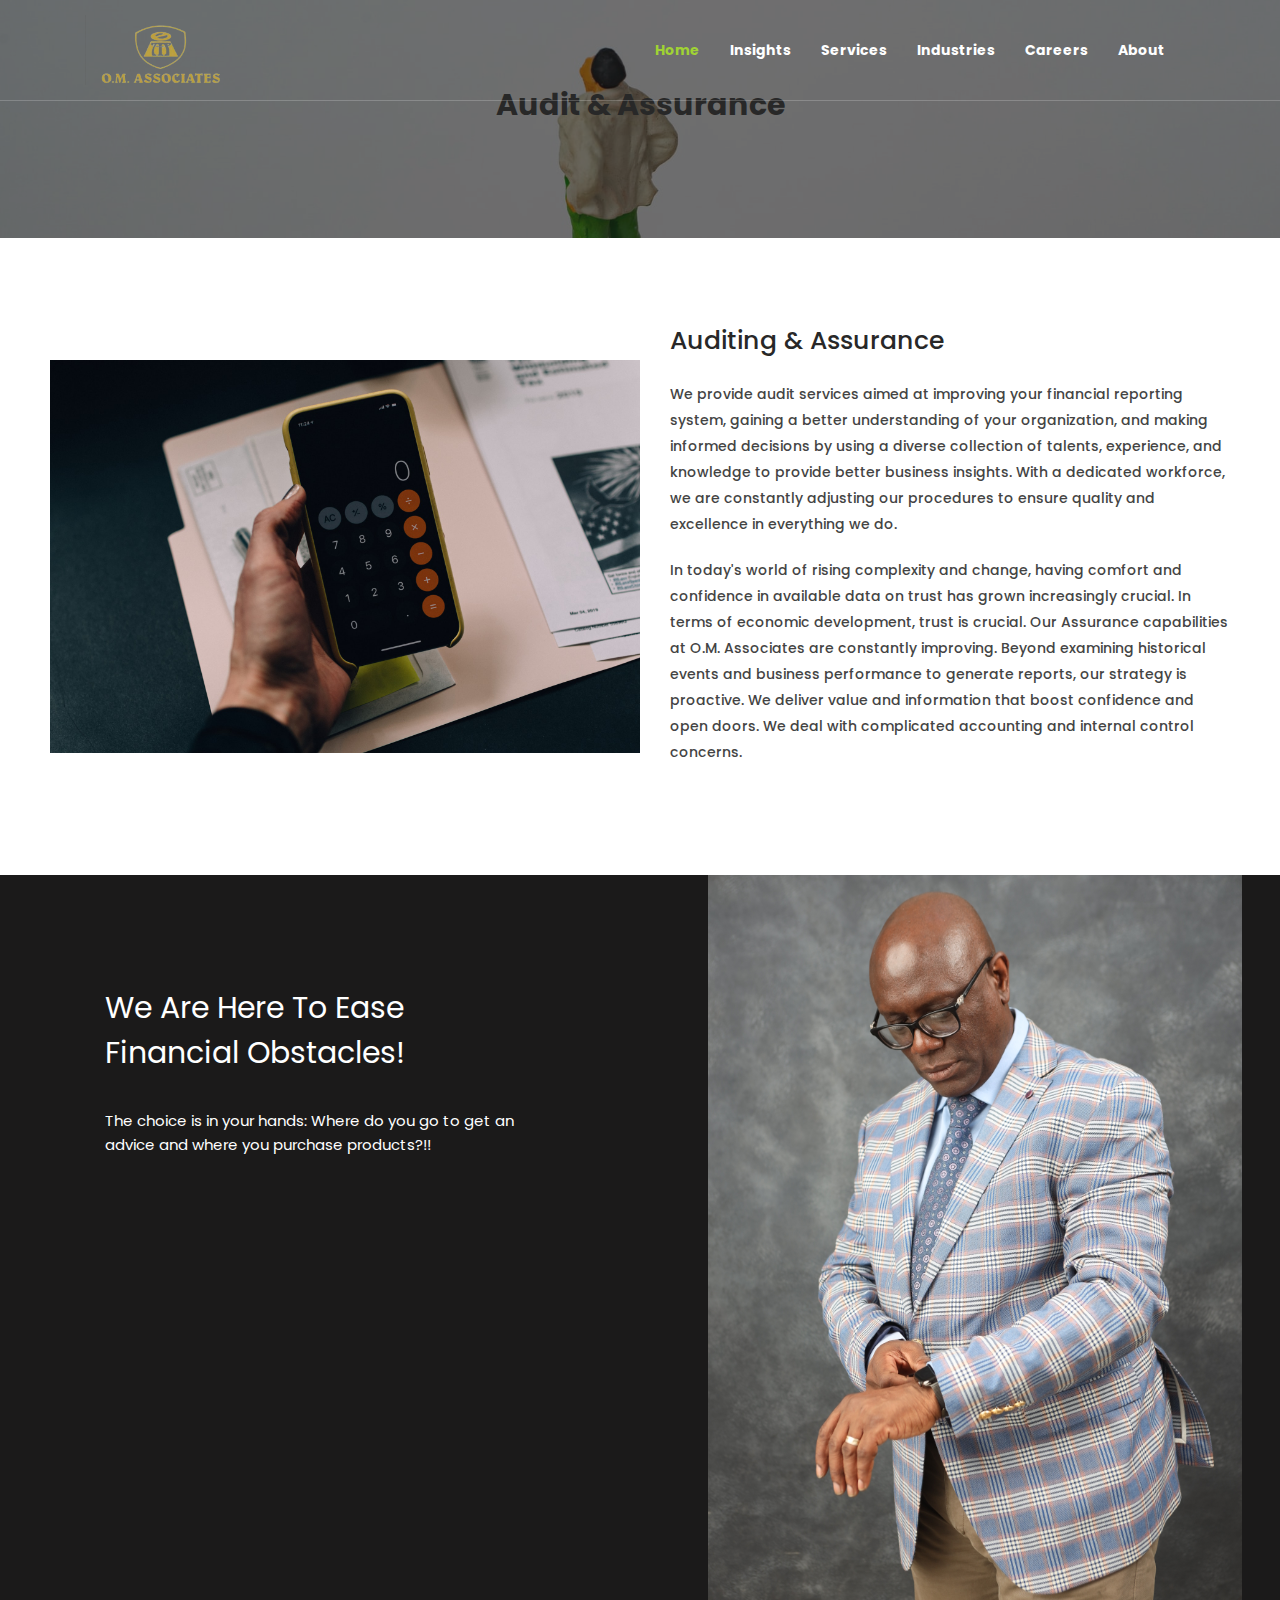
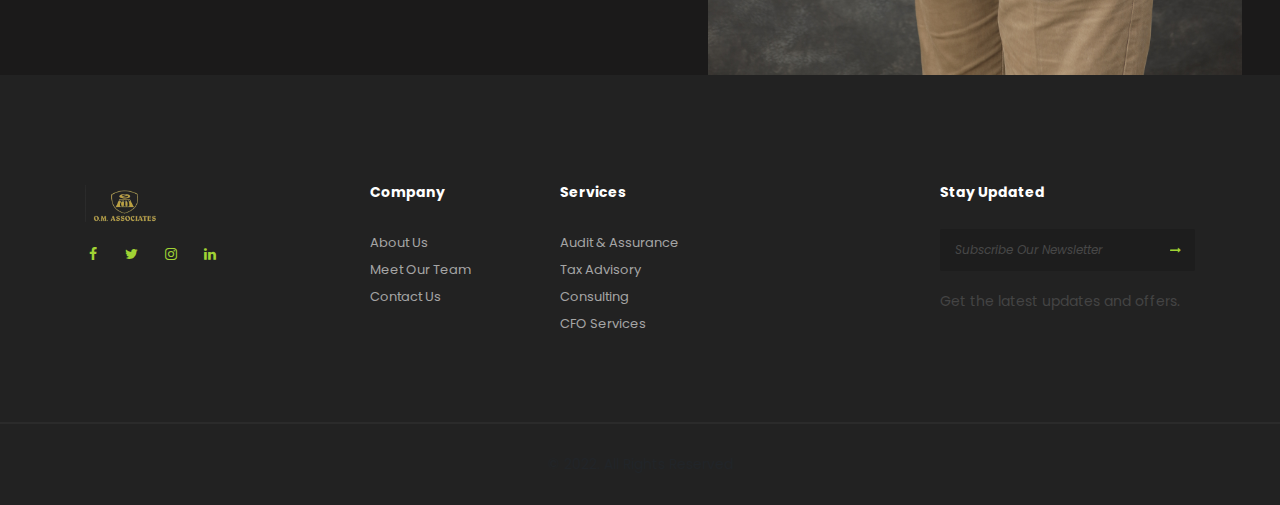
<file: audit.html>
<!DOCTYPE html>
<html dir="ltr" lang="en-US">
  <head>
    <!-- Document Meta
    ============================================= -->
    <meta charset="utf-8" />
    <meta http-equiv="X-UA-Compatible" content="IE=edge" />
    <!--IE Compatibility Meta-->
    <meta name="author" content="zytheme" />
    <meta
      name="viewport"
      content="width=device-width, initial-scale=1, maximum-scale=1"
    />
    <meta
      name="description"
      content="Audit, Tax, Management & Financial Consulting Firm"
    />
    <link href="assets/images/om-logo.jpg" rel="icon" />

    <!-- Fonts
    ============================================= -->
    <!-- <link
      href="http://fonts.googleapis.com/css?family=Montserrat:400,400i,500,500i,600,600i,700,700i,800%7CRoboto:300i,400,400i,500,500i,700"
      rel="stylesheet"
      type="text/css"
    /> -->

    <link rel="preconnect" href="https://fonts.googleapis.com">
    <link rel="preconnect" href="https://fonts.gstatic.com" crossorigin>
    <link href="https://fonts.googleapis.com/css2?family=Poppins:ital,wght@0,100;0,200;0,400;0,500;0,600;0,700;1,300&display=swap" rel="stylesheet">

    <!-- Stylesheets
    ============================================= -->
    <link href="assets/css/external.css" rel="stylesheet" />
    <link href="assets/css/style.css" rel="stylesheet" />
    <link rel="stylesheet" href="assets/css/om.css">

    <!-- RS5.0 Main Stylesheet -->
    <link
      rel="stylesheet"
      type="text/css"
      href="assets/revolution/css/settings.css"
    />
    <link
      rel="stylesheet"
      type="text/css"
      href="assets/revolution/css/layers.css"
    />
    <link
      rel="stylesheet"
      type="text/css"
      href="assets/revolution/css/navigation.css"
    />

    <!-- HTML5 shim, for IE6-8 support of HTML5 elements. All other JS at the end of file. -->
    <!--[if lt IE 9]>
      <script src="assets/js/html5shiv.js"></script>
      <script src="assets/js/respond.min.js"></script>
    <![endif]-->

    <!-- Document Title
    ============================================= -->
    <title>
      Audit, Tax, Management & Financial Consulting - O.M Associates
    </title>
  </head>
  <body>
    <div class="preloader">
      <div class="reverse-spinner"></div>
    </div>
    <!-- Document Wrapper
	============================================= -->
    <div id="wrapper" class="wrapper clearfix">
      <header id="navbar-spy" class="header header-1 header-transparent">
        <nav
          id="primary-menu"
          class="navbar navbar-expand-lg navbar-light navbar-bordered"
        >
          <div class="container nav-container">
            <a class="navbar-brand" href="#">
             
              <img
                class="logo logo-light logo-om"
                src="assets/images/new-logo.png"
                alt="Logo"
              />
             
            </a>
            <button
              class="navbar-toggler"
              type="button"
              data-toggle="collapse"
              data-target="#navbarContent"
              aria-controls="navbarContent"
              aria-expanded="false"
              aria-label="Toggle navigation"
            >
              <span class="navbar-toggler-icon"></span>
            </button>

            <!-- Collect the nav links, forms, and other content for toggling -->
            <div class="collapse navbar-collapse" id="navbarContent">
              <ul class="navbar-nav ml-auto">
                <!-- Home Menu-->
               
                  <li class="active">
                    <a href="index.html">Home</a>
                  </li>
                  
                <li>
                  <a href="blog-grid.html">Insights</a>
              </li>

              <li class="has-dropdown">
                <a
                  href="#"
                  data-toggle="dropdown"
                  class="dropdown-toggle menu-item"
                  data-hover="pages"
                  >Services</a
                >
                <ul class="dropdown-menu">
                  <li>
                    <a href="services.html">Our Services</a>
                  </li>
                  <li>
                    <a href="audit.html">Audit & Assurance</a>
                  </li>
                  
                  <li>
                    <a href="tax-advisory.html">Tax Advisory</a>
                  </li>
                  <li>
                    <a href="consulting.html">Consulting</a>
                  </li>
                  <li>
                    <a href="cfo-services.html">CFO Services</a>
                  </li>
                  <!-- <li>
                    <a href="faqs.html">FAQs</a>
                  </li> -->
                  
                </ul>
              </li>

                 <li>
                    <a href="industries.html">Industries</a>
                 </li>

                 <li>
                    <a href="career.html">Careers</a>
                </li>

                <li class="has-dropdown">
                  <a
                    href="#"
                    data-toggle="dropdown"
                    class="dropdown-toggle menu-item"
                    data-hover="pages"
                    >About</a
                  >
                  <ul class="dropdown-menu">
                    <li>
                      <a href="about.html">About Us</a>
                    </li>
                    <li>
                      <a href="our-team.html">Our Team</a>
                    </li>
                    
                    <li>
                      <a href="contact.html">Contact Us</a>
                    </li>
                   
                    
                  </ul>
                </li>

                <!-- <li>
                  <a href="gallery.html">Gallery</a>
                </li> -->
               
                
                <!-- <div class="module module-consultation pull-left">
                  <a class="btn" href="contact.html">Consultation</a>
                </div> -->
                <!-- Module Search -->
                <div class="module module-search pull-left">
                 
              </div>
            </div>
          </div>
        </nav>
      </header>
      <section id="page-title" class="page-title bg-overlay bg-overlay-dark bg-parallax">
        <div class="bg-section">
            <img src="assets/images/banner-4.jpg" alt="Background" />
        </div>
        <div class="container">
            <div class="row">
                <div class="col-sm-12 col-md-12 col-lg-8 offset-lg-2">
                    <div class="title text-center">
                        <div class="title--heading">
                            <h1>Audit & Assurance</h1>
                        </div>
                        <div class="clearfix"></div>
                        <!-- <ol class="breadcrumb d-flex justify-content-center">
                            <li class="breadcrumb-item"><a href="index.html">Home</a></li>
                            <li class="breadcrumb-item active" aria-current="page">Services</li>
                        </ol> -->
                    </div>
                    <!-- .title end -->
                </div>
                <!-- .col-lg-8 end -->
            </div>
            <!-- .row end -->
        </div>
        <!-- .container end -->
    </section>
    
    <section class="other__services">
        <img src="assets/images/banner-3.jpg" alt="" class="other-img">
        <div class="other__services-content">
            <h2 class="other__services--heading">Auditing & Assurance</h2>
            <p> We provide audit services aimed at improving your financial reporting system, gaining a better understanding of your organization, and making informed decisions by using a diverse collection of talents, experience, and knowledge to provide better business insights. With a dedicated workforce, we are constantly adjusting our procedures to ensure quality and excellence in everything we do.
            </p>
            <p> In today's world of rising complexity and change, having comfort and confidence in available data on trust has grown increasingly crucial. In terms of economic development, trust is crucial. Our Assurance capabilities at O.M. Associates are constantly improving. Beyond examining historical events and business performance to generate reports, our strategy is proactive. We deliver value and information that boost confidence and open doors. We deal with complicated accounting and internal control concerns.</p>
        </div>
       
    </section>

    <section
        id="featured3"
        class="featured featured-2 featured-3 featured-left bg-dark3 pt-0 pb-0"
      >
        <div class="container-fluid pr-0 pl-0">
          <div class="row">
            <div class="col-sm-12 col-md-12 col-lg-6 col-content">
              <div class="heading">
                <h2 class="heading--title color-white">
                  We Are Here To Ease<br /> Financial Obstacles!
                </h2>
                <p class="heading--desc color-white">
                  The choice is in your hands: Where do you go to get an advice
                  and where you purchase products?!!
                </p>
              </div>
              <!-- Feature Card #1 -->
              <div class="feature-card wow fadeInUp" data-wow-delay="100ms">
                <div class="feature-card-icon">
                  <i class="icon-refresh"></i>
                </div>
                <div class="feature-card-content">
                  <h3 class="feature-card-title">Advice and Guides</h3>
                  <p class="feature-card-desc">
                    Taking the time to manage your money better can really pay
                    off. It can help you stay on top of your bills and save
                    money yearly.
                  </p>
                </div>
              </div>
              <!-- feature-card end -->
              <!-- Feature Card #2 -->
              <div class="feature-card wow fadeInUp" data-wow-delay="200ms">
                <div class="feature-card-icon">
                  <i class="icon-speedometer"></i>
                </div>
                <div class="feature-card-content">
                  <h3 class="feature-card-title">On Time Services</h3>
                  <p class="feature-card-desc">
                    With our fast and innovative approach to finances, we make the experience enjoyable and professional
                  </p>
                </div>
              </div>
              <!-- feature-card end -->
              <!-- Feature Card #3 -->
              <div class="feature-card wow fadeInUp" data-wow-delay="300ms">
                <div class="feature-card-icon">
                  <i class="icon-lifesaver"></i>
                </div>
                <div class="feature-card-content">
                  <h3 class="feature-card-title">Best Support</h3>
                  <p class="feature-card-desc">
                    We bring the right people business solutions to challenge
                    established thinking and drive transformation.
                  </p>
                </div>
              </div>
              <!-- feature-card end -->
            </div>
            <!-- .col-lg-6 end -->
            <div class="col-sm-12 col-md-12 col-lg-6 pr-0">
              <div class="banner--img banner-mrom">
                <img src="assets/images/mrom-watch.JPG" alt="banner img" class="img-thank"/>
              </div>
            </div>
            <!-- .col-lg-6 end -->
          </div>
          <!-- .row end -->
        </div>
        <!-- .container end -->
      </section>
      <!-- #featured3 end -->

      <footer id="footer" class="footer footer-1">
        <!-- Widget Section
	============================================= -->
        <div class="footer-widget">
          <div class="container">
            <div class="row clearfix">
              <div class="col-12 col-md-6 col-lg-3 footer--widget widget-about">
                <div class="widget-content">
                  
                  <img
                class="logo logo-light logo-om footer-logo"
                src="assets/images/new-logo.png"
                alt="Logo"
              />
                
                  <div class="social-icons">
                    <a href="#" class="facebook"
                      ><i class="fa fa-facebook"></i
                    ></a>
                    <a href="#" class="twitter"
                      ><i class="fa fa-twitter"></i
                    ></a>
                    <a href="#" class="instagram"
                      ><i class="fa fa-instagram"></i
                    ></a>
                    <a href="#" class="linkedin"
                      ><i class="fa fa-linkedin"></i
                    ></a>
                  </div>
                </div>
              </div>
              <!-- .col-md-3 end -->
              <div
                class="col-12 col-sm-4 col-md-6 col-lg-2 footer--widget widget-links"
              >
                <div class="widget-title">
                  <h5>Company</h5>
                </div>
                <div class="widget-content">
                  <ul>
                    <li><a href="about.html">About Us</a></li>
                    <li><a href="our-team.html">Meet Our Team</a></li>
                    <li><a href="contact.html">Contact Us</a></li>
                    <!-- <li><a href="faqs.html">FAQs</a></li> -->
                  </ul>
                </div>
              </div>
              <!-- .col-md-2 end -->

              <!-- <div
                class="col-12 col-sm-8 col-md-6 col-lg-4 footer--widget widget-links widget-links-inline"
              > -->
              <div
              class="col-12 col-sm-8 col-md-6 col-lg-4 footer--widget widget-links "
            >
                <div class="widget-title">
                  <h5>Services</h5>
                </div>
                <div class="widget-content">
                  <ul>
                    <li><a href="audit.html">Audit & Assurance</a></li>
                    <li><a href="tax-advisory.html">Tax Advisory</a></li>
                    <li><a href="consulting.html">Consulting</a></li>
                    <li><a href="cfo-services.html">CFO Services</a></li>
                  </ul>
                </div>
              </div>
              <!-- .col-md-4 end -->

              <div
                class="col-12 col-md-6 col-lg-3 footer--widget widget-newsletter"
              >
                <div class="widget-title">
                  <h5>Stay Updated</h5>
                </div>
                <div class="widget-content">
                  <form class="form-newsletter mailchimp">
                    <input
                      type="email"
                      name="email"
                      class="form-control"
                      placeholder="Subscribe Our Newsletter"
                    />
                    <button type="submit">
                      <i class="fa fa-long-arrow-right"></i>
                    </button>
                  </form>
                  <div class="subscribe-alert"></div>
                  <div class="clearfix"></div>
                  <p>Get the latest updates and offers.</p>
                </div>
              </div>
              <!-- .col-md-3 end -->
              <div class="clearfix"></div>
            </div>
          </div>
          <!-- .container end -->
        </div>
        <!-- .footer-widget end -->

        <!-- Copyrights
	============================================= -->
        <div class="footer--bar">
          <div class="row">
            <div
              class="col-12 col-md-12 col-md-12 text--center footer--copyright"
            >
              <div class="copyright">
                <span>© 2022. All Rights Reserved</span>
              </div>
            </div>
          </div>
          <!-- .row end -->
        </div>
        <!-- .footer-copyright end -->
      </footer>
<!-- 
      <div id="back-to-top" class="backtop">
        <i class="fa fa-long-arrow-up"></i>
      </div> -->
      <div class="elfsight-app-087fb4f7-b159-458b-9ae5-0a7fde5696ef whatsapp-btn"></div>

    </div>
    <!-- #wrapper end -->

    <!-- Footer Scripts
============================================= -->
    <script src="assets/js/jquery-3.3.1.min.js"></script>
    <script src="assets/js/plugins.js"></script>
    <script src="assets/js/functions.js"></script>
    <!-- RS5.0 Core JS Files -->
    <script src="assets/revolution/js/jquery.themepunch.tools.min.js?rev=5.0"></script>
    <script src="assets/revolution/js/jquery.themepunch.revolution.min.js?rev=5.0"></script>
    <script src="assets/revolution/js/extensions/revolution.extension.video.min.js"></script>
    <script src="assets/revolution/js/extensions/revolution.extension.slideanims.min.js"></script>
    <script src="assets/revolution/js/extensions/revolution.extension.actions.min.js"></script>
    <script src="assets/revolution/js/extensions/revolution.extension.layeranimation.min.js"></script>
    <script src="assets/revolution/js/extensions/revolution.extension.kenburn.min.js"></script>
    <script src="assets/revolution/js/extensions/revolution.extension.navigation.min.js"></script>
    <script src="assets/revolution/js/extensions/revolution.extension.migration.min.js"></script>
    <script src="assets/revolution/js/extensions/revolution.extension.parallax.min.js"></script>
    <!-- RS Configration JS Files -->
    <script src="assets/js/rsconfig.js"></script>
    <script src="https://apps.elfsight.com/p/platform.js" defer></script>
  </body>
</html>
</file>
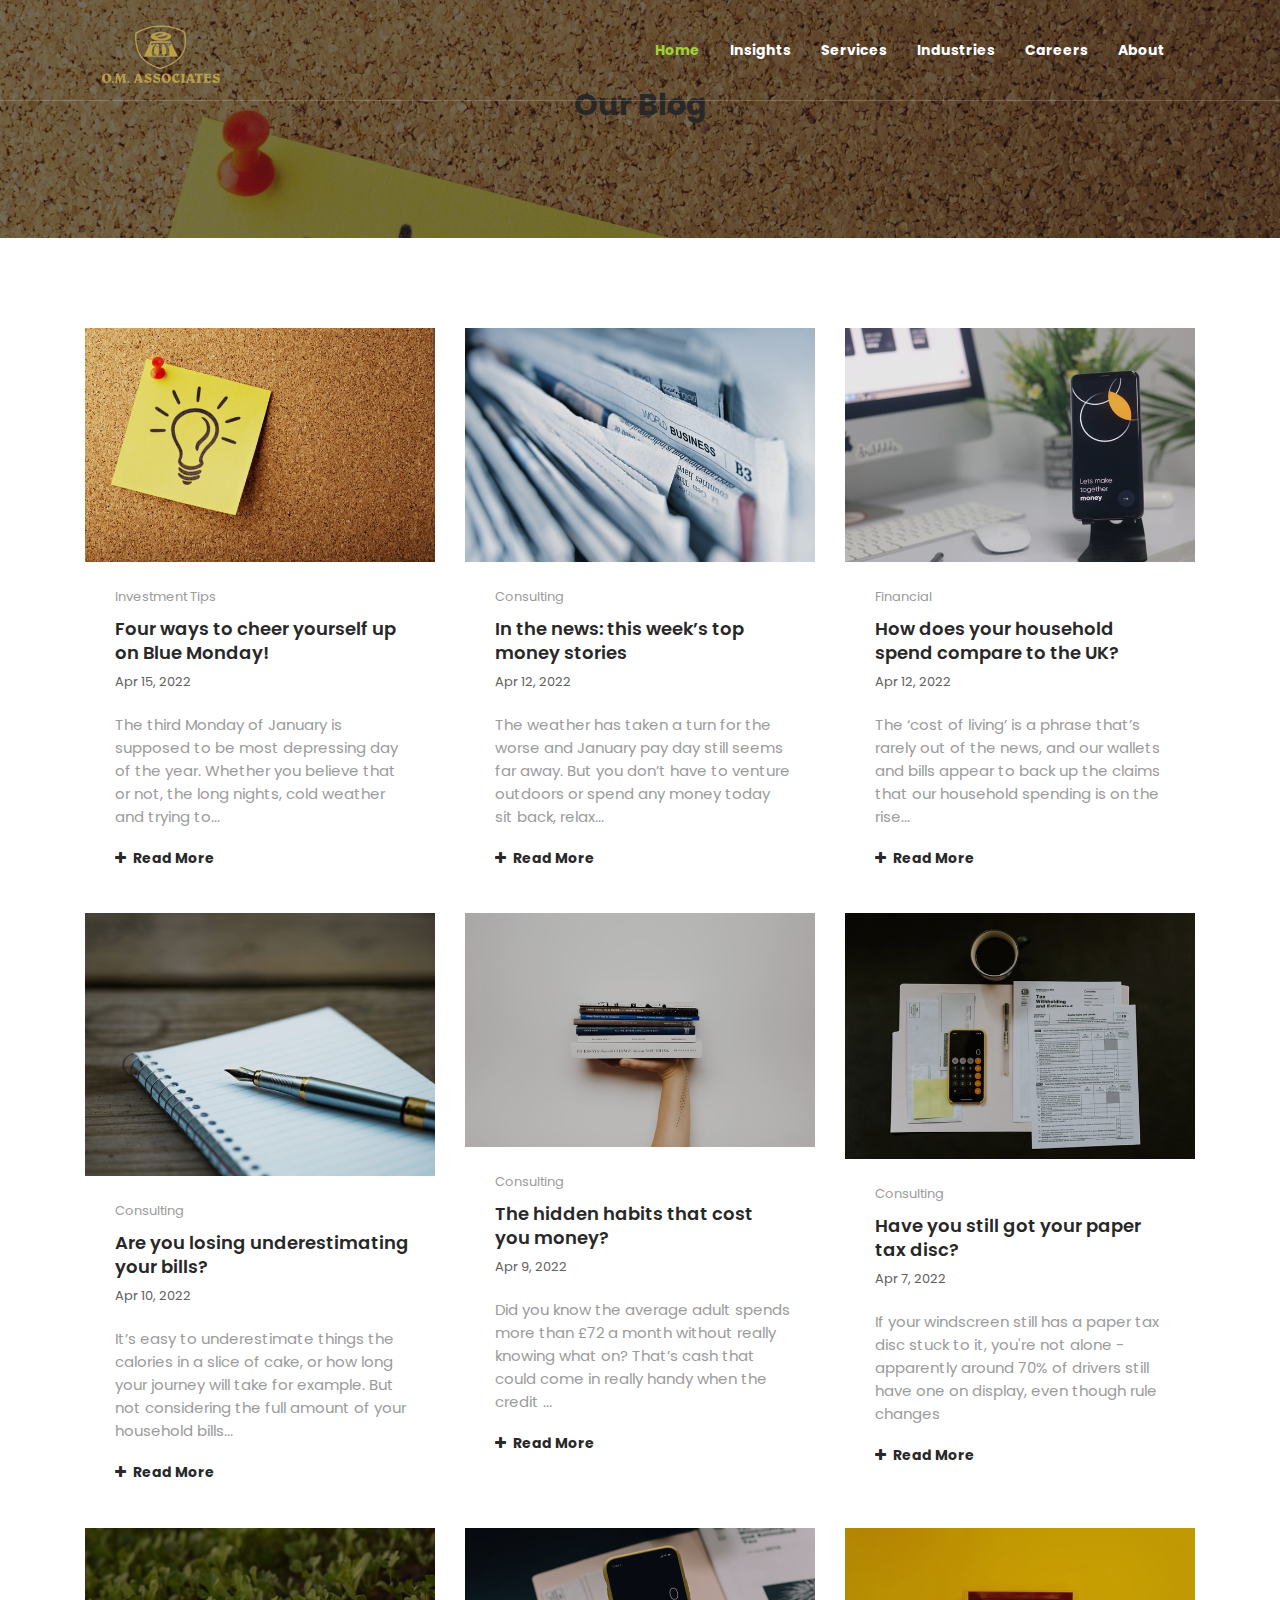
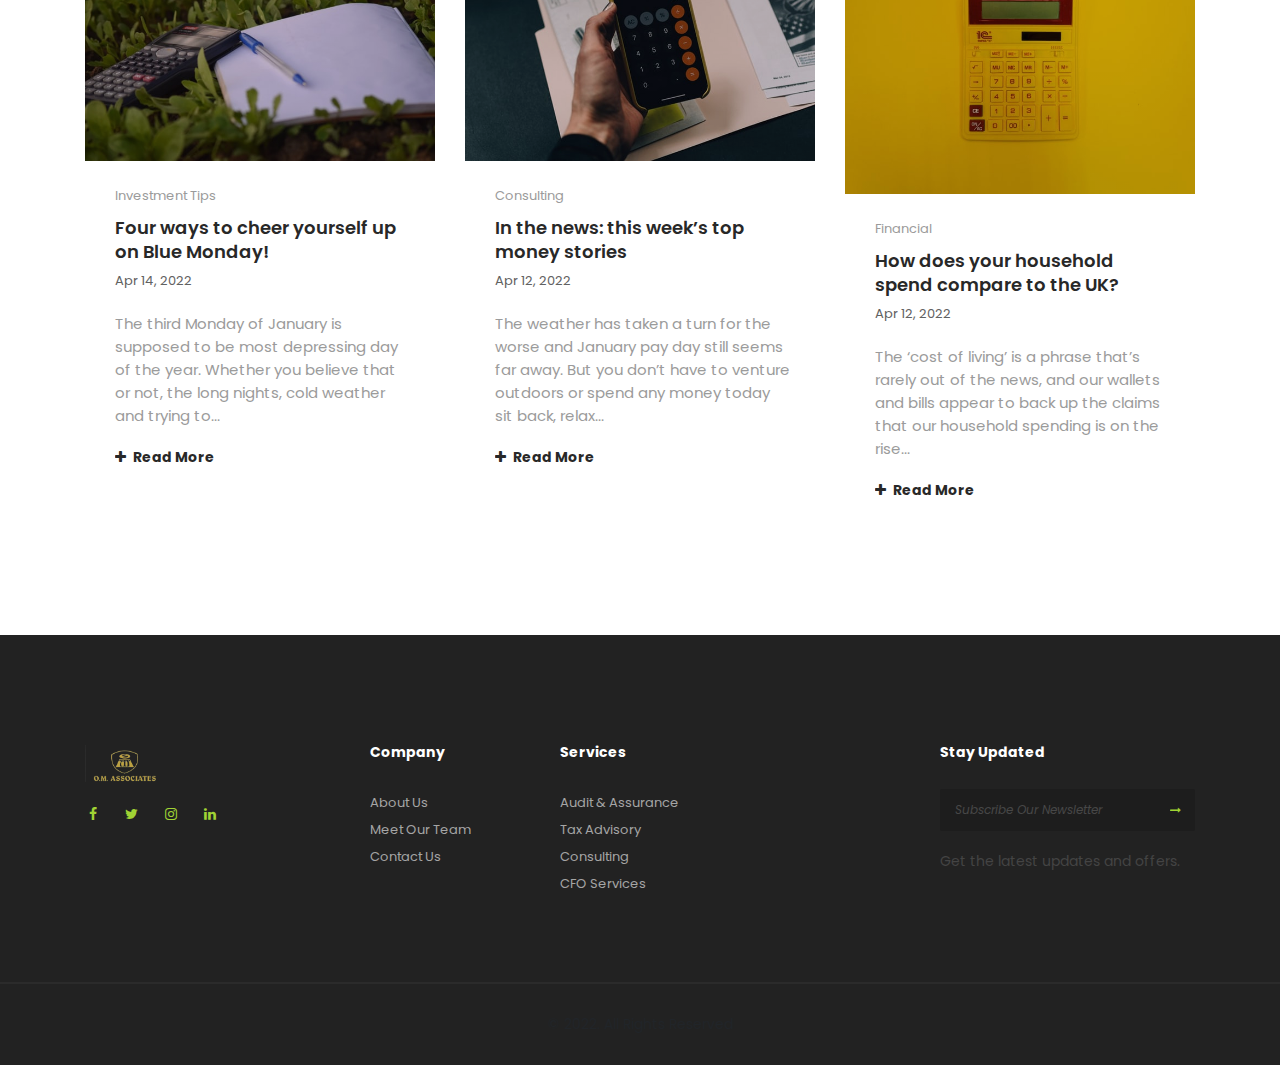
<file: blog-grid.html>
<!DOCTYPE html>
<html dir="ltr" lang="en-US">
	<head>
		<!-- Document Meta
			============================================= -->
		<meta charset="utf-8">
		<meta http-equiv="X-UA-Compatible" content="IE=edge">
		<!--IE Compatibility Meta-->
		<meta name="author" content="zytheme"/>
		<meta name="viewport" content="width=device-width, initial-scale=1, maximum-scale=1">
		<meta name="description" content="Audit, Tax, Management & Financial Consulting Firm">
		<link href="assets/images/om-logo.jpg" rel="icon">
		
		<!-- Fonts
			============================================= -->
		<!-- <link href="http://fonts.googleapis.com/css?family=Montserrat:400,400i,500,500i,600,600i,700,700i,800%7CRoboto:300i,400,400i,500,500i,700" rel="stylesheet" type="text/css"> -->
		
			<link rel="preconnect" href="https://fonts.googleapis.com">
			<link rel="preconnect" href="https://fonts.gstatic.com" crossorigin>
			<link href="https://fonts.googleapis.com/css2?family=Poppins:ital,wght@0,100;0,200;0,400;0,500;0,600;0,700;1,300&display=swap" rel="stylesheet">
		
		<!-- Stylesheets
			============================================= -->
		<link href="assets/css/external.css" rel="stylesheet">
		<link href="assets/css/style.css" rel="stylesheet">
		<link rel="stylesheet" href="assets/css/om.css">

		
		<!-- HTML5 shim, for IE6-8 support of HTML5 elements. All other JS at the end of file. -->
		<!--[if lt IE 9]>
			  <script src="assets/js/html5shiv.js"></script>
			  <script src="assets/js/respond.min.js"></script>
			<![endif]-->
		
		<!-- Document Title
			============================================= -->
		<title>Audit, Tax, Management & Financial Consulting - O.M Associates</title>
		</head>
<body>
    <div class="preloader">
	<div class="reverse-spinner"></div>
</div><!-- Document Wrapper
	============================================= -->
	<div id="wrapper" class="wrapper clearfix">
		<header id="navbar-spy" class="header header-1 header-transparent">
			<nav
			  id="primary-menu"
			  class="navbar navbar-expand-lg navbar-light navbar-bordered"
			>
			  <div class="container nav-container">
				<a class="navbar-brand" href="#">
				 
				  <img
					class="logo logo-light logo-om"
					src="assets/images/new-logo.png"
					alt="Logo"
				  />
				 
				</a>
				<button
				  class="navbar-toggler"
				  type="button"
				  data-toggle="collapse"
				  data-target="#navbarContent"
				  aria-controls="navbarContent"
				  aria-expanded="false"
				  aria-label="Toggle navigation"
				>
				  <span class="navbar-toggler-icon"></span>
				</button>
	
				<!-- Collect the nav links, forms, and other content for toggling -->
				<div class="collapse navbar-collapse" id="navbarContent">
				  <ul class="navbar-nav ml-auto">
					<!-- Home Menu-->
				   
					  <li class="active">
						<a href="index.html">Home</a>
					  </li>
					  
					<li>
					  <a href="blog-grid.html">Insights</a>
				  </li>
	
				  <li class="has-dropdown">
					<a
					  href="#"
					  data-toggle="dropdown"
					  class="dropdown-toggle menu-item"
					  data-hover="pages"
					  >Services</a
					>
					<ul class="dropdown-menu">
					  <li>
						<a href="services.html">Our Services</a>
					  </li>
					  <li>
						<a href="audit.html">Audit & Assurance</a>
					  </li>
					  
					  <li>
						<a href="tax-advisory.html">Tax Advisory</a>
					  </li>
					  <li>
						<a href="consulting.html">Consulting</a>
					  </li>
					  <li>
						<a href="cfo-services.html">CFO Services</a>
					  </li>
					  <!-- <li>
						<a href="faqs.html">FAQs</a>
					  </li> -->
					  
					</ul>
				  </li>
	
					 <li>
						<a href="industries.html">Industries</a>
					 </li>
	
					 <li>
						<a href="career.html">Careers</a>
					</li>
	
					<li class="has-dropdown">
					  <a
						href="#"
						data-toggle="dropdown"
						class="dropdown-toggle menu-item"
						data-hover="pages"
						>About</a
					  >
					  <ul class="dropdown-menu">
						<li>
						  <a href="about.html">About Us</a>
						</li>
						<li>
						  <a href="our-team.html">Our Team</a>
						</li>
						
						<li>
						  <a href="contact.html">Contact Us</a>
						</li>
					   
						
					  </ul>
					</li>
	
					<!-- <li>
					  <a href="gallery.html">Gallery</a>
					</li> -->
				   
					
					<!-- <div class="module module-consultation pull-left">
					  <a class="btn" href="contact.html">Consultation</a>
					</div> -->
					<!-- Module Search -->
					<div class="module module-search pull-left">
					 
				  </div>
				</div>
			  </div>
			</nav>
		  </header>
<!-- Page Title #1
============================================= -->
<section id="page-title" class="page-title bg-overlay bg-overlay-dark bg-parallax">
	<div class="bg-section">
		<img src="assets/images/absolutvision.jpg" alt="Background"/>
	</div>
	<div class="container">
		<div class="row">
			<div class="col-sm-12 col-md-12 col-lg-8 offset-lg-2">
				<div class="title text-center">
                    <div class="title--heading">
                        <h1>Our Blog</h1>
                    </div>
					<div class="clearfix"></div>
					<!-- <ol class="breadcrumb d-flex justify-content-center">
						<li class="breadcrumb-item"><a href="index.html">Home</a></li>
						<li class="breadcrumb-item active" aria-current="page">blog</li>
					</ol> -->
				</div><!-- .title end -->
			</div><!-- .col-lg-8 end -->
		</div><!-- .row end -->
	</div><!-- .container end -->
</section><!-- #page-title end -->

<!-- Blog Grid
======================================= -->
<section id="blog" class="blog blog-grid">
	<div class="container">
		<div class="row">
			<!-- Blog Entry #1 -->
			<div class="col-sm-12 col-md-6 col-lg-4">
				<div class="blog-entry">
					<div class="entry--img">
						<a href="#">
                            <img src="assets/images/absolutvision-small.jpg" alt="entry image"/>
                            <div class="entry--overlay"></div>
                        </a>
					</div><!-- .entry-img end -->
					<div class="entry--content">
						<div class="entry--meta">
						     <a href="#">Investment tips</a> 
						</div>
						<div class="entry--title">
							<h4><a href="blog-single.html">Four ways to cheer yourself up on Blue Monday!</a></h4>
						</div>
						<div class="entry--date">
								Apr 15, 2022
						</div>
						<div class="entry--bio">
							<p>	The third Monday of January is supposed to be most depressing day of the year. Whether you believe that or not, the long nights, cold weather and trying to...</p>
						</div>
						<div class="entry--more">
							<a href="blog-single.html"><i class="fa fa-plus"></i>Read More</a>
						</div>
					</div>
					<!-- .entry-content end -->
				</div>
				<!-- .blog-entry end -->
			</div>
			<!-- .col-lg-4 end -->
			<!-- Blog Entry #2 -->
			<div class="col-sm-12 col-md-6 col-lg-4">
				<div class="blog-entry">
					<div class="entry--img">
						<a href="#">
                            <img src="assets/images/absolut-small.jpg" alt="entry image"/>
                            <div class="entry--overlay"></div>
                        </a>
					</div><!-- .entry-img end -->
					<div class="entry--content">
						<div class="entry--meta">
						     <a href="#">Consulting</a> 
						</div>
						<div class="entry--title">
							<h4><a href="blog-single.html">In the news: this week’s top money stories</a></h4>
						</div>
						<div class="entry--date">
								Apr 12, 2022
						</div>
						<div class="entry--bio">
							<p>The weather has taken a turn for the worse and January pay day still seems far away. But you don’t have to venture outdoors or spend any money today sit back, relax...	</p>	
						</div>
						<div class="entry--more">
							<a href="blog-single.html"><i class="fa fa-plus"></i>Read More</a>
						</div>
					</div>
					<!-- .entry-content end -->
				</div>
				<!-- .blog-entry end -->
			</div>
			<!-- .col-lg-4 end -->
			<!-- Blog Entry #3 -->
			<div class="col-sm-12 col-md-6 col-lg-4">
				<div class="blog-entry">
					<div class="entry--img">
						<a href="#">
                            <img src="assets/images/muhammad.jpg" alt="entry image"/>
                            <div class="entry--overlay"></div>
                        </a>
					</div><!-- .entry-img end -->
					<div class="entry--content">
						<div class="entry--meta">
						     <a href="#">Financial</a> 
						</div>
						<div class="entry--title">
							<h4><a href="blog-single.html">How does your household spend compare to the UK?</a></h4>
						</div>
						<div class="entry--date">
								Apr 12, 2022
						</div>
						<div class="entry--bio">
						<p>The ‘cost of living’ is a phrase that’s rarely out of the news, and our wallets and bills appear to back up the claims that our household spending is on the rise...	</p>						
						</div> 
						<div class="entry--more">
							<a href="blog-single.html"><i class="fa fa-plus"></i>Read More</a>
						</div>
					</div>
					<!-- .entry-content end -->
				</div>
				<!-- .blog-entry end -->
			</div>
			<!-- .col-lg-4 end -->
			<!-- Blog Entry #4 -->
			<div class="col-sm-12 col-md-6 col-lg-4">
				<div class="blog-entry">
					<div class="entry--img">
						<a href="#">
                            <img src="assets/images/aaron-burden-small.jpg" alt="entry image"/>
                            <div class="entry--overlay"></div>
                        </a>
					</div><!-- .entry-img end -->
					<div class="entry--content">
						<div class="entry--meta">
						     <a href="#">Consulting</a> 
						</div>
						<div class="entry--title">
							<h4><a href="blog-single.html">Are you losing underestimating your bills?</a></h4>
						</div>
						<div class="entry--date">
								Apr 10, 2022
						</div>
						<div class="entry--bio">
						<p>	It’s easy to underestimate things the calories in a slice of cake, or how long your journey will take for example. But not considering the full amount of your household bills...</p>	
						</div> 
						<div class="entry--more">
							<a href="blog-single.html"><i class="fa fa-plus"></i>Read More</a>
						</div>
					</div>
					<!-- .entry-content end -->
				</div>
				<!-- .blog-entry end -->
			</div>
			<!-- .col-lg-4 end -->
			<!-- Blog Entry #5 -->
			<div class="col-sm-12 col-md-6 col-lg-4">
				<div class="blog-entry">
					<div class="entry--img">
						<a href="#">
                            <img src="assets/images/thought-catalog-small.jpg" alt="entry image"/>
                            <div class="entry--overlay"></div>
                        </a>
					</div><!-- .entry-img end -->
					<div class="entry--content">
						<div class="entry--meta">
						     <a href="#">Consulting</a> 
						</div>
						<div class="entry--title">
							<h4><a href="blog-single.html">The hidden habits that cost you money?</a></h4>
						</div>
						<div class="entry--date">
								Apr 9, 2022
						</div>
						<div class="entry--bio">
						<p>	Did you know the average adult spends more than £72 a month without really knowing what on? That’s cash that could come in really handy when the credit ...</p>	
						</div> 
						<div class="entry--more">
							<a href="blog-single.html"><i class="fa fa-plus"></i>Read More</a>
						</div>
					</div>
					<!-- .entry-content end -->
				</div>
				<!-- .blog-entry end -->
			</div>
			<!-- .col-lg-4 end -->
			<!-- Blog Entry #6 -->
			<div class="col-sm-12 col-md-6 col-lg-4">
				<div class="blog-entry">
					<div class="entry--img">
						<a href="#">
                            <img src="assets/images/kelly-image.jpg" alt="entry image"/>
                            <div class="entry--overlay"></div>
                        </a>
					</div><!-- .entry-img end -->
					<div class="entry--content">
						<div class="entry--meta">
						     <a href="#">Consulting</a> 
						</div>
						<div class="entry--title">
							<h4><a href="blog-single.html">Have you still got your paper tax disc?</a></h4>
						</div>
						<div class="entry--date">
								Apr 7, 2022
						</div>
						<div class="entry--bio">
						<p>If your windscreen still has a paper tax disc stuck to it, you're not alone - apparently around 70% of drivers still have one on display, even though rule changes </p>	
						</div> 
						<div class="entry--more">
							<a href="blog-single.html"><i class="fa fa-plus"></i>Read More</a>
						</div>
					</div>
					<!-- .entry-content end -->
				</div>
				<!-- .blog-entry end -->
			</div>
			<!-- .col-lg-4 end -->
			<!-- Blog Entry #7 -->
			<div class="col-sm-12 col-md-6 col-lg-4">
				<div class="blog-entry">
					<div class="entry--img">
						<a href="#">
                            <img src="assets/images/ashraf.jpg" alt="entry image"/>
                            <div class="entry--overlay"></div>
                        </a>
					</div><!-- .entry-img end -->
					<div class="entry--content">
						<div class="entry--meta">
						     <a href="#">Investment tips</a> 
						</div>
						<div class="entry--title">
							<h4><a href="blog-single.html">Four ways to cheer yourself up on Blue Monday!</a></h4>
						</div>
						<div class="entry--date">
								Apr 14, 2022
						</div>
						<div class="entry--bio">
						<p>The third Monday of January is supposed to be most depressing day of the year. Whether you believe that or not, the long nights, cold weather and trying to...</p>	
						</div>
						<div class="entry--more">
							<a href="blog-single.html"><i class="fa fa-plus"></i>Read More</a>
						</div>
					</div>
					<!-- .entry-content end -->
				</div>
				<!-- .blog-entry end -->
			</div>
			<!-- .col-lg-4 end -->
			<!-- Blog Entry #8 -->
			<div class="col-sm-12 col-md-6 col-lg-4">
				<div class="blog-entry">
					<div class="entry--img">
						<a href="#">
                            <img src="assets/images/kelly.jpg" alt="entry image"/>
                            <div class="entry--overlay"></div>
                        </a>
					</div><!-- .entry-img end -->
					<div class="entry--content">
						<div class="entry--meta">
						     <a href="#">Consulting</a> 
						</div>
						<div class="entry--title">
							<h4><a href="blog-single.html">In the news: this week’s top money stories</a></h4>
						</div>
						<div class="entry--date">
								Apr 12, 2022
						</div>
						<div class="entry--bio">
						<p>The weather has taken a turn for the worse and January pay day still seems far away. But you don’t have to venture outdoors or spend any money today sit back, relax...	</p>	
						</div>
						<div class="entry--more">
							<a href="blog-single.html"><i class="fa fa-plus"></i>Read More</a>
						</div>
					</div>
					<!-- .entry-content end -->
				</div>
				<!-- .blog-entry end -->
			</div>
			<!-- .col-lg-4 end -->
			<!-- Blog Entry #9 -->
			<div class="col-sm-12 col-md-6 col-lg-4">
				<div class="blog-entry">
					<div class="entry--img">
						<a href="#">
                            <img src="assets/images/maxih.jpg" alt="entry image"/>
                            <div class="entry--overlay"></div>
                        </a>
					</div><!-- .entry-img end -->
					<div class="entry--content">
						<div class="entry--meta">
						     <a href="#">Financial</a> 
						</div>
						<div class="entry--title">
							<h4><a href="blog-single.html">How does your household spend compare to the UK?</a></h4>
						</div>
						<div class="entry--date">
								Apr 12, 2022
						</div>
						<div class="entry--bio">
							<p>The ‘cost of living’ is a phrase that’s rarely out of the news, and our wallets and bills appear to back up the claims that our household spending is on the rise...</p>							
						</div> 
						<div class="entry--more">
							<a href="blog-single.html"><i class="fa fa-plus"></i>Read More</a>
						</div>
					</div>
					<!-- .entry-content end -->
				</div>
				<!-- .blog-entry end -->
			</div>
			<!-- .col-lg-4 end -->
 		</div>
		<!-- .row end -->
		<!-- <div class="row">
			<div class="col-sm-12 col-md-12 col-lh-12 clearfix text--center">
				<ul class="pagination">
					<li class="active"><a href="#">1</a>
					</li>
					<li><a href="#">2</a>
					</li>
					<li>
                        <a href="#" aria-label="Next">
                            <span aria-hidden="true"><i class="fa fa-long-arrow-right"></i></span>
                        </a>
					</li>
				</ul>
			</div>
		</div> -->
		<!-- .row end -->
	</div>
	<!-- .container end -->
</section>
<!-- #blog end -->

<!-- Footer #1
============================================= -->
<footer id="footer" class="footer footer-1">
	<!-- Widget Section
============================================= -->
	<div class="footer-widget">
	  <div class="container">
		<div class="row clearfix">
		  <div class="col-12 col-md-6 col-lg-3 footer--widget widget-about">
			<div class="widget-content">
			  
			  <img
			class="logo logo-light logo-om footer-logo"
			src="assets/images/new-logo.png"
			alt="Logo"
		  />
			
			  <div class="social-icons">
				<a href="#" class="facebook"
				  ><i class="fa fa-facebook"></i
				></a>
				<a href="#" class="twitter"
				  ><i class="fa fa-twitter"></i
				></a>
				<a href="#" class="instagram"
				  ><i class="fa fa-instagram"></i
				></a>
				<a href="#" class="linkedin"
				  ><i class="fa fa-linkedin"></i
				></a>
			  </div>
			</div>
		  </div>
		  <!-- .col-md-3 end -->
		  <div
			class="col-12 col-sm-4 col-md-6 col-lg-2 footer--widget widget-links"
		  >
			<div class="widget-title">
			  <h5>Company</h5>
			</div>
			<div class="widget-content">
			  <ul>
				<li><a href="about.html">About Us</a></li>
				<li><a href="our-team.html">Meet Our Team</a></li>
				<li><a href="contact.html">Contact Us</a></li>
				<!-- <li><a href="faqs.html">FAQs</a></li> -->
			  </ul>
			</div>
		  </div>
		  <!-- .col-md-2 end -->

		  <!-- <div
			class="col-12 col-sm-8 col-md-6 col-lg-4 footer--widget widget-links widget-links-inline"
		  > -->
		  <div
		  class="col-12 col-sm-8 col-md-6 col-lg-4 footer--widget widget-links "
		>
			<div class="widget-title">
			  <h5>Services</h5>
			</div>
			<div class="widget-content">
			  <ul>
				<li><a href="audit.html">Audit & Assurance</a></li>
				<li><a href="tax-advisory.html">Tax Advisory</a></li>
				<li><a href="consulting.html">Consulting</a></li>
				<li><a href="cfo-services.html">CFO Services</a></li>
			  </ul>
			</div>
		  </div>
		  <!-- .col-md-4 end -->

		  <div
			class="col-12 col-md-6 col-lg-3 footer--widget widget-newsletter"
		  >
			<div class="widget-title">
			  <h5>Stay Updated</h5>
			</div>
			<div class="widget-content">
			  <form class="form-newsletter mailchimp">
				<input
				  type="email"
				  name="email"
				  class="form-control"
				  placeholder="Subscribe Our Newsletter"
				/>
				<button type="submit">
				  <i class="fa fa-long-arrow-right"></i>
				</button>
			  </form>
			  <div class="subscribe-alert"></div>
			  <div class="clearfix"></div>
			  <p>Get the latest updates and offers.</p>
			</div>
		  </div>
		  <!-- .col-md-3 end -->
		  <div class="clearfix"></div>
		</div>
	  </div>
	  <!-- .container end -->
	</div>
	<!-- .footer-widget end -->

	<!-- Copyrights
============================================= -->
	<div class="footer--bar">
	  <div class="row">
		<div
		  class="col-12 col-md-12 col-md-12 text--center footer--copyright"
		>
		  <div class="copyright">
			<span>© 2022. All Rights Reserved</span>
		  </div>
		</div>
	  </div>
	  <!-- .row end -->
	</div>
	<!-- .footer-copyright end -->
  </footer>


<!-- <div id="back-to-top" class="backtop"><i class="fa fa-long-arrow-up"></i></div> -->
<div class="elfsight-app-087fb4f7-b159-458b-9ae5-0a7fde5696ef whatsapp-btn"></div>

 </div><!-- #wrapper end -->

<!-- Footer Scripts
============================================= -->
<script src="assets/js/jquery-3.3.1.min.js"></script>
<script src="assets/js/plugins.js"></script>
<script src="assets/js/functions.js"></script>
<script src="https://apps.elfsight.com/p/platform.js" defer></script>

</body>
</html>
</file>
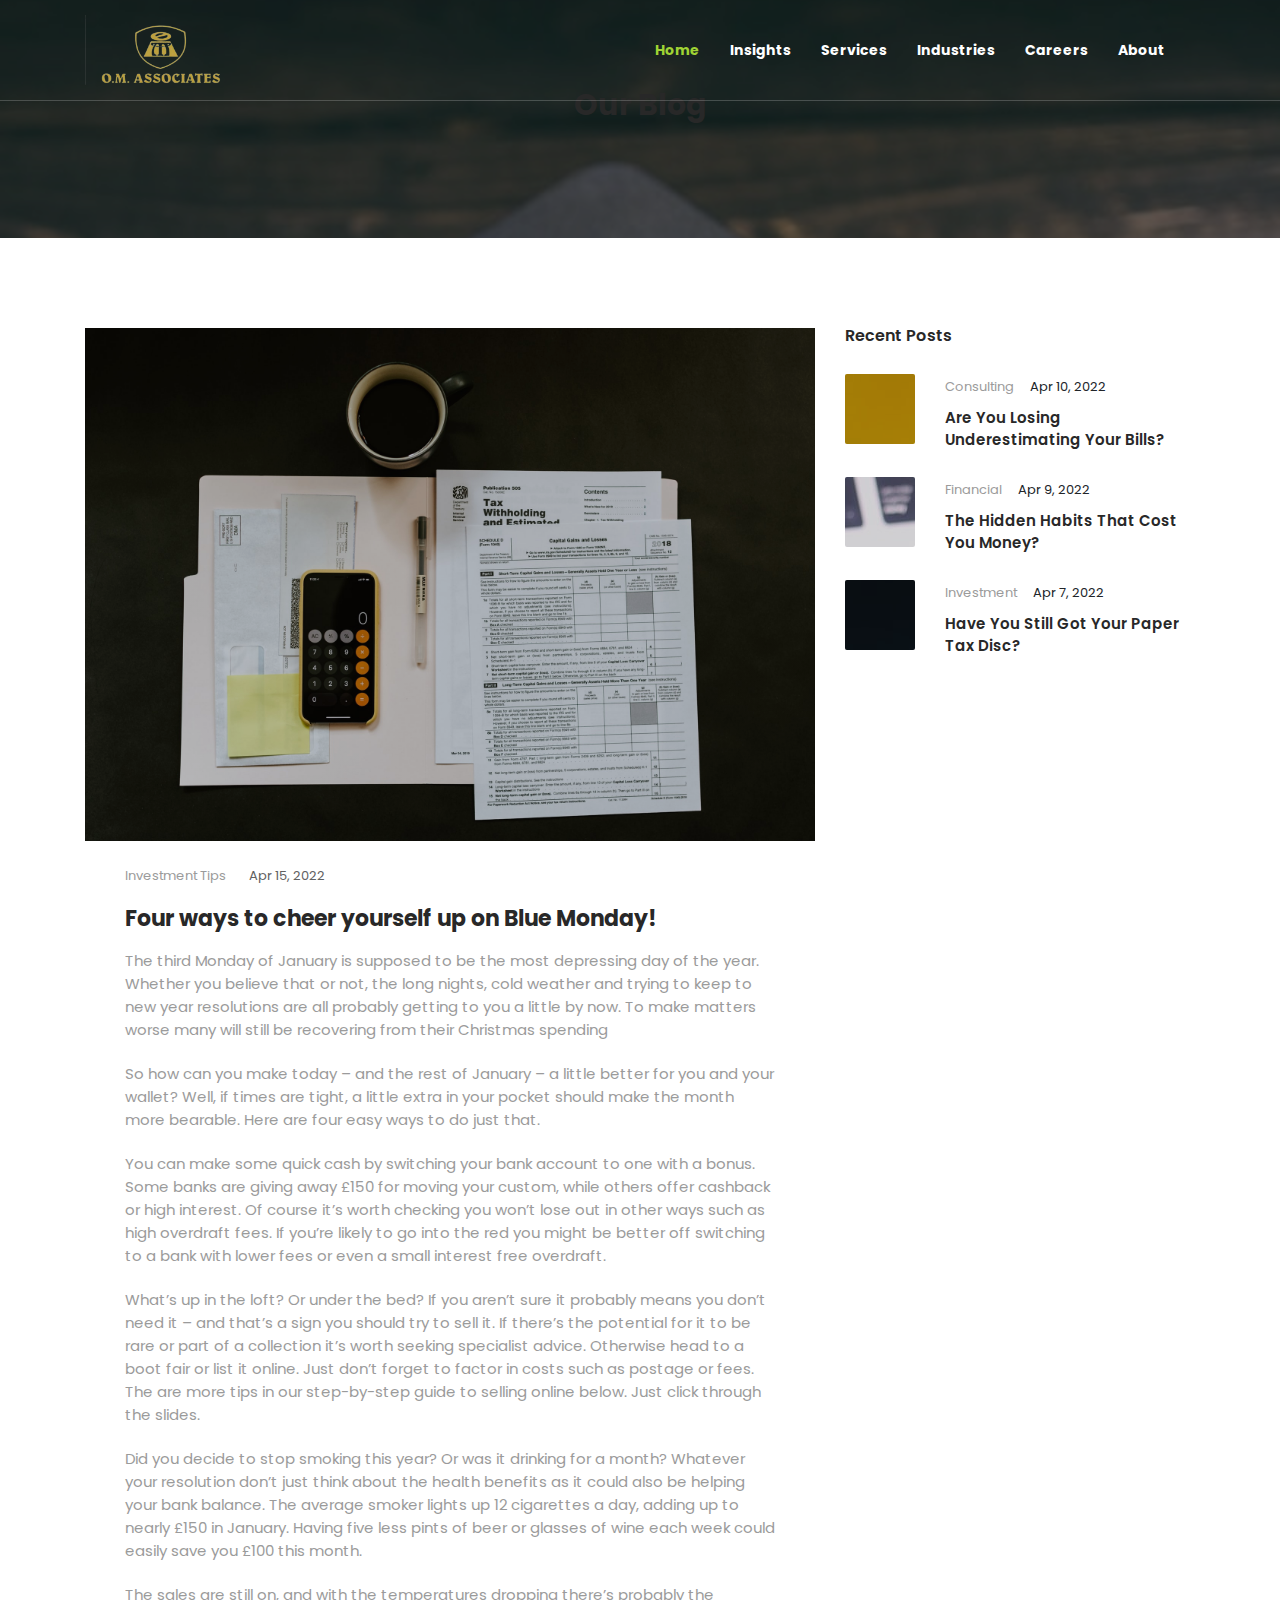
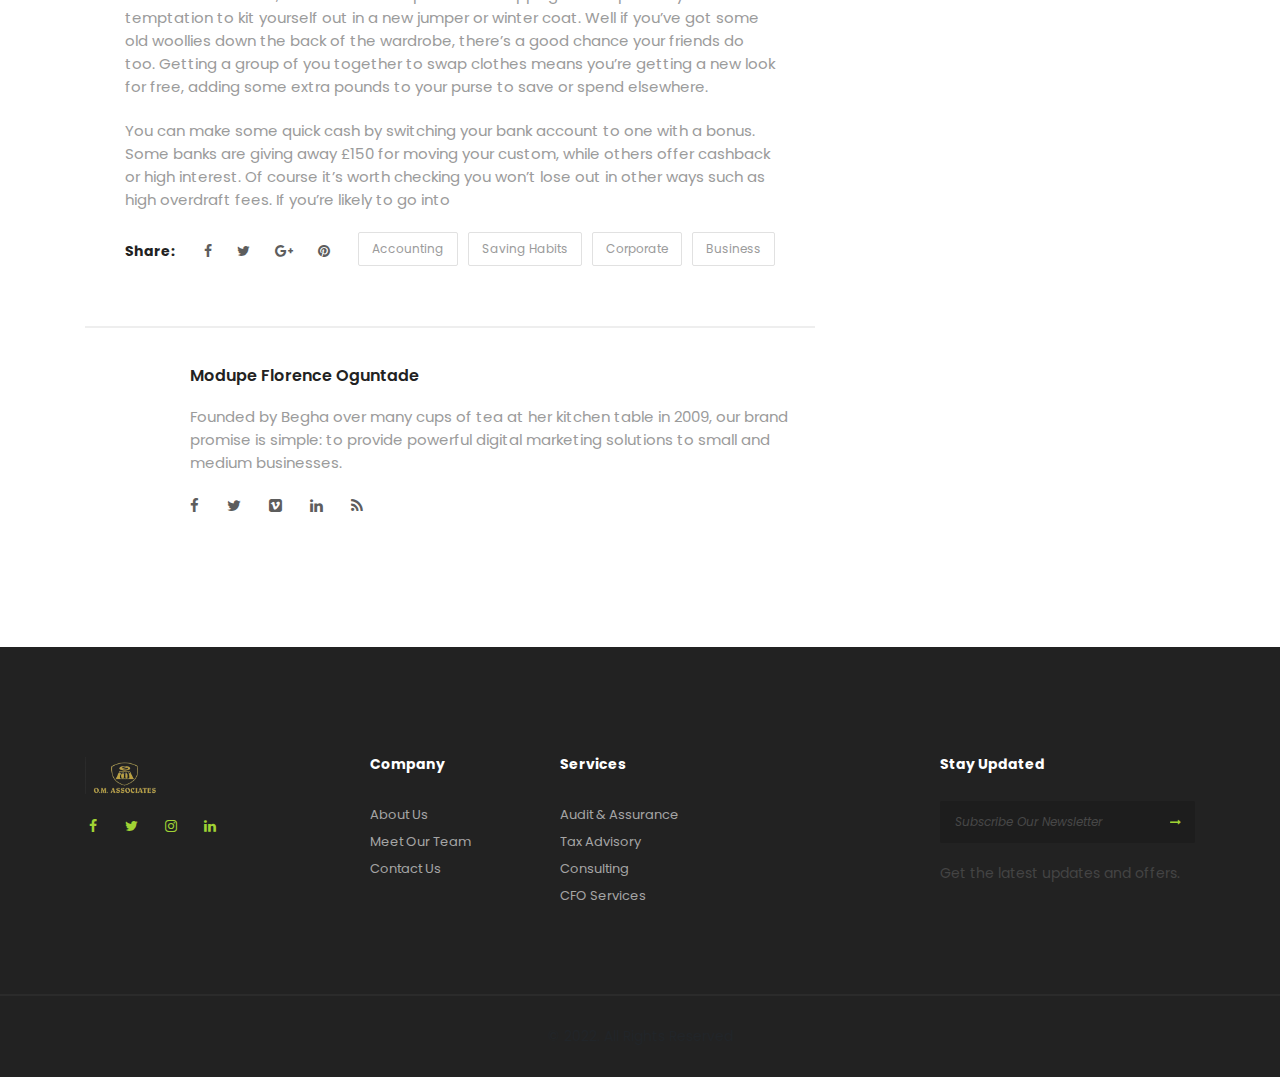
<file: blog-single.html>
<!DOCTYPE html>
<html dir="ltr" lang="en-US">
	<head>
		<!-- Document Meta
			============================================= -->
		<meta charset="utf-8">
		<meta http-equiv="X-UA-Compatible" content="IE=edge">
		<!--IE Compatibility Meta-->
		<meta name="author" content="zytheme"/>
		<meta name="viewport" content="width=device-width, initial-scale=1, maximum-scale=1">
		<meta name="description" content="Audit, Tax, Management & Financial Consulting Firm">
		<link href="assets/images/om-logo.jpg" rel="icon">
		
		<!-- Fonts
			============================================= -->
		<!-- <link href="http://fonts.googleapis.com/css?family=Montserrat:400,400i,500,500i,600,600i,700,700i,800%7CRoboto:300i,400,400i,500,500i,700" rel="stylesheet" type="text/css"> -->
		
			<link rel="preconnect" href="https://fonts.googleapis.com">
			<link rel="preconnect" href="https://fonts.gstatic.com" crossorigin>
			<link href="https://fonts.googleapis.com/css2?family=Poppins:ital,wght@0,100;0,200;0,400;0,500;0,600;0,700;1,300&display=swap" rel="stylesheet">
		
		<!-- Stylesheets
			============================================= -->
		<link href="assets/css/external.css" rel="stylesheet">
		<link href="assets/css/style.css" rel="stylesheet">
		<link rel="stylesheet" href="assets/css/om.css">

		
		<!-- HTML5 shim, for IE6-8 support of HTML5 elements. All other JS at the end of file. -->
		<!--[if lt IE 9]>
			  <script src="assets/js/html5shiv.js"></script>
			  <script src="assets/js/respond.min.js"></script>
			<![endif]-->
		
		<!-- Document Title
			============================================= -->
		<title>Audit, Tax, Management & Financial Consulting - O.M Associates</title>
		</head>
<body>
    <div class="preloader">
	<div class="reverse-spinner"></div>
</div><!-- Document Wrapper
	============================================= -->
	<div id="wrapper" class="wrapper clearfix">
		<header id="navbar-spy" class="header header-1 header-transparent">
			<nav
			  id="primary-menu"
			  class="navbar navbar-expand-lg navbar-light navbar-bordered"
			>
			  <div class="container nav-container">
				<a class="navbar-brand" href="#">
				 
				  <img
					class="logo logo-light logo-om"
					src="assets/images/new-logo.png"
					alt="Logo"
				  />
				 
				</a>
				<button
				  class="navbar-toggler"
				  type="button"
				  data-toggle="collapse"
				  data-target="#navbarContent"
				  aria-controls="navbarContent"
				  aria-expanded="false"
				  aria-label="Toggle navigation"
				>
				  <span class="navbar-toggler-icon"></span>
				</button>
	
				<!-- Collect the nav links, forms, and other content for toggling -->
				<div class="collapse navbar-collapse" id="navbarContent">
				  <ul class="navbar-nav ml-auto">
					<!-- Home Menu-->
				   
					  <li class="active">
						<a href="index.html">Home</a>
					  </li>
					  
					<li>
					  <a href="blog-grid.html">Insights</a>
				  </li>
	
				  <li class="has-dropdown">
					<a
					  href="#"
					  data-toggle="dropdown"
					  class="dropdown-toggle menu-item"
					  data-hover="pages"
					  >Services</a
					>
					<ul class="dropdown-menu">
					  <li>
						<a href="services.html">Our Services</a>
					  </li>
					  <li>
						<a href="audit.html">Audit & Assurance</a>
					  </li>
					  
					  <li>
						<a href="tax-advisory.html">Tax Advisory</a>
					  </li>
					  <li>
						<a href="consulting.html">Consulting</a>
					  </li>
					  <li>
						<a href="cfo-services.html">CFO Services</a>
					  </li>
					  <!-- <li>
						<a href="faqs.html">FAQs</a>
					  </li> -->
					  
					</ul>
				  </li>
	
					 <li>
						<a href="industries.html">Industries</a>
					 </li>
	
					 <li>
						<a href="career.html">Careers</a>
					</li>
	
					<li class="has-dropdown">
					  <a
						href="#"
						data-toggle="dropdown"
						class="dropdown-toggle menu-item"
						data-hover="pages"
						>About</a
					  >
					  <ul class="dropdown-menu">
						<li>
						  <a href="about.html">About Us</a>
						</li>
						<li>
						  <a href="our-team.html">Our Team</a>
						</li>
						
						<li>
						  <a href="contact.html">Contact Us</a>
						</li>
					   
						
					  </ul>
					</li>
	
					<!-- <li>
					  <a href="gallery.html">Gallery</a>
					</li> -->
				   
					
					<!-- <div class="module module-consultation pull-left">
					  <a class="btn" href="contact.html">Consultation</a>
					</div> -->
					<!-- Module Search -->
					<div class="module module-search pull-left">
					 
				  </div>
				</div>
			  </div>
			</nav>
		  </header>

<!-- Page Title #1
============================================= -->
<section id="page-title" class="page-title bg-overlay bg-overlay-dark bg-parallax">
	<div class="bg-section">
		<img src="assets/images/image-aaron.jpg" alt="Background"/>
	</div>
	<div class="container">
		<div class="row">
			<div class="col-sm-12 col-md-12 col-lg-8 offset-lg-2">
				<div class="title  text-center">
                    <div class="title--heading">
                        <h1>Our Blog</h1>
                    </div>
					<div class="clearfix"></div>
					<!-- <ol class="breadcrumb d-flex justify-content-center">
						<li class="breadcrumb-item"><a href="index.html">Home</a></li>
						<li class="breadcrumb-item active" aria-current="page">Blog</li>
					</ol> -->
				</div><!-- .title end -->
			</div><!-- .col-md-12 end -->
		</div><!-- .row end -->
	</div><!-- .container end -->
</section><!-- #page-title end -->

<!-- Blog Standard Right Sidebar
============================================= -->
<section id="blog" class="blog blog-single blog-standard">
	<div class="container">
		<div class="row">
			<div class="col-sm-12 col-md-12 col-lg-8">
				<!-- Blog Entry -->
                <div class="blog-entry">
                    <div class="entry--img">
                        <a href="#">
                            <img src="assets/images/kelly-big.jpg" alt="entry image"/>
                        </a>
                    </div>
                    <div class="entry--content clearfix">
                        <div class="entry--meta">
                            <a href="#">Investment tips</a> 
                        </div>
                        <div class="entry--date">
                            Apr 15, 2022
                        </div>
                        <div class="entry--title">
                            <h4><a href="#">Four ways to cheer yourself up on Blue Monday!</a></h4>
                        </div>
                        <div class="entry--bio">
                            <p>The third Monday of January is supposed to be the most depressing day of the year. Whether you believe that or not, the long nights, cold weather and trying to keep to new year resolutions are all probably getting to you a little by now. To make matters worse many will still be recovering from their Christmas spending</p>
                            <p>So how can you make today – and the rest of January – a little better for you and your wallet?  Well, if times are tight, a little extra in your pocket should make the month more bearable. Here are four easy ways to do just that.</p>
                            <p>You can make some quick cash by switching your bank account to one with a bonus. Some banks are giving away £150 for moving your custom, while others offer cashback or high interest. Of course it’s worth checking you won’t lose out in other ways such as high overdraft fees. If you’re likely to go into the red you might be better off switching to a bank with lower fees or even a small interest free overdraft.</p>
                            <p>What’s up in the loft? Or under the bed? If you aren’t sure it probably means you don’t need it – and that’s a sign you should try to sell it. If there’s the potential for it to be rare or part of a collection it’s worth seeking specialist advice. Otherwise head to a boot fair or list it online. Just don’t forget to factor in costs such as postage or fees. The are more tips in our step-by-step guide to selling online below. Just click through the slides.</p>
                            <p>Did you decide to stop smoking this year? Or was it drinking for a month? Whatever your resolution don’t just think about the health benefits as it could also be helping your bank balance. The average smoker lights up 12 cigarettes a day, adding up to nearly £150 in January.  Having five less pints of beer or glasses of wine each week could easily save you £100 this month.</p>
                            <p>The sales are still on, and with the temperatures dropping there’s probably the temptation to kit yourself out in a new jumper or winter coat. Well if you’ve got some old woollies down the back of the wardrobe, there’s a good chance your friends do too. Getting a group of you together to swap clothes means you’re getting a new look for free, adding some extra pounds to your purse to save or spend elsewhere.</p>
                            <p>You can make some quick cash by switching your bank account to one with a bonus. Some banks are giving away £150 for moving your custom, while others offer cashback or high interest. Of course it’s worth checking you won’t lose out in other ways such as high overdraft fees. If you’re likely to go into</p>
                        </div>
                        <div class="entry--share">
                            <span class="share--title">Share:</span>
                            <a href="#"><i class="fa fa-facebook"></i></a>
                            <a href="#"><i class="fa fa-twitter"></i></a>
                            <a href="#"><i class="fa fa-google-plus"></i></a>
                            <a href="#"><i class="fa fa-pinterest"></i></a>
                        </div>
                        <!-- .entry-share end -->                        
                        <div class="entry--tags">
                            <a href="#">Accounting</a>
                            <a href="#">Saving Habits</a>
                            <a href="#">Corporate</a>
                            <a href="#">Business</a>
                        </div>
                        <!-- .entry-cat end -->
                    </div>
                </div>
                <!-- .blog-entry end -->

                <!-- <div class="entry-prev-next clearfix">
                    <div class="entry-prev">
                        <div class="entry-prev-content">
                            <img src="assets/images/muhammad.jpg" alt="title" />
                            <div class="entry-desc">
                                <p>previous</p>
                                <a href="#">Are you losing underestimating your bills?</a>
                            </div>
                        </div>
                    </div>
                    <div class="entry-next">
                        <div class="entry-next-content">
                            <img src="assets/images/maxih.jpg" alt="title" />
                            <div class="entry-desc">
                                <p>next</p>
                                <a href="#">The hidden habits that cost you money?</a>
                            </div>
                        </div>
                    </div>
                </div> -->
                <!-- .entry-prev-next end -->

                <div class="entry-widget entry-bio clearfix">
                    <div class="entry-widget-content">
                        <!-- <img src="assets/images/user.png" alt="author" /> -->
                        <div class="entry-bio-desc">
                             <h4>Modupe Florence Oguntade</h4>
                            <p>Founded by Begha over many cups of tea at her kitchen table in 2009, our brand promise is simple: to provide powerful digital marketing solutions to small and medium businesses.</p>
                            <a href="#"><i class="fa fa-facebook"></i></a>
                            <a href="#"><i class="fa fa-twitter"></i></a>
                            <a href="#"><i class="fa fa-vimeo-square"></i></a>
                            <a href="#"><i class="fa fa-linkedin"></i></a>
                            <a href="#"><i class="fa fa-rss"></i></a>
                        </div>
                    </div>
                </div>
                <!-- .entry-bio end -->

                 <!-- <div class="entry-widget entry-comments clearfix">
                    <div class="entry-widget-title">
                        <h4><span class="comments--number">2</span> comments</h4>
                    </div>
                    <div class="entry-widget-content">
                        <ul class="comments-list">
                            <li class="comment-body">
                                <div class="avatar">
                                    <img src="assets/images/team/thumb/2.jpg" alt="avatar" />
                                </div>
                                <div class="comment">
                                    <h6>Mohamed Habaza</h6>
                                    <div class="date">Feb 28, 2017 - 08:07 pm</div>
                                    <p>he example about the mattress sizing page you mentioned in the last WBF can be a perfect example of new keywords and content, and broadening the funnel as well. I can only imagine the sale numbers if that was the site of a mattress selling company.</p>
                                    <a class="reply" href="#">reply</a>
                                </div>

                                <ul class="comment-children">
                                    <li class="comment-body">
                                        <div class="avatar">
                                            <img src="assets/images/team/thumb/3.jpg" alt="avatar" />
                                        </div>
                                        <div class="comment">
                                            <h6>Ahmed Hassan</h6>
                                            <div class="date">Feb 28, 2017 - 08:22 pm</div>
                                            <p>The example about the mattress sizing page you mentioned in the last WBF can be a perfect example of new keywords and content, and broadening the funnel as well. I can only imagine the sale numbers if that was the site.</p>
                                            <a class="reply" href="#">reply</a>
                                        </div>
                                    </li>
                                 </ul>
                            </li>

                        </ul>
                    </div>
                </div>  -->
<!-- 
                <div class="entry-widget entry-add-comment mb-0 clearfix">
                    <div class="entry-widget-title">
                        <h4>Leave A Reply</h4>
                    </div>
                    <div class="entry-widget-content">
                        <form id="post-comment" class="mb-0">
                            <div class="row">
                                <div class="col-sm-12 col-md-6  col-lg-4">
                                    <input type="text" class="form-control" id="first-name" placeholder="Name" />
                                </div>
                                <div class="col-sm-12 col-md-6 col-lg-4">
                                    <input type="email" class="form-control" id="email" placeholder="Email" />
                                </div>
                                <div class="col-sm-12 col-md-6 col-lg-4">
                                    <input type="text" class="form-control" id="website" placeholder="website" />
                                </div>
                                <div class="col-sm-12 col-md-6 col-lg-12">
                                    <textarea class="form-control" id="comment" rows="2" placeholder="Comment"></textarea>
                                </div>
                                <div class="col-sm-12 col-md-12 col-lg-12">
                                    <button type="submit" class="btn btn--gradient btn--lg text-capitalize">Submit Comment</button>
                                </div>
                            </div>
                        </form>
                    </div>
                </div>  -->
                <!-- .entry-comments end -->
			</div><!-- .col-lg-8 end -->
			<div class="col-sm-12 col-md-12 col-lg-4">
				<!-- Search
============================================= -->
<!-- <div class="widget widget-search">
	<div class="widget--title">
		<h5>Search Bar</h5>
	</div>
	<div class="widget--content">
		<form class="form-search">
			<div class="input-group">
				<input type="text" class="form-control" placeholder="Type and hit enter ...">
				<span class="input-group-btn">
					<button class="btn" type="button"><i class="fa fa-search"></i></button>
				</span>
			</div>
		</form>
	</div>
</div>  -->
<!-- .widget-search end
<!-- Categories
============================================= -->
 <!-- <div class="widget widget-categories">
	<div class="widget--title">
		<h5>categories</h5>
	</div>
	<div class="widget--content">
		<ul class="list-unstyled">
			<li>
				<a href="#">Strategy & Planning</a>
			</li>
			<li>
				<a href="#">Audit & Evaluation</a>
			</li>
			<li>
				<a href="#">Taxes & Efficiency</a>
			</li>
			<li>
				<a href="#">Estate Planning</a>
			</li>
			<li>
				<a href="#">Finance & Restructuring</a>
			</li>
			<li>
				<a href="#">Insurance</a>
			</li>
		</ul>
	</div>
</div>  -->

<!-- Recent Posts
============================================= -->
 <div class="widget widget-recent-posts">
    <div class="widget--title">
        <h5>Recent Posts</h5>
	</div>
	<div class="widget--content">
		<div class="entry">
			<div class="entry--img">
				<a href="#"> <img src="assets/images/maxih.jpg" alt="title">
		   <div class="entry--overlay"></div></a>
			</div>
			<div class="entry--desc">
			<div class="entry--meta">
					<a href="#">Consulting</a> 
				</div>
				<div class="entry--date">
					Apr 10, 2022
				</div>
				<div class="entry--title">
					<a href="#">Are you losing underestimating your bills?</a>
				</div>
			</div>
		</div>
		<!-- .recent-entry end -->
		<div class="entry">
			<div class="entry--img">
				<a href="#"> <img src="assets/images/muhammad.jpg" alt="title"><div class="entry--overlay"></div></a>
			</div>                                
			<div class="entry--desc">
			<div class="entry--meta">
					<a href="#">Financial</a> 
				</div>
				<div class="entry--date">
					Apr 9, 2022
				</div>
				<div class="entry--title">
					<a href="#">The hidden habits that cost you money?</a>
				</div>
			</div>
		</div>
		<!-- .recent-entry end -->
		<div class="entry">
			<div class="entry--img">
				<a href="#"> <img src="assets/images/kelly.jpg" alt="title"><div class="entry--overlay"></div></a>
			</div>                                
			<div class="entry--desc">
			<div class="entry--meta">
					<a href="#">Investment</a> 
				</div>
				<div class="entry--date">
					Apr 7, 2022
				</div>
				<div class="entry--title">
					<a href="#">Have you still got your paper tax disc?</a>
				</div>
			</div>
		</div>
		<!-- .recent-entry end -->
	</div>
</div>
<!-- .widget-recent-posts end -->
			</div><!-- .col-lg-4 end -->
		</div><!-- .row end -->
	</div><!-- .container end -->
</section><!-- #blog end -->

<!-- Footer #1
============================================= -->
<footer id="footer" class="footer footer-1">
	<!-- Widget Section
============================================= -->
	<div class="footer-widget">
	  <div class="container">
		<div class="row clearfix">
		  <div class="col-12 col-md-6 col-lg-3 footer--widget widget-about">
			<div class="widget-content">
			  
			  <img
			class="logo logo-light logo-om footer-logo"
			src="assets/images/new-logo.png"
			alt="Logo"
		  />
			
			  <div class="social-icons">
				<a href="#" class="facebook"
				  ><i class="fa fa-facebook"></i
				></a>
				<a href="#" class="twitter"
				  ><i class="fa fa-twitter"></i
				></a>
				<a href="#" class="instagram"
				  ><i class="fa fa-instagram"></i
				></a>
				<a href="#" class="linkedin"
				  ><i class="fa fa-linkedin"></i
				></a>
			  </div>
			</div>
		  </div>
		  <!-- .col-md-3 end -->
		  <div
			class="col-12 col-sm-4 col-md-6 col-lg-2 footer--widget widget-links"
		  >
			<div class="widget-title">
			  <h5>Company</h5>
			</div>
			<div class="widget-content">
			  <ul>
				<li><a href="about.html">About Us</a></li>
				<li><a href="our-team.html">Meet Our Team</a></li>
				<li><a href="contact.html">Contact Us</a></li>
				<!-- <li><a href="faqs.html">FAQs</a></li> -->
			  </ul>
			</div>
		  </div>
		  <!-- .col-md-2 end -->

		  <!-- <div
			class="col-12 col-sm-8 col-md-6 col-lg-4 footer--widget widget-links widget-links-inline"
		  > -->
		  <div
		  class="col-12 col-sm-8 col-md-6 col-lg-4 footer--widget widget-links "
		>
			<div class="widget-title">
			  <h5>Services</h5>
			</div>
			<div class="widget-content">
			  <ul>
				<li><a href="audit.html">Audit & Assurance</a></li>
				<li><a href="tax-advisory.html">Tax Advisory</a></li>
				<li><a href="consulting.html">Consulting</a></li>
				<li><a href="cfo-services.html">CFO Services</a></li>
			  </ul>
			</div>
		  </div>
		  <!-- .col-md-4 end -->

		  <div
			class="col-12 col-md-6 col-lg-3 footer--widget widget-newsletter"
		  >
			<div class="widget-title">
			  <h5>Stay Updated</h5>
			</div>
			<div class="widget-content">
			  <form class="form-newsletter mailchimp">
				<input
				  type="email"
				  name="email"
				  class="form-control"
				  placeholder="Subscribe Our Newsletter"
				/>
				<button type="submit">
				  <i class="fa fa-long-arrow-right"></i>
				</button>
			  </form>
			  <div class="subscribe-alert"></div>
			  <div class="clearfix"></div>
			  <p>Get the latest updates and offers.</p>
			</div>
		  </div>
		  <!-- .col-md-3 end -->
		  <div class="clearfix"></div>
		</div>
	  </div>
	  <!-- .container end -->
	</div>
	<!-- .footer-widget end -->

	<!-- Copyrights
============================================= -->
	<div class="footer--bar">
	  <div class="row">
		<div
		  class="col-12 col-md-12 col-md-12 text--center footer--copyright"
		>
		  <div class="copyright">
			<span>© 2022. All Rights Reserved</span>
		  </div>
		</div>
	  </div>
	  <!-- .row end -->
	</div>
	<!-- .footer-copyright end -->
  </footer>


<!-- <div id="back-to-top" class="backtop"><i class="fa fa-long-arrow-up"></i></div> -->
<div class="elfsight-app-087fb4f7-b159-458b-9ae5-0a7fde5696ef whatsapp-btn"></div>

 </div><!-- #wrapper end -->

<!-- Footer Scripts
============================================= -->
<script src="assets/js/jquery-3.3.1.min.js"></script>
<script src="assets/js/plugins.js"></script>
<script src="assets/js/functions.js"></script>
<script src="https://apps.elfsight.com/p/platform.js" defer></script>

</body>
</html>
</file>
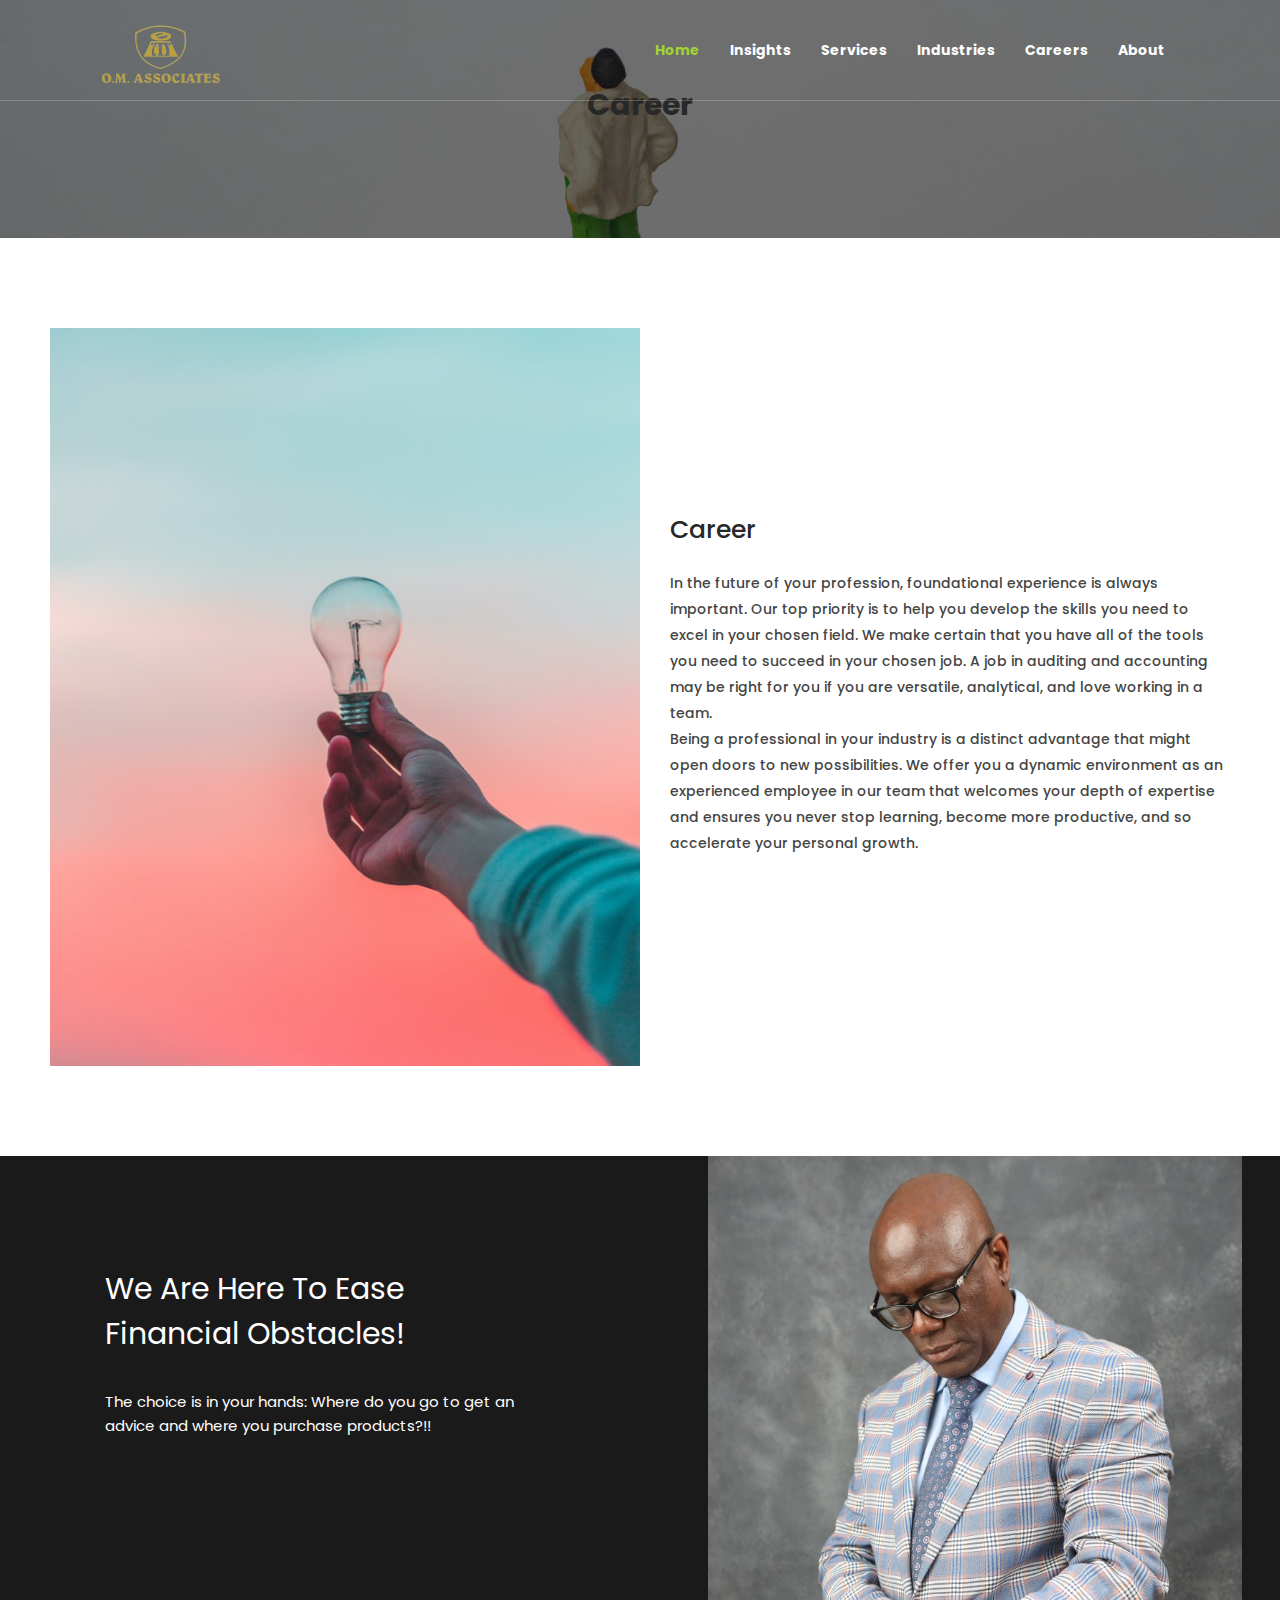
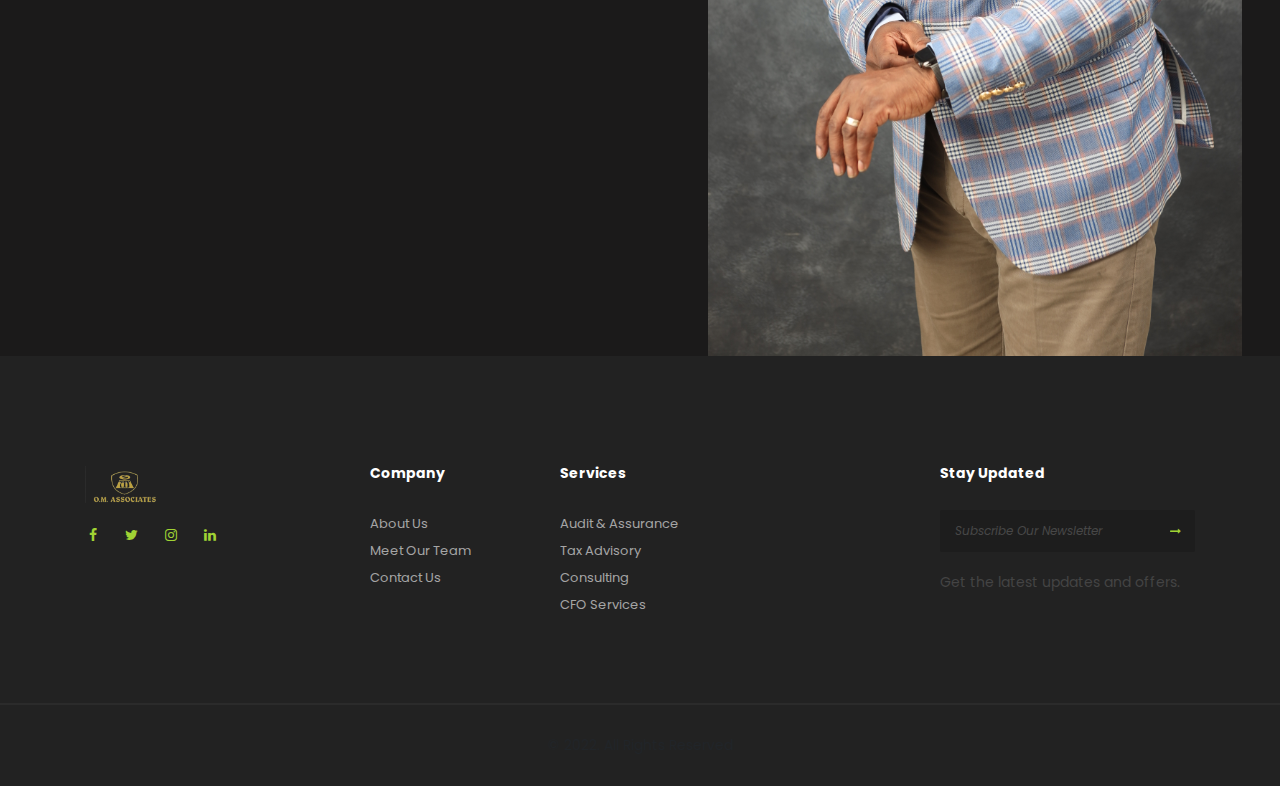
<file: career.html>
<!DOCTYPE html>
<html dir="ltr" lang="en-US">
  <head>
    <!-- Document Meta
    ============================================= -->
    <meta charset="utf-8" />
    <meta http-equiv="X-UA-Compatible" content="IE=edge" />
    <!--IE Compatibility Meta-->
    <meta name="author" content="zytheme" />
    <meta
      name="viewport"
      content="width=device-width, initial-scale=1, maximum-scale=1"
    />
    <meta
      name="description"
      content="Audit, Tax, Management & Financial Consulting Firm"
    />
    <link href="assets/images/om-logo.jpg" rel="icon" />

    <!-- Fonts
    ============================================= -->
    <!-- <link
      href="http://fonts.googleapis.com/css?family=Montserrat:400,400i,500,500i,600,600i,700,700i,800%7CRoboto:300i,400,400i,500,500i,700"
      rel="stylesheet"
      type="text/css"
    /> -->

    <link rel="preconnect" href="https://fonts.googleapis.com">
    <link rel="preconnect" href="https://fonts.gstatic.com" crossorigin>
    <link href="https://fonts.googleapis.com/css2?family=Poppins:ital,wght@0,100;0,200;0,400;0,500;0,600;0,700;1,300&display=swap" rel="stylesheet">

    <!-- Stylesheets
    ============================================= -->
    <link href="assets/css/external.css" rel="stylesheet" />
    <link href="assets/css/style.css" rel="stylesheet" />
    <link rel="stylesheet" href="assets/css/om.css">

    <!-- RS5.0 Main Stylesheet -->
    <link
      rel="stylesheet"
      type="text/css"
      href="assets/revolution/css/settings.css"
    />
    <link
      rel="stylesheet"
      type="text/css"
      href="assets/revolution/css/layers.css"
    />
    <link
      rel="stylesheet"
      type="text/css"
      href="assets/revolution/css/navigation.css"
    />

    <!-- HTML5 shim, for IE6-8 support of HTML5 elements. All other JS at the end of file. -->
    <!--[if lt IE 9]>
      <script src="assets/js/html5shiv.js"></script>
      <script src="assets/js/respond.min.js"></script>
    <![endif]-->

    <!-- Document Title
    ============================================= -->
    <title>
      Audit, Tax, Management & Financial Consulting - O.M Associates
    </title>
  </head>
  <body>
    <div class="preloader">
      <div class="reverse-spinner"></div>
    </div>
    <!-- Document Wrapper
	============================================= -->
    <div id="wrapper" class="wrapper clearfix">
      <header id="navbar-spy" class="header header-1 header-transparent">
        <nav
          id="primary-menu"
          class="navbar navbar-expand-lg navbar-light navbar-bordered"
        >
          <div class="container nav-container">
            <a class="navbar-brand" href="#">
             
              <img
                class="logo logo-light logo-om"
                src="assets/images/new-logo.png"
                alt="Logo"
              />
             
            </a>
            <button
              class="navbar-toggler"
              type="button"
              data-toggle="collapse"
              data-target="#navbarContent"
              aria-controls="navbarContent"
              aria-expanded="false"
              aria-label="Toggle navigation"
            >
              <span class="navbar-toggler-icon"></span>
            </button>

            <!-- Collect the nav links, forms, and other content for toggling -->
            <div class="collapse navbar-collapse" id="navbarContent">
              <ul class="navbar-nav ml-auto">
                <!-- Home Menu-->
               
                  <li class="active">
                    <a href="index.html">Home</a>
                  </li>
                  
                <li>
                  <a href="blog-grid.html">Insights</a>
              </li>

              <li class="has-dropdown">
                <a
                  href="#"
                  data-toggle="dropdown"
                  class="dropdown-toggle menu-item"
                  data-hover="pages"
                  >Services</a
                >
                <ul class="dropdown-menu">
                  <li>
                    <a href="services.html">Our Services</a>
                  </li>
                  <li>
                    <a href="audit.html">Audit & Assurance</a>
                  </li>
                  
                  <li>
                    <a href="tax-advisory.html">Tax Advisory</a>
                  </li>
                  <li>
                    <a href="consulting.html">Consulting</a>
                  </li>
                  <li>
                    <a href="cfo-services.html">CFO Services</a>
                  </li>
                  <!-- <li>
                    <a href="faqs.html">FAQs</a>
                  </li> -->
                  
                </ul>
              </li>

                 <li>
                    <a href="industries.html">Industries</a>
                 </li>

                 <li>
                    <a href="career.html">Careers</a>
                </li>

                <li class="has-dropdown">
                  <a
                    href="#"
                    data-toggle="dropdown"
                    class="dropdown-toggle menu-item"
                    data-hover="pages"
                    >About</a
                  >
                  <ul class="dropdown-menu">
                    <li>
                      <a href="about.html">About Us</a>
                    </li>
                    <li>
                      <a href="our-team.html">Our Team</a>
                    </li>
                    
                    <li>
                      <a href="contact.html">Contact Us</a>
                    </li>
                   
                    
                  </ul>
                </li>

                <!-- <li>
                  <a href="gallery.html">Gallery</a>
                </li> -->
               
                
                <!-- <div class="module module-consultation pull-left">
                  <a class="btn" href="contact.html">Consultation</a>
                </div> -->
                <!-- Module Search -->
                <div class="module module-search pull-left">
                 
              </div>
            </div>
          </div>
        </nav>
      </header>
      <section id="page-title" class="page-title bg-overlay bg-overlay-dark bg-parallax">
        <div class="bg-section">
            <img src="assets/images/banner-4.jpg" alt="Background" />
        </div>
        <div class="container">
            <div class="row">
                <div class="col-sm-12 col-md-12 col-lg-8 offset-lg-2">
                    <div class="title text-center">
                        <div class="title--heading">
                            <h1>Career</h1>
                        </div>
                        <div class="clearfix"></div>
                        <!-- <ol class="breadcrumb d-flex justify-content-center">
                            <li class="breadcrumb-item"><a href="index.html">Home</a></li>
                        </ol> -->
                    </div>
                    <!-- .title end -->
                </div>
                <!-- .col-lg-8 end -->
            </div>
            <!-- .row end -->
        </div>
        <!-- .container end -->
    </section>

     
    <section class="other__services">
      <img src="assets/images/diego.jpg" alt="" class="other-img">
      <div class="other__services-content">
          <h2 class="other__services--heading">Career</h2>
         <p> In the future of your profession, foundational experience is always important. Our top priority is to help you develop the skills you need to excel in your chosen field. We make certain that you have all of the tools you need to succeed in your chosen job. A job in auditing and accounting may be right for you if you are versatile, analytical, and love working in a team.
           <br/>
           Being a professional in your industry is a distinct advantage that might open doors to new possibilities. We offer you a dynamic environment as an experienced employee in our team that welcomes your depth of expertise and ensures you never stop learning, become more productive, and so accelerate your personal growth.</p>
      </div>
     
  </section>

  <section
      id="featured3"
      class="featured featured-2 featured-3 featured-left bg-dark3 pt-0 pb-0"
    >
      <div class="container-fluid pr-0 pl-0">
        <div class="row">
          <div class="col-sm-12 col-md-12 col-lg-6 col-content">
            <div class="heading">
              <h2 class="heading--title color-white">
                We Are Here To Ease<br /> Financial Obstacles!
              </h2>
              <p class="heading--desc color-white">
                The choice is in your hands: Where do you go to get an advice
                and where you purchase products?!!
              </p>
            </div>
            <!-- Feature Card #1 -->
            <div class="feature-card wow fadeInUp" data-wow-delay="100ms">
              <div class="feature-card-icon">
                <i class="icon-refresh"></i>
              </div>
              <div class="feature-card-content">
                <h3 class="feature-card-title">Advice and Guides</h3>
                <p class="feature-card-desc">
                  Taking the time to manage your money better can really pay
                  off. It can help you stay on top of your bills and save
                  money yearly.
                </p>
              </div>
            </div>
            <!-- feature-card end -->
            <!-- Feature Card #2 -->
            <div class="feature-card wow fadeInUp" data-wow-delay="200ms">
              <div class="feature-card-icon">
                <i class="icon-speedometer"></i>
              </div>
              <div class="feature-card-content">
                <h3 class="feature-card-title">On Time Services</h3>
                <p class="feature-card-desc">
                  With our fast and innovative approach to finances, we make the experience enjoyable and professional
                </p>
              </div>
            </div>
            <!-- feature-card end -->
            <!-- Feature Card #3 -->
            <div class="feature-card wow fadeInUp" data-wow-delay="300ms">
              <div class="feature-card-icon">
                <i class="icon-lifesaver"></i>
              </div>
              <div class="feature-card-content">
                <h3 class="feature-card-title">Best Support</h3>
                <p class="feature-card-desc">
                  We bring the right people business solutions to challenge
                  established thinking and drive transformation.
                </p>
              </div>
            </div>
            <!-- feature-card end -->
          </div>
          <!-- .col-lg-6 end -->
          <div class="col-sm-12 col-md-12 col-lg-6 pr-0">
            <div class="banner--img banner-mrom">
              <img src="assets/images/mrom-watch.JPG" alt="banner img" class="img-thank"/>
            </div>
          </div>
          <!-- .col-lg-6 end -->
        </div>
        <!-- .row end -->
      </div>
      <!-- .container end -->
    </section>
    <!-- #featured3 end -->
      
    <footer id="footer" class="footer footer-1">
      <!-- Widget Section
============================================= -->
      <div class="footer-widget">
        <div class="container">
          <div class="row clearfix">
            <div class="col-12 col-md-6 col-lg-3 footer--widget widget-about">
              <div class="widget-content">
                
                <img
              class="logo logo-light logo-om footer-logo"
              src="assets/images/new-logo.png"
              alt="Logo"
            />
              
                <div class="social-icons">
                  <a href="#" class="facebook"
                    ><i class="fa fa-facebook"></i
                  ></a>
                  <a href="#" class="twitter"
                    ><i class="fa fa-twitter"></i
                  ></a>
                  <a href="#" class="instagram"
                    ><i class="fa fa-instagram"></i
                  ></a>
                  <a href="#" class="linkedin"
                    ><i class="fa fa-linkedin"></i
                  ></a>
                </div>
              </div>
            </div>
            <!-- .col-md-3 end -->
            <div
              class="col-12 col-sm-4 col-md-6 col-lg-2 footer--widget widget-links"
            >
              <div class="widget-title">
                <h5>Company</h5>
              </div>
              <div class="widget-content">
                <ul>
                  <li><a href="about.html">About Us</a></li>
                  <li><a href="our-team.html">Meet Our Team</a></li>
                  <li><a href="contact.html">Contact Us</a></li>
                  <!-- <li><a href="faqs.html">FAQs</a></li> -->
                </ul>
              </div>
            </div>
            <!-- .col-md-2 end -->

            <!-- <div
              class="col-12 col-sm-8 col-md-6 col-lg-4 footer--widget widget-links widget-links-inline"
            > -->
            <div
            class="col-12 col-sm-8 col-md-6 col-lg-4 footer--widget widget-links "
          >
              <div class="widget-title">
                <h5>Services</h5>
              </div>
              <div class="widget-content">
                <ul>
                  <li><a href="audit.html">Audit & Assurance</a></li>
                  <li><a href="tax-advisory.html">Tax Advisory</a></li>
                  <li><a href="consulting.html">Consulting</a></li>
                  <li><a href="cfo-services.html">CFO Services</a></li>
                </ul>
              </div>
            </div>
            <!-- .col-md-4 end -->

            <div
              class="col-12 col-md-6 col-lg-3 footer--widget widget-newsletter"
            >
              <div class="widget-title">
                <h5>Stay Updated</h5>
              </div>
              <div class="widget-content">
                <form class="form-newsletter mailchimp">
                  <input
                    type="email"
                    name="email"
                    class="form-control"
                    placeholder="Subscribe Our Newsletter"
                  />
                  <button type="submit">
                    <i class="fa fa-long-arrow-right"></i>
                  </button>
                </form>
                <div class="subscribe-alert"></div>
                <div class="clearfix"></div>
                <p>Get the latest updates and offers.</p>
              </div>
            </div>
            <!-- .col-md-3 end -->
            <div class="clearfix"></div>
          </div>
        </div>
        <!-- .container end -->
      </div>
      <!-- .footer-widget end -->

      <!-- Copyrights
============================================= -->
      <div class="footer--bar">
        <div class="row">
          <div
            class="col-12 col-md-12 col-md-12 text--center footer--copyright"
          >
            <div class="copyright">
              <span>© 2022. All Rights Reserved</span>
            </div>
          </div>
        </div>
        <!-- .row end -->
      </div>
      <!-- .footer-copyright end -->
    </footer>

      <!-- <div id="back-to-top" class="backtop">
        <i class="fa fa-long-arrow-up"></i>
      </div> -->
      <div class="elfsight-app-087fb4f7-b159-458b-9ae5-0a7fde5696ef whatsapp-btn"></div>

    </div>
    <!-- #wrapper end -->

    <!-- Footer Scripts
============================================= -->
    <script src="assets/js/jquery-3.3.1.min.js"></script>
    <script src="assets/js/plugins.js"></script>
    <script src="assets/js/functions.js"></script>
    <!-- RS5.0 Core JS Files -->
    <script src="assets/revolution/js/jquery.themepunch.tools.min.js?rev=5.0"></script>
    <script src="assets/revolution/js/jquery.themepunch.revolution.min.js?rev=5.0"></script>
    <script src="assets/revolution/js/extensions/revolution.extension.video.min.js"></script>
    <script src="assets/revolution/js/extensions/revolution.extension.slideanims.min.js"></script>
    <script src="assets/revolution/js/extensions/revolution.extension.actions.min.js"></script>
    <script src="assets/revolution/js/extensions/revolution.extension.layeranimation.min.js"></script>
    <script src="assets/revolution/js/extensions/revolution.extension.kenburn.min.js"></script>
    <script src="assets/revolution/js/extensions/revolution.extension.navigation.min.js"></script>
    <script src="assets/revolution/js/extensions/revolution.extension.migration.min.js"></script>
    <script src="assets/revolution/js/extensions/revolution.extension.parallax.min.js"></script>
    <!-- RS Configration JS Files -->
    <script src="assets/js/rsconfig.js"></script>
    <script src="https://apps.elfsight.com/p/platform.js" defer></script>

  </body>
</html>
</file>
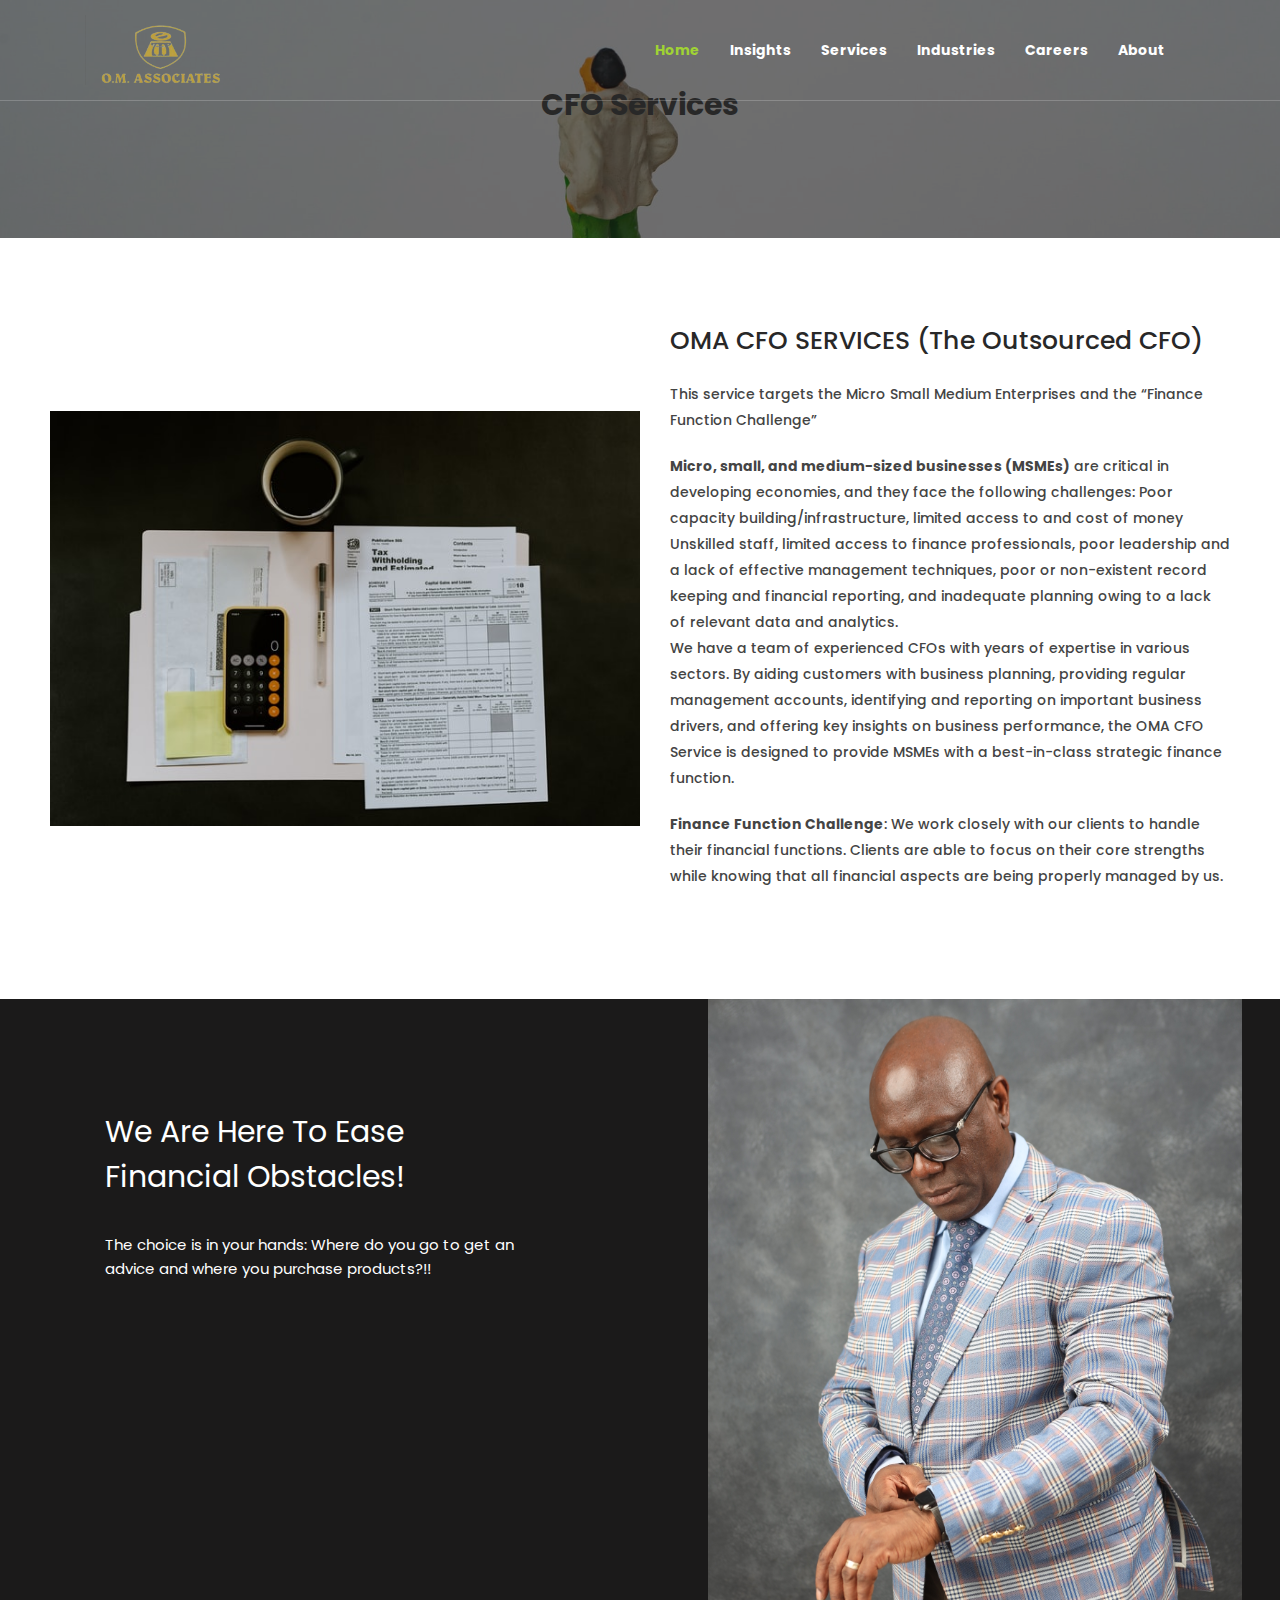
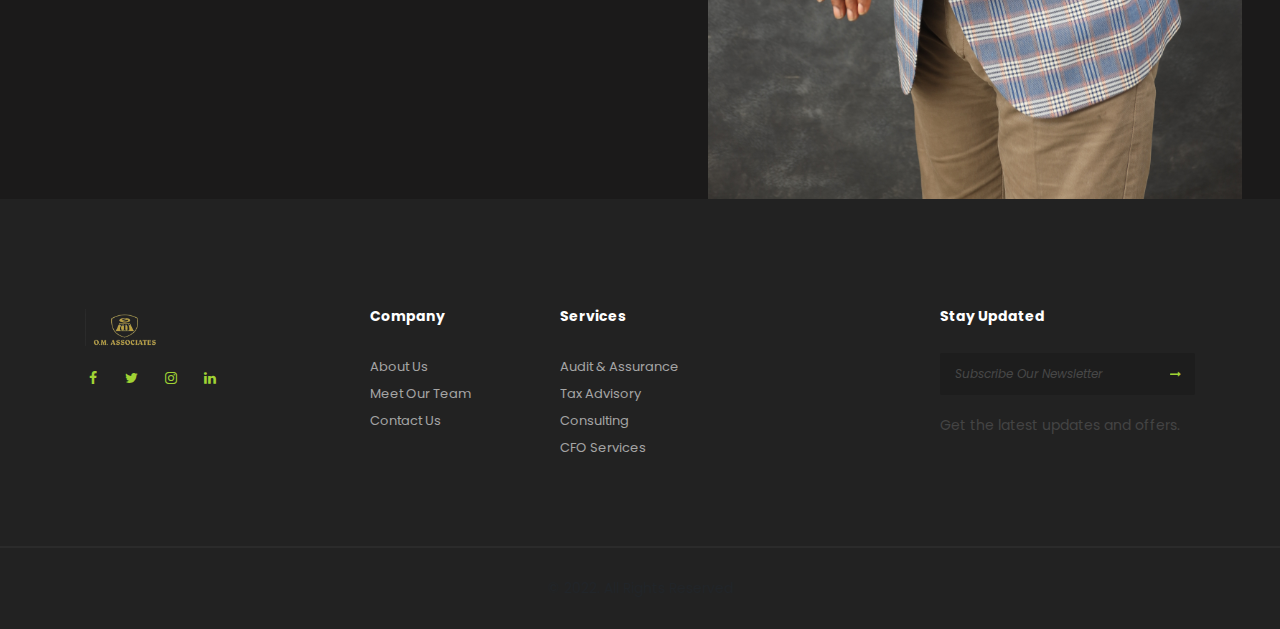
<file: cfo-services.html>
<!DOCTYPE html>
<html dir="ltr" lang="en-US">
  <head>
    <!-- Document Meta
    ============================================= -->
    <meta charset="utf-8" />
    <meta http-equiv="X-UA-Compatible" content="IE=edge" />
    <!--IE Compatibility Meta-->
    <meta name="author" content="zytheme" />
    <meta
      name="viewport"
      content="width=device-width, initial-scale=1, maximum-scale=1"
    />
    <meta
      name="description"
      content="Audit, Tax, Management & Financial Consulting Firm"
    />
    <link href="assets/images/om-logo.jpg" rel="icon" />

    <!-- Fonts
    ============================================= -->
    <!-- <link
      href="http://fonts.googleapis.com/css?family=Montserrat:400,400i,500,500i,600,600i,700,700i,800%7CRoboto:300i,400,400i,500,500i,700"
      rel="stylesheet"
      type="text/css"
    /> -->

    <link rel="preconnect" href="https://fonts.googleapis.com">
    <link rel="preconnect" href="https://fonts.gstatic.com" crossorigin>
    <link href="https://fonts.googleapis.com/css2?family=Poppins:ital,wght@0,100;0,200;0,400;0,500;0,600;0,700;1,300&display=swap" rel="stylesheet">

    <!-- Stylesheets
    ============================================= -->
    <link href="assets/css/external.css" rel="stylesheet" />
    <link href="assets/css/style.css" rel="stylesheet" />
    <link rel="stylesheet" href="assets/css/om.css">

    <!-- RS5.0 Main Stylesheet -->
    <link
      rel="stylesheet"
      type="text/css"
      href="assets/revolution/css/settings.css"
    />
    <link
      rel="stylesheet"
      type="text/css"
      href="assets/revolution/css/layers.css"
    />
    <link
      rel="stylesheet"
      type="text/css"
      href="assets/revolution/css/navigation.css"
    />

    <!-- HTML5 shim, for IE6-8 support of HTML5 elements. All other JS at the end of file. -->
    <!--[if lt IE 9]>
      <script src="assets/js/html5shiv.js"></script>
      <script src="assets/js/respond.min.js"></script>
    <![endif]-->

    <!-- Document Title
    ============================================= -->
    <title>
      Audit, Tax, Management & Financial Consulting - O.M Associates
    </title>
  </head>
  <body>
    <div class="preloader">
      <div class="reverse-spinner"></div>
    </div>
    <!-- Document Wrapper
	============================================= -->
    <div id="wrapper" class="wrapper clearfix">
      <header id="navbar-spy" class="header header-1 header-transparent">
        <nav
          id="primary-menu"
          class="navbar navbar-expand-lg navbar-light navbar-bordered"
        >
          <div class="container nav-container">
            <a class="navbar-brand" href="#">
             
              <img
                class="logo logo-light logo-om"
                src="assets/images/new-logo.png"
                alt="Logo"
              />
             
            </a>
            <button
              class="navbar-toggler"
              type="button"
              data-toggle="collapse"
              data-target="#navbarContent"
              aria-controls="navbarContent"
              aria-expanded="false"
              aria-label="Toggle navigation"
            >
              <span class="navbar-toggler-icon"></span>
            </button>

            <!-- Collect the nav links, forms, and other content for toggling -->
            <div class="collapse navbar-collapse" id="navbarContent">
              <ul class="navbar-nav ml-auto">
                <!-- Home Menu-->
               
                  <li class="active">
                    <a href="index.html">Home</a>
                  </li>
                  
                <li>
                  <a href="blog-grid.html">Insights</a>
              </li>

              <li class="has-dropdown">
                <a
                  href="#"
                  data-toggle="dropdown"
                  class="dropdown-toggle menu-item"
                  data-hover="pages"
                  >Services</a
                >
                <ul class="dropdown-menu">
                  <li>
                    <a href="services.html">Our Services</a>
                  </li>
                  <li>
                    <a href="audit.html">Audit & Assurance</a>
                  </li>
                  
                  <li>
                    <a href="tax-advisory.html">Tax Advisory</a>
                  </li>
                  <li>
                    <a href="consulting.html">Consulting</a>
                  </li>
                  <li>
                    <a href="cfo-services.html">CFO Services</a>
                  </li>
                  <!-- <li>
                    <a href="faqs.html">FAQs</a>
                  </li> -->
                  
                </ul>
              </li>

                 <li>
                    <a href="industries.html">Industries</a>
                 </li>

                 <li>
                    <a href="career.html">Careers</a>
                </li>

                <li class="has-dropdown">
                  <a
                    href="#"
                    data-toggle="dropdown"
                    class="dropdown-toggle menu-item"
                    data-hover="pages"
                    >About</a
                  >
                  <ul class="dropdown-menu">
                    <li>
                      <a href="about.html">About Us</a>
                    </li>
                    <li>
                      <a href="our-team.html">Our Team</a>
                    </li>
                    
                    <li>
                      <a href="contact.html">Contact Us</a>
                    </li>
                   
                    
                  </ul>
                </li>

                <!-- <li>
                  <a href="gallery.html">Gallery</a>
                </li> -->
               
                
                <!-- <div class="module module-consultation pull-left">
                  <a class="btn" href="contact.html">Consultation</a>
                </div> -->
                <!-- Module Search -->
                <div class="module module-search pull-left">
                 
              </div>
            </div>
          </div>
        </nav>
      </header>
      <section id="page-title" class="page-title bg-overlay bg-overlay-dark bg-parallax">
        <div class="bg-section">
            <img src="assets/images/banner-4.jpg" alt="Background" />
        </div>
        <div class="container">
            <div class="row">
                <div class="col-sm-12 col-md-12 col-lg-8 offset-lg-2">
                    <div class="title text-center">
                        <div class="title--heading">
                            <h1>CFO Services</h1>
                        </div>
                        <div class="clearfix"></div>
                        <!-- <ol class="breadcrumb d-flex justify-content-center">
                            <li class="breadcrumb-item"><a href="index.html">Home</a></li>
                            <li class="breadcrumb-item active" aria-current="page">Services</li>
                        </ol> -->
                    </div>
                    <!-- .title end -->
                </div>
                <!-- .col-lg-8 end -->
            </div>
            <!-- .row end -->
        </div>
        <!-- .container end -->
    </section>

     
    <section class="other__services">
        <img src="assets/images/kelly-image.jpg" alt="" class="other-img">
        <div class="other__services-content">
        <h2 class="other__services--heading">OMA CFO SERVICES (The Outsourced CFO)</h2>
        <p>This service targets the Micro Small Medium Enterprises and the “Finance Function Challenge”</p>
        <p> <b>Micro, small, and medium-sized businesses (MSMEs)</b> are critical in developing economies, and they face the following challenges: Poor capacity building/infrastructure, limited access to and cost of money Unskilled staff, limited access to finance professionals, poor leadership and a lack of effective management techniques, poor or non-existent record keeping and financial reporting, and inadequate planning owing to a lack of relevant data and analytics. <br/>
          We have a team of experienced CFOs with years of expertise in various sectors. By aiding customers with business planning, providing regular management accounts, identifying and reporting on important business drivers, and offering key insights on business performance, the OMA CFO Service is designed to provide MSMEs with a best-in-class strategic finance function.
        <br/>
        <p><b>Finance Function Challenge</b>: We work closely with our clients to handle their financial functions. Clients are able to focus on their core strengths while knowing that all financial aspects are being properly managed by us.</p>
        </div>
       
    </section>

    <section
        id="featured3"
        class="featured featured-2 featured-3 featured-left bg-dark3 pt-0 pb-0"
      >
        <div class="container-fluid pr-0 pl-0">
          <div class="row">
            <div class="col-sm-12 col-md-12 col-lg-6 col-content">
              <div class="heading">
                <h2 class="heading--title color-white">
                  We Are Here To Ease<br /> Financial Obstacles!
                </h2>
                <p class="heading--desc color-white">
                  The choice is in your hands: Where do you go to get an advice
                  and where you purchase products?!!
                </p>
              </div>
              <!-- Feature Card #1 -->
              <div class="feature-card wow fadeInUp" data-wow-delay="100ms">
                <div class="feature-card-icon">
                  <i class="icon-refresh"></i>
                </div>
                <div class="feature-card-content">
                  <h3 class="feature-card-title">Advice and Guides</h3>
                  <p class="feature-card-desc">
                    Taking the time to manage your money better can really pay
                    off. It can help you stay on top of your bills and save
                    money yearly.
                  </p>
                </div>
              </div>
              <!-- feature-card end -->
              <!-- Feature Card #2 -->
              <div class="feature-card wow fadeInUp" data-wow-delay="200ms">
                <div class="feature-card-icon">
                  <i class="icon-speedometer"></i>
                </div>
                <div class="feature-card-content">
                  <h3 class="feature-card-title">On Time Services</h3>
                  <p class="feature-card-desc">
                    With our fast and innovative approach to finances, we make the experience enjoyable and professional
                  </p>
                </div>
              </div>
              <!-- feature-card end -->
              <!-- Feature Card #3 -->
              <div class="feature-card wow fadeInUp" data-wow-delay="300ms">
                <div class="feature-card-icon">
                  <i class="icon-lifesaver"></i>
                </div>
                <div class="feature-card-content">
                  <h3 class="feature-card-title">Best Support</h3>
                  <p class="feature-card-desc">
                    We bring the right people business solutions to challenge
                    established thinking and drive transformation.
                  </p>
                </div>
              </div>
              <!-- feature-card end -->
            </div>
            <!-- .col-lg-6 end -->
            <div class="col-sm-12 col-md-12 col-lg-6 pr-0">
              <div class="banner--img banner-mrom">
                <img src="assets/images/mrom-watch.JPG" alt="banner img" class="img-thank"/>
              </div>
            </div>
            <!-- .col-lg-6 end -->
          </div>
          <!-- .row end -->
        </div>
        <!-- .container end -->
      </section>
      <!-- #featured3 end -->
      <footer id="footer" class="footer footer-1">
        <!-- Widget Section
	============================================= -->
        <div class="footer-widget">
          <div class="container">
            <div class="row clearfix">
              <div class="col-12 col-md-6 col-lg-3 footer--widget widget-about">
                <div class="widget-content">
                  
                  <img
                class="logo logo-light logo-om footer-logo"
                src="assets/images/new-logo.png"
                alt="Logo"
              />
                
                  <div class="social-icons">
                    <a href="#" class="facebook"
                      ><i class="fa fa-facebook"></i
                    ></a>
                    <a href="#" class="twitter"
                      ><i class="fa fa-twitter"></i
                    ></a>
                    <a href="#" class="instagram"
                      ><i class="fa fa-instagram"></i
                    ></a>
                    <a href="#" class="linkedin"
                      ><i class="fa fa-linkedin"></i
                    ></a>
                  </div>
                </div>
              </div>
              <!-- .col-md-3 end -->
              <div
                class="col-12 col-sm-4 col-md-6 col-lg-2 footer--widget widget-links"
              >
                <div class="widget-title">
                  <h5>Company</h5>
                </div>
                <div class="widget-content">
                  <ul>
                    <li><a href="about.html">About Us</a></li>
                    <li><a href="our-team.html">Meet Our Team</a></li>
                    <li><a href="contact.html">Contact Us</a></li>
                    <!-- <li><a href="faqs.html">FAQs</a></li> -->
                  </ul>
                </div>
              </div>
              <!-- .col-md-2 end -->

              <!-- <div
                class="col-12 col-sm-8 col-md-6 col-lg-4 footer--widget widget-links widget-links-inline"
              > -->
              <div
              class="col-12 col-sm-8 col-md-6 col-lg-4 footer--widget widget-links "
            >
                <div class="widget-title">
                  <h5>Services</h5>
                </div>
                <div class="widget-content">
                  <ul>
                    <li><a href="audit.html">Audit & Assurance</a></li>
                    <li><a href="tax-advisory.html">Tax Advisory</a></li>
                    <li><a href="consulting.html">Consulting</a></li>
                    <li><a href="cfo-services.html">CFO Services</a></li>
                  </ul>
                </div>
              </div>
              <!-- .col-md-4 end -->

              <div
                class="col-12 col-md-6 col-lg-3 footer--widget widget-newsletter"
              >
                <div class="widget-title">
                  <h5>Stay Updated</h5>
                </div>
                <div class="widget-content">
                  <form class="form-newsletter mailchimp">
                    <input
                      type="email"
                      name="email"
                      class="form-control"
                      placeholder="Subscribe Our Newsletter"
                    />
                    <button type="submit">
                      <i class="fa fa-long-arrow-right"></i>
                    </button>
                  </form>
                  <div class="subscribe-alert"></div>
                  <div class="clearfix"></div>
                  <p>Get the latest updates and offers.</p>
                </div>
              </div>
              <!-- .col-md-3 end -->
              <div class="clearfix"></div>
            </div>
          </div>
          <!-- .container end -->
        </div>
        <!-- .footer-widget end -->

        <!-- Copyrights
	============================================= -->
        <div class="footer--bar">
          <div class="row">
            <div
              class="col-12 col-md-12 col-md-12 text--center footer--copyright"
            >
              <div class="copyright">
                <span>© 2022. All Rights Reserved</span>
              </div>
            </div>
          </div>
          <!-- .row end -->
        </div>
        <!-- .footer-copyright end -->
      </footer>

      <!-- <div id="back-to-top" class="backtop">
        <i class="fa fa-long-arrow-up"></i>
      </div> -->
          <div class="elfsight-app-087fb4f7-b159-458b-9ae5-0a7fde5696ef whatsapp-btn"></div>

    </div>
    <!-- #wrapper end -->

    <!-- Footer Scripts
============================================= -->
    <script src="assets/js/jquery-3.3.1.min.js"></script>
    <script src="assets/js/plugins.js"></script>
    <script src="assets/js/functions.js"></script>
    <!-- RS5.0 Core JS Files -->
    <script src="assets/revolution/js/jquery.themepunch.tools.min.js?rev=5.0"></script>
    <script src="assets/revolution/js/jquery.themepunch.revolution.min.js?rev=5.0"></script>
    <script src="assets/revolution/js/extensions/revolution.extension.video.min.js"></script>
    <script src="assets/revolution/js/extensions/revolution.extension.slideanims.min.js"></script>
    <script src="assets/revolution/js/extensions/revolution.extension.actions.min.js"></script>
    <script src="assets/revolution/js/extensions/revolution.extension.layeranimation.min.js"></script>
    <script src="assets/revolution/js/extensions/revolution.extension.kenburn.min.js"></script>
    <script src="assets/revolution/js/extensions/revolution.extension.navigation.min.js"></script>
    <script src="assets/revolution/js/extensions/revolution.extension.migration.min.js"></script>
    <script src="assets/revolution/js/extensions/revolution.extension.parallax.min.js"></script>
    <!-- RS Configration JS Files -->
    <script src="assets/js/rsconfig.js"></script>
    <script src="https://apps.elfsight.com/p/platform.js" defer></script>

  </body>
</html>
</file>
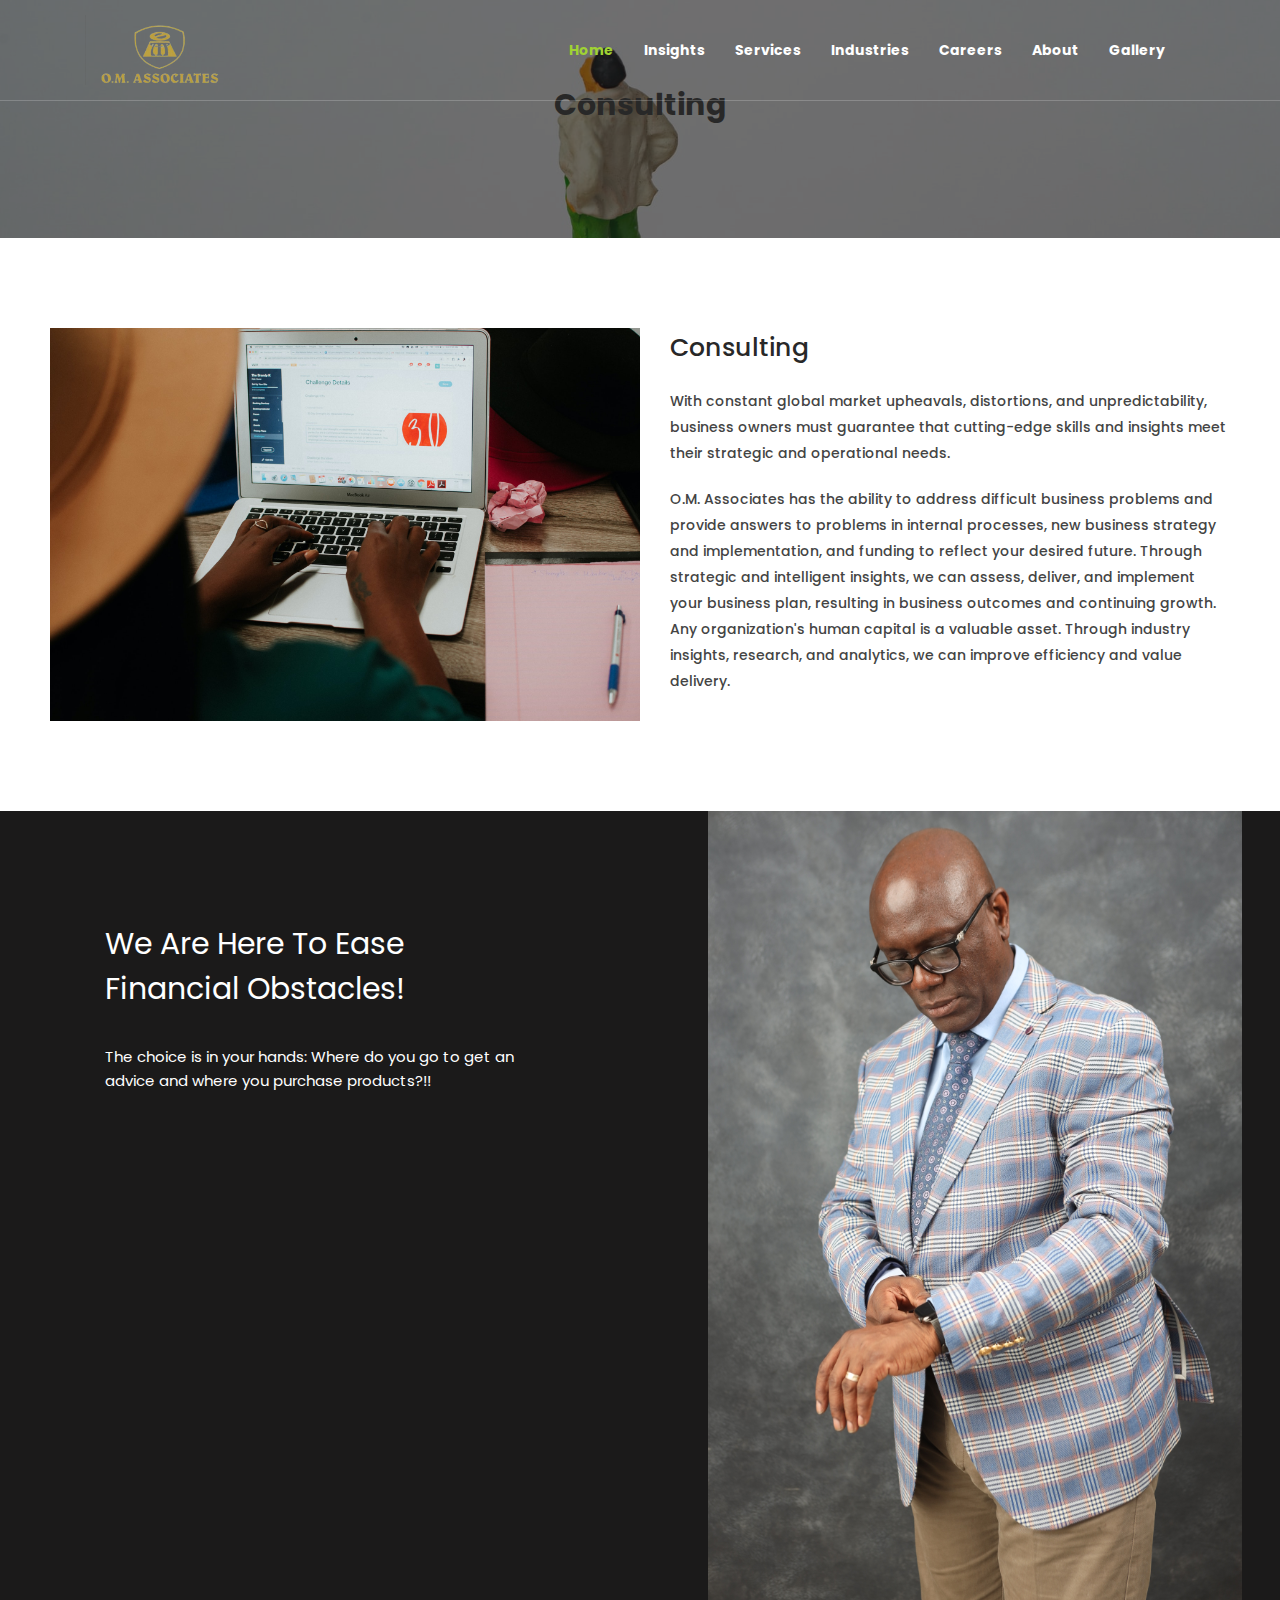
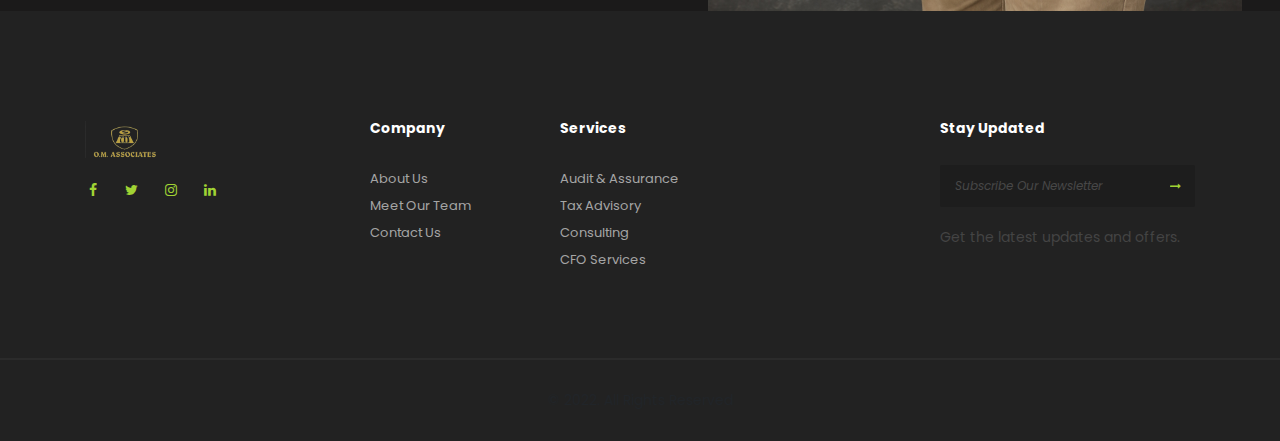
<file: consulting.html>
<!DOCTYPE html>
<html dir="ltr" lang="en-US">
  <head>
    <!-- Document Meta
    ============================================= -->
    <meta charset="utf-8" />
    <meta http-equiv="X-UA-Compatible" content="IE=edge" />
    <!--IE Compatibility Meta-->
    <meta name="author" content="zytheme" />
    <meta
      name="viewport"
      content="width=device-width, initial-scale=1, maximum-scale=1"
    />
    <meta
      name="description"
      content="Audit, Tax, Management & Financial Consulting Firm"
    />
    <link href="assets/images/om-logo.jpg" rel="icon" />

    <!-- Fonts
    ============================================= -->
    <!-- <link
      href="http://fonts.googleapis.com/css?family=Montserrat:400,400i,500,500i,600,600i,700,700i,800%7CRoboto:300i,400,400i,500,500i,700"
      rel="stylesheet"
      type="text/css"
    /> -->

    <link rel="preconnect" href="https://fonts.googleapis.com">
    <link rel="preconnect" href="https://fonts.gstatic.com" crossorigin>
    <link href="https://fonts.googleapis.com/css2?family=Poppins:ital,wght@0,100;0,200;0,400;0,500;0,600;0,700;1,300&display=swap" rel="stylesheet">

    <!-- Stylesheets
    ============================================= -->
    <link href="assets/css/external.css" rel="stylesheet" />
    <link href="assets/css/style.css" rel="stylesheet" />
    <link rel="stylesheet" href="assets/css/om.css">


    <!-- RS5.0 Main Stylesheet -->
    <link
      rel="stylesheet"
      type="text/css"
      href="assets/revolution/css/settings.css"
    />
    <link
      rel="stylesheet"
      type="text/css"
      href="assets/revolution/css/layers.css"
    />
    <link
      rel="stylesheet"
      type="text/css"
      href="assets/revolution/css/navigation.css"
    />

    <!-- HTML5 shim, for IE6-8 support of HTML5 elements. All other JS at the end of file. -->
    <!--[if lt IE 9]>
      <script src="assets/js/html5shiv.js"></script>
      <script src="assets/js/respond.min.js"></script>
    <![endif]-->

    <!-- Document Title
    ============================================= -->
    <title>
      Audit, Tax, Management & Financial Consulting - O.M Associates
    </title>
  </head>
  <body>
    <div class="preloader">
      <div class="reverse-spinner"></div>
    </div>
    <!-- Document Wrapper
	============================================= -->
    <div id="wrapper" class="wrapper clearfix">
      <header id="navbar-spy" class="header header-1 header-transparent">
        <nav
          id="primary-menu"
          class="navbar navbar-expand-lg navbar-light navbar-bordered"
        >
          <div class="container nav-container">
            <a class="navbar-brand" href="#">
             
              <img
                class="logo logo-light logo-om"
                src="assets/images/new-logo.png"
                alt="Logo"
              />
             
            </a>
            <button
              class="navbar-toggler"
              type="button"
              data-toggle="collapse"
              data-target="#navbarContent"
              aria-controls="navbarContent"
              aria-expanded="false"
              aria-label="Toggle navigation"
            >
              <span class="navbar-toggler-icon"></span>
            </button>

            <!-- Collect the nav links, forms, and other content for toggling -->
            <div class="collapse navbar-collapse" id="navbarContent">
              <ul class="navbar-nav ml-auto">
                <!-- Home Menu-->
               
                  <li class="active">
                    <a href="index.html">Home</a>
                  </li>
                  
                <li>
                  <a href="blog-grid.html">Insights</a>
              </li>

              <li class="has-dropdown">
                <a
                  href="#"
                  data-toggle="dropdown"
                  class="dropdown-toggle menu-item"
                  data-hover="pages"
                  >Services</a
                >
                <ul class="dropdown-menu">
                  <li>
                    <a href="services.html">Our Services</a>
                  </li>
                  <li>
                    <a href="audit.html">Audit & Assurance</a>
                  </li>
                  
                  <li>
                    <a href="tax-advisory.html">Tax Advisory</a>
                  </li>
                  <li>
                    <a href="consulting.html">Consulting</a>
                  </li>
                  <li>
                    <a href="cfo-services.html">CFO Services</a>
                  </li>
                  <!-- <li>
                    <a href="faqs.html">FAQs</a>
                  </li> -->
                  
                </ul>
              </li>

                 <li>
                    <a href="industries.html">Industries</a>
                 </li>

                 <li>
                    <a href="career.html">Careers</a>
                </li>

                <li class="has-dropdown">
                  <a
                    href="#"
                    data-toggle="dropdown"
                    class="dropdown-toggle menu-item"
                    data-hover="pages"
                    >About</a
                  >
                  <ul class="dropdown-menu">
                    <li>
                      <a href="about.html">About Us</a>
                    </li>
                    <li>
                      <a href="our-team.html">Our Team</a>
                    </li>
                    
                    <li>
                      <a href="contact.html">Contact Us</a>
                    </li>
                   
                    
                  </ul>
                </li>

                <li>
                  <a href="gallery.html">Gallery</a>
                </li>
               
                
                <!-- <div class="module module-consultation pull-left">
                  <a class="btn" href="contact.html">Consultation</a>
                </div> -->
                <!-- Module Search -->
                <div class="module module-search pull-left">
                 
              </div>
            </div>
          </div>
        </nav>
      </header>
      <section id="page-title" class="page-title bg-overlay bg-overlay-dark bg-parallax">
        <div class="bg-section">
            <img src="assets/images/banner-4.jpg" alt="Background" />
        </div>
        <div class="container">
            <div class="row">
                <div class="col-sm-12 col-md-12 col-lg-8 offset-lg-2">
                    <div class="title text-center">
                        <div class="title--heading">
                            <h1>Consulting</h1>
                        </div>
                        <div class="clearfix"></div>
                        <!-- <ol class="breadcrumb d-flex justify-content-center">
                            <li class="breadcrumb-item"><a href="index.html">Home</a></li>
                            <li class="breadcrumb-item active" aria-current="page">Services</li>
                        </ol> -->
                    </div>
                    <!-- .title end -->
                </div>
                <!-- .col-lg-8 end -->
            </div>
            <!-- .row end -->
        </div>
        <!-- .container end -->
    </section>

     
    <section class="other__services">
        <img src="assets/images/img-video.jpg" alt="" class="other-img">
        <div class="other__services-content">
        <h2 class="other__services--heading">Consulting</h2>
        <p>With constant global market upheavals, distortions, and unpredictability, business owners must guarantee that cutting-edge skills and insights meet their strategic and operational needs.</p>
        <p>O.M. Associates has the ability to address difficult business problems and provide answers to problems in internal processes, new business strategy and implementation, and funding to reflect your desired future. Through strategic and intelligent insights, we can assess, deliver, and implement your business plan, resulting in business outcomes and continuing growth. <br/>
        Any organization's human capital is a valuable asset. Through industry insights, research, and analytics, we can improve efficiency and value delivery.</p>
        </div>
    </section>

    <section
        id="featured3"
        class="featured featured-2 featured-3 featured-left bg-dark3 pt-0 pb-0"
      >
        <div class="container-fluid pr-0 pl-0">
          <div class="row">
            <div class="col-sm-12 col-md-12 col-lg-6 col-content">
              <div class="heading">
                <h2 class="heading--title color-white">
                  We Are Here To Ease<br /> Financial Obstacles!
                </h2>
                <p class="heading--desc color-white">
                  The choice is in your hands: Where do you go to get an advice
                  and where you purchase products?!!
                </p>
              </div>
              <!-- Feature Card #1 -->
              <div class="feature-card wow fadeInUp" data-wow-delay="100ms">
                <div class="feature-card-icon">
                  <i class="icon-refresh"></i>
                </div>
                <div class="feature-card-content">
                  <h3 class="feature-card-title">Advice and Guides</h3>
                  <p class="feature-card-desc">
                    Taking the time to manage your money better can really pay
                    off. It can help you stay on top of your bills and save
                    money yearly.
                  </p>
                </div>
              </div>
              <!-- feature-card end -->
              <!-- Feature Card #2 -->
              <div class="feature-card wow fadeInUp" data-wow-delay="200ms">
                <div class="feature-card-icon">
                  <i class="icon-speedometer"></i>
                </div>
                <div class="feature-card-content">
                  <h3 class="feature-card-title">On Time Services</h3>
                  <p class="feature-card-desc">
                    With our fast and innovative approach to finances, we make the experience enjoyable and professional
                  </p>
                </div>
              </div>
              <!-- feature-card end -->
              <!-- Feature Card #3 -->
              <div class="feature-card wow fadeInUp" data-wow-delay="300ms">
                <div class="feature-card-icon">
                  <i class="icon-lifesaver"></i>
                </div>
                <div class="feature-card-content">
                  <h3 class="feature-card-title">Best Support</h3>
                  <p class="feature-card-desc">
                    We bring the right people business solutions to challenge
                    established thinking and drive transformation.
                  </p>
                </div>
              </div>
              <!-- feature-card end -->
            </div>
            <!-- .col-lg-6 end -->
            <div class="col-sm-12 col-md-12 col-lg-6 pr-0">
              <div class="banner--img banner-mrom">
                <img src="assets/images/mrom-watch.JPG" alt="banner img" class="img-thank"/>
              </div>
            </div>
            <!-- .col-lg-6 end -->
          </div>
          <!-- .row end -->
        </div>
        <!-- .container end -->
      </section>
      <!-- #featured3 end -->
      <footer id="footer" class="footer footer-1">
        <!-- Widget Section
	============================================= -->
        <div class="footer-widget">
          <div class="container">
            <div class="row clearfix">
              <div class="col-12 col-md-6 col-lg-3 footer--widget widget-about">
                <div class="widget-content">
                  
                  <img
                class="logo logo-light logo-om footer-logo"
                src="assets/images/new-logo.png"
                alt="Logo"
              />
                
                  <div class="social-icons">
                    <a href="#" class="facebook"
                      ><i class="fa fa-facebook"></i
                    ></a>
                    <a href="#" class="twitter"
                      ><i class="fa fa-twitter"></i
                    ></a>
                    <a href="#" class="instagram"
                      ><i class="fa fa-instagram"></i
                    ></a>
                    <a href="#" class="linkedin"
                      ><i class="fa fa-linkedin"></i
                    ></a>
                  </div>
                </div>
              </div>
              <!-- .col-md-3 end -->
              <div
                class="col-12 col-sm-4 col-md-6 col-lg-2 footer--widget widget-links"
              >
                <div class="widget-title">
                  <h5>Company</h5>
                </div>
                <div class="widget-content">
                  <ul>
                    <li><a href="about.html">About Us</a></li>
                    <li><a href="our-team.html">Meet Our Team</a></li>
                    <li><a href="contact.html">Contact Us</a></li>
                    <!-- <li><a href="faqs.html">FAQs</a></li> -->
                  </ul>
                </div>
              </div>
              <!-- .col-md-2 end -->

              <!-- <div
                class="col-12 col-sm-8 col-md-6 col-lg-4 footer--widget widget-links widget-links-inline"
              > -->
              <div
              class="col-12 col-sm-8 col-md-6 col-lg-4 footer--widget widget-links "
            >
                <div class="widget-title">
                  <h5>Services</h5>
                </div>
                <div class="widget-content">
                  <ul>
                    <li><a href="audit.html">Audit & Assurance</a></li>
                    <li><a href="tax-advisory.html">Tax Advisory</a></li>
                    <li><a href="consulting.html">Consulting</a></li>
                    <li><a href="cfo-services.html">CFO Services</a></li>
                  </ul>
                </div>
              </div>
              <!-- .col-md-4 end -->

              <div
                class="col-12 col-md-6 col-lg-3 footer--widget widget-newsletter"
              >
                <div class="widget-title">
                  <h5>Stay Updated</h5>
                </div>
                <div class="widget-content">
                  <form class="form-newsletter mailchimp">
                    <input
                      type="email"
                      name="email"
                      class="form-control"
                      placeholder="Subscribe Our Newsletter"
                    />
                    <button type="submit">
                      <i class="fa fa-long-arrow-right"></i>
                    </button>
                  </form>
                  <div class="subscribe-alert"></div>
                  <div class="clearfix"></div>
                  <p>Get the latest updates and offers.</p>
                </div>
              </div>
              <!-- .col-md-3 end -->
              <div class="clearfix"></div>
            </div>
          </div>
          <!-- .container end -->
        </div>
        <!-- .footer-widget end -->

        <!-- Copyrights
	============================================= -->
        <div class="footer--bar">
          <div class="row">
            <div
              class="col-12 col-md-12 col-md-12 text--center footer--copyright"
            >
              <div class="copyright">
                <span>© 2022. All Rights Reserved</span>
              </div>
            </div>
          </div>
          <!-- .row end -->
        </div>
        <!-- .footer-copyright end -->
      </footer>

      <!-- <div id="back-to-top" class="backtop">
        <i class="fa fa-long-arrow-up"></i>
      </div> -->

      <div class="elfsight-app-087fb4f7-b159-458b-9ae5-0a7fde5696ef whatsapp-btn"></div>

    </div>
    <!-- #wrapper end -->

    <!-- Footer Scripts
============================================= -->
    <script src="assets/js/jquery-3.3.1.min.js"></script>
    <script src="assets/js/plugins.js"></script>
    <script src="assets/js/functions.js"></script>
    <!-- RS5.0 Core JS Files -->
    <script src="assets/revolution/js/jquery.themepunch.tools.min.js?rev=5.0"></script>
    <script src="assets/revolution/js/jquery.themepunch.revolution.min.js?rev=5.0"></script>
    <script src="assets/revolution/js/extensions/revolution.extension.video.min.js"></script>
    <script src="assets/revolution/js/extensions/revolution.extension.slideanims.min.js"></script>
    <script src="assets/revolution/js/extensions/revolution.extension.actions.min.js"></script>
    <script src="assets/revolution/js/extensions/revolution.extension.layeranimation.min.js"></script>
    <script src="assets/revolution/js/extensions/revolution.extension.kenburn.min.js"></script>
    <script src="assets/revolution/js/extensions/revolution.extension.navigation.min.js"></script>
    <script src="assets/revolution/js/extensions/revolution.extension.migration.min.js"></script>
    <script src="assets/revolution/js/extensions/revolution.extension.parallax.min.js"></script>
    <!-- RS Configration JS Files -->
    <script src="assets/js/rsconfig.js"></script>
    <script src="https://apps.elfsight.com/p/platform.js" defer></script>

  </body>
</html>
</file>
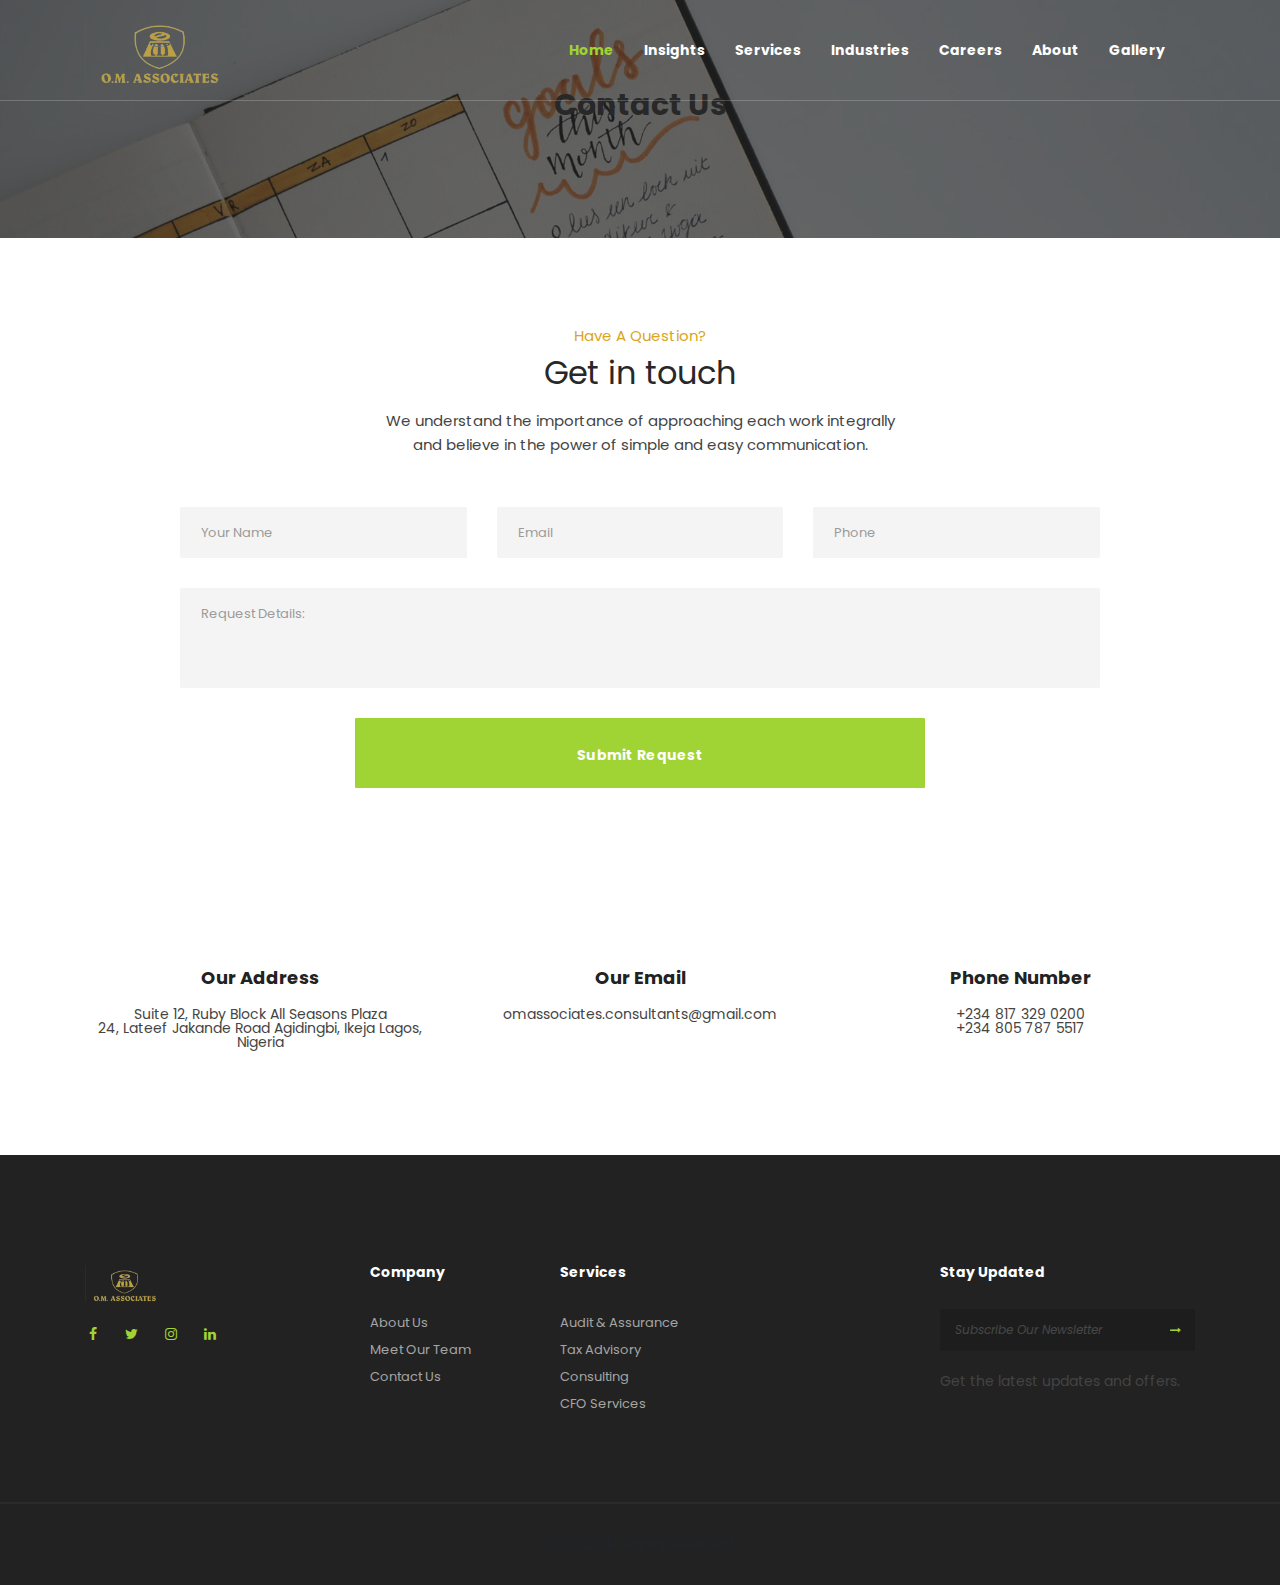
<file: contact.html>
<!DOCTYPE html>
<html dir="ltr" lang="en-US">
  <head>
    <!-- Document Meta
    ============================================= -->
    <meta charset="utf-8" />
    <meta http-equiv="X-UA-Compatible" content="IE=edge" />
    <!--IE Compatibility Meta-->
    <meta name="author" content="zytheme" />
    <meta
      name="viewport"
      content="width=device-width, initial-scale=1, maximum-scale=1"
    />
    <meta
      name="description"
      content="Audit, Tax, Management & Financial Consulting Firm"
    />
    <link href="assets/images/om-logo.jpg" rel="icon" />

    <!-- Fonts
    ============================================= -->
    <!-- <link
      href="http://fonts.googleapis.com/css?family=Montserrat:400,400i,500,500i,600,600i,700,700i,800%7CRoboto:300i,400,400i,500,500i,700"
      rel="stylesheet"
      type="text/css"
    /> -->

    <link rel="preconnect" href="https://fonts.googleapis.com">
    <link rel="preconnect" href="https://fonts.gstatic.com" crossorigin>
    <link href="https://fonts.googleapis.com/css2?family=Poppins:ital,wght@0,100;0,200;0,400;0,500;0,600;0,700;1,300&display=swap" rel="stylesheet">

    <!-- Stylesheets
    ============================================= -->
    <link href="assets/css/external.css" rel="stylesheet" />
    <link href="assets/css/style.css" rel="stylesheet" />

    <!-- HTML5 shim, for IE6-8 support of HTML5 elements. All other JS at the end of file. -->
    <!--[if lt IE 9]>
      <script src="assets/js/html5shiv.js"></script>
      <script src="assets/js/respond.min.js"></script>
    <![endif]-->

    <!-- Document Title
    ============================================= -->
    <title>
      Audit, Tax, Management & Financial Consulting - O.M Associates
    </title>
  </head>
  <body>
    <div class="preloader">
      <div class="reverse-spinner"></div>
    </div>
    <!-- Document Wrapper
	============================================= -->
    <div id="wrapper" class="wrapper clearfix">
      <header id="navbar-spy" class="header header-1 header-transparent">
        <nav
          id="primary-menu"
          class="navbar navbar-expand-lg navbar-light navbar-bordered"
        >
          <div class="container nav-container">
            <a class="navbar-brand" href="#">
             
              <img
                class="logo logo-light logo-om"
                src="assets/images/new-logo.png"
                alt="Logo"
              />
             
            </a>
            <button
              class="navbar-toggler"
              type="button"
              data-toggle="collapse"
              data-target="#navbarContent"
              aria-controls="navbarContent"
              aria-expanded="false"
              aria-label="Toggle navigation"
            >
              <span class="navbar-toggler-icon"></span>
            </button>

            <!-- Collect the nav links, forms, and other content for toggling -->
            <div class="collapse navbar-collapse" id="navbarContent">
              <ul class="navbar-nav ml-auto">
                <!-- Home Menu-->
               
                  <li class="active">
                    <a href="index.html">Home</a>
                  </li>
                  
                <li>
                  <a href="blog-grid.html">Insights</a>
              </li>

              <li class="has-dropdown">
                <a
                  href="#"
                  data-toggle="dropdown"
                  class="dropdown-toggle menu-item"
                  data-hover="pages"
                  >Services</a
                >
                <ul class="dropdown-menu">
                  <li>
                    <a href="services.html">Our Services</a>
                  </li>
                  <li>
                    <a href="audit.html">Audit & Assurance</a>
                  </li>
                  
                  <li>
                    <a href="tax-advisory.html">Tax Advisory</a>
                  </li>
                  <li>
                    <a href="consulting.html">Consulting</a>
                  </li>
                  <li>
                    <a href="cfo-services.html">CFO Services</a>
                  </li>
                  <!-- <li>
                    <a href="faqs.html">FAQs</a>
                  </li> -->
                  
                </ul>
              </li>

                 <li>
                    <a href="industries.html">Industries</a>
                 </li>

                 <li>
                    <a href="career.html">Careers</a>
                </li>

                <li class="has-dropdown">
                  <a
                    href="#"
                    data-toggle="dropdown"
                    class="dropdown-toggle menu-item"
                    data-hover="pages"
                    >About</a
                  >
                  <ul class="dropdown-menu">
                    <li>
                      <a href="about.html">About Us</a>
                    </li>
                    <li>
                      <a href="our-team.html">Our Team</a>
                    </li>
                    
                    <li>
                      <a href="contact.html">Contact Us</a>
                    </li>
                   
                    
                  </ul>
                </li>

                <li>
                  <a href="gallery.html">Gallery</a>
                </li>
               
                
                <!-- <div class="module module-consultation pull-left">
                  <a class="btn" href="contact.html">Consultation</a>
                </div> -->
                <!-- Module Search -->
                <div class="module module-search pull-left">
                 
              </div>
            </div>
          </div>
        </nav>
      </header>

      <!-- Page Title #1
============================================= -->
      <section
        id="page-title"
        class="page-title bg-overlay bg-overlay-dark bg-parallax"
      >
        <div class="bg-section">
          <img src="assets/images/img-calendar.jpg" alt="Background" />
        </div>
        <div class="container">
          <div class="row">
            <div class="col-sm-12 col-md-12 col-lg-8 offset-lg-2">
              <div class="title title-6 text-center">
                <div class="title--heading">
                  <h1>Contact Us</h1>
                </div>
                <div class="clearfix"></div>
                <!-- <ol class="breadcrumb d-flex justify-content-center">
                  <li class="breadcrumb-item">
                    <a href="index.html">Home</a>
                  </li>
                  <li class="breadcrumb-item">
                    <a href="about.html">about</a>
                  </li>
                  <li class="breadcrumb-item active" aria-current="page">
                    Contact Us
                  </li>
                </ol> -->
              </div>
              <!-- .title end -->
            </div>
            <!-- .col-lg-8 end -->
          </div>
          <!-- .row end -->
        </div>
        <!-- .container end -->
      </section>
      <!-- #page-title end -->

      <!-- Contact #1
============================================= -->
      <section
        id="contact1"
        class="contact contact-1 pt-110 pb-110 text-center"
      >
        <div class="container">
          <div class="row">
            <div class="col-sm-12 col-md-12 col-lg-6 offset-lg-3">
              <div class="heading heading-2 mb-50 text--center">
                <p class="heading--subtitle">Have A Question?</p>
                <h2 class="heading--title">Get in touch</h2>
                <p class="heading--desc mb-0">
                  We understand the importance of approaching each work
                  integrally and believe in the power of simple and easy
                  communication.
                </p>
              </div>
            </div>
            <!-- .col-lg-6 end -->
          </div>
          <div class="row">
            <div class="col-sm-12 col-md-12 col-lg-10 offset-lg-1">
              <form class="mb-0">
                <div class="row">
                  <div class="col-sm-12 col-md-4 col-lg-4">
                    <input
                      type="text"
                      class="form-control"
                      name="contact-name"
                      id="contact-name"
                      placeholder="Your Name"
                      required=""
                    />
                  </div>
                  <div class="col-sm-12 col-md-4 col-lg-4">
                    <input
                      type="email"
                      class="form-control"
                      name="contact-email"
                      id="contact-email"
                      placeholder="Email"
                    />
                  </div>
                  <div class="col-sm-12 col-md-4 col-lg-4">
                    <input
                      type="text"
                      class="form-control"
                      name="contact-phone"
                      id="contact-phone"
                      placeholder="Phone"
                    />
                  </div>
                </div>
                <div class="row">
                  <div class="col-sm-12 col-md-12 col-lg-12">
                    <textarea
                      class="form-control"
                      name="contact-message"
                      id="contact-message"
                      rows="2"
                      placeholder="Request Details:"
                    ></textarea>
                  </div>
                </div>
                <div class="row">
                  <div class="col-sm-12 col-md-12 col-lg-12">
                    <input
                      type="submit"
                      value="Submit Request"
                      name="submit"
                      class="btn btn--primary"
                    />
                  </div>
                </div>
                <div class="row">
                  <div class="col-sm-12 col-md-12 col-lg-12">
                    <div class="contact-result"></div>
                  </div>
                </div>
              </form>
              <!-- form end -->
            </div>
          </div>
          <!-- .row end -->
        </div>
        <!-- .container end -->
      </section>
      <!-- #contact1 end -->
      <!-- Google maps
============================================= -->
    

      <!-- Contact Info
============================================= -->
      <section
        id="contactInfo"
        class="contact contact-info bg-white text--center pt-90 pb-90"
      >
        <div class="container">
          <div class="row">
            <div class="col-sm-12 col-md-4 col-lg-4">
              <div class="contact--info">
                <h3>Our Address</h3>
				            <p>
					            Suite 12, Ruby Block
					            All Seasons Plaza <br/>
					            24, Lateef Jakande Road
					            Agidingbi, Ikeja
					            Lagos, Nigeria
                    </p>
              </div>
            </div>
            <!-- .col-lg-4 end -->
            <div class="col-sm-12 col-md-4 col-lg-4">
              <div class="contact--info">
                <h3>Our Email</h3>
				          <p>omassociates.consultants@gmail.com</p>
              </div>
            </div>
            <!-- .col-lg-4 end -->
            <div class="col-sm-12 col-md-4 col-lg-4">
              <div class="contact--info">
                <h3>Phone Number</h3>
				        <p>+234 817 329 0200 <br>
					          +234 805 787 5517</p>
              </div>
            </div>
            <!-- .col-lg-4 end -->
          </div>
          <!-- .row end -->
        </div>
        <!-- .container end -->
      </section>
      <!-- #contactInfo end -->

      <!-- Footer #1
============================================= -->
<footer id="footer" class="footer footer-1">
  <!-- Widget Section
============================================= -->
  <div class="footer-widget">
    <div class="container">
      <div class="row clearfix">
        <div class="col-12 col-md-6 col-lg-3 footer--widget widget-about">
          <div class="widget-content">
            
            <img
          class="logo logo-light logo-om footer-logo"
          src="assets/images/new-logo.png"
          alt="Logo"
        />
          
            <div class="social-icons">
              <a href="#" class="facebook"
                ><i class="fa fa-facebook"></i
              ></a>
              <a href="#" class="twitter"
                ><i class="fa fa-twitter"></i
              ></a>
              <a href="#" class="instagram"
                ><i class="fa fa-instagram"></i
              ></a>
              <a href="#" class="linkedin"
                ><i class="fa fa-linkedin"></i
              ></a>
            </div>
          </div>
        </div>
        <!-- .col-md-3 end -->
        <div
          class="col-12 col-sm-4 col-md-6 col-lg-2 footer--widget widget-links"
        >
          <div class="widget-title">
            <h5>Company</h5>
          </div>
          <div class="widget-content">
            <ul>
              <li><a href="about.html">About Us</a></li>
              <li><a href="our-team.html">Meet Our Team</a></li>
              <li><a href="contact.html">Contact Us</a></li>
              <!-- <li><a href="faqs.html">FAQs</a></li> -->
            </ul>
          </div>
        </div>
        <!-- .col-md-2 end -->

        <!-- <div
          class="col-12 col-sm-8 col-md-6 col-lg-4 footer--widget widget-links widget-links-inline"
        > -->
        <div
        class="col-12 col-sm-8 col-md-6 col-lg-4 footer--widget widget-links "
      >
          <div class="widget-title">
            <h5>Services</h5>
          </div>
          <div class="widget-content">
            <ul>
              <li><a href="audit.html">Audit & Assurance</a></li>
              <li><a href="tax-advisory.html">Tax Advisory</a></li>
              <li><a href="consulting.html">Consulting</a></li>
              <li><a href="cfo-services.html">CFO Services</a></li>
            </ul>
          </div>
        </div>
        <!-- .col-md-4 end -->

        <div
          class="col-12 col-md-6 col-lg-3 footer--widget widget-newsletter"
        >
          <div class="widget-title">
            <h5>Stay Updated</h5>
          </div>
          <div class="widget-content">
            <form class="form-newsletter mailchimp">
              <input
                type="email"
                name="email"
                class="form-control"
                placeholder="Subscribe Our Newsletter"
              />
              <button type="submit">
                <i class="fa fa-long-arrow-right"></i>
              </button>
            </form>
            <div class="subscribe-alert"></div>
            <div class="clearfix"></div>
            <p>Get the latest updates and offers.</p>
          </div>
        </div>
        <!-- .col-md-3 end -->
        <div class="clearfix"></div>
      </div>
    </div>
    <!-- .container end -->
  </div>
  <!-- .footer-widget end -->

  <!-- Copyrights
============================================= -->
  <div class="footer--bar">
    <div class="row">
      <div
        class="col-12 col-md-12 col-md-12 text--center footer--copyright"
      >
        <div class="copyright">
          <span>© 2022. All Rights Reserved</span>
        </div>
      </div>
    </div>
    <!-- .row end -->
  </div>
  <!-- .footer-copyright end -->
</footer>

      <!-- <div id="back-to-top" class="backtop">
        <i class="fa fa-long-arrow-up"></i>
      </div> -->

      <div class="elfsight-app-087fb4f7-b159-458b-9ae5-0a7fde5696ef whatsapp-btn"></div>

    </div>
    <!-- #wrapper end -->

    <!-- Footer Scripts
============================================= -->
    <script src="assets/js/jquery-3.3.1.min.js"></script>
    <script src="assets/js/plugins.js"></script>
    <script src="assets/js/functions.js"></script>
    <script src="https://apps.elfsight.com/p/platform.js" defer></script>

  </body>
</html>
</file>
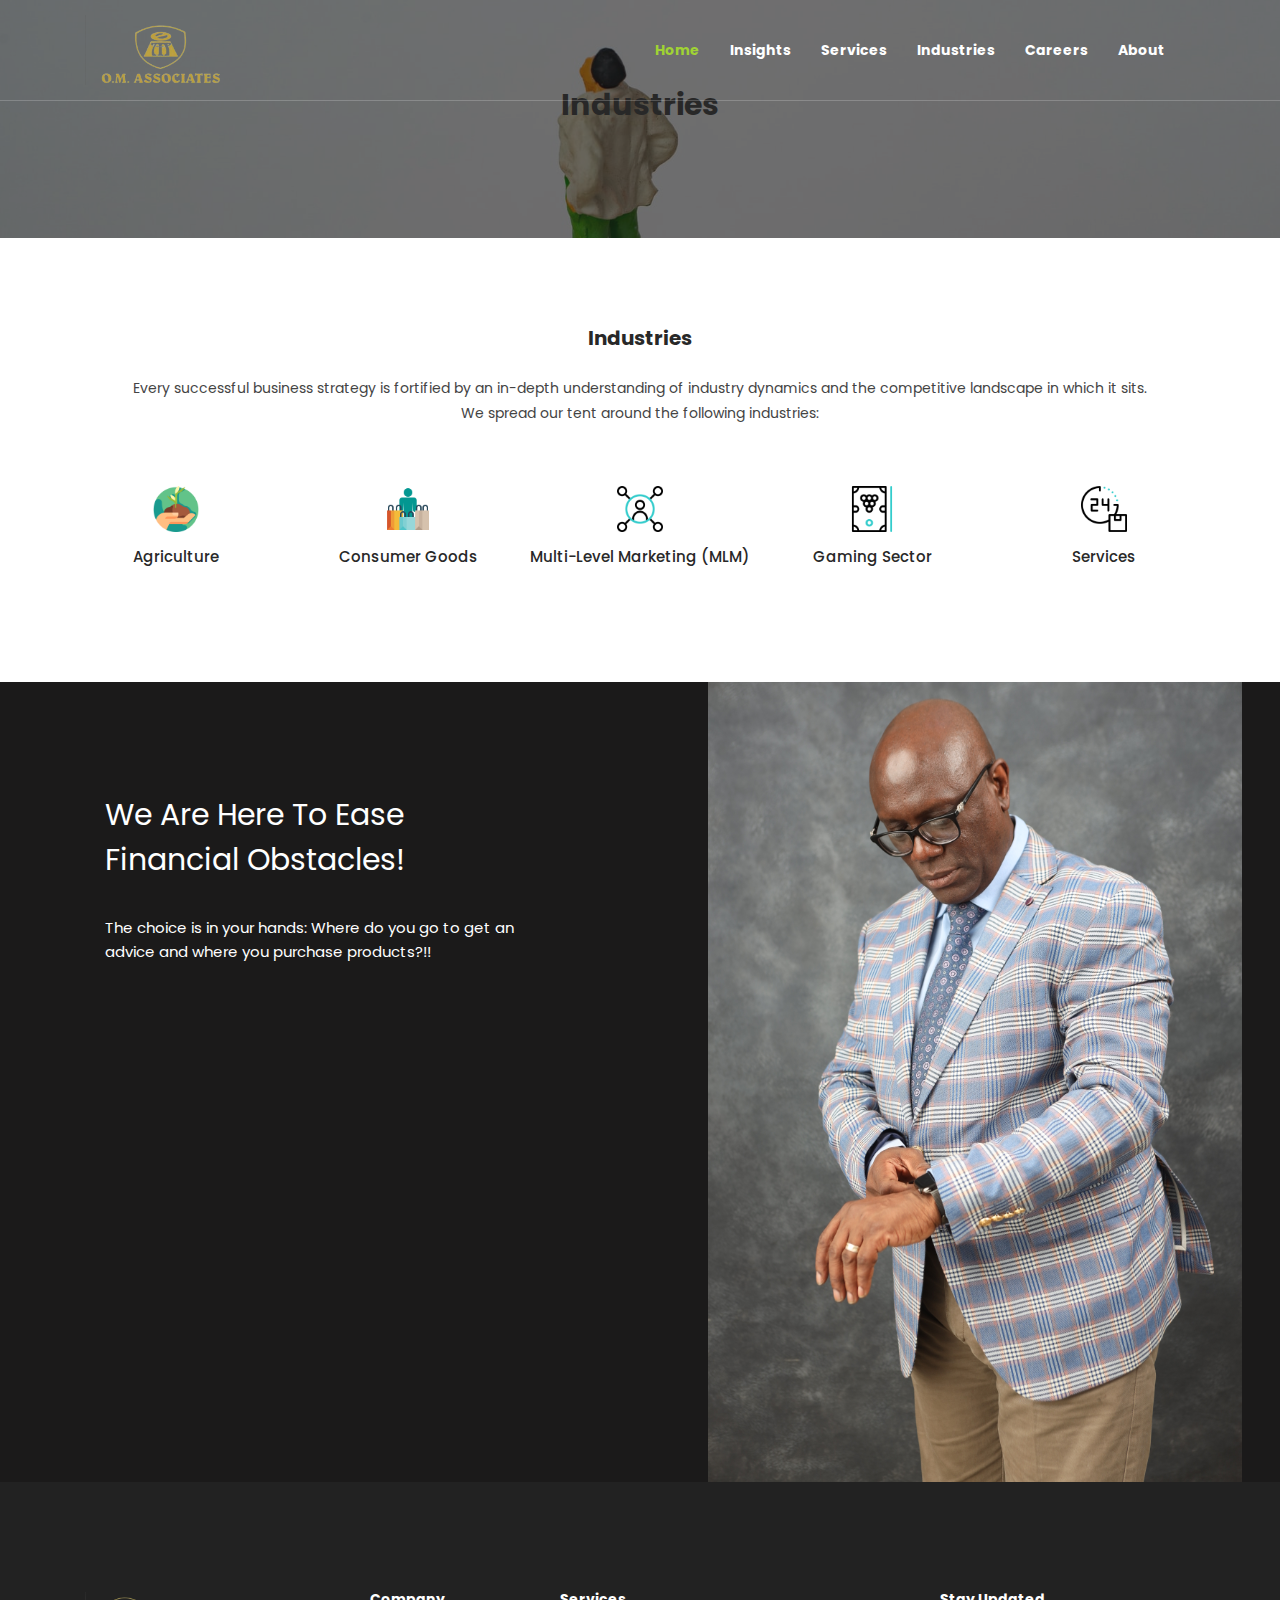
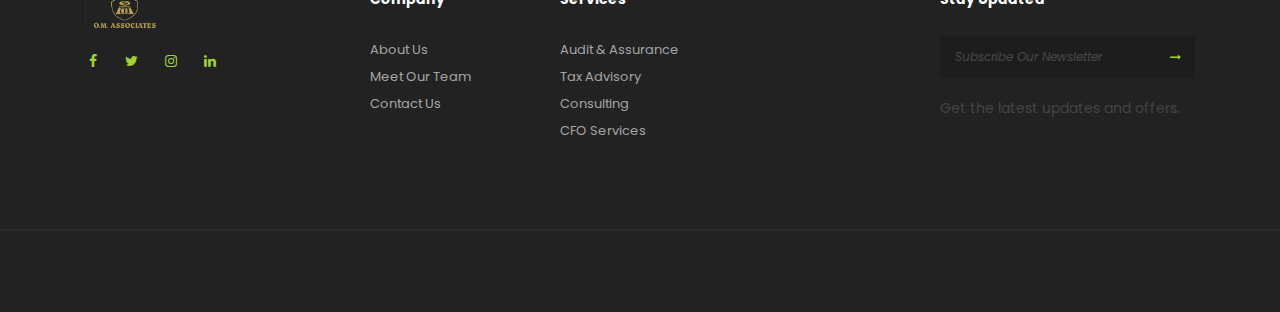
<file: industries.html>
<!DOCTYPE html>
<html dir="ltr" lang="en-US">
  <head>
    <!-- Document Meta
    ============================================= -->
    <meta charset="utf-8" />
    <meta http-equiv="X-UA-Compatible" content="IE=edge" />
    <!--IE Compatibility Meta-->
    <meta name="author" content="zytheme" />
    <meta
      name="viewport"
      content="width=device-width, initial-scale=1, maximum-scale=1"
    />
    <meta
      name="description"
      content="Audit, Tax, Management & Financial Consulting Firm"
    />
    <link href="assets/images/om-logo.jpg" rel="icon" />

    <!-- Fonts
    ============================================= -->
    <!-- <link
      href="http://fonts.googleapis.com/css?family=Montserrat:400,400i,500,500i,600,600i,700,700i,800%7CRoboto:300i,400,400i,500,500i,700"
      rel="stylesheet"
      type="text/css"
    /> -->

    <link rel="preconnect" href="https://fonts.googleapis.com">
    <link rel="preconnect" href="https://fonts.gstatic.com" crossorigin>
    <link href="https://fonts.googleapis.com/css2?family=Poppins:ital,wght@0,100;0,200;0,400;0,500;0,600;0,700;1,300&display=swap" rel="stylesheet">

    <!-- Stylesheets
    ============================================= -->
    <link href="assets/css/external.css" rel="stylesheet" />
    <link href="assets/css/style.css" rel="stylesheet" />
    <link rel="stylesheet" href="assets/css/om.css">

    <!-- RS5.0 Main Stylesheet -->
    <link
      rel="stylesheet"
      type="text/css"
      href="assets/revolution/css/settings.css"
    />
    <link
      rel="stylesheet"
      type="text/css"
      href="assets/revolution/css/layers.css"
    />
    <link
      rel="stylesheet"
      type="text/css"
      href="assets/revolution/css/navigation.css"
    />

    <!-- HTML5 shim, for IE6-8 support of HTML5 elements. All other JS at the end of file. -->
    <!--[if lt IE 9]>
      <script src="assets/js/html5shiv.js"></script>
      <script src="assets/js/respond.min.js"></script>
    <![endif]-->

    <!-- Document Title
    ============================================= -->
    <title>
      Audit, Tax, Management & Financial Consulting - O.M Associates
    </title>
  </head>
  <body>
    <div class="preloader">
      <div class="reverse-spinner"></div>
    </div>
    <!-- Document Wrapper
	============================================= -->
    <div id="wrapper" class="wrapper clearfix">
      <header id="navbar-spy" class="header header-1 header-transparent">
        <nav
          id="primary-menu"
          class="navbar navbar-expand-lg navbar-light navbar-bordered"
        >
          <div class="container nav-container">
            <a class="navbar-brand" href="#">
             
              <img
                class="logo logo-light logo-om"
                src="assets/images/new-logo.png"
                alt="Logo"
              />
             
            </a>
            <button
              class="navbar-toggler"
              type="button"
              data-toggle="collapse"
              data-target="#navbarContent"
              aria-controls="navbarContent"
              aria-expanded="false"
              aria-label="Toggle navigation"
            >
              <span class="navbar-toggler-icon"></span>
            </button>

            <!-- Collect the nav links, forms, and other content for toggling -->
            <div class="collapse navbar-collapse" id="navbarContent">
              <ul class="navbar-nav ml-auto">
                <!-- Home Menu-->
               
                  <li class="active">
                    <a href="index.html">Home</a>
                  </li>
                  
                <li>
                  <a href="blog-grid.html">Insights</a>
              </li>

              <li class="has-dropdown">
                <a
                  href="#"
                  data-toggle="dropdown"
                  class="dropdown-toggle menu-item"
                  data-hover="pages"
                  >Services</a
                >
                <ul class="dropdown-menu">
                  <li>
                    <a href="services.html">Our Services</a>
                  </li>
                  <li>
                    <a href="audit.html">Audit & Assurance</a>
                  </li>
                  
                  <li>
                    <a href="tax-advisory.html">Tax Advisory</a>
                  </li>
                  <li>
                    <a href="consulting.html">Consulting</a>
                  </li>
                  <li>
                    <a href="cfo-services.html">CFO Services</a>
                  </li>
                  <!-- <li>
                    <a href="faqs.html">FAQs</a>
                  </li> -->
                  
                </ul>
              </li>

                 <li>
                    <a href="industries.html">Industries</a>
                 </li>

                 <li>
                    <a href="career.html">Careers</a>
                </li>

                <li class="has-dropdown">
                  <a
                    href="#"
                    data-toggle="dropdown"
                    class="dropdown-toggle menu-item"
                    data-hover="pages"
                    >About</a
                  >
                  <ul class="dropdown-menu">
                    <li>
                      <a href="about.html">About Us</a>
                    </li>
                    <li>
                      <a href="our-team.html">Our Team</a>
                    </li>
                    
                    <li>
                      <a href="contact.html">Contact Us</a>
                    </li>
                   
                    
                  </ul>
                </li>

                <!-- <li>
                  <a href="gallery.html">Gallery</a>
                </li> -->
               
                
                <!-- <div class="module module-consultation pull-left">
                  <a class="btn" href="contact.html">Consultation</a>
                </div> -->
                <!-- Module Search -->
                <div class="module module-search pull-left">
                 
              </div>
            </div>
          </div>
        </nav>
      </header>
      <section id="page-title" class="page-title bg-overlay bg-overlay-dark bg-parallax">
        <div class="bg-section">
            <img src="assets/images/banner-4.jpg" alt="Background" />
        </div>
        <div class="container">
            <div class="row">
                <div class="col-sm-12 col-md-12 col-lg-8 offset-lg-2">
                    <div class="title text-center">
                        <div class="title--heading">
                            <h1>Industries</h1>
                        </div>
                        <div class="clearfix"></div>
                        <!-- <ol class="breadcrumb d-flex justify-content-center">
                            <li class="breadcrumb-item"><a href="index.html">Home</a></li>
                        </ol> -->
                    </div>
                    <!-- .title end -->
                </div>
                <!-- .col-lg-8 end -->
            </div>
            <!-- .row end -->
        </div>
        <!-- .container end -->
    </section>

    <section class="industries">
      <div class="industries-heading">
        <h2>Industries</h2>
        <p>Every successful business strategy is fortified by an in-depth understanding of industry dynamics and the competitive landscape in which it sits. <br/>
          We spread our tent around the following industries:</p>
      </div>
      <div class="industries--container">
        <div class="industries--child">
          <img src="assets/images/seedling.png" alt="industries">
          <h3>Agriculture</h3>
        </div>
        <div class="industries--child">
          <img src="assets/images/consumer.png" alt="">
          <h3>Consumer Goods</h3>
        </div>
        <div class="industries--child">
          <img src="assets/images/social-media.png" alt="">
          <h3>Multi-Level Marketing (MLM)</h3>
        </div>
        <div class="industries--child">
          <img src="assets/images/billiards.png" alt="">
          <h3>Gaming Sector</h3>
        </div>
        <div class="industries--child">
          <img src="assets/images/24-hours.png" alt="">
          <h3>Services</h3>
        </div>
      </div>
    </section>

    <section
    id="featured3"
    class="featured featured-2 featured-3 featured-left bg-dark3 pt-0 pb-0"
  >
    <div class="container-fluid pr-0 pl-0">
      <div class="row">
        <div class="col-sm-12 col-md-12 col-lg-6 col-content">
          <div class="heading">
            <h2 class="heading--title color-white">
              We Are Here To Ease<br /> Financial Obstacles!
            </h2>
            <p class="heading--desc color-white">
              The choice is in your hands: Where do you go to get an advice
              and where you purchase products?!!
            </p>
          </div>
          <!-- Feature Card #1 -->
          <div class="feature-card wow fadeInUp" data-wow-delay="100ms">
            <div class="feature-card-icon">
              <i class="icon-refresh"></i>
            </div>
            <div class="feature-card-content">
              <h3 class="feature-card-title">Advice and Guides</h3>
              <p class="feature-card-desc">
                Taking the time to manage your money better can really pay
                off. It can help you stay on top of your bills and save
                money yearly.
              </p>
            </div>
          </div>
          <!-- feature-card end -->
          <!-- Feature Card #2 -->
          <div class="feature-card wow fadeInUp" data-wow-delay="200ms">
            <div class="feature-card-icon">
              <i class="icon-speedometer"></i>
            </div>
            <div class="feature-card-content">
              <h3 class="feature-card-title">On Time Services</h3>
              <p class="feature-card-desc">
                With our fast and innovative approach to finances, we make the experience enjoyable and professional
              </p>
            </div>
          </div>
          <!-- feature-card end -->
          <!-- Feature Card #3 -->
          <div class="feature-card wow fadeInUp" data-wow-delay="300ms">
            <div class="feature-card-icon">
              <i class="icon-lifesaver"></i>
            </div>
            <div class="feature-card-content">
              <h3 class="feature-card-title">Best Support</h3>
              <p class="feature-card-desc">
                We bring the right people business solutions to challenge
                established thinking and drive transformation.
              </p>
            </div>
          </div>
          <!-- feature-card end -->
        </div>
        <!-- .col-lg-6 end -->
        <div class="col-sm-12 col-md-12 col-lg-6 pr-0">
          <div class="banner--img banner-mrom">
            <img src="assets/images/mrom-watch.JPG" alt="banner img" class="img-thank"/>
          </div>
        </div>
        <!-- .col-lg-6 end -->
      </div>
      <!-- .row end -->
    </div>
    <!-- .container end -->
  </section>
  <footer id="footer" class="footer footer-1">
    <!-- Widget Section
============================================= -->
    <div class="footer-widget">
      <div class="container">
        <div class="row clearfix">
          <div class="col-12 col-md-6 col-lg-3 footer--widget widget-about">
            <div class="widget-content">
              
              <img
            class="logo logo-light logo-om footer-logo"
            src="assets/images/new-logo.png"
            alt="Logo"
          />
            
              <div class="social-icons">
                <a href="#" class="facebook"
                  ><i class="fa fa-facebook"></i
                ></a>
                <a href="#" class="twitter"
                  ><i class="fa fa-twitter"></i
                ></a>
                <a href="#" class="instagram"
                  ><i class="fa fa-instagram"></i
                ></a>
                <a href="#" class="linkedin"
                  ><i class="fa fa-linkedin"></i
                ></a>
              </div>
            </div>
          </div>
          <!-- .col-md-3 end -->
          <div
            class="col-12 col-sm-4 col-md-6 col-lg-2 footer--widget widget-links"
          >
            <div class="widget-title">
              <h5>Company</h5>
            </div>
            <div class="widget-content">
              <ul>
                <li><a href="about.html">About Us</a></li>
                <li><a href="our-team.html">Meet Our Team</a></li>
                <li><a href="contact.html">Contact Us</a></li>
                <!-- <li><a href="faqs.html">FAQs</a></li> -->
              </ul>
            </div>
          </div>
          <!-- .col-md-2 end -->

          <!-- <div
            class="col-12 col-sm-8 col-md-6 col-lg-4 footer--widget widget-links widget-links-inline"
          > -->
          <div
          class="col-12 col-sm-8 col-md-6 col-lg-4 footer--widget widget-links "
        >
            <div class="widget-title">
              <h5>Services</h5>
            </div>
            <div class="widget-content">
              <ul>
                <li><a href="audit.html">Audit & Assurance</a></li>
                <li><a href="tax-advisory.html">Tax Advisory</a></li>
                <li><a href="consulting.html">Consulting</a></li>
                <li><a href="cfo-services.html">CFO Services</a></li>
              </ul>
            </div>
          </div>
          <!-- .col-md-4 end -->

          <div
            class="col-12 col-md-6 col-lg-3 footer--widget widget-newsletter"
          >
            <div class="widget-title">
              <h5>Stay Updated</h5>
            </div>
            <div class="widget-content">
              <form class="form-newsletter mailchimp">
                <input
                  type="email"
                  name="email"
                  class="form-control"
                  placeholder="Subscribe Our Newsletter"
                />
                <button type="submit">
                  <i class="fa fa-long-arrow-right"></i>
                </button>
              </form>
              <div class="subscribe-alert"></div>
              <div class="clearfix"></div>
              <p>Get the latest updates and offers.</p>
            </div>
          </div>
          <!-- .col-md-3 end -->
          <div class="clearfix"></div>
        </div>
      </div>
      <!-- .container end -->
    </div>
    <!-- .footer-widget end -->

    <!-- Copyrights
============================================= -->
    <div class="footer--bar">
      <div class="row">
        <div
          class="col-12 col-md-12 col-md-12 text--center footer--copyright"
        >
          <div class="copyright">
            <span>© 2022. All Rights Reserved</span>
          </div>
        </div>
      </div>
      <!-- .row end -->
    </div>
    <!-- .footer-copyright end -->
  </footer>

      <!-- <div id="back-to-top" class="backtop">
        <i class="fa fa-long-arrow-up"></i>
      </div> -->
      <div class="elfsight-app-087fb4f7-b159-458b-9ae5-0a7fde5696ef whatsapp-btn"></div>

    </div>
    <!-- #wrapper end -->

    <!-- Footer Scripts
============================================= -->
    <script src="assets/js/jquery-3.3.1.min.js"></script>
    <script src="assets/js/plugins.js"></script>
    <script src="assets/js/functions.js"></script>
    <!-- RS5.0 Core JS Files -->
    <script src="assets/revolution/js/jquery.themepunch.tools.min.js?rev=5.0"></script>
    <script src="assets/revolution/js/jquery.themepunch.revolution.min.js?rev=5.0"></script>
    <script src="assets/revolution/js/extensions/revolution.extension.video.min.js"></script>
    <script src="assets/revolution/js/extensions/revolution.extension.slideanims.min.js"></script>
    <script src="assets/revolution/js/extensions/revolution.extension.actions.min.js"></script>
    <script src="assets/revolution/js/extensions/revolution.extension.layeranimation.min.js"></script>
    <script src="assets/revolution/js/extensions/revolution.extension.kenburn.min.js"></script>
    <script src="assets/revolution/js/extensions/revolution.extension.navigation.min.js"></script>
    <script src="assets/revolution/js/extensions/revolution.extension.migration.min.js"></script>
    <script src="assets/revolution/js/extensions/revolution.extension.parallax.min.js"></script>
    <!-- RS Configration JS Files -->
    <script src="assets/js/rsconfig.js"></script>
    <script src="https://apps.elfsight.com/p/platform.js" defer></script>

  </body>
</html>
</file>
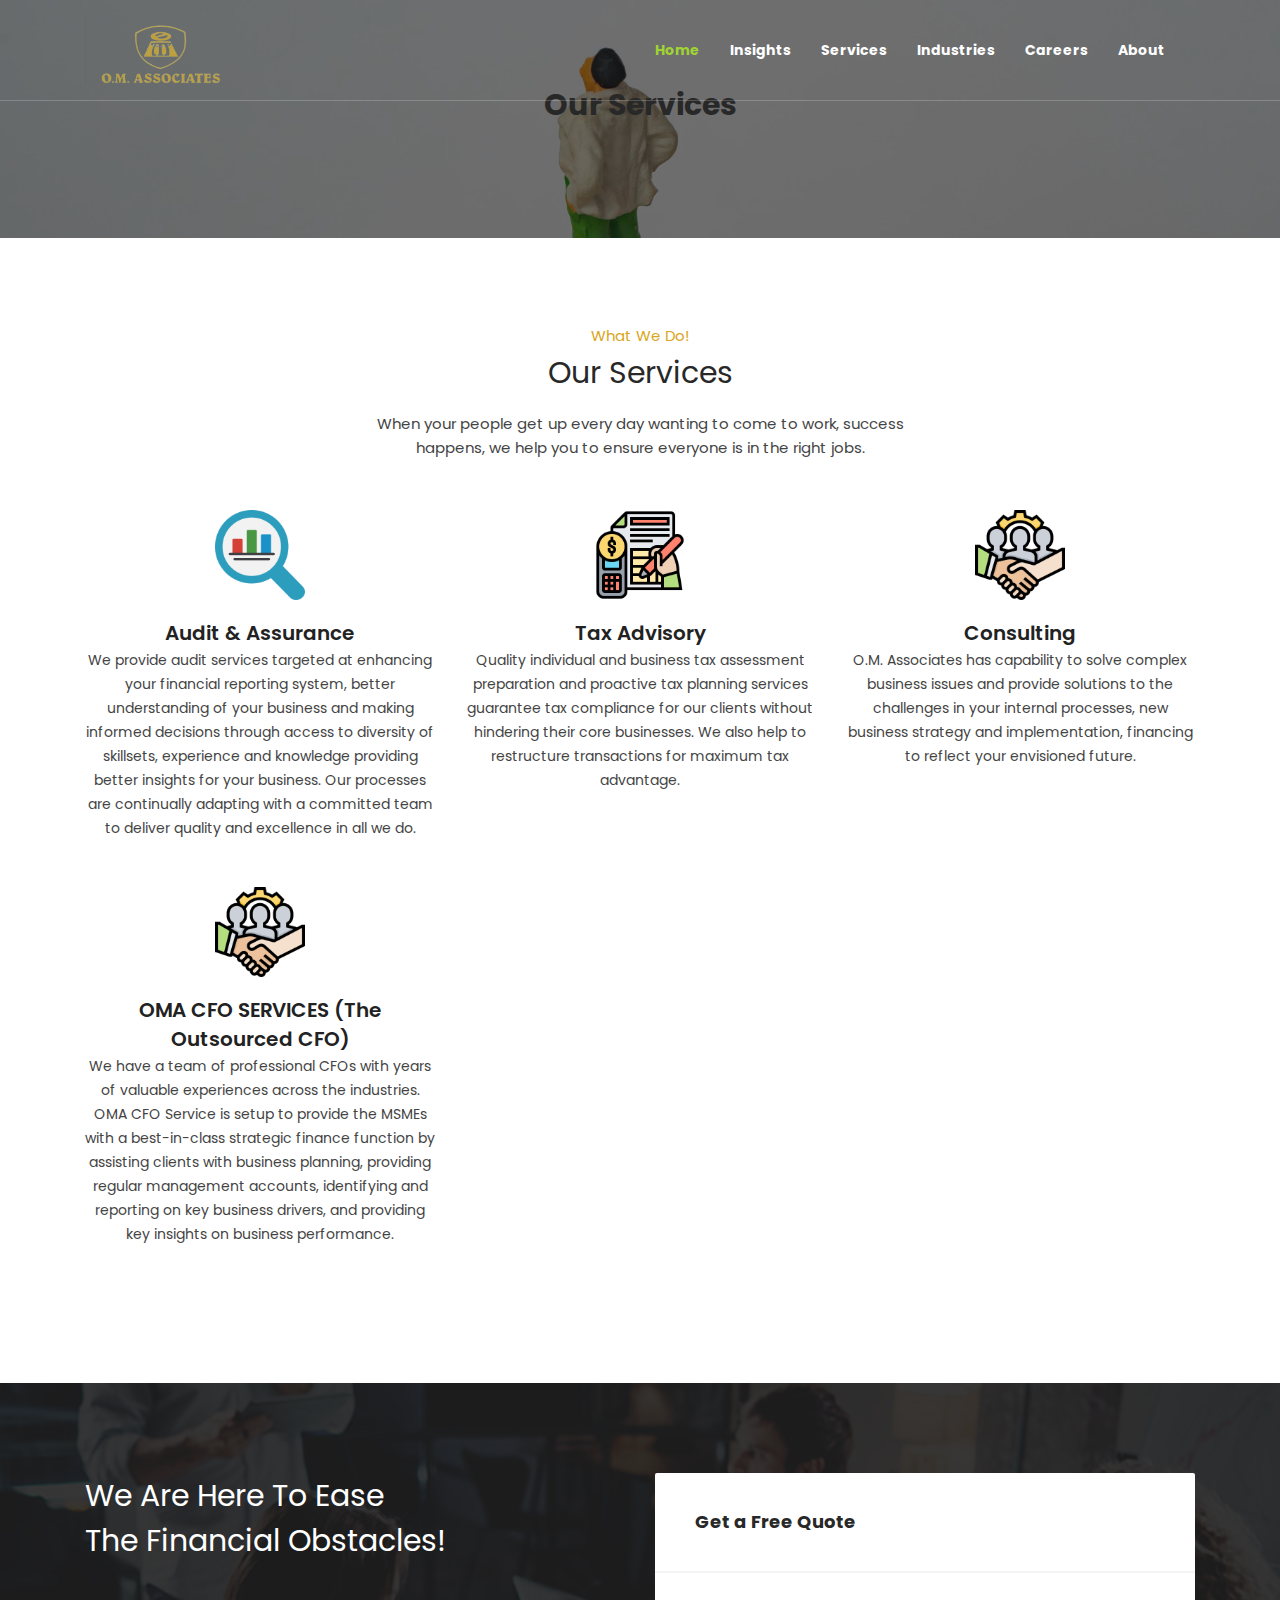
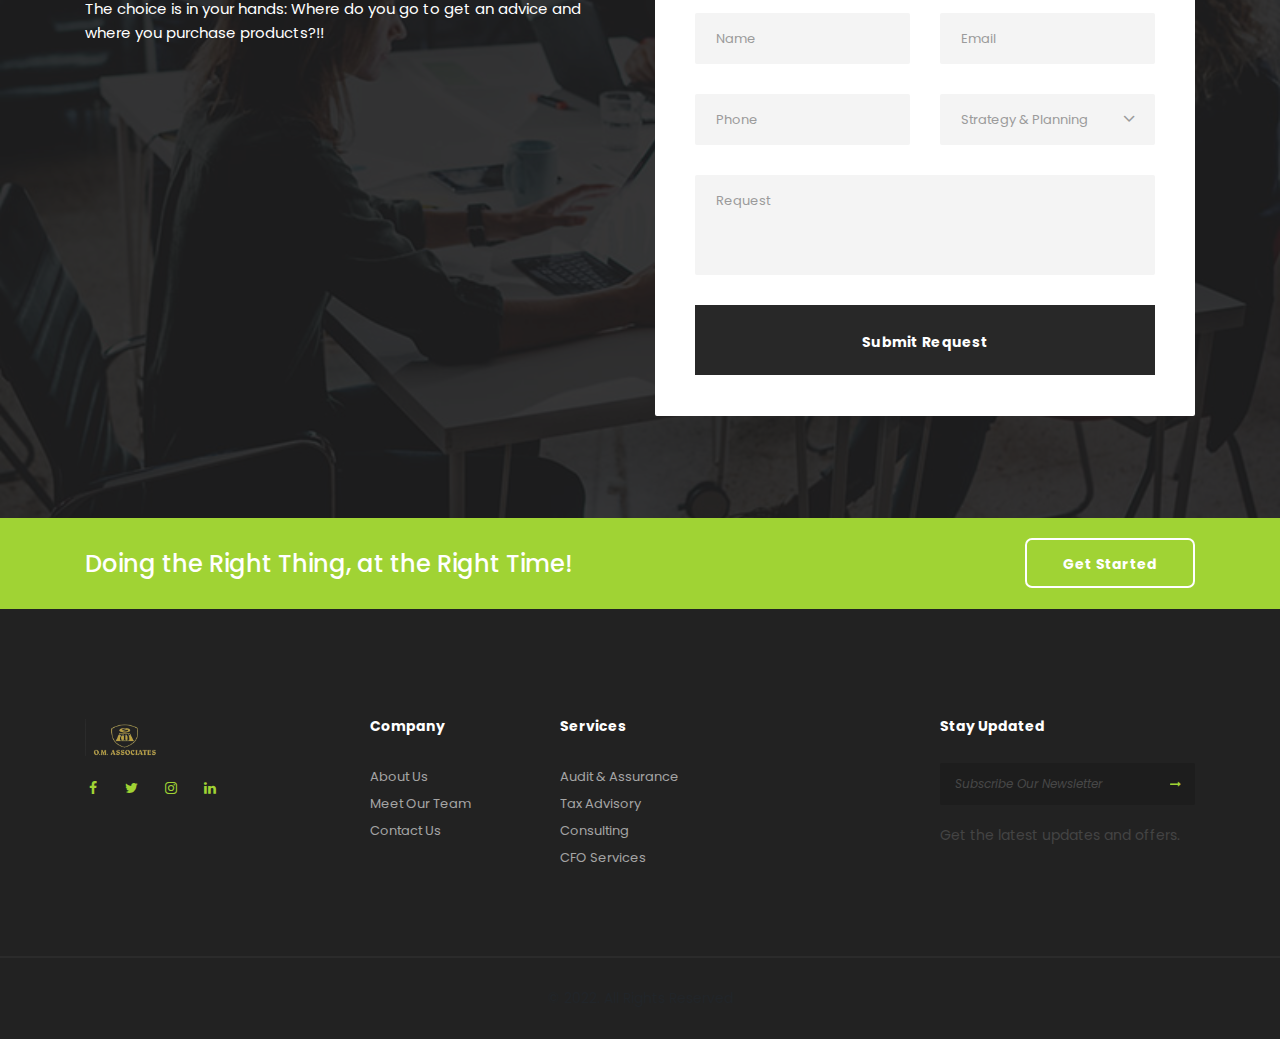
<file: services.html>
<!DOCTYPE html>
<html dir="ltr" lang="en-US">
<head>
<!-- Document Meta
    ============================================= -->
<meta charset="utf-8">
<meta http-equiv="X-UA-Compatible" content="IE=edge">
<!--IE Compatibility Meta-->
<meta name="author" content="zytheme"/>
<meta name="viewport" content="width=device-width, initial-scale=1, maximum-scale=1">
<meta name="description" content="Audit, Tax, Management & Financial Consulting Firm">
<link href="assets/images/om-logo.jpg" rel="icon">

<!-- Fonts
    ============================================= -->
<!-- <link href="http://fonts.googleapis.com/css?family=Montserrat:400,400i,500,500i,600,600i,700,700i,800%7CRoboto:300i,400,400i,500,500i,700" rel="stylesheet" type="text/css"> -->

    <link rel="preconnect" href="https://fonts.googleapis.com">
    <link rel="preconnect" href="https://fonts.gstatic.com" crossorigin>
    <link href="https://fonts.googleapis.com/css2?family=Poppins:ital,wght@0,100;0,200;0,400;0,500;0,600;0,700;1,300&display=swap" rel="stylesheet">

<!-- Stylesheets
    ============================================= -->
<link href="assets/css/external.css" rel="stylesheet">
<link href="assets/css/style.css" rel="stylesheet">
<link rel="stylesheet" href="assets/css/om.css">

<!-- HTML5 shim, for IE6-8 support of HTML5 elements. All other JS at the end of file. -->
<!--[if lt IE 9]>
      <script src="assets/js/html5shiv.js"></script>
      <script src="assets/js/respond.min.js"></script>
    <![endif]-->

<!-- Document Title
    ============================================= -->
<title>Audit, Tax, Management & Financial Consulting - O.M Associates</title>
</head>
<body>
    <div class="preloader">
	<div class="reverse-spinner"></div>
</div><!-- Document Wrapper
	============================================= -->
	<div id="wrapper" class="wrapper clearfix">
    <header id="navbar-spy" class="header header-1 header-transparent">
      <nav
        id="primary-menu"
        class="navbar navbar-expand-lg navbar-light navbar-bordered"
      >
        <div class="container nav-container">
          <a class="navbar-brand" href="#">
           
            <img
              class="logo logo-light logo-om"
              src="assets/images/new-logo.png"
              alt="Logo"
            />
           
          </a>
          <button
            class="navbar-toggler"
            type="button"
            data-toggle="collapse"
            data-target="#navbarContent"
            aria-controls="navbarContent"
            aria-expanded="false"
            aria-label="Toggle navigation"
          >
            <span class="navbar-toggler-icon"></span>
          </button>

          <!-- Collect the nav links, forms, and other content for toggling -->
          <div class="collapse navbar-collapse" id="navbarContent">
            <ul class="navbar-nav ml-auto">
              <!-- Home Menu-->
             
                <li class="active">
                  <a href="index.html">Home</a>
                </li>
                
              <li>
                <a href="blog-grid.html">Insights</a>
            </li>

            <li class="has-dropdown">
              <a
                href="#"
                data-toggle="dropdown"
                class="dropdown-toggle menu-item"
                data-hover="pages"
                >Services</a
              >
              <ul class="dropdown-menu">
                <li>
                  <a href="services.html">Our Services</a>
                </li>
                <li>
                  <a href="audit.html">Audit & Assurance</a>
                </li>
                
                <li>
                  <a href="tax-advisory.html">Tax Advisory</a>
                </li>
                <li>
                  <a href="consulting.html">Consulting</a>
                </li>
                <li>
                  <a href="cfo-services.html">CFO Services</a>
                </li>
                <!-- <li>
                  <a href="faqs.html">FAQs</a>
                </li> -->
                
              </ul>
            </li>

               <li>
                  <a href="industries.html">Industries</a>
               </li>

               <li>
                  <a href="career.html">Careers</a>
              </li>

              <li class="has-dropdown">
                <a
                  href="#"
                  data-toggle="dropdown"
                  class="dropdown-toggle menu-item"
                  data-hover="pages"
                  >About</a
                >
                <ul class="dropdown-menu">
                  <li>
                    <a href="about.html">About Us</a>
                  </li>
                  <li>
                    <a href="our-team.html">Our Team</a>
                  </li>
                  
                  <li>
                    <a href="contact.html">Contact Us</a>
                  </li>
                 
                  
                </ul>
              </li>

              <!-- <li>
                <a href="gallery.html">Gallery</a>
              </li> -->
             
              
              <!-- <div class="module module-consultation pull-left">
                <a class="btn" href="contact.html">Consultation</a>
              </div> -->
              <!-- Module Search -->
              <div class="module module-search pull-left">
               
            </div>
          </div>
        </div>
      </nav>
    </header>
<!-- Page Title #1
============================================= -->
<section id="page-title" class="page-title bg-overlay bg-overlay-dark bg-parallax">
    <div class="bg-section">
        <img src="assets/images/banner-4.jpg" alt="Background" />
    </div>
    <div class="container">
        <div class="row">
            <div class="col-sm-12 col-md-12 col-lg-8 offset-lg-2">
                <div class="title text-center">
                    <div class="title--heading">
                        <h1>Our Services</h1>
                    </div>
                    <div class="clearfix"></div>
                    <!-- <ol class="breadcrumb d-flex justify-content-center">
                        <li class="breadcrumb-item"><a href="index.html">Home</a></li>
                        <li class="breadcrumb-item active" aria-current="page">Services</li>
                    </ol> -->
                </div>
                <!-- .title end -->
            </div>
            <!-- .col-lg-8 end -->
        </div>
        <!-- .row end -->
    </div>
    <!-- .container end -->
</section>
<!-- #page-title end -->

<!-- Featured #1
============================================= -->
<section id="featured1" class="featured featured-1 text-center pt-110">
    <div class="container">
      <div class="row">
        <div class="col-sm-12 col-md-12 col-lg-6 offset-lg-3">
          <div class="heading mb-50 text--center">
            <p class="heading--subtitle">What We Do!</p>
            <h2 class="heading--title">Our Services</h2>
            <p class="heading--desc mb-0">
              When your people get up every day wanting to come to work,
              success happens, we help you to ensure everyone is in the
              right jobs.
            </p>
          </div>
        </div>
        <!-- .col-lg-6 end -->
      </div>
      <!-- .row end -->
      <div class="row">
        <div class="col-sm-12 col-md-6 col-lg-4">
          <div class="feature-card">
           
            <div class="feature-card-icon">
              <img src="assets/images/research.png" alt="our services">
            </div>
            <div class="feature-card-content">
              <a class="feature-card-title" href="audit.html">Audit & Assurance</>
              <p class="feature-card-desc om-para">
                We provide audit services targeted at enhancing your financial reporting system, better understanding of your business and making informed decisions through access to diversity of skillsets, experience and knowledge providing better insights for your business. Our processes are continually adapting with a committed team to deliver quality and excellence in all we do.
              </p>
            </div>
          </div>
        </div>
        <!-- Feature Card #1 -->
        <!-- <div class="col-sm-12 col-md-6 col-lg-4">
          <div class="feature-card">
            <div class="feature-card-icon">
              <img src="assets/images/economics.png" alt="our services">
            </div>
            <div class="feature-card-content">
              <a class="feature-card-title">Accounting</a>
              <p class="feature-card-desc">
                
                To complement our Audit work when In-house facilities are inadequate. As a third-party requirement of independently prepared financial statements - as an outsourced function, services may include independently prepared financial statements.
              </p>
            </div>
          </div>
        </div> -->
        <!-- .col-lg-4 end -->
        <!-- Feature Card #2 -->
        <div class="col-sm-12 col-md-6 col-lg-4">
          <div class="feature-card">
            <div class="feature-card-icon">
              <img src="assets/images/budget.png" alt="our services">
            </div>
            <div class="feature-card-content">
              <a class="feature-card-title" href="tax-advisory.html">Tax Advisory</>
              <p class="feature-card-desc om-para">
                Quality individual and business tax assessment preparation and proactive tax planning services guarantee tax compliance for our clients without hindering their core businesses. We also help to restructure transactions for maximum tax advantage.
              </p>
            </div>
          </div>
        </div>
        <!-- .col-lg-4 end -->
        <!-- Feature Card #3 -->
        <!-- <div class="col-sm-12 col-md-6 col-lg-4">
          <div class="feature-card">
            <div class="feature-card-icon">
              <img src="assets/images/stats.png" alt="our services">
            </div>
            <div class="feature-card-content">
              <h3 class="feature-card-title">Secertarial Services</h3>
              <p class="feature-card-desc">
                Invest in digital currency slowly over time by scheduling
                buys weekly or monthly, allows a trader to profit from a
                market move.
              </p>
            </div>
          </div>
        </div> -->
        <!-- .col-lg-4 end -->
        <!-- Feature Card #4 -->
        <div class="col-sm-12 col-md-6 col-lg-4">
          <div class="feature-card">
            <div class="feature-card-icon">
              <img src="assets/images/team.png" alt="our services">
            </div>
            <div class="feature-card-content">
              <a href='consulting.html'class="feature-card-title">Consulting</a>
              <p class="feature-card-desc om-para">
                O.M. Associates has capability to solve complex business issues and provide solutions to the challenges in your internal processes, new business strategy and implementation, financing to reflect your envisioned future.
              </p>
            </div>
          </div>
        </div>

        <div class="col-sm-12 col-md-6 col-lg-4">
          <div class="feature-card">
            <div class="feature-card-icon">
              <img src="assets/images/team.png" alt="our services">
            </div>
            <div class="feature-card-content">
              <a href='cfo-services.html'class="feature-card-title">OMA CFO SERVICES (The Outsourced CFO)</a>
              <p class="feature-card-desc om-para">
                We have a team of professional CFOs with years of valuable experiences across the industries. OMA CFO Service is setup to provide the MSMEs with a best-in-class strategic finance function by assisting clients with business planning, providing regular management accounts, identifying and reporting on key business drivers, and providing key insights on business performance.
              </p>
            </div>
          </div>
        </div>
        <!-- .col-lg-4 end -->
        <!-- Feature Card #5 -->
        <!-- <div class="col-sm-12 col-md-6 col-lg-4">
          <div class="feature-card">
            <div class="feature-card-icon">
              <img src="assets/images/research.png" alt="our services">
            </div>
            <div class="feature-card-content">
              <h3 class="feature-card-title">Audit</h3>
              <p class="feature-card-desc">
                Support major currencies: USD, EUR, GBP, and various
                Cryptocurrencies. Funds exchanged between currencies at
                market rate.
              </p>
            </div>
          </div>
        </div> -->
        <!-- .col-lg-4 end -->
        <!-- Feature Card #6 -->
        <!-- <div class="col-sm-12 col-md-6 col-lg-4">
          <div class="feature-card">
            <div class="feature-card-icon">
              <i class="icon-shield"></i>
            </div>
            <div class="feature-card-content">
              <h3 class="feature-card-title">Insurance & Retirement</h3>
              <p class="feature-card-desc">
                The first thing to know about blockchain smart contracts is
                they're not contracts, smart, nor necessarily on a
                blockchain.
              </p>
            </div>
          </div>
        </div> -->
        <!-- .col-lg-4 end -->
      </div>
    
    </div>
  </section>

<!-- Featured #2
============================================= -->
<section id="featured2" class="featured featured-2 featured-left pt-110 pb-110 bg-overlay bg-overlay-dark3">
    <div class="bg-section"><img src="assets/images/img-original.jpg" alt="background"></div>
    <div class="container">
        <div class="row">
            <div class="col-sm-12 col-md-12 col-lg-6">
                <div class="heading">
                    <h2 class="heading--title color-white">We Are Here To Ease<br>The Financial Obstacles!</h2>
                    <p class="heading--desc color-white">The choice is in your hands: Where do you go to get an advice and where you purchase products?!!</p>
                </div>
                <!-- Feature Card #1 -->
                <div class="feature-card wow fadeInUp" data-wow-delay="100ms">
                    <div class="feature-card-icon">
                        <i class="icon-refresh"></i>
                    </div>
                    <div class="feature-card-content">
                      <h3 class="feature-card-title">Advice and Guides</h3>
                      <p class="feature-card-desc">
                        Taking the time to manage your money better can really pay
                        off. It can help you stay on top of your bills and save
                        money yearly.
                      </p>
                    </div>
                </div>
                <!-- feature-card end -->
                <!-- Feature Card #2 -->
                <div class="feature-card wow fadeInUp" data-wow-delay="200ms">
                    <div class="feature-card-icon">
                        <i class="icon-speedometer"></i>
                    </div>
                    <div class="feature-card-content">
                      <h3 class="feature-card-title">On Time Services</h3>
                      <p class="feature-card-desc">
                        With our fast and innovative approach to finances, we make the experience enjoyable and professional
                      </p>
                    </div>
                </div>
                <!-- feature-card end -->
                <!-- Feature Card #3 -->
                <div class="feature-card wow fadeInUp" data-wow-delay="300ms">
                    <div class="feature-card-icon">
                        <i class="icon-lifesaver"></i>
                    </div>
                    <div class="feature-card-content">
                      <h3 class="feature-card-title">Best Support</h3>
                      <p class="feature-card-desc">
                        We bring the right people business solutions to challenge
                        established thinking and drive transformation.
                      </p>
                    </div>
                </div>
                <!-- feature-card end -->
            </div>
            <!-- .col-lg-6 end -->
            <div class="col-sm-12 col-md-12 col-lg-6">
                <div class="contact-box">
                    <div class="contat-heading">
                        <h3>Get a Free Quote</h3>
                    </div>
                    <form class="mb-0">
                        <div class="row">
                            <div class="col-sm-12 col-md-6 col-lg-6">
                                <input type="text" class="form-control" name="contact-name" id="name" placeholder="Name" required="">
                            </div>
                            <div class="col-sm-12 col-md-6 col-lg-6">
                                <input type="email" class="form-control" name="contact-email" id="email" placeholder="Email">
                            </div>
                        </div>
                        <div class="row">
                            <div class="col-sm-12 col-md-6 col-lg-6">
                                <input type="text" class="form-control" name="contact-phone" id="Phone" placeholder="Phone">
                            </div>
                            <div class="col-sm-12 col-md-6 col-lg-6">
                                <div class="form-select">
                                   <i class="fa fa-angle-down"></i>
                                    <select name="strategySelect" id="strategySelect" class="form-control">
                                        <option value="0">Strategy & Planning</option>
                                        <option value="1">Planning</option>
                                        <option value="2">Strategy</option>
                                    </select>
                                 </div>
                             </div>
                         </div>
                        <div class="row">
                            <div class="col-sm-12 col-md-12 col-lg-12">
                                <textarea class="form-control" name="contact-message" id="message" rows="2" placeholder="Request"></textarea>
                            </div>
                        </div>
                        <div class="row">
                            <div class="col-sm-12 col-md-12 col-lg-12">
                                <input type="submit" value="Submit Request" name="submit" class="btn btn--secondary btn--block">
                            </div>
                        </div>
                        <div class="row">
                            <div class="col-sm-12 col-md-12 col-lg-12">
                                <div class="contact-result"></div>
                            </div>
                        </div>
                    </form>
                    <!-- form end -->
                </div>
            </div>
            <!-- .col-lg-6 end -->
        </div>
        <!-- .row end -->
    </div>
    <!-- .container end -->
</section>
<!-- #featured2 end -->

<!-- Case carousel
============================================= -->
<!-- CTA #1
============================================= -->
<section id="cta1" class="cta cta-1 bg-theme">
    <div class="container">
        <div class="row">
            <div class="col-sm-12 col-md-12 col-lg-9">
                <h3>Doing the Right Thing, at the Right Time!</h3>
            </div>
            <!-- .col-lg-9 -->
            <div class="col-sm-12 col-md-12 col-lg-3 text-right">
                <a href="#" class="btn btn--white btn--bordered btn--rounded">Get Started</a>
            </div>
            <!-- .col-lg-3 -->
        </div>
        <!-- .row -->
    </div>
    <!-- .container -->
</section>
<!-- #cta1 end -->
<!-- Footer #1
============================================= -->
<footer id="footer" class="footer footer-1">
  <!-- Widget Section
============================================= -->
  <div class="footer-widget">
    <div class="container">
      <div class="row clearfix">
        <div class="col-12 col-md-6 col-lg-3 footer--widget widget-about">
          <div class="widget-content">
            
            <img
          class="logo logo-light logo-om footer-logo"
          src="assets/images/new-logo.png"
          alt="Logo"
        />
          
            <div class="social-icons">
              <a href="#" class="facebook"
                ><i class="fa fa-facebook"></i
              ></a>
              <a href="#" class="twitter"
                ><i class="fa fa-twitter"></i
              ></a>
              <a href="#" class="instagram"
                ><i class="fa fa-instagram"></i
              ></a>
              <a href="#" class="linkedin"
                ><i class="fa fa-linkedin"></i
              ></a>
            </div>
          </div>
        </div>
        <!-- .col-md-3 end -->
        <div
          class="col-12 col-sm-4 col-md-6 col-lg-2 footer--widget widget-links"
        >
          <div class="widget-title">
            <h5>Company</h5>
          </div>
          <div class="widget-content">
            <ul>
              <li><a href="about.html">About Us</a></li>
              <li><a href="our-team.html">Meet Our Team</a></li>
              <li><a href="contact.html">Contact Us</a></li>
              <!-- <li><a href="faqs.html">FAQs</a></li> -->
            </ul>
          </div>
        </div>
        <!-- .col-md-2 end -->

        <!-- <div
          class="col-12 col-sm-8 col-md-6 col-lg-4 footer--widget widget-links widget-links-inline"
        > -->
        <div
        class="col-12 col-sm-8 col-md-6 col-lg-4 footer--widget widget-links "
      >
          <div class="widget-title">
            <h5>Services</h5>
          </div>
          <div class="widget-content">
            <ul>
              <li><a href="audit.html">Audit & Assurance</a></li>
              <li><a href="tax-advisory.html">Tax Advisory</a></li>
              <li><a href="consulting.html">Consulting</a></li>
              <li><a href="cfo-services.html">CFO Services</a></li>
            </ul>
          </div>
        </div>
        <!-- .col-md-4 end -->

        <div
          class="col-12 col-md-6 col-lg-3 footer--widget widget-newsletter"
        >
          <div class="widget-title">
            <h5>Stay Updated</h5>
          </div>
          <div class="widget-content">
            <form class="form-newsletter mailchimp">
              <input
                type="email"
                name="email"
                class="form-control"
                placeholder="Subscribe Our Newsletter"
              />
              <button type="submit">
                <i class="fa fa-long-arrow-right"></i>
              </button>
            </form>
            <div class="subscribe-alert"></div>
            <div class="clearfix"></div>
            <p>Get the latest updates and offers.</p>
          </div>
        </div>
        <!-- .col-md-3 end -->
        <div class="clearfix"></div>
      </div>
    </div>
    <!-- .container end -->
  </div>
  <!-- .footer-widget end -->

  <!-- Copyrights
============================================= -->
  <div class="footer--bar">
    <div class="row">
      <div
        class="col-12 col-md-12 col-md-12 text--center footer--copyright"
      >
        <div class="copyright">
          <span>© 2022. All Rights Reserved</span>
        </div>
      </div>
    </div>
    <!-- .row end -->
  </div>
  <!-- .footer-copyright end -->
</footer>


<!-- <div id="back-to-top" class="backtop"><i class="fa fa-long-arrow-up"></i></div> -->
<div class="elfsight-app-087fb4f7-b159-458b-9ae5-0a7fde5696ef whatsapp-btn"></div>

 </div><!-- #wrapper end -->

<!-- Footer Scripts
============================================= -->
<script src="assets/js/jquery-3.3.1.min.js"></script>
<script src="assets/js/plugins.js"></script>
<script src="assets/js/functions.js"></script>
<script src="https://apps.elfsight.com/p/platform.js" defer></script>

</body>
</html>
</file>
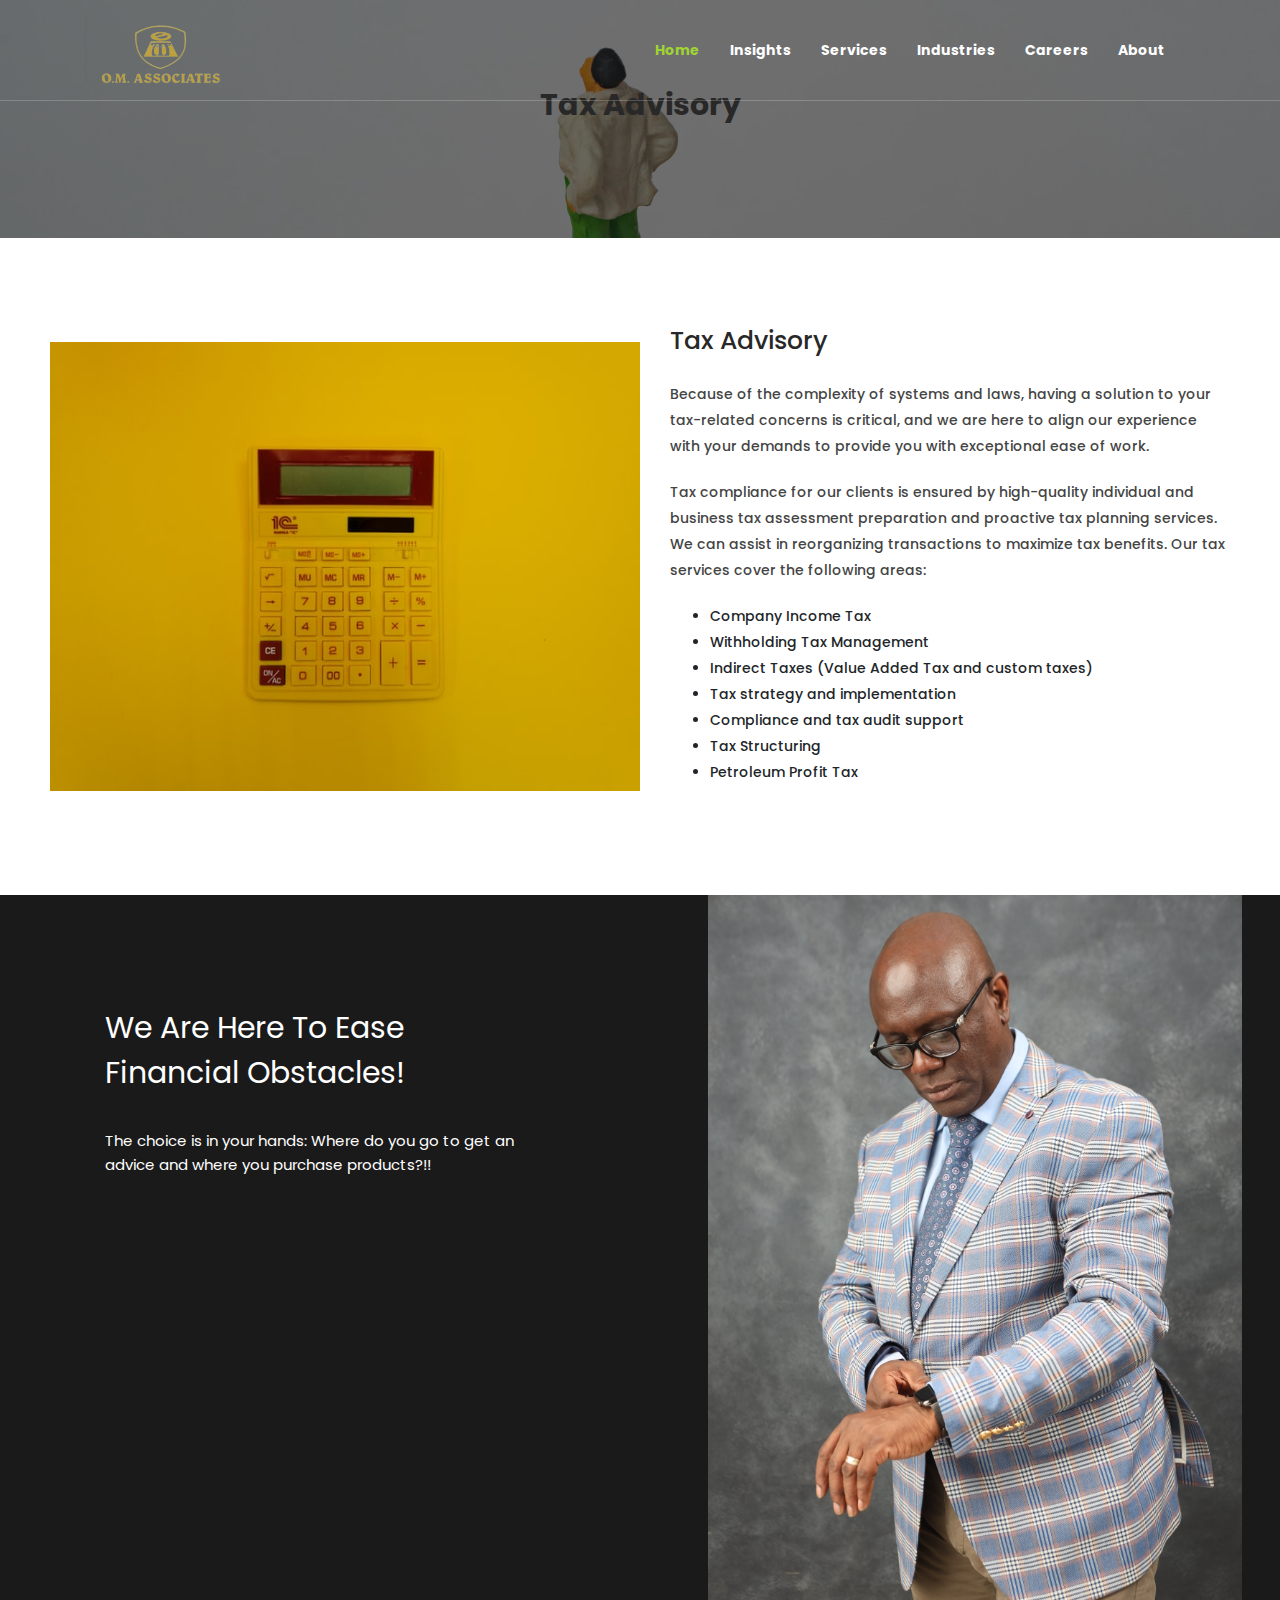
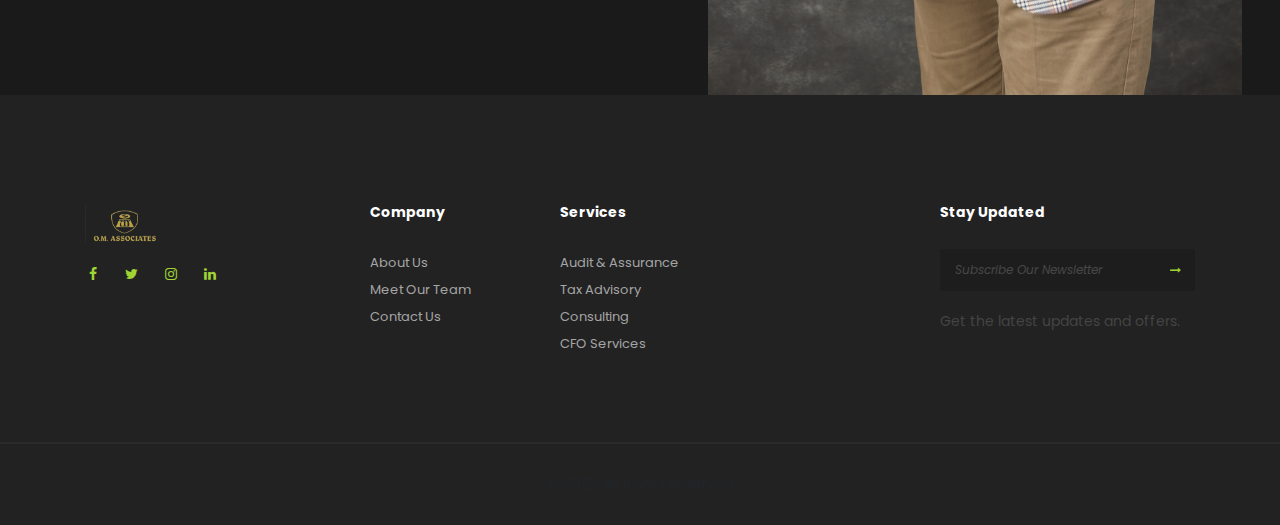
<file: tax-advisory.html>
<!DOCTYPE html>
<html dir="ltr" lang="en-US">
  <head>
    <!-- Document Meta
    ============================================= -->
    <meta charset="utf-8" />
    <meta http-equiv="X-UA-Compatible" content="IE=edge" />
    <!--IE Compatibility Meta-->
    <meta name="author" content="zytheme" />
    <meta
      name="viewport"
      content="width=device-width, initial-scale=1, maximum-scale=1"
    />
    <meta
      name="description"
      content="Audit, Tax, Management & Financial Consulting Firm"
    />
    <link href="assets/images/om-logo.jpg" rel="icon" />

    <!-- Fonts
    ============================================= -->
    <!-- <link
      href="http://fonts.googleapis.com/css?family=Montserrat:400,400i,500,500i,600,600i,700,700i,800%7CRoboto:300i,400,400i,500,500i,700"
      rel="stylesheet"
      type="text/css"
    /> -->

    <link rel="preconnect" href="https://fonts.googleapis.com">
    <link rel="preconnect" href="https://fonts.gstatic.com" crossorigin>
    <link href="https://fonts.googleapis.com/css2?family=Poppins:ital,wght@0,100;0,200;0,400;0,500;0,600;0,700;1,300&display=swap" rel="stylesheet">

    <!-- Stylesheets
    ============================================= -->
    <link href="assets/css/external.css" rel="stylesheet" />
    <link href="assets/css/style.css" rel="stylesheet" />
    <link rel="stylesheet" href="assets/css/om.css">


    <!-- RS5.0 Main Stylesheet -->
    <link
      rel="stylesheet"
      type="text/css"
      href="assets/revolution/css/settings.css"
    />
    <link
      rel="stylesheet"
      type="text/css"
      href="assets/revolution/css/layers.css"
    />
    <link
      rel="stylesheet"
      type="text/css"
      href="assets/revolution/css/navigation.css"
    />

    <!-- HTML5 shim, for IE6-8 support of HTML5 elements. All other JS at the end of file. -->
    <!--[if lt IE 9]>
      <script src="assets/js/html5shiv.js"></script>
      <script src="assets/js/respond.min.js"></script>
    <![endif]-->

    <!-- Document Title
    ============================================= -->
    <title>
      Audit, Tax, Management & Financial Consulting - O.M Associates
    </title>
  </head>
  <body>
    <div class="preloader">
      <div class="reverse-spinner"></div>
    </div>
    <!-- Document Wrapper
	============================================= -->
    <div id="wrapper" class="wrapper clearfix">
      <header id="navbar-spy" class="header header-1 header-transparent">
        <nav
          id="primary-menu"
          class="navbar navbar-expand-lg navbar-light navbar-bordered"
        >
          <div class="container nav-container">
            <a class="navbar-brand" href="#">
             
              <img
                class="logo logo-light logo-om"
                src="assets/images/new-logo.png"
                alt="Logo"
              />
             
            </a>
            <button
              class="navbar-toggler"
              type="button"
              data-toggle="collapse"
              data-target="#navbarContent"
              aria-controls="navbarContent"
              aria-expanded="false"
              aria-label="Toggle navigation"
            >
              <span class="navbar-toggler-icon"></span>
            </button>

            <!-- Collect the nav links, forms, and other content for toggling -->
            <div class="collapse navbar-collapse" id="navbarContent">
              <ul class="navbar-nav ml-auto">
                <!-- Home Menu-->
               
                  <li class="active">
                    <a href="index.html">Home</a>
                  </li>
                  
                <li>
                  <a href="blog-grid.html">Insights</a>
              </li>

              <li class="has-dropdown">
                <a
                  href="#"
                  data-toggle="dropdown"
                  class="dropdown-toggle menu-item"
                  data-hover="pages"
                  >Services</a
                >
                <ul class="dropdown-menu">
                  <li>
                    <a href="services.html">Our Services</a>
                  </li>
                  <li>
                    <a href="audit.html">Audit & Assurance</a>
                  </li>
                  
                  <li>
                    <a href="tax-advisory.html">Tax Advisory</a>
                  </li>
                  <li>
                    <a href="consulting.html">Consulting</a>
                  </li>
                  <li>
                    <a href="cfo-services.html">CFO Services</a>
                  </li>
                  <!-- <li>
                    <a href="faqs.html">FAQs</a>
                  </li> -->
                  
                </ul>
              </li>

                 <li>
                    <a href="industries.html">Industries</a>
                 </li>

                 <li>
                    <a href="career.html">Careers</a>
                </li>

                <li class="has-dropdown">
                  <a
                    href="#"
                    data-toggle="dropdown"
                    class="dropdown-toggle menu-item"
                    data-hover="pages"
                    >About</a
                  >
                  <ul class="dropdown-menu">
                    <li>
                      <a href="about.html">About Us</a>
                    </li>
                    <li>
                      <a href="our-team.html">Our Team</a>
                    </li>
                    
                    <li>
                      <a href="contact.html">Contact Us</a>
                    </li>
                   
                    
                  </ul>
                </li>

                <!-- <li>
                  <a href="gallery.html">Gallery</a>
                </li> -->
               
                
                <!-- <div class="module module-consultation pull-left">
                  <a class="btn" href="contact.html">Consultation</a>
                </div> -->
                <!-- Module Search -->
                <div class="module module-search pull-left">
                 
              </div>
            </div>
          </div>
        </nav>
      </header>
      <section id="page-title" class="page-title bg-overlay bg-overlay-dark bg-parallax">
        <div class="bg-section">
            <img src="assets/images/banner-4.jpg" alt="Background" />
        </div>
        <div class="container">
            <div class="row">
                <div class="col-sm-12 col-md-12 col-lg-8 offset-lg-2">
                    <div class="title text-center">
                        <div class="title--heading">
                            <h1>Tax Advisory</h1>
                        </div>
                        <div class="clearfix"></div>
                        <!-- <ol class="breadcrumb d-flex justify-content-center">
                            <li class="breadcrumb-item"><a href="index.html">Home</a></li>
                            <li class="breadcrumb-item active" aria-current="page">Services</li>
                        </ol> -->
                    </div>
                    <!-- .title end -->
                </div>
                <!-- .col-lg-8 end -->
            </div>
            <!-- .row end -->
        </div>
        <!-- .container end -->
    </section>

     
    <section class="other__services">
        <img src="assets/images/maxih.jpg" alt="" class="other-img">
        <div class="other__services-content">
        <h2 class="other__services--heading">Tax Advisory</h2>
        <p>Because of the complexity of systems and laws, having a solution to your tax-related concerns is critical, and we are here to align our experience with your demands to provide you with exceptional ease of work.</p>
        <p>Tax compliance for our clients is ensured by high-quality individual and business tax assessment preparation and proactive tax planning services. We can assist in reorganizing transactions to maximize tax benefits. Our tax services cover the following areas:</p>
        <ul>
            <li>Company Income Tax</li>
            <li> Withholding Tax Management</li>
            <li>Indirect Taxes (Value Added Tax and custom taxes)</li>
            <li>Tax strategy and implementation</li>
            <li>Compliance and tax audit support</li>
            <li>Tax Structuring</li>
            <li>Petroleum Profit Tax</li>
        </ul>
        </div>
    </section>

    <section
        id="featured3"
        class="featured featured-2 featured-3 featured-left bg-dark3 pt-0 pb-0"
      >
        <div class="container-fluid pr-0 pl-0">
          <div class="row">
            <div class="col-sm-12 col-md-12 col-lg-6 col-content">
              <div class="heading">
                <h2 class="heading--title color-white">
                  We Are Here To Ease<br /> Financial Obstacles!
                </h2>
                <p class="heading--desc color-white">
                  The choice is in your hands: Where do you go to get an advice
                  and where you purchase products?!!
                </p>
              </div>
              <!-- Feature Card #1 -->
              <div class="feature-card wow fadeInUp" data-wow-delay="100ms">
                <div class="feature-card-icon">
                  <i class="icon-refresh"></i>
                </div>
                <div class="feature-card-content">
                  <h3 class="feature-card-title">Advice and Guides</h3>
                  <p class="feature-card-desc">
                    Taking the time to manage your money better can really pay
                    off. It can help you stay on top of your bills and save
                    money yearly.
                  </p>
                </div>
              </div>
              <!-- feature-card end -->
              <!-- Feature Card #2 -->
              <div class="feature-card wow fadeInUp" data-wow-delay="200ms">
                <div class="feature-card-icon">
                  <i class="icon-speedometer"></i>
                </div>
                <div class="feature-card-content">
                  <h3 class="feature-card-title">On Time Services</h3>
                  <p class="feature-card-desc">
                    With our fast and innovative approach to finances, we make the experience enjoyable and professional
                  </p>
                </div>
              </div>
              <!-- feature-card end -->
              <!-- Feature Card #3 -->
              <div class="feature-card wow fadeInUp" data-wow-delay="300ms">
                <div class="feature-card-icon">
                  <i class="icon-lifesaver"></i>
                </div>
                <div class="feature-card-content">
                  <h3 class="feature-card-title">Best Support</h3>
                  <p class="feature-card-desc">
                    We bring the right people business solutions to challenge
                    established thinking and drive transformation.
                  </p>
                </div>
              </div>
              <!-- feature-card end -->
            </div>
            <!-- .col-lg-6 end -->
            <div class="col-sm-12 col-md-12 col-lg-6 pr-0">
              <div class="banner--img banner-mrom">
                <img src="assets/images/mrom-watch.JPG" alt="banner img" class="img-thank"/>
              </div>
            </div>
            <!-- .col-lg-6 end -->
          </div>
          <!-- .row end -->
        </div>
        <!-- .container end -->
      </section>
      <!-- #featured3 end -->
      
      <footer id="footer" class="footer footer-1">
        <!-- Widget Section
	============================================= -->
        <div class="footer-widget">
          <div class="container">
            <div class="row clearfix">
              <div class="col-12 col-md-6 col-lg-3 footer--widget widget-about">
                <div class="widget-content">
                  
                  <img
                class="logo logo-light logo-om footer-logo"
                src="assets/images/new-logo.png"
                alt="Logo"
              />
                
                  <div class="social-icons">
                    <a href="#" class="facebook"
                      ><i class="fa fa-facebook"></i
                    ></a>
                    <a href="#" class="twitter"
                      ><i class="fa fa-twitter"></i
                    ></a>
                    <a href="#" class="instagram"
                      ><i class="fa fa-instagram"></i
                    ></a>
                    <a href="#" class="linkedin"
                      ><i class="fa fa-linkedin"></i
                    ></a>
                  </div>
                </div>
              </div>
              <!-- .col-md-3 end -->
              <div
                class="col-12 col-sm-4 col-md-6 col-lg-2 footer--widget widget-links"
              >
                <div class="widget-title">
                  <h5>Company</h5>
                </div>
                <div class="widget-content">
                  <ul>
                    <li><a href="about.html">About Us</a></li>
                    <li><a href="our-team.html">Meet Our Team</a></li>
                    <li><a href="contact.html">Contact Us</a></li>
                    <!-- <li><a href="faqs.html">FAQs</a></li> -->
                  </ul>
                </div>
              </div>
              <!-- .col-md-2 end -->

              <!-- <div
                class="col-12 col-sm-8 col-md-6 col-lg-4 footer--widget widget-links widget-links-inline"
              > -->
              <div
              class="col-12 col-sm-8 col-md-6 col-lg-4 footer--widget widget-links "
            >
                <div class="widget-title">
                  <h5>Services</h5>
                </div>
                <div class="widget-content">
                  <ul>
                    <li><a href="audit.html">Audit & Assurance</a></li>
                    <li><a href="tax-advisory.html">Tax Advisory</a></li>
                    <li><a href="consulting.html">Consulting</a></li>
                    <li><a href="cfo-services.html">CFO Services</a></li>
                  </ul>
                </div>
              </div>
              <!-- .col-md-4 end -->

              <div
                class="col-12 col-md-6 col-lg-3 footer--widget widget-newsletter"
              >
                <div class="widget-title">
                  <h5>Stay Updated</h5>
                </div>
                <div class="widget-content">
                  <form class="form-newsletter mailchimp">
                    <input
                      type="email"
                      name="email"
                      class="form-control"
                      placeholder="Subscribe Our Newsletter"
                    />
                    <button type="submit">
                      <i class="fa fa-long-arrow-right"></i>
                    </button>
                  </form>
                  <div class="subscribe-alert"></div>
                  <div class="clearfix"></div>
                  <p>Get the latest updates and offers.</p>
                </div>
              </div>
              <!-- .col-md-3 end -->
              <div class="clearfix"></div>
            </div>
          </div>
          <!-- .container end -->
        </div>
        <!-- .footer-widget end -->

        <!-- Copyrights
	============================================= -->
        <div class="footer--bar">
          <div class="row">
            <div
              class="col-12 col-md-12 col-md-12 text--center footer--copyright"
            >
              <div class="copyright">
                <span>© 2022. All Rights Reserved</span>
              </div>
            </div>
          </div>
          <!-- .row end -->
        </div>
        <!-- .footer-copyright end -->
      </footer>

      <!-- <div id="back-to-top" class="backtop">
        <i class="fa fa-long-arrow-up"></i>
      </div> -->
      <div class="elfsight-app-087fb4f7-b159-458b-9ae5-0a7fde5696ef whatsapp-btn"></div>

    </div>
    <!-- #wrapper end -->

    <!-- Footer Scripts
============================================= -->
    <script src="assets/js/jquery-3.3.1.min.js"></script>
    <script src="assets/js/plugins.js"></script>
    <script src="assets/js/functions.js"></script>
    <!-- RS5.0 Core JS Files -->
    <script src="assets/revolution/js/jquery.themepunch.tools.min.js?rev=5.0"></script>
    <script src="assets/revolution/js/jquery.themepunch.revolution.min.js?rev=5.0"></script>
    <script src="assets/revolution/js/extensions/revolution.extension.video.min.js"></script>
    <script src="assets/revolution/js/extensions/revolution.extension.slideanims.min.js"></script>
    <script src="assets/revolution/js/extensions/revolution.extension.actions.min.js"></script>
    <script src="assets/revolution/js/extensions/revolution.extension.layeranimation.min.js"></script>
    <script src="assets/revolution/js/extensions/revolution.extension.kenburn.min.js"></script>
    <script src="assets/revolution/js/extensions/revolution.extension.navigation.min.js"></script>
    <script src="assets/revolution/js/extensions/revolution.extension.migration.min.js"></script>
    <script src="assets/revolution/js/extensions/revolution.extension.parallax.min.js"></script>
    <!-- RS Configration JS Files -->
    <script src="assets/js/rsconfig.js"></script>
    <script src="https://apps.elfsight.com/p/platform.js" defer></script>

  </body>
</html>
</file>
<file: assets/css/style.css>
@import url("https://fonts.googleapis.com/css2?family=Dancing+Script:wght@400;500;600&display=swap");

body,
html {
  overflow-x: hidden;
}

html {
  font-size: 13px;
  font-family: "Poppins", sans-serif;
}

body {
  background-color: #ffffff;
  font-family: "Poppins", sans-serif;
  font-size: 13px;
  font-weight: 400;
  /* color: #9b9b9b; */
  line-height: 1.5;
  margin: 0;
}

.wrapper {
  background-color: #ffffff;
}

* {
  outline: none;
}
::-moz-selection {
  text-shadow: none;
}

::selection {
  /* background-color: #a0d334; */
  background-color: goldenrod;
  color: #ffffff;
  text-shadow: none;
}

a {
  -webkit-transition: all 0.3s ease;
  -moz-transition: all 0.3s ease;
  -o-transition: all 0.3s ease;
  transition: all 0.3s ease;
  /* color: #a0d334; */
  color: goldenrod;
}

a:hover {
  /* color: #82ae26; */
  color: goldenrod;
  text-decoration: none;
}

a:focus {
  /* color: #82ae26; */
  color: goldenrod;
  outline: none;
  text-decoration: none;
}

a:active {
  /* color: #82ae26; */
  color: goldenrod;
  outline: none;
  text-decoration: none;
}

textarea {
  resize: none;
}

button.btn {
  margin-bottom: 0;
}

.btn:focus,
.btn:active:focus,
.btn.active:focus,
.btn.focus,
.btn.focus:active,
.btn.active.focus,
button:focus {
  outline: none;
}

.modal-backdrop {
  z-index: 1020;
  background-color: rgba(34, 34, 34, 0.95);
}

.fullscreen {
  height: 100vh !important;
}

img {
  object-fit: contain;
}

/* Medium Devices, Desktops */
@media only screen and (max-width: 992px) {
  .fullscreen {
    height: auto !important;
  }
}

/*------------------------------------*\
    #TYPOGRAPHY
\*------------------------------------*/
/* Heading Text */
.h1,
.h2,
.h3,
.h4,
.h5,
.h6,
h1,
h2,
h3,
h4,
h5,
h6 {
  color: #282828;
  /* font-family: "Montserrat"; */
  font-family: "Poppins", sans-serif;
  font-weight: 700;
  margin: 0 0 28px;
  line-height: 1;
}

.h1,
h1 {
  font-size: 30px;
}

.h2,
h2 {
  font-size: 28px;
}

.h3,
h3 {
  font-size: 24px;
}

.h4,
h4 {
  font-size: 22px;
}

.h5,
h5 {
  font-size: 20px;
}

.h6,
h6 {
  font-size: 18px;
}

p {
  font-weight: 400;
  /* line-height: 22px; */
  font-size: 14px;
  line-height: 25px;
  color: #444;
}

.lead {
  font-size: 16px;
  line-height: 1.8;
}

/* Aligning Text */
.text--left {
  text-align: left !important;
}

.text--right {
  text-align: right !important;
}

.text--center {
  text-align: center !important;
}

.text--just {
  text-align: justify !important;
}

.align--top {
  vertical-align: top;
}

.align--bottom {
  vertical-align: bottom;
}

.align--middle {
  vertical-align: middle;
}

.align--baseline {
  vertical-align: baseline;
}

/* Weight Text */
.bold {
  font-weight: bold !important;
}

.regular {
  font-weight: normal !important;
}

.medium {
  font-weight: 500 !important;
}

.italic {
  font-style: italic;
}

.break-word {
  word-wrap: break-word;
}

.no-wrap {
  white-space: nowrap;
}

/* Text Color */
.text-white {
  color: #ffffff !important;
}

.text-gray {
  color: #f9f9f9 !important;
}

.text-black {
  /* color: #282828; */
  color: #000;
}

.text-theme {
  /* color: #a0d334 !important; */
  color: goldenrod !important;
}

.text--capitalize {
  text-transform: capitalize !important;
}

.text--uppercase {
  text-transform: uppercase !important;
}

.font-heading {
  font-family: "Poppins", sans-serif;
}

.font-body {
  font-family: "Poppins", sans-serif;
}

.font-18 {
  font-size: 24px;
}

.font-16 {
  font-size: 16px;
}

.font-20 {
  font-size: 20px;
}

.font-40 {
  font-size: 40px;
}

/* Custom, iPhone Retina */
@media only screen and (min-width: 320px) and (max-width: 767px) {
  text-center-xs {
    text-align: center !important;
  }
}

/* Small Devices, Tablets */
@media only screen and (min-width: 768px) and (max-width: 991px) {
  text-center-sm {
    text-align: center !important;
  }
}

.higlighted-style1 {
  /* background-color: #a0d334; */
  background-color: goldenrod;
  color: #fff;
  padding: 5px 0;
}

.higlighted-style2 {
  background-color: #282828;
  color: #fff;
  padding: 5px 0;
}

.higlighted-style3 {
  background-color: #f9f9f9;
  /* color: #a0d334; */
  color: goldenrod;
  padding: 5px 0;
}

/*------------------------------------*\
    #COLORS
\*------------------------------------*/
.color-heading {
  color: #282828 !important;
}

.color-theme {
  /* color: #a0d334 !important; */
  color: goldenrod !important;
}

.color-white {
  color: #ffffff !important;
}

.color-gray {
  color: #f9f9f9 !important;
}

/*------------------------------------*\
    #Align
\*------------------------------------*/
address,
blockquote,
dd,
dl,
fieldset,
form,
ol,
p,
pre,
table,
ul {
  margin-bottom: 20px;
}

section {
  padding-top: 90px;
  padding-bottom: 90px;
  overflow: hidden;
}

/* All margin */
.m-0 {
  margin: 0 !important;
}

.m-xs {
  margin: 10px;
}

.m-sm {
  margin: 20px;
}

.m-md {
  margin: 40px;
}

.m-lg {
  margin: 80px;
}

/* top margin */
.mt-0 {
  margin-top: 0;
}

.mt-xs {
  margin-top: 10px;
}

.mt-10 {
  margin-top: 10px !important;
}

.mt-20 {
  margin-top: 20px !important;
}

.mt-30 {
  margin-top: 30px !important;
}

.mt-40 {
  margin-top: 40px !important;
}

.mt-50 {
  margin-top: 50px !important;
}

.mt-60 {
  margin-top: 60px;
}

.mt-70 {
  margin-top: 70px !important;
}

.mt-80 {
  margin-top: 80px !important;
}

.mt-90 {
  margin-top: 90px !important;
}

.mt-100 {
  margin-top: 100px !important;
}

.mt-150 {
  margin-top: 150px;
}

/* bottom margin */
.mb-0 {
  margin-bottom: 0 !important;
}

.mb-15 {
  margin-bottom: 15px;
}

.mb-10 {
  margin-bottom: 10px !important;
}

.mb-20 {
  margin-bottom: 20px !important;
}

.mb-25 {
  margin-bottom: 25px !important;
}

.mb-30 {
  margin-bottom: 30px !important;
}

.mb-40 {
  margin-bottom: 40px !important;
}

.mb-45 {
  margin-bottom: 45px !important;
}

.mb-50 {
  margin-bottom: 50px !important;
}

.mb-55 {
  margin-bottom: 50px !important;
}

.mb-40 {
  margin-bottom: 40px !important;
}

.mb-60 {
  margin-bottom: 60px !important;
}

.mb-70 {
  margin-bottom: 70px !important;
}

.mb-80 {
  margin-bottom: 80px !important;
}

.mb-90 {
  margin-bottom: 90px !important;
}

.mb-100 {
  margin-bottom: 100px !important;
}

.mb-120 {
  margin-bottom: 120px !important;
}

.mb-150 {
  margin-bottom: 150px !important;
}

/* right margin */
.mr-0 {
  margin-right: 0;
}

.mr-30 {
  margin-right: 30px !important;
}

.mr-50 {
  margin-right: 50px;
}

.mr-60 {
  margin-right: 60px;
}

.mr-150 {
  margin-right: 150px;
}

/* left margin */
.ml-0 {
  margin-left: 0;
}

.ml-xs {
  margin-left: 10px;
}

.ml-sm {
  margin-left: 20px;
}

.ml-md {
  margin-left: 40px;
}

.ml-lg {
  margin-left: 80px;
}

.ml-30 {
  margin-left: 30px !important;
}

.ml-50 {
  margin-left: 50px;
}

.ml-60 {
  margin-left: 60px;
}

.ml-150 {
  margin-left: 150px;
}

/* All padding */
.p-0 {
  padding: 0 !important;
}

.p-xs {
  padding: 10px;
}

.p-sm {
  padding: 20px;
}

.p-md {
  padding: 40px;
}

.p-lg {
  padding: 80px;
}

/* top padding */
.pt-0 {
  padding-top: 0 !important;
}

.pt-30 {
  padding-top: 30px !important;
}

.pt-40 {
  padding-top: 40px !important;
}

.pt-50 {
  padding-top: 50px;
}

.pt-60 {
  padding-top: 60px;
}

.pt-70 {
  padding-top: 70px !important;
}

.pt-80 {
  padding-top: 80px !important;
}

.pt-90 {
  padding-top: 90px !important;
}

.pt-100 {
  padding-top: 100px !important;
}

.pt-150 {
  padding-top: 150px !important;
}

.pt-220 {
  padding-top: 220px !important;
}

/* bottom padding */
.pb-0 {
  padding-bottom: 0 !important;
}

.pb-20 {
  padding-bottom: 20px !important;
}

.pb-30 {
  padding-bottom: 30px !important;
}

.pb-50 {
  padding-bottom: 50px !important;
}

.pb-60 {
  padding-bottom: 60px !important;
}

.pb-70 {
  padding-bottom: 70px !important;
}

.pb-80 {
  padding-bottom: 80px !important;
}

.pb-85 {
  padding-bottom: 85px !important;
}

.pb-90 {
  padding-bottom: 90px !important;
}

.pb-100 {
  padding-bottom: 100px !important;
}

/* right padding */
.pr-0 {
  padding-right: 0;
}

.pr-xs {
  padding-right: 10px;
}

.pr-sm {
  padding-right: 20px;
}

.pr-md {
  padding-right: 40px;
}

.pr-lg {
  padding-right: 80px;
}

.pr-15 {
  padding-right: 15px !important;
}

.pr-30 {
  padding-right: 30px !important;
}

.pr-50 {
  padding-right: 50px;
}

.pr-60 {
  padding-right: 60px;
}

.pr-70 {
  padding-right: 70px;
}

.pr-100 {
  padding-right: 100px !important;
}

.pr-150 {
  padding-right: 150px;
}

/* left padding */
.pl-0 {
  padding-left: 0;
}

.pl-30 {
  padding-left: 30px;
}

.pl-50 {
  padding-left: 50px;
}

.pl-60 {
  padding-left: 60px;
}

.pl-70 {
  padding-left: 70px;
}

.pl-100 {
  padding-left: 100px !important;
}

.pl-150 {
  padding-left: 150px;
}

/* Postions */
.fixed {
  position: fixed;
}

.relative {
  position: relative;
}

.absolute {
  position: absolute;
}

.static {
  position: static;
}

/* Zindex*/
.zindex-1 {
  z-index: 1;
}

.zindex-2 {
  z-index: 2;
}

.zindex-3 {
  z-index: 3;
}

/* Borders */
.border-all {
  border: 1px solid #a0d334;
}

.border-top {
  border-top: 1px solid #a0d334;
}

.border-bottom {
  border-bottom: 1px solid #a0d334;
}

.border-right {
  border-right: 1px solid #a0d334;
}

.border-left {
  border-left: 1px solid #a0d334;
}

/* Display */
.inline {
  display: inline;
}

.block {
  display: block;
}

.inline-block {
  display: inline-block;
}

.hide {
  display: none;
}

.flex {
  display: flex;
}

@media only screen and (max-width: 767px) {
  section {
    padding-top: 60px;
    padding-bottom: 60px;
  }

  .text-center-xs {
    text-align: center !important;
  }

  .pull-none-xs {
    float: none !important;
    text-align: center !important;
  }

  .mb-15-xs {
    margin-bottom: 15px;
  }

  .mb-30-xs {
    margin-bottom: 30px !important;
  }

  .mb-40-xs {
    margin-bottom: 40px !important;
  }

  .mb-50-xs {
    margin-bottom: 50px;
  }

  .mb-60-xs {
    margin-bottom: 60px !important;
  }

  .p-none-xs {
    padding-right: 0;
    padding-left: 0;
  }
}

@media only screen and (min-width: 768px) and (max-width: 991px) {
  .text-center-sm {
    text-align: center !important;
  }

  .mb-0-sm {
    margin-bottom: 0;
  }

  .mb-15-sm {
    margin-bottom: 15px;
  }

  .mb-30-sm {
    margin-bottom: 30px !important;
  }

  .mb-40-sm {
    margin-bottom: 40px;
  }

  .mb-50-sm {
    margin-bottom: 50px;
  }

  .mb-60-sm {
    margin-bottom: 60px;
  }

  .pb-15-sm {
    padding-bottom: 15px;
  }

  .pb-30-sm {
    padding-bottom: 30px;
  }

  .pb-50-sm {
    padding-bottom: 50px;
  }

  .pb-60-sm {
    padding-bottom: 60px;
  }

  .p-none-sm {
    padding-right: 0;
    padding-left: 0;
  }

  .pull-none-sm {
    float: none !important;
    text-align: center !important;
  }
}

.border-b {
  border-bottom: 1px solid #f9f9f9;
}

.mt--80 {
  margin-top: -80px;
}

/*------------------------------------*\
    #Grid
\*------------------------------------*/
.row-no-padding [class*="col-"] {
  padding-left: 0 !important;
  padding-right: 0 !important;
}

.col-lg-5ths,
.col-md-5ths,
.col-sm-5ths,
.col-xs-5ths {
  position: relative;
  min-height: 1px;
  padding-right: 15px;
  padding-left: 15px;
}

.col-xs-5ths {
  width: 20%;
  float: left;
}

@media (min-width: 768px) {
  .col-sm-5ths {
    width: 20%;
    float: left;
  }
}

@media (min-width: 992px) {
  .col-md-5ths {
    width: 20%;
    float: left;
  }
}

@media (min-width: 1200px) {
  .col-lg-5ths {
    width: 20%;
    float: left;
  }
}

.col-content {
  padding: 120px 100px 110px 120px;
}

/* Custom, iPhone Retina */
@media only screen and (min-width: 320px) and (max-width: 767px) {
  .col-content {
    padding: 40px !important;
  }
}

/* Small Devices, Tablets */
/* Postion Helpers */
.pos-fixed {
  position: fixed;
}

.pos-relative {
  position: relative;
}

.pos-absolute {
  position: absolute;
}

.pos-static {
  position: static;
}

.pos-top {
  top: 0;
}

.pos-bottom {
  bottom: 0;
}

.pos-right {
  right: 0;
}

.pos-left {
  left: 0;
}

.pos-vertical-center {
  position: relative;
  top: 50%;
  -webkit-transform: perspective(1px) translateY(-50%);
  -moz-transform: perspective(1px) translateY(-50%);
  -o-transform: perspective(1px) translateY(-50%);
  transform: perspective(1px) translateY(-50%);
}

.height-700 {
  height: 700px !important;
}

.height-500 {
  height: 500px !important;
}

.height-800 {
  height: 800px !important;
}

@media only screen and (min-width: 992px) {
  .hidden-lg,
  .hidden-md {
    display: none;
  }
}

/*------------------------------------*\
    #Blockquotes
\*------------------------------------*/
.blockquote,
blockquot {
  font-size: 20px;
  font-family: "Poppins", sans-serif;
  color: #9b9b9b;
  font-style: italic;
  line-height: 28px;
  font-weight: 500;
  padding: 30px 0 30px 30px;
  position: relative;
}

.quote-author {
  font-family: "Poppins", sans-serif;
  display: block;
  font-size: 14px;
  font-style: normal;
  font-weight: 600;
  line-height: 1;
  color: #282828;
  margin-top: 18px;
}

.blockquote-1 {
  border-left: 6px solid #282828;
}

.blockquote-3,
.blockquote-4 {
  padding-right: 30px;
}

.blockquote-2,
.blockquote-3,
.blockquote-4 {
  border-left: none;
}

.blockquote-2:after,
.blockquote-2:before {
  font-family: "Poppins", sans-serif;
  font-size: 16px;
  position: absolute;
  color: #282828;
  line-height: 1.8;
}

.blockquote-2:before {
  content: "\f10d";
  top: 0;
  left: 0;
}

.blockquote-2:after {
  content: "\f10e";
  right: 0;
  bottom: 0;
}

.blockquote-3 {
  color: #a0d334;
  background-color: #f4f4f4;
  -webkit-border-radius: 0;
  -moz-border-radius: 0;
  border-radius: 0;
}

.blockquote-4 {
  color: #ffffff;
  background-color: #282828;
  -webkit-border-radius: 5px;
  -moz-border-radius: 5px;
  border-radius: 5px;
}

.blockquote-4 .quote-author {
  color: #ffffff;
}

/*------------------------------------*\
    #BACKGROUNDS
\*------------------------------------*/
.bg-theme {
  background-color: #a0d334 !important;
}

.bg-gray {
  background-color: #f9f9f9 !important;
}

.bg-white {
  background-color: #ffffff !important;
}

.bg-dark {
  background-color: #222222 !important;
}

.bg-dark2 {
  background-color: #282828 !important;
}

.bg-dark3 {
  background-color: #1b1a1a !important;
}

.bg-secondary {
  background-color: #333333;
}

/* Background Image */
.bg-section {
  position: relative;
  overflow: hidden;
  z-index: 1;
  -webkit-background-size: cover;
  -moz-background-size: cover;
  -ms-background-size: cover;
  -o-background-size: cover;
  background-size: cover;
  /*background-attachment: fixed;*/
  background-repeat: no-repeat;
  background-position: center center;
  width: 100%;
  height: 100%;
}

.bg-parallax {
  background-attachment: fixed;
}

.bg-overlay:before {
  content: "";
  display: inline-block;
  height: 100%;
  left: 0;
  position: absolute;
  top: 0;
  width: 100%;
  z-index: -1;
}

.bg-overlay-light:before {
  background-color: #ffffff;
  opacity: 0.8;
}

.bg-overlay-dark:before {
  background-image: -webkit-linear-gradient(
    to bottom,
    rgba(27, 26, 26, 0.5) 0%,
    rgba(27, 26, 26, 0) 31%,
    rgba(27, 26, 26, 0) 82%
  );
  background-image: -moz-linear-gradient(
    to bottom,
    rgba(27, 26, 26, 0.5) 0%,
    rgba(27, 26, 26, 0) 31%,
    rgba(27, 26, 26, 0) 82%
  );
  background-image: -o-linear-gradient(
    to bottom,
    rgba(27, 26, 26, 0.5) 0%,
    rgba(27, 26, 26, 0) 31%,
    rgba(27, 26, 26, 0) 82%
  );
  background-image: linear-gradient(
    to bottom,
    rgba(27, 26, 26, 0.5) 0%,
    rgba(27, 26, 26, 0) 31%,
    rgba(27, 26, 26, 0) 82%
  );
  background-color: #1b1a1a;
  opacity: 0.6;
}

.bg-overlay-dark2:before {
  background-image: -webkit-linear-gradient(
    to bottom,
    rgba(27, 26, 26, 0.5) 0%,
    rgba(27, 26, 26, 0) 31%,
    rgba(27, 26, 26, 0) 82%
  );
  background-image: -moz-linear-gradient(
    to bottom,
    rgba(27, 26, 26, 0.5) 0%,
    rgba(27, 26, 26, 0) 31%,
    rgba(27, 26, 26, 0) 82%
  );
  background-image: -o-linear-gradient(
    to bottom,
    rgba(27, 26, 26, 0.5) 0%,
    rgba(27, 26, 26, 0) 31%,
    rgba(27, 26, 26, 0) 82%
  );
  background-image: linear-gradient(
    to bottom,
    rgba(27, 26, 26, 0.5) 0%,
    rgba(27, 26, 26, 0) 31%,
    rgba(27, 26, 26, 0) 82%
  );
  background-color: #1b1a1a;
  opacity: 0.75;
}

.bg-overlay-dark3:before {
  background-image: -webkit-linear-gradient(
    to bottom,
    rgba(27, 26, 26, 0.5) 0%,
    rgba(27, 26, 26, 0) 31%,
    rgba(27, 26, 26, 0) 82%
  );
  background-image: -moz-linear-gradient(
    to bottom,
    rgba(27, 26, 26, 0.5) 0%,
    rgba(27, 26, 26, 0) 31%,
    rgba(27, 26, 26, 0) 82%
  );
  background-image: -o-linear-gradient(
    to bottom,
    rgba(27, 26, 26, 0.5) 0%,
    rgba(27, 26, 26, 0) 31%,
    rgba(27, 26, 26, 0) 82%
  );
  background-image: linear-gradient(
    to bottom,
    rgba(27, 26, 26, 0.5) 0%,
    rgba(27, 26, 26, 0) 31%,
    rgba(27, 26, 26, 0) 82%
  );
  background-color: #1b1a1a;
  opacity: 0.85;
}

.bg-overlay-dark4:before {
  background-image: -webkit-linear-gradient(
    to bottom,
    rgba(27, 26, 26, 0.5) 0%,
    rgba(27, 26, 26, 0) 31%,
    rgba(27, 26, 26, 0) 82%
  );
  background-image: -moz-linear-gradient(
    to bottom,
    rgba(27, 26, 26, 0.5) 0%,
    rgba(27, 26, 26, 0) 31%,
    rgba(27, 26, 26, 0) 82%
  );
  background-image: -o-linear-gradient(
    to bottom,
    rgba(27, 26, 26, 0.5) 0%,
    rgba(27, 26, 26, 0) 31%,
    rgba(27, 26, 26, 0) 82%
  );
  background-image: linear-gradient(
    to bottom,
    rgba(27, 26, 26, 0.5) 0%,
    rgba(27, 26, 26, 0) 31%,
    rgba(27, 26, 26, 0) 82%
  );
  background-color: #1b1a1a;
  opacity: 0.85;
}

.bg-overlay-theme:before {
  background-color: #a0d334;
  opacity: 0.35;
}

.bg-overlay-theme2:before {
  background-image: -webkit-linear-gradient(
    to top,
    rgba(249, 249, 249, 0) 0%,
    rgba(249, 249, 249, 0) 45%,
    #f9f9f9 92%
  );
  background-image: -moz-linear-gradient(
    to top,
    rgba(249, 249, 249, 0) 0%,
    rgba(249, 249, 249, 0) 45%,
    #f9f9f9 92%
  );
  background-image: -o-linear-gradient(
    to top,
    rgba(249, 249, 249, 0) 0%,
    rgba(249, 249, 249, 0) 45%,
    #f9f9f9 92%
  );
  background-image: linear-gradient(
    to top,
    rgba(249, 249, 249, 0) 0%,
    rgba(249, 249, 249, 0) 45%,
    #f9f9f9 92%
  );
  background-color: #a0d334;
  opacity: 0.96;
}

.bg-overlay-theme2:after {
  position: absolute;
  top: 0;
  left: 0;
  content: "";
  background: linear-gradient(
    to top,
    rgba(255, 255, 255, 0.1) 0%,
    rgba(255, 255, 255, 0) 1%,
    #ffffff 35%
  );
  height: 150px;
  width: 100%;
  z-index: -1;
}

.bg-overlay-theme3:before {
  background-color: #a0d334;
  opacity: 0.9;
}

/* Background Video */
.bg-video {
  position: relative;
}

.bg-video .bg-player {
  bottom: 0;
  left: 0;
  right: 0;
  position: absolute;
  top: 0;
  width: 100%;
  background: url(polina.jpg) no-repeat;
  min-height: 500px;
}

.bg-video .vidbg {
  min-width: 100%;
  min-height: 100%;
}

.bg-vyoutube {
  z-index: 550;
  text-align: center;
  height: 100%;
  min-height: 100%;
  position: relative;
  overflow: hidden;
}

.no-shadow {
  box-shadow: none !important;
}

/*------------------------------------*\
    #BUTTONS
\*------------------------------------*/
.btn {
  font-family: "Poppins", sans-serif;
  position: relative;
  z-index: 2;
  font-size: 14px;
  font-weight: 700;
  text-transform: capitalize;
  text-align: center;
  border-radius: 0;
  padding: 0;
  line-height: 48px;
  width: 170px;
  height: 50px;
  letter-spacing: 0.26px;
  -webkit-transition: all 0.3s ease-in-out;
  -moz-transition: all 0.3s ease-in-out;
  transition: all 0.3s ease-in-out;
}

.btn.active,
.btn:active,
.btn.focus,
.btn:focus {
  -moz-box-shadow: none;
  -webkit-box-shadow: none;
  box-shadow: none;
  outline: none;
}

/* Button Primary */
.btn--primary {
  background-color: #a0d334;
  color: #ffffff;
  border: 2px solid #a0d334;
}

.btn--primary:active,
.btn--primary:focus,
.btn--primary:hover {
  background-color: #8fbf29;
  color: #ffffff;
  border-color: #8fbf29;
}

.btn--primary.btn--inverse:active,
.btn--primary.btn--inverse:focus,
.btn--primary.btn--inverse:hover {
  background-color: #ffffff;
  color: #a0d334;
  border-color: #ffffff;
}

/* Button Secondary*/
.btn--secondary {
  background-color: #282828;
  color: #ffffff;
  border: 2px solid #282828;
}

.btn--secondary:active,
.btn--secondary:focus,
.btn--secondary:hover {
  background-color: #a0d334;
  color: #ffffff;
  border-color: #a0d334;
}

.btn--secondary.btn--inverse:active,
.btn--secondary.btn--inverse:focus,
.btn--secondary.btn--inverse:hover {
  background-color: #ffffff;
  color: #282828;
  border-color: #ffffff;
}

/* Button White */
.btn--white {
  background-color: #ffffff;
  color: #282828;
  border: 2px solid #ffffff;
}

.btn--white:active,
.btn--white:focus,
.btn--white:hover {
  background-color: #a0d334;
  color: #ffffff;
  border-color: #a0d334;
}

/* Button Block */
.btn--block {
  width: 100%;
}

.btn--auto {
  width: auto;
}

/* Button Rounded */
.btn--rounded {
  border-radius: 7px;
}

/* Button Link */
.btn--link {
  background-color: transparent;
  border-color: transparent;
}

.btn--link.btn--primary {
  color: #a0d334;
}

.btn--link.btn--primary:active,
.btn--link.btn--primary:focus,
.btn--link.btn--primary:hover {
  color: #282828;
  background-color: transparent;
  border-color: transparent;
}

.btn--link.btn--secondary {
  color: #282828;
}

.btn--link.btn--secondary:active,
.btn--link.btn--secondary:focus,
.btn--link.btn--secondary:hover {
  color: #a0d334;
  background-color: transparent;
  border-color: transparent;
}

/* Button Bordered */
.btn--bordered {
  background-color: transparent;
}

.btn--bordered.btn--primary {
  color: #a0d334;
  border-color: #a0d334;
}

.btn--bordered.btn--primary:active,
.btn--bordered.btn--primary:focus,
.btn--bordered.btn--primary:hover {
  color: #ffffff;
  background-color: #a0d334;
  border-color: #a0d334;
}

.btn--bordered.btn--secondary {
  color: #282828;
  border-color: #282828;
}

.btn--bordered.btn--secondary:active,
.btn--bordered.btn--secondary:focus,
.btn--bordered.btn--secondary:hover {
  color: #ffffff;
  background-color: #282828;
  border-color: #282828;
}

.btn--bordered.btn--white {
  color: #ffffff;
  border-color: #ffffff;
}

.btn--bordered.btn--white:active,
.btn--bordered.btn--white:focus,
.btn--bordered.btn--white:hover {
  color: #a0d334;
  background-color: #ffffff;
  border-color: #ffffff;
}

.btn--white.btn--secondary {
  color: #282828;
  border-color: #ffffff;
  background-color: #ffffff;
}

.btn--white.btn--secondary:active,
.btn--white.btn--secondary:focus,
.btn--white.btn--secondary:hover {
  color: #ffffff;
  background-color: #a0d334;
  border-color: #a0d334;
}

.btn--slide:last-of-type {
  margin-left: -6px;
}

.btn--slide-wide {
  width: 270px;
}

.btn--video {
  color: #ffffff;
  font-size: 13px;
  font-weight: 600;
  line-height: 51px;
  text-transform: uppercase;
  padding-left: 50px;
}

.btn--video i {
  position: absolute;
  left: 0;
  top: 0;
  color: #f9f9f9;
  font-size: 48px;
}

.btn--video:hover,
.btn--video:hover i {
  color: #a0d334;
}

/* Buttom Video With Bordered */
.btn--video-bordered {
  width: 68px;
  height: 68px;
  line-height: 65px;
  border-radius: 50%;
  border-radius: 33px;
  background-color: rgba(255, 255, 255, 0.2);
  -webkit-transition: all 0.4s;
  -moz-transition: all 0.4s;
  -ms-transition: all 0.4s;
  -o-transition: all 0.4s;
  transition: all 0.4s;
}

.btn--video-bordered .btn--video {
  padding-left: 0;
  width: 48px;
  height: 48px;
  color: #f9f9f9;
}

.btn--video-bordered .btn--video i {
  left: 9px;
}

.btn--video-bordered:hover {
  background-color: #ffffff;
}

.btn--video-bordered:hover .btn--video,
.btn--video-bordered:hover .btn--video i {
  color: #a0d334;
}

/* Buttom More */
.btn-more span {
  position: relative;
  padding-right: 7px;
}

.btn-more span:before {
  position: absolute;
  content: "";
  left: 0;
  top: 50%;
  width: 8px;
  margin-left: -7px;
  height: 2px;
  background-color: #222222;
}

.btn-more span:after {
  position: absolute;
  content: "";
  left: -4px;
  top: 50%;
  margin-top: -3px;
  width: 2px;
  height: 8px;
  background-color: #222222;
}

.btn-more:hover span:after,
.btn-more:hover span:before {
  background-color: #ffffff;
}

/* Buttom Link */
.btn--link.btn-more {
  color: #a0d334;
  height: 15px;
  line-height: 15px;
}

.btn--link.btn-more:hover {
  color: #282828;
}

.btn--link.btn-more span:after,
.btn--link.btn-more span:before {
  background-color: #a0d334;
}

.btn--link.btn-more:hover span:after,
.btn--link.btn-more:hover span:before {
  background-color: #282828;
}

/* Button Action */
.btn--action {
  line-height: 130px;
  height: 130px;
}

.btn--action span:after,
.btn--action span:before {
  background-color: #ffffff;
}

.btn--lg {
  width: 270px;
  height: 70px;
  line-height: 68px;
}

.btn--gradient {
  line-height: 55px;
  background: -moz-linear-gradient(
    180deg,
    #98cb2b 0%,
    #9dd031 64%,
    #a2d536 100%
  );
  background: -webkit-linear-gradient(
    180deg,
    #98cb2b 0%,
    #9dd031 64%,
    #a2d536 100%
  );
  background: -ms-linear-gradient(
    180deg,
    #98cb2b 0%,
    #9dd031 64%,
    #a2d536 100%
  );
  background: linear-gradient(180deg, #98cb2b 0%, #9dd031 64%, #a2d536 100%);
  color: #ffffff;
  border: none;
}

.btn--gradient:active,
.btn--gradient:focus,
.btn--gradient:hover {
  color: #ffffff;
  background-image: -moz-linear-gradient(
    180deg,
    #222222 0%,
    #2b2b2b 64%,
    #333333 100%
  );
  background-image: -webkit-linear-gradient(
    180deg,
    #222222 0%,
    #2b2b2b 64%,
    #333333 100%
  );
  background-image: -ms-linear-gradient(
    180deg,
    #222222 0%,
    #2b2b2b 64%,
    #333333 100%
  );
  background-image: linear-gradient(
    180deg,
    #222222 0%,
    #2b2b2b 64%,
    #333333 100%
  );
}

/*------------------------------------*\
    #FORMS
\*------------------------------------*/
.form-control {
  color: #9b9b9b;
  font-size: 13px;
  font-weight: 400;
  height: 51px;
  line-height: 49px;
  border: 1px solid transparent;
  background: #f4f4f4;
  padding: 0 0 0 20px;
  margin-bottom: 30px;
  position: relative;
  border-radius: 2px;
  -moz-box-shadow: none;
  -webkit-box-shadow: none;
  box-shadow: none;
}

.form-control:focus {
  border-color: #a0d334;
  -moz-box-shadow: none;
  -webkit-box-shadow: none;
  box-shadow: none;
  background: #f4f4f4;
}
/* Placeholder */
.form-control::-webkit-input-placeholder {
  color: #9b9b9b;
  text-transform: capitalize;
}
.form-control:-moz-placeholder {
  color: #9b9b9b;
  text-transform: capitalize;
}
.form-control::-moz-placeholder {
  color: #9b9b9b;
  text-transform: capitalize;
}
.form-control:-ms-input-placeholder {
  color: #9b9b9b;
  text-transform: capitalize;
}

.form-select {
  position: relative;
}

.form-select i {
  position: absolute;
  font-size: 19px;
  font-weight: 400;
  line-height: 49px;
  right: 20px;
  top: 0;
  z-index: 1;
  pointer-events: none;
  cursor: pointer;
  color: #9b9b9b;
}

.form-select select {
  color: #9b9b9b;
  cursor: pointer;
  -webkit-appearance: none;
  -moz-appearance: none;
  appearance: none;
}

/* Input Checkbox */
.input-checkbox {
  margin-bottom: 30px;
}

.label-checkbox {
  display: block;
  position: relative;
  cursor: pointer;
  font-size: 18px;
  line-height: 18px;
  z-index: 2;
}

.label-checkbox input {
  position: absolute;
  z-index: -1;
  opacity: 0;
}

.check-indicator {
  position: absolute;
  top: 2px;
  left: 0;
  height: 17px;
  width: 17px;
  background: transparent;
  border: 1px solid #e1e3e3;
  border-radius: 2px;
}

.label-checkbox input:checked ~ .check-indicator {
  background: #ffffff;
}

.check-indicator:after {
  content: "";
  position: absolute;
  display: none;
}

.label-checkbox .check-indicator:after {
  left: 4px;
  top: 1px;
  width: 6px;
  height: 12px;
  border: solid #a0d334;
  border-width: 0 2px 2px 0;
  -webkit-transform: rotate(45deg);
  -moz-transform: rotate(45deg);
  transform: rotate(45deg);
}

.label-checkbox input:checked ~ .check-indicator:after {
  display: block;
}

.input-checkbox p {
  display: block;
  position: relative;
  font-size: 13px;
  padding-left: 30px;
  line-height: 20px;
  text-align: left;
  margin-bottom: 0;
}

/*------------------------------------*\
    #ICONS
\*------------------------------------*/
#icons section {
  padding-top: 60px;
  padding-bottom: 60px;
}

#icons h3 {
  margin-bottom: 0;
}

#icons .fa-hover {
  margin-bottom: 15px;
  font-size: 15px;
}

#icons i {
  margin-right: 10px;
}

/*------------------------------------*\
    #Lists
\*------------------------------------*/
ul.list {
  padding: 0;
  font-size: 14px;
  list-style-type: none;
}

ul.list li {
  color: #9b9b9b;
  font-size: 14px;
  font-weight: 400;
  line-height: 29px;
  position: relative;
}

ul.dot-list li {
  padding-left: 26px;
}

ul.dot-list li:before {
  content: "\f111";
  position: absolute;
  top: 4px;
  left: 0;
  font-family: "Poppins", sans-serif;
  font-size: 7px;
  color: #a0d334;
}

/*------------------------------------*\
    #MEDIA
\*------------------------------------*/
.screen-img {
  position: relative;
  display: block;
  overflow: hidden;
}

.screen-img img {
  -webkit-transition: all 0.2s linear;
  -moz-transition: all 0.2s linear;
  -o-transition: all 0.2s linear;
  transition: all 0.2s linear;
}

.screen-img .screen-hover {
  overflow: hidden;
  position: absolute;
  top: 0;
  left: 0;
  width: 100%;
  height: 100%;
  background-color: rgba(255, 255, 255, 0.5);
  webkit-transition: all 0.4s ease-in-out;
  -moz-transition: all 0.4s ease-in-out;
  -o-transition: all 0.4s ease-in-out;
  transition: all 0.4s ease-in-out;
  padding: 30px;
  opacity: 0;
}

.screen-img .screen-hover a {
  top: 50%;
  left: 50%;
  margin-top: -22px;
  margin-left: -90px;
  webkit-transition: all 0.4s 0.4s ease-in-out;
  -moz-transition: all 0.4s 0.4s ease-in-out;
  -o-transition: all 0.4s 0.4s ease-in-out;
  transition: all 0.4s 0.4s ease-in-out;
  opacity: 0;
}

/* screen Hover Effect */
.screen-img:hover .screen-hover {
  opacity: 1;
}

.screen-img:hover .screen-hover a {
  opacity: 1;
}

/*------------------------------------*\
    #Tabs
\*------------------------------------*/
.tabs .nav-tabs {
  border: none;
  text-align: center;
}

.tabs .nav-tabs > li {
  float: none;
  display: inline-block;
}

.tabs .nav-tabs > li > a {
  color: #333333;
  font-size: 13px;
  font-weight: 800;
  text-transform: capitalize;
  border-radius: 0;
  border: none;
  padding-right: 14px;
  padding-left: 14px;
}

.tabs .nav-tabs > li > a:focus,
.tabs .nav-tabs > li > a:hover,
.tabs .nav-tabs > li.active > a,
.tabs .nav-tabs > li.active > a:focus,
.tabs .nav-tabs > li.active > a:hover {
  color: #0cb4ce;
  background-color: transparent;
  border: none;
}

.tabs .tab-content > .tab-pane {
  padding-top: 27px;
}

.tabs .tab-content > .tab-pane p {
  font-size: 15px;
  font-weight: 400;
  line-height: 26px;
}

/* Tabs #2*/
.tabs-2.tabs .nav-tabs {
  border-bottom: none;
}

.tabs-2.tabs .nav-tabs > li > a {
  pading-top: 0;
  padding-bottom: 0;
}

.tabs-2.tabs .nav-tabs > li > a i {
  width: 60px;
  height: 60px;
  line-height: 60px;
  text-align: center;
  border-radius: 2px;
  background-color: #282828;
  display: block;
  color: #ffffff;
  font-size: 28px;
  font-weight: 400;
  margin-bottom: 20px;
}

.tabs-2.tabs .nav-tabs > li > a:focus,
.tabs-2.tabs .nav-tabs > li > a:hover,
.tabs-2.tabs .nav-tabs > li.active > a,
.tabs-2.tabs .nav-tabs > li.active > a:focus,
.tabs-2.tabs .nav-tabs > li.active > a:hover {
  color: #0cb4ce;
  background-color: #ffffff;
  border: none;
}

.tabs-2.tabs .nav-tabs > li > a:focus i,
.tabs-2.tabs .nav-tabs > li > a:hover i,
.tabs-2.tabs .nav-tabs > li.active > a i,
.tabs-2.tabs .nav-tabs > li.active > a:focus i,
.tabs-2.tabs .nav-tabs > li.active > a:hover i {
  background-color: #0cb4ce;
}

/* Tab Vertical */
.tabs-vertical.tabs .nav-tabs {
  border-bottom: none;
  border-right: 1px solid #ededed;
  width: 15%;
  float: left;
}

.tabs-vertical.tabs .nav-tabs > li {
  float: none;
  display: block;
}

.tabs-vertical.tabs .nav-tabs > li > a {
  border-radius: 0;
  border: none;
  padding-right: 20px;
  padding-left: 0;
  margin-right: 0;
}

.tabs-vertical.tabs .nav-tabs > li > a:focus,
.tabs-vertical.tabs .nav-tabs > li > a:hover,
.tabs-vertical.tabs .nav-tabs > li.active > a,
.tabs-vertical.tabs .nav-tabs > li.active > a:focus,
.tabs-vertical.tabs .nav-tabs > li.active > a:hover {
  color: #0cb4ce;
  background-color: #ffffff;
  border: none;
  border-right: 2px solid #0cb4ce;
  padding-left: 11px;
}

.tabs-vertical.tabs .tab-content {
  padding-left: 15%;
  text-align: left;
}

.tabs-vertical.tabs .tab-content > .tab-pane {
  padding-left: 60px;
  padding-top: 0;
}

.tabs-vertical.tabs .tab-content > .tab-pane p {
  color: #a5a5a5;
  font-size: 16px;
  font-weight: 300;
  line-height: 26px;
}

.tabs-vertical-2.tabs-vertical.tabs .nav-tabs > li > a:focus,
.tabs-vertical-2.tabs-vertical.tabs .nav-tabs > li > a:hover,
.tabs-vertical-2.tabs-vertical.tabs .nav-tabs > li.active > a,
.tabs-vertical-2.tabs-vertical.tabs .nav-tabs > li.active > a:focus,
.tabs-vertical-2.tabs-vertical.tabs .nav-tabs > li.active > a:hover {
  color: #fff;
  background-color: #0cb4ce;
  border: none;
  border-right: 2px solid #0cb4ce;
  padding-left: 11px;
}

/*------------------------------------*\
    #Accordion
\*------------------------------------*/
/* Accordion Base */
.accordion .card {
  padding: 32px;
  margin-bottom: 0;
  -moz-box-shadow: none;
  -webkit-box-shadow: none;
  box-shadow: none;
  border-radius: 1px;
  border-bottom: 1px solid #ededed;
}

.accordion .card .card-heading {
  padding: 0;
}

.accordion .card .card-heading a {
  font-family: "Poppins", sans-serif;
  font-size: 16px;
  color: #a0d334;
  font-weight: 600;
  line-height: 20px;
  text-transform: capitalize;
  position: relative;
  display: block;
}

.accordion .card .card-heading a.collapsed {
  color: #282828;
}

.accordion .card .card-body {
  padding: 22px 0 6px 0;
  font-size: 15px;
  font-weight: 400;
  line-height: 24px;
}

/* Accordion Status */
.accordion .card-heading .card-link:after {
  position: absolute;
  right: 0;
  top: 0;
  content: "\f068";
  /* symbol for "opening" cards */
  font-family: fontawesome;
  font-size: 9px;
  color: #ffffff;
  background-color: #a0d334;
  border: 1px solid #a0d334;
  text-align: center;
  width: 20px;
  height: 20px;
  line-height: 20px;
  -moz-border-radius: 1px;
  -webkit-border-radius: 1px;
  border-radius: 1px;
}

.accordion .card-heading .card-link.collapsed:after {
  /* symbol for "collapsed" cards */
  background-color: transparent;
  content: "\f067";
  color: #282828;
  border: none;
}

/* Accordion Style #1 */
.accordion.accordion-1 .card-heading a {
  padding-left: 0;
}

/* Accordion Style #2 */
.accordion.accordion-2 .card {
  background-color: transparent;
}

/*------------------------------------*\
    #PAGINATION
\*------------------------------------*/
.pagination {
  display: block;
  margin: 0;
  -webkit-border-radius: 0;
  -moz-border-radius: 0;
  border-radius: 0;
}

.pagination > li {
  display: inline-block;
}

.pagination > li > a {
  margin-right: 8px;
}

.pagination > li > a,
.pagination > li > span {
  background-color: transparent;
  color: #9b9b9b;
  font-family: "Poppins", sans-serif;
  font-size: 20px;
  font-weight: 700;
  border: 2px solid #efefef;
  text-transform: uppercase;
  padding: 0;
  width: 50px;
  height: 50px;
  line-height: 48px;
  text-align: center;
  border-radius: 50%;
  display: inline-block;
}

.page-item:first-child .page-link,
.page-item:last-child .page-link {
  margin-left: 0;
  border-radius: 50%;
}

.pagination > .active > a,
.pagination > li:hover > a,
.pagination > li > a:focus,
.pagination > li > a:hover,
.pagination > li > span:focus,
.pagination > li > span:hover {
  background-color: #a0d334 !important;
  color: #ffffff;
  border-color: #a0d334;
  box-shadow: none;
}

/*------------------------------------*\
    #ALERT MESSAGE
\*------------------------------------*/
.alerts {
  background-color: #f9f9f9;
  border-radius: 2px;
  padding: 20px;
  margin-bottom: 40px;
}

.alerts .alert-icon {
  width: 46px;
  height: 46px;
  line-height: 46px;
  background-color: #a0d334;
  -moz-border-radius: 2px 1px 1px 2px;
  -webkit-border-radius: 2px 1px 1px 2px;
  border-radius: 2px 1px 1px 2px;
  text-align: center;
  position: absolute;
}

.alerts .alert-icon i {
  color: #ffffff;
  font-size: 15px;
  font-weight: 400;
  line-height: 28px;
}

.alerts .alert-content {
  padding-left: 68px;
}

.alerts .alert-content h4 {
  color: #a0d334;
  font-size: 15px;
  font-weight: 600;
  line-height: 32px;
  text-transform: capitalize;
  margin-bottom: 0;
  margin-top: -6px;
}

.alerts .alert-content p {
  font-family: "Poppins", sans-serif;
  color: #9b9b9b;
  font-size: 12px;
  font-weight: 500;
  line-height: 20px;
  margin-bottom: 0;
}

.alerts.alert-warning h4 {
  color: #8a6d3b;
}

.alerts.alert-warning .alert-icon {
  background-color: #fcf8e3;
}

.alerts.alert-warning .alert-icon i {
  color: #8a6d3b;
}

.alerts.alert-danger h4 {
  color: #a94442;
}

.alerts.alert-danger .alert-icon {
  background-color: #f2dede;
}

.alerts.alert-danger .alert-icon i {
  color: #a94442;
}

/* Subscribe Alert */
.subscribe-alert .alert {
  margin: 10px auto;
  font-size: 12px;
}

/* Contact Alert */
#contact-result .alert,
#reservation-result .alert {
  margin: 10px auto;
  font-size: 12px;
}

/*------------------------------------*\
    #BACK TO TOP
\*------------------------------------*/
#back-to-top {
  z-index: 9999;
  position: fixed;
  right: 40px;
  bottom: 40px;
  opacity: 0;
}

.backtop {
  width: 50px;
  height: 50px;
  line-height: 50px;
  text-align: center;
  color: #ffffff;
  cursor: pointer;
  border-radius: 50%;
  transition: opacity 0.2s ease-out;
  background-color: #a0d334;
  font-size: 20px;
}

#back-to-top.show {
  opacity: 1;
}

#back-to-top:hover {
  background-color: #282828;
}

/* Style 2 */
.backtop.style-2 {
  border-radius: 0;
}

/* Style 4*/
.backtop.style-3 {
  border-radius: 5px;
}

/* Style 4*/
.backtop.style-4 {
  border-radius: 50%;
}

.back-top-styles .backtop {
  text-align: center;
  margin-right: auto;
  margin-left: auto;
}

@media only screen and (max-width: 992px) {
  #back-to-top.show {
    opacity: 0;
  }
}

/*------------------------------------*\
    #Range
\*------------------------------------*/
.range-slider .ui-slider {
  height: 8px;
  background-color: #d7d7d7;
  border-radius: 2px;
  margin-bottom: 20px;
  margin-top: 5px;
}

.range-slider .ui-slider-handle {
  /* Style for "Line" */
  width: 15px;
  height: 15px;
  margin-left: 0;
  background-color: #272930;
  border-radius: 1px;
}

.range-slider .ui-slider-range {
  height: 8px;
  background-color: #a0d334;
  margin-bottom: 20px;
}

.range-slider p {
  font-size: 13px;
  font-weight: 400;
  line-height: 1;
}

.range-slider label {
  color: #f9f9f9;
}

.range-slider input {
  color: #a0d334;
  border: none;
  background-color: transparent;
}

/*------------------------------------*\
    #FEATRUE BOX
\*------------------------------------*/
/* Feature #8 */
.feature-box {
  text-align: center;
  margin-bottom: 0;
}

.feature-box .feature-heading h3 {
  color: #f9f9f9;
  font-size: 17px;
  font-weight: 500;
  line-height: 1;
}

.feature-box .feature-icon {
  position: relative;
  width: 60px;
  height: 60px;
  line-height: 60px;
  background-color: #f9f9f9;
  border-radius: 1px;
  color: #ffffff;
  font-size: 28px;
  font-weight: 400;
  text-align: center;
  margin: 0 auto 20px;
  overflow: hidden;
}

.feature-box .feature-icon i {
  position: relative;
  display: block;
  line-height: 60px;
  -webkit-transition: all 0.3s ease;
  -moz-transition: all 0.3s ease;
  -o-transition: all 0.3s ease;
  transition: all 0.3s ease;
}

.feature-box:hover .feature-icon i:first-child {
  margin-top: -60px;
}

.feature-box .feature-body p {
  margin-bottom: 0;
}

/* Feature Box #2 */
.fbox-2 .feature-icon {
  float: left;
}

.fbox-2 .feature-body,
.fbox-2 .feature-heading {
  padding-left: 80px;
  text-align: left;
}

/* Feature Box #3 */
.fbox-3 .feature-icon {
  float: right;
}

.fbox-3 .feature-body,
.fbox-3 .feature-heading {
  padding-right: 80px;
  text-align: right;
}

/* Feature Box borderd */
.fbox-bordered .feature-icon {
  background-color: transparent;
  border: 1px solid #f9f9f9;
  color: #f9f9f9;
}

/* Feature Box Circle */
.fbox-circle .feature-icon {
  border-radius: 50%;
}

/* Feature Box Circle  bordered */
.fbox-circle.fb-bordered .feature-icon {
  border-radius: 50%;
  background-color: transparent !important;
  border: 2px solid #f9f9f9;
  color: #f9f9f9;
}

/*------------------------------------*\
    #MISC
\*------------------------------------*/
/* Utility classes table  */
.bs-table th small,
.responsive-utilities th small {
  display: block;
  font-weight: normal;
  color: #999;
}

.responsive-utilities tbody th {
  font-weight: normal;
}

.responsive-utilities td {
  text-align: center;
}

.responsive-utilities td.is-visible {
  color: #468847;
  background-color: #dff0d8 !important;
}

.responsive-utilities td.is-hidden {
  color: #ccc;
  background-color: #f9f9f9 !important;
}

.pallete-item {
  border: 1px solid #eee;
  margin-bottom: 24px;
}

.pallete-color {
  padding: 45px 15px;
  text-align: center;
  text-transform: uppercase;
}

.pallete-color p {
  margin-bottom: 0;
  font-weight: bold;
  color: #ffffff;
}

/*------------------------------------*\
    #MODALS
\*------------------------------------*/
body.modal-open {
  padding-right: 0 !important;
}

body.modal-open .affix {
  display: none;
}

.modal {
  z-index: 1080;
  background: rgba(34, 34, 34, 0.95);
}
.modal::-webkit-scrollbar {
  display: none;
  width: 0px;
  /* remove scrollbar space */
  background: transparent;
  /* optional: just make scrollbar invisible */
}

.modal-backdrop {
  z-index: 1020;
  background-color: #282828;
  display: none;
}

.modal-content {
  border: none;
  border-radius: 0;
  background-color: transparent;
  box-shadow: none;
}

.modal-dialog {
  margin-top: 20px;
}

.modal button.close {
  position: absolute;
  top: 30px;
  right: 30px;
  color: #ffffff;
  z-index: 1040;
  font-size: 14px;
  font-weight: 400;
  opacity: 1;
}

.modal.reservation-popup button.close {
  color: #282828;
}

.modal button.close:focus,
.modal button.close:hover {
  color: #a0d334;
}
/*------------------------------------*\
    #Animation
\*------------------------------------*/
@keyframes pulse {
  0% {
    transform: scale(0.95);
    opacity: 0.7;
  }
  50% {
    transform: scale(1);
    opacity: 1;
  }
  100% {
    transform: scale(0.95);
    opacity: 0.7;
  }
}
@-webkit-keyframes pulse {
  0% {
    -webkit-transform: scale(0.95);
    opacity: 0.7;
  }
  50% {
    -webkit-transform: scale(1);
    opacity: 1;
  }
  100% {
    -webkit-transform: scale(0.95);
    opacity: 0.7;
  }
}

/*------------------------------------*\
    #Tables
\*------------------------------------*/
table {
  background-color: #ffffff;
  border: 1px solid #eee;
  border-radius: 0;
  margin-bottom: 0;
}

table thead {
  background-color: #f9f9f9;
}

table thead tr th {
  font-size: 14px;
  font-weight: 600;
  text-transform: capitalize;
  color: #282828;
  line-height: 30px !important;
  border-bottom-width: 0 !important;
  border-color: #eee;
  padding: 0;
}

table tbody tr td {
  padding: 20px;
  border-color: #eee;
}

table tbody tr td,
table tbody tr td {
  font-size: 13px;
  font-weight: 600;
  line-height: 26px;
  color: #9b9b9b;
}

/*------------------------------------*\
    #Heading
\*------------------------------------*/
.heading .heading--subtitle {
  /* font-family: "Dancing Script", cursive; */
  color: goldenrod;
  font-size: 15px;
  font-weight: 400;
  line-height: 1;
  margin-bottom: 7px;
}

.heading .heading--title {
  font-family: "Poppins", sans-serif;
  /* color: goldenrod; */
  font-size: 30px;
  font-weight: 400;
  line-height: 45px;
  margin-bottom: 17px;
}

.heading .heading--desc {
  font-size: 15px;
  font-weight: 400;
  line-height: 24px;
  margin-bottom: 0;
}

/* Heading #2 */
.heading-2 .heading--title {
  font-size: 32px;
  margin-bottom: 14px;
}

.heading .heading--desc.heading--light {
  color: #f9f9f9;
}

/*------------------------------------*\
    #LOADING-SECTION
\*------------------------------------*/
.preloader {
  width: 100%;
  height: 100%;
  left: 0;
  top: 0;
  position: fixed;
  z-index: 99999;
  background-color: #ffffff;
  overflow: hidden;
}

.reverse-spinner {
  position: absolute;
  left: 50%;
  top: 50%;
  margin-top: -50px;
  margin-left: -50px;
  height: 100px;
  width: 100px;
  border: 4px solid transparent;
  border-top-color: #a0d334;
  border-left-color: #a0d334;
  border-radius: 50%;
  -webkit-animation: spin 1.5s linear infinite;
  animation: spin 1.5s linear infinite;
}

.reverse-spinner::before {
  position: absolute;
  top: 15px;
  left: 15px;
  right: 15px;
  bottom: 15px;
  content: "";
  border: 4px solid transparent;
  border-top-color: #82ae26;
  border-left-color: #82ae26;
  border-radius: 50%;
  -webkit-animation: spinBack 1s linear infinite;
  animation: spinBack 1s linear infinite;
}
@-webkit-keyframes spin {
  from {
    -webkit-transform: rotate(0deg);
    transform: rotate(0deg);
  }
  to {
    -webkit-transform: rotate(360deg);
    transform: rotate(360deg);
  }
}
@keyframes spin {
  from {
    -webkit-transform: rotate(0deg);
    transform: rotate(0deg);
  }
  to {
    -webkit-transform: rotate(360deg);
    transform: rotate(360deg);
  }
}
@-webkit-keyframes spinBack {
  from {
    -webkit-transform: rotate(0deg);
    transform: rotate(0deg);
  }
  to {
    -webkit-transform: rotate(-720deg);
    transform: rotate(-720deg);
  }
}
@keyframes spinBack {
  from {
    -webkit-transform: rotate(0deg);
    transform: rotate(0deg);
  }
  to {
    -webkit-transform: rotate(-720deg);
    transform: rotate(-720deg);
  }
}

/*------------------------------------*\
    #HEADER
\*------------------------------------*/
.header {
  height: 100px;
}

.header-transparent {
  background-color: transparent;
}

.header-transparent + .mtop-100,
.header-transparent + .page-title,
.header-transparent + .hero,
.header-transparent + .slider {
  position: relative;
  margin-top: -100px;
}

.header-full + .mtop-100,
.header-full + .page-title,
.header-full + .hero,
.header-full + .slider {
  position: relative;
  margin-top: -30px;
}

/* Header Bordered */
.header-bordered .navbar {
  border-bottom: 1px solid rgba(255, 255, 255, 0.15);
}

.header-bordered .navbar.navbar--dark {
  border-bottom: 1px solid rgba(34, 34, 34, 0.1);
}

/* Header Logo Brand */
.header-transparent .navbar-brand .logo {
  line-height: 100px;
}

.header-transparent .navbar-brand .logo-dark {
  display: none;
}

/* Header Light */
.header-light {
  background-color: #ffffff;
}

.header-light .navbar .logo-dark {
  display: inline-block;
}

.header-light .navbar .logo-light {
  display: none;
}

/* Header With Top Bar */
.header-topbar {
  height: 128px;
}

.header-topbar .topbar {
  height: 46px;
  background: #1b1a1a;
  overflow: hidden;
}

.header-topbar .navbar-brand .logo {
  line-height: 82px;
  /* width: 30%; */
}

.logo-om {
  width: 30%;
}

/* Header full */
.header-full {
  height: 162px;
  background: #ffffff;
}

.header-full .contact-bar {
  height: 105px;
}

.header-full .contact-bar .navbar-header {
  height: 105px;
  line-height: 105px;
}

.header-full .contact-bar .module-container {
  padding: 35px 0;
  display: flex;
}

.header-full .contact-bar .contact-box {
  position: relative;
  margin-right: 48px;
}

.header-full .contact-bar .contact-box-icon {
  position: absolute;
  left: 0;
  top: 0;
  line-height: 42px;
  color: #a0d334;
  font-size: 16px;
  font-weight: 400;
}

.header-full .contact-bar .contact-box-info {
  padding-left: 25px;
}

.header-full .contact-bar .contact-box-info p {
  color: #9b9b9b;
  font-size: 13px;
  font-weight: 400;
  line-height: 21px;
  margin-bottom: 0;
}

.header-full .contact-bar .module-social a {
  color: #a0d334;
  font-size: 19px;
  font-weight: 400;
  line-height: 42px;
}

.header-full .contact-bar .module-social a:hover {
  color: #282828;
}

/*------------------------------------*\
    #Menu
\*------------------------------------*/
.header .navbar {
  margin-bottom: 0;
  border-radius: 0;
  min-height: 100px;
  border: none;
  z-index: 1030;
  padding: 0;
}

.header .navbar.navbar-bordered {
  border-bottom: 1px solid rgba(255, 255, 255, 0.2);
}

.navbar-nav > li {
  margin-right: 30px;
  position: relative;
}

.navbar-nav > li > a {
  font-family: "Poppins", sans-serif;
  font-size: 14px;
  text-transform: capitalize;
  font-weight: 700;
  line-height: 100px;
  color: #ffffff;
  padding: 0;
  position: relative;
}

.nav .open > a,
.nav .open > a:focus,
.nav .open > a:hover {
  background-color: transparent;
  border: none;
}

.navbar-nav > li.active > ul {
  margin-top: 0;
}

.navbar-nav > li.active > a,
.navbar-nav > li > a:focus,
.navbar-nav > li > a:hover {
  background-color: transparent;
  color: #a0d334;
}

/* Menu Level #1 */
.dropdown-toggle::after {
  display: none;
}

.navbar-nav > li > .menu-item::before,
.navbar-nav > li > .menu-item:hover::before {
  position: absolute;
  top: 22px;
  left: 0;
  margin: auto;
  width: 0;
  height: 3px;
  background: #a0d334;
  content: "";
  -webkit-transition: all 0.4s;
  -moz-transition: all 0.4s;
  transition: all 0.4s;
}

.navbar-nav > li > .menu-item:hover::before,
.navbar-nav > li.active > .menu-item:before {
  background-color: #a0d334;
  width: 21px;
}

li.has-dropdown > ul.dropdown-menu > li.dropdown-submenu > a:before,
ul.dropdown-menu > li.has-dropdown > a:before {
  font-family: fontawesome;
  content: "\f105";
  font-size: 13px;
  position: absolute;
  right: 25px;
}

/* Menu Levels */
.dropdown-menu {
  background-color: transparent;
  position: relative;
  width: 100%;
  border: none;
  -moz-box-shadow: none;
  -webkit-box-shadow: none;
  box-shadow: none;
}

.header-light .navbar .module .module-icon i,
.header-light .navbar .navbar-nav > li > a {
  color: #222222;
}

.header-light .navbar .navbar-nav > li > .menu-item:hover::before,
.header-light .navbar .navbar-nav > li.active > .menu-item:before {
  background-color: #222222;
}

/* Navbar For Header Full */
.header-full .navbar {
  min-height: 60px;
  padding-left: 25px;
}

.header-full .navbar-nav > li > a,
.header-full .module .module-icon {
  line-height: 60px;
}

.header-full .module-consultation .btn {
  margin: 0;
  border: none;
  background: #a0d334;
  line-height: 60px;
  height: 60px;
  width: 170px;
  border-radius: 0;
}

.header-full .module-consultation .btn:hover {
  background: #82ae26;
}

.header-full .module .module-label {
  top: 12px;
}

/* Navbar For header Top Bar */
.header-topbar .navbar {
  min-height: 82px;
}

.header-topbar .navbar-nav > li > a {
  line-height: 82px;
}

/* Small Devices, Tablets */
@media only screen and (max-width: 991px) {
  .navbar .navbar-brand {
    margin-left: 15px;
    height: 100px;
    line-height: 100px;
    width: 60%;
  }

  .navbar-toggler {
    padding: 4px 10px;
    background-color: transparent;
    border: 1px solid transparent;
    border-radius: 0;
    margin-right: 15px;
  }

  .navbar-collapse {
    background-color: #ffffff;
    padding: 0 15px;
  }

  .nav-container {
    display: flex !important;
  }

  /* Navabr */
  .navbar .navbar-nav > li {
    margin-right: 0;
  }

  .navbar .navbar-nav li a {
    line-height: 36px;
    color: #282828;
    display: block;
  }

  .navbar.navbar-light .navbar-nav > li > a {
    color: #282828;
  }

  .navbar-nav > li > .menu-item::before {
    display: none;
  }

  .navbar-nav .has-dropdown:after {
    font-family: fontawesome;
    content: "\f105";
    font-size: 14px;
    position: absolute;
    right: 0;
    top: 0;
    color: #282828;
    line-height: 36px;
  }

  .navbar-nav .has-dropdown.show:after {
    transform: rotate(90deg);
  }

  .navbar-nav .dropdown-menu.show {
    border-top: 1px solid rgba(0, 0, 0, 0.1);
    padding-top: 10px;
    border-radius: 0;
  }

  .navbar-nav .dropdown-menu li {
    line-height: 26px;
  }

  .navbar-nav .dropdown-menu li a {
    padding-left: 20px;
    color: #282828;
    font-size: 15px;
  }

  /* Header Modifers */
  .navbar-light .navbar-toggler {
    color: #fff;
    border-color: #fff;
  }

  .navbar-light .navbar-toggler-icon {
    background-image: url("data:image/svg+xml;charset=utf8,%3Csvg viewBox='0 0 32 32' xmlns='http://www.w3.org/2000/svg'%3E%3Cpath stroke='rgba(255,255,225, 1)' stroke-width='2' stroke-linecap='round' stroke-miterlimit='10' d='M4 8h24M4 16h24M4 24h24'/%3E%3C/svg%3E");
  }

  .navbar-dark .navbar-toggler {
    color: #222;
    border-color: #222;
  }

  .navbar-dark .navbar-toggler-icon {
    background-image: url("data:image/svg+xml;charset=utf8,%3Csvg viewBox='0 0 32 32' xmlns='http://www.w3.org/2000/svg'%3E%3Cpath stroke='rgba(34,34,34, 0.8)' stroke-width='2' stroke-linecap='round' stroke-miterlimit='10' d='M4 8h24M4 16h24M4 24h24'/%3E%3C/svg%3E");
  }

  .header-topbar .navbar .navbar-brand {
    line-height: 82px;
    height: 82px;
  }

  .header-full .navbar {
    padding-left: 0;
  }

  .header-full {
    background-color: #1b1a1a;
    height: 100px;
  }

  .header-full + .mtop-100,
  .header-full + .page-title,
  .header-full + .hero,
  .header-full + .slider {
    position: relative;
    margin-top: 0;
  }
}

/* Large Devices, Wide Screens */
@media only screen and (min-width: 992px) and (max-width: 1200px) {
  .navbar-nav > li {
    margin-right: 16px;
  }

  .module .module-icon,
  .module-consultation .btn {
    margin-right: 0;
  }
}

@media only screen and (min-width: 992px) {
  .navbar-collapse {
    padding-right: 0;
    padding-left: 0;
  }

  /* Menu with Dropdown */
  .navbar-nav > li.has-dropdown > ul.dropdown-menu,
  .navbar-nav > li.has-dropdown > ul.mega-menu,
  li.dropdown-submenu > ul.mega-menu {
    background-color: #1b1a1a;
    -webkit-transition: all 0.4s ease;
    -moz-transition: all 0.4s ease;
    transition: all 0.4s ease;
    -webkit-transform: scaleY(0);
    -moz-transform: scaleY(0);
    -o-transform: scaleY(0);
    -ms-transform: scaleY(0);
    transform: scaleY(0);
    -webkit-transform-origin: 0 0 0;
    -ms-transform-origin: 0 0 0;
    -o-transform-origin: 0 0 0;
    transform-origin: 0 0 0;
    opacity: 0;
    position: absolute;
    left: 0;
    right: auto;
    -moz-box-shadow: 0 2px 3px rgba(40, 40, 40, 0.16);
    -webkit-box-shadow: 0 2px 3px rgba(40, 40, 40, 0.16);
    box-shadow: 0 2px 3px rgba(40, 40, 40, 0.16);
    -moz-border-radius: 0;
    -webkit-border-radius: 0;
    border-radius: 0;
    display: block;
  }

  .navbar-nav > li.has-dropdown > ul.dropdown-menu {
    width: 190px;
    min-width: 190px;
    padding: 13px 0;
    background-color: #1b1a1a;
  }

  .navbar-nav > li.has-dropdown > ul.mega-menu,
  li.dropdown-submenu > ul.mega-menu {
    width: 385px !important;
  }

  li.dropdown-submenu:hover > ul.mega-menu,
  li.has-dropdown:hover > ul.dropdown-menu,
  li.has-dropdown:hover > ul.mega-menu {
    -webkit-transform: scaleY(1);
    -moz-transform: scaleY(1);
    -o-transform: scaleY(1);
    -ms-transform: scaleY(1);
    transform: scaleY(1);
    opacity: 1;
    z-index: 100;
    display: block;
  }

  ul.dropdown-menu > li,
  ul.mega-menu > li {
    padding-right: 0;
    height: 40px;
    line-height: 40px;
    position: relative;
    vertical-align: top;
  }

  ul.mega-menu > li {
    border-right: 1px solid #eaeaea;
  }

  ul.mega-menu > li:last-child {
    border-right: none;
  }

  ul.mega-menu > li {
    width: 190px !important;
    height: auto;
    overflow: hidden;
    display: inline-block;
  }

  ul.mega-menu > li > ul {
    width: 190px;
    list-style: none;
    background-color: #1b1a1a;
    padding-left: 0;
    position: relative !important;
    left: auto !important;
  }

  ul.mega-menu li ul li {
    height: 40px;
    line-height: 40px;
    padding: 0;
  }

  ul.dropdown-menu li a,
  ul.mega-menu li ul li a {
    font-family: "Poppins", sans-serif;
    line-height: 40px;
    color: #9b9b9b;
    padding: 0;
    border-bottom: 1px solid #262525;
    display: block;
    font-size: 14px;
    font-weight: 400;
    -o-transition: all 0.35s;
    -moz-transition: all 0.35s;
    -webkit-transition: all 0.35s;
    transition: all 0.35s;
    text-transform: capitalize;
    margin: 0 25px;
  }

  ul.mega-menu li ul li span {
    color: #a0d334;
    padding: 0;
    display: block;
    font-size: 13px;
    line-height: 39px;
    text-transform: uppercase;
    font-weight: 700;
  }

  ul.dropdown-menu li:last-child > a {
    border-bottom: none;
  }

  ul.dropdown-menu li > a:active,
  ul.dropdown-menu li > a:focus,
  ul.dropdown-menu li > a:hover,
  ul.mega-menu li a:active,
  ul.mega-menu li a:focus,
  ul.mega-menu li a:hover {
    background-color: transparent;
    color: #a0d334;
    padding: 0 0 0 10px;
  }

  ul.dropdown-menu.left {
    left: -185px !important;
    margin-left: 0 !important;
  }

  ul.mega-menu.left {
    left: -410px !important;
  }

  /* Menu Level #2 */
  li.dropdown-submenu > ul.mega-menu,
  li.has-dropdown > ul.dropdown-menu > li.dropdown-submenu > ul.dropdown-menu {
    background-color: #1b1a1a;
    padding: 25px 0;
    -webkit-transition: all 0.4s;
    -moz-transition: all 0.4s;
    transition: all 0.4s;
    -webkit-transform: scaleY(0);
    -moz-transform: scaleY(0);
    -o-transform: scaleY(0);
    -ms-transform: scaleY(0);
    transform: scaleY(0);
    -webkit-transform-origin: 0 0 0;
    -ms-transform-origin: 0 0 0;
    -o-transform-origin: 0 0 0;
    transform-origin: 0 0 0;
    opacity: 0;
    display: block;
    position: absolute;
    left: 100%;
    right: auto;
    top: 0;
    -moz-border-radius: 0;
    -webkit-border-radius: 0;
    border-radius: 0;
    margin: -1px 0 0;
    z-index: 1001;
  }

  li.has-dropdown
    > ul.dropdown-menu
    > li.dropdown-submenu:hover
    > ul.dropdown-menu {
    -webkit-transform: scaleY(1);
    -moz-transform: scaleY(1);
    transform: scaleY(1);
    opacity: 1;
    z-index: 1001;
    margin-top: -1px;
    margin-left: 0;
    padding: 13px 0;
    -moz-box-shadow: 0 2px 3px rgba(40, 40, 40, 0.1);
    -webkit-box-shadow: 0 2px 3px rgba(40, 40, 40, 0.1);
    box-shadow: 0 2px 3px rgba(40, 40, 40, 0.1);
  }

  li.dropdown-submenu.pull-left > ul.dropdown-menu {
    left: auto;
    right: 0;
    margin-right: 0;
  }

  /* Menu Level #3 */
  li.dropdown-submenu > ul.dropdown-menu > li.has-dropdown > ul.dropdown-menu {
    background-color: #1b1a1a;
    float: none;
    position: absolute;
    border-radius: 0;
    left: 100%;
    right: auto;
    top: 0;
    margin: -1px 0 0;
    z-index: 1;
    border: 1px solid #eaeaea;
    padding: 13px 0;
  }

  li.dropdown-submenu
    > ul.dropdown-menu
    > li.has-dropdown
    > ul.dropdown-menu.left {
    left: -185px !important;
  }

  /* Mega Menu Content */
  .mega-dropdown {
    position: static !important;
  }

  .mega-dropdown-menu {
    padding: 20px 0 !important;
    width: 100% !important;
    background-color: transparent !important;
    border: none !important;
    margin-top: -19px;
  }

  .mega-dropdown-menu .container {
    background-color: transparent;
  }

  .mega-dropdown-menu .container .row {
    padding-right: 15px;
    padding-left: 15px;
  }

  .mega-dropdown-menu .container div[class*="col-"] {
    background-color: #1b1a1a;
    padding-top: 25px;
    padding-bottom: 25px;
  }

  .mega-dropdown-menu li ul {
    padding: 0;
    margin: 0;
  }

  .mega-dropdown-menu li ul li {
    list-style: none;
  }

  .mega-dropdown-menu li ul li a {
    padding: 0;
  }

  .mega-dropdown-menu li ul li a:hover {
    padding: 0 0 0 12px;
  }

  .mega-dropdown-menu li ul li a i {
    margin-right: 8px;
  }

  .mega-dropdown-menu .container div[class*="col-"] > a {
    border-bottom: none;
    padding-left: 0;
    font-size: 14px;
  }

  .mega-dropdown-menu .container a[href="#"] {
    color: #a0d334;
    cursor: default;
    font-weight: 600;
  }

  .navbar-nav > li.has-dropdown > ul.dropdown-menu.mega-dropdown-menu {
    box-shadow: none;
  }

  .navbar-nav > li.has-dropdown > ul.dropdown-menu.mega-dropdown-menu > li {
    height: auto;
  }

  /* Navbar For Header Full */
  .header-full
    .navbar-nav
    > li.has-dropdown
    > ul.dropdown-menu:not(.mega-dropdown-menu) {
    margin-top: -1px;
  }

  .header-full .dropdown-menu.mega-dropdown-menu {
    margin-top: -20px;
  }
  /* Navbar For Header Top Bar */
}

/*------------------------------------*\
    #Hamburger
\*------------------------------------*/
/* Hamburger Panel */
.hamburger-panel {
  padding: 50px 30px;
  text-align: center;
}

.hamburger-panel .list-links {
  margin-bottom: 0;
  padding: 45px 30px;
}

.hamburger-panel .list-links a {
  font-size: 14px;
  font-weight: 700;
  line-height: 44px;
  text-transform: uppercase;
  color: #ffffff;
  margin-bottom: 0;
  position: relative;
  display: block;
}

.hamburger-panel .list-links a:hover {
  color: #a0d334;
}

.hamburger-panel .social-share {
  padding: 0 30px;
  margin-bottom: 49px;
}

.hamburger-panel .social-share a {
  width: 32px;
  height: 32px;
  line-height: 32px;
  border-radius: 1px;
  font-size: 14px;
  font-weight: 400;
  color: #ffffff;
  text-align: center;
  display: inline-block;
  background-color: transparent;
  margin-right: 5px;
  -webkit-transition: all 0.4s ease-in-out;
  -moz-transition: all 0.4s ease-in-out;
  -o-transition: all 0.4s ease-in-out;
  transition: all 0.4s ease-in-out;
}

.hamburger-panel .social-share a:hover {
  color: #ffffff !important;
}

.hamburger-panel .social-share a.share-facebook:hover {
  background-color: #3b5998;
}

.hamburger-panel .social-share a.share-twitter:hover {
  background-color: #00acee;
}

.hamburger-panel .social-share a.share-pinterest:hover {
  background-color: #c8232c;
}

.hamburger-panel .social-share a.share-google-plus:hover {
  background-color: #dd4b39;
}

.hamburger-panel .social-share a.share-dribbble:hover {
  background-color: #ea4c89;
}

.hamburger-panel .copywright {
  text-align: center;
  font-size: 13px;
  font-weight: 400;
  text-transform: uppercase;
  color: #9b9b9b;
}

/* Custom, iPhone Retina */
@media only screen and (min-width: 320px) and (max-width: 767px) {
  .hamburger-panel .list-links {
    padding: 25px;
  }

  .hamburger-panel {
    padding: 30px;
  }

  .hamburger-panel .list-links a {
    line-height: 35px;
  }

  .hamburger-panel .copywright span {
    display: block;
  }
}

/* Small Devices, Tablets */
@media only screen and (min-width: 768px) and (max-width: 991px) {
  .hamburger-panel .logo {
    float: none !important;
    height: 50px !important;
    line-height: 50px !important;
  }

  .hamburger-panel .list-links {
    padding: 25px;
  }
}

/*------------------------------------*\
    #MODULE
\*------------------------------------*/
.module {
  display: inline-block;
  position: relative;
}

.module span.title {
  display: none;
}

.module .module-icon {
  margin-right: 20px;
  cursor: pointer;
  line-height: 100px;
}

.module:last-of-type .module-icon {
  margin-right: 0;
}

.module .module-icon i {
  font-size: 14px;
  line-height: 24px;
  color: #ffffff;
  font-weight: bold;
}

.module .menu-icon-double i {
  margin-left: 30px;
}

.menu-icon-button {
  width: 58px;
  height: 29px;
  background-color: #333333;
  color: #ffffff;
  font-size: 13px;
  font-weight: 700;
  line-height: 29px;
  text-transform: uppercase;
  /* Text style for "Menu" */
  letter-spacing: 0.26px;
  text-align: center;
  margin-top: 25px;
  border-radius: 4px;
}

.menu-icon-button:hover {
  background-color: #a0d334;
}

.module .module-active .module-icon i {
  color: #a0d334;
}

.module-content {
  width: 0;
  height: 0;
  opacity: 0;
  display: none;
  transition: all 0.35s;
}

.module-fullscreen {
  left: 0;
  top: 0;
  z-index: 99;
  display: block;
  -webkit-transition: all 0.2s linear;
  -moz-transition: all 0.2s linear;
  transition: all 0.2s linear;
  background-color: rgba(34, 34, 34, 0.98);
  position: fixed;
}

.module-fullscreen.fullscreen-light {
  background-color: #ffffff;
}

.module-fullscreen .container {
  display: none;
  -webkit-transition: all 0.1s linear;
  -moz-transition: all 0.1s linear;
  transition: all 0.1s linear;
}

.module-active .module-fullscreen {
  opacity: 1;
  visibility: visible;
  height: 100%;
  width: 100%;
}

.module-active .module-fullscreen .container {
  display: block;
}

.module-cancel {
  top: 30px;
  position: absolute;
  right: 30px;
  font-size: 13px;
  font-weight: 700;
  text-transform: uppercase;
  color: #ffffff;
  line-height: 28px;
  text-align: center;
}

.module-cancel:hover {
  opacity: 1;
  color: #a0d334;
}

.module .module-box {
  position: absolute;
  display: block;
  box-shadow: 0 2px 3px rgba(40, 40, 40, 0.1);
  background-color: #1b1a1a;
  opacity: 0;
  visibility: hidden;
  -webkit-transition: all 0.1s linear;
  -moz-transition: all 0.1s linear;
  transition: all 0.1s linear;
  right: 0;
  width: 280px;
  border-radius: 0;
  padding: 20px;
  z-index: 99;
  -webkit-transform: translateY(10%);
  -moz-transform: translateY(10%);
  transform: translateY(10%);
  height: 0;
  margin-top: 1px;
}

.module-active .module-box {
  opacity: 1;
  visibility: visible;
  display: block;
  -webkit-transform: translateY(0px);
  -moz-transform: translateY(0px);
  transform: translateY(0px);
  height: inherit;
}

.module .module-hamburger {
  height: 100%;
  width: 370px;
  position: fixed;
  z-index: 1;
  top: 0;
  right: 0;
  opacity: 1;
  visibility: visible;
  display: block;
  overflow-x: hidden;
  -webkit-transition: all 0.35s linear;
  -moz-transition: all 0.35s linear;
  -o-transition: all 0.35s linear;
  transition: all 0.35s linear;
  -webkit-transform: translateX(370px);
  -moz-transform: translateX(370px);
  transform: translateX(370px);
}

.module-active .module-hamburger {
  -webkit-transform: translateX(0);
  -moz-transform: translateX(0);
  transform: translateX(0);
}
.module-active .module-hamburger::-webkit-scrollbar {
  display: none;
}

.module-active .module-hamburger .module-cancel {
  top: 30px;
  position: absolute;
  right: 30px;
  left: auto;
  font-size: 12px;
  color: #ffffff;
  opacity: 1;
  z-index: 3;
}

/* Module Search */
.module--search-box .form-search {
  margin-bottom: 0;
  border-bottom: 2px solid #a0d334;
  padding-bottom: 15px;
  padding-left: 46px;
}

.module--search-box .form-search:before {
  position: absolute;
  left: 15px;
  top: 0;
  content: "\f002";
  color: #ffffff;
  font-family: FontAwesome;
  font-size: 28px;
  font-weight: 400;
  line-height: 70px;
}

.module--search-box .form-control {
  position: relative;
  color: #ffffff;
  font-family: "Poppins", sans-serif;
  font-size: 45px;
  font-weight: 400;
  font-style: italic;
  line-height: 70px;
  height: 70px;
  border: none;
  background-color: transparent;
  width: 100%;
  padding: 0;
  margin-bottom: 0;
  text-transform: capitalize;
}

.module--search-box .btn {
  background-color: transparent;
  -moz-border-radius: 0;
  -webkit-border-radius: 0;
  border-radius: 0;
  width: 35px;
  line-height: 57px;
  color: #ffffff;
  font-size: 28px;
  font-weight: 400;
  text-align: right;
  margin-left: 0;
  padding: 0;
}
.module--search-box .form-control::-webkit-input-placeholder {
  color: #f9f9f9;
}
.module--search-box .form-control:-moz-placeholder {
  color: #f9f9f9;
}
.module--search-box .form-control::-moz-placeholder {
  color: #9e9e9e;
}
.module--search-box .form-control:-ms-input-placeholder {
  color: #f9f9f9;
}

.module .module-label {
  width: 16px;
  height: 16px;
  line-height: 16px;
  border-radius: 50%;
  background-color: #a0d334;
  color: #ffffff;
  font-size: 10px;
  font-weight: 400;
  text-align: center;
  position: absolute;
  top: 34px;
  left: 8px;
}

/* Module Cart */
.cart-box .cart-overview li {
  border-bottom: 1px solid rgba(127, 127, 127, 0.12);
  margin-bottom: 20px;
  position: relative;
}

.cart-box .cart-overview li:last-child {
  margin-bottom: 0;
}

.cart-box .cart-overview li .cart-cancel {
  font-size: 0;
}

.cart-box .cart-overview li .cart-cancel:after {
  font-family: fontawesome;
  content: "\f00d";
  font-size: 12px;
  position: absolute;
  text-align: center;
  right: 0;
  top: 8px;
  background-color: #a0d334;
  width: 19px;
  height: 19px;
  line-height: 19px;
  -moz-border-radius: 1px;
  -webkit-border-radius: 1px;
  border-radius: 1px;
  color: #ffffff;
}

.cart-box .cart-overview li .cart-cancel:hover:after {
  background-color: #ffffff;
  color: #a0d334;
}

.cart-box .cart-overview img {
  width: 40px;
  height: 40px;
  margin-right: 15px;
  position: absolute;
}

.cart-box .cart-overview .product-meta {
  padding-left: 60px;
}

.cart-box .cart-overview h5 {
  color: #ffffff;
  font-size: 14px;
  text-transform: capitalize;
  margin-bottom: 0;
  line-height: 28px;
  font-weight: 700;
}

.cart-box .cart-overview p {
  font-family: "Poppins", sans-serif;
  font-size: 13px;
  line-height: 20px;
  font-weight: 700;
  margin-bottom: 0;
}

.cart-total {
  border-bottom: 1px solid rgba(127, 127, 127, 0.12);
  margin-bottom: 20px;
  min-height: 40px;
}

.cart-total .total-desc {
  float: left;
  text-align: left;
}

.cart-total .total-desc,
.cart-total .total-price {
  font-family: "Poppins", sans-serif;
  font-size: 14px;
  font-weight: 700;
  line-height: 1;
  text-transform: capitalize;
  margin-bottom: 20px;
}

.cart-total .total-price {
  float: right;
  text-align: right;
  color: #a0d334;
}

.cart-box .cart--control .btn {
  height: 42px;
  width: 110px;
  line-height: 40px;
  margin-right: 10px;
}

.cart-box .cart--control .btn:last-of-type {
  margin-right: 0;
}

/* Module Popup Menu */
.module-menu .logo-container {
  text-align: left;
  margin-top: 30px;
  margin-left: 50px;
  margin-bottom: 230px;
}

.module-menu .logo-container .logo {
  line-height: 1;
  height: auto;
}

.module-menu {
  text-align: center;
}

.module-menu .menu-list li {
  margin-bottom: 30px;
}

.module-menu .menu-list li:last-child {
  margin-bottom: 0;
}

.module-menu .menu-list a {
  color: #ffffff;
  font-size: 30px;
  font-weight: 700;
  line-height: 1;
  margin-right: 30px;
  letter-spacing: 1.2px;
  text-transform: capitalize;
}

.module-menu .menu-list li:last-child a {
  margin-right: 0;
}

.module-menu .menu-list a:hover {
  color: #a0d334;
}

.module-menu .menu-social {
  position: absolute;
  bottom: 80px;
  left: 0;
  width: 100%;
  text-align: center;
}

.module-menu .menu-social a {
  color: #646464;
  font-size: 14px;
  font-weight: 400;
  line-height: 28px;
  margin-right: 23px;
}

.module-menu .menu-social a:hover {
  color: #a0d334;
}

.module-menu .menu-copyrights {
  position: absolute;
  bottom: 30px;
  left: 0;
  width: 100%;
  text-align: center;
}

.module-menu .menu-copyrights {
  font-size: 12px;
  font-weight: 400;
  line-height: 28px;
  bottom: 30px;
}

.module-menu-vertical.module-menu .logo-container {
  margin-bottom: 80px;
}

.module-menu-vertical.module-menu .menu-list a {
  margin-right: 0;
}

.module-menu-vertical.module-menu .menu-list li {
  margin-bottom: 25px;
}

.module-menu-light.module-menu .menu-list a,
.module-menu-light.module-menu .module-cancel {
  color: #333;
}

.module-menu-light.module-menu .menu-list a:hover {
  color: #a0d334;
}

/* Module Widgets */
.module-widgets {
  text-align: left;
  padding: 80px 50px;
}

.module-active .module-hamburger .module-widgets .module-cancel {
  color: #282828;
  line-height: 29px;
  font-size: 13px;
  font-weight: 700;
  text-transform: uppercase;
  text-align: center;
}

.module-active .module-hamburger .module-widgets .module-cancel:hover {
  color: #a0d334;
}

/* Module Reservation */
.module-consultation .btn {
  width: 118px;
  height: 35px;
  line-height: 33px;
  text-transform: capitalize;
  display: block;
  margin-right: 20px;
  cursor: pointer;
  margin-top: 34px;
  -webkit-transition: 0.2s ease;
  transition: 0.2s ease;
  border-radius: 50px;
  color: #ffffff;
  border: 2px solid #ffffff;
}

.module-consultation .btn:hover,
.navbar.affix .module-consultation .btn:hover {
  background-color: #a0d334;
  color: #ffffff;
  border-color: #a0d334;
}

/* Module Signup */
.module-signup .btn-popup {
  color: #ffffff;
  font-size: 14px;
  font-weight: 900;
  line-height: 100px;
  cursor: pointer;
}

.module-signup .btn-popup:hover {
  color: #a0d334;
}

.module-signup .signup-form-container {
  width: 370px;
  margin-right: auto;
  margin-left: auto;
}

.module-signup .signupform {
  background-color: #ffffff;
  box-shadow: 0 2px 3px rgba(40, 40, 40, 0.16);
  border-radius: 2px;
  padding: 40px;
  margin-bottom: 30px;
}

.module-signup .signin a {
  color: #a0d334;
  font-size: 14px;
  font-weight: 700;
  line-height: 1;
  letter-spacing: 0.28px;
  display: inline-block;
  position: relative;
  padding-bottom: 5px;
}

.module-signup .signin a:before {
  position: absolute;
  bottom: 0;
  left: 0;
  content: "";
  background-color: #a0d334;
  width: 100%;
  height: 2px;
}

.module-signup .btn {
  height: 70px;
  line-height: 70px;
  text-transform: capitalize;
}

.module-signup .btn:hover {
  background-color: #282828;
  color: #ffffff;
  border-color: #282828;
}

.module-signup .signin a:hover {
  color: #ffffff;
}

.module-signup .signin a:hover:before {
  background-color: #ffffff;
}

.header-2 .module-signup .btn-popup {
  color: #333333;
}

.header-2 .module-signup .btn-popup:hover {
  color: #a0d334;
}

/* Module Social */
.module-social a {
  color: #ffffff;
  font-size: 14px;
  font-weight: 400;
  line-height: 100px;
  margin-left: 19px;
}

.module-social a:first-of-type {
  margin-left: 0;
}

.module-social a:hover {
  color: #a0d334;
}

/* Transparent Header */
.transparent-header .module .module-icon > i {
  color: #ffffff;
}

.transparent-header .search-box {
  top: 100px !important;
}

/* Navbar For header Top Bar */
.header-topbar .module .module-icon {
  line-height: 82px;
}

.header-topbar .topbar .contact-info {
  margin-bottom: 0;
  font-size: 13px;
  font-weight: 400;
  line-height: 46px;
  margin-right: 30px;
  display: inline-block;
}

.header-topbar .topbar .contact-info i {
  color: #a0d334;
  margin-right: 9px;
  font-size: 16px;
}

.header-topbar .topbar .contact-social {
  font-size: 13px;
  font-weight: 400;
  margin-bottom: 0;
  display: inline-block;
}

.header-topbar .topbar .contact-social a {
  color: #a0d334;
  font-size: 14px;
  font-weight: 400;
  margin-left: 20px;
  line-height: 46px;
}

.header-topbar .topbar .contact-social a:hover {
  color: #ffffff;
}

/* Small Devices, Tablets */
@media only screen and (max-width: 991px) {
  .module {
    width: 100%;
    border-bottom: 1px solid rgba(255, 255, 255, 0.1);
    padding: 10px 0;
  }

  .module .module-icon {
    padding-top: 0;
  }

  .module .module-box {
    position: relative;
    right: 0;
    width: 100%;
    border: none;
  }

  .module .module-box .btn--bordered.btn--secondary {
    background-color: #ffffff;
    color: #282828;
  }

  .module .module-label {
    top: -3px;
    position: relative;
  }

  .module span.title {
    display: inline-block;
    color: #282828;
    font-size: 13px;
    font-weight: bold;
    text-transform: uppercase;
  }

  .module .cart-box,
  .search-box {
    display: none;
    padding-right: 10px;
    padding-left: 10px;
  }

  .module .module-content {
    margin-bottom: 10px;
  }

  .cart-box .cart-overview h5 {
    color: #ffffff;
  }

  .module-cart.active .cart-box {
    opacity: 1;
    visibility: visible;
    display: block;
    -webkit-transform: translateY(0);
    -moz-transform: translateY(0);
    -o-transform: translateY(0);
    transform: translateY(0);
  }

  .module .module-icon {
    line-height: 36px !important;
  }

  .module-search .search-icon i {
    border-left: none;
    padding-left: 0;
    padding-right: 5px;
  }

  .module.module-active .cart-box,
  .module.module-active .search-box {
    display: block !important;
  }

  .module-search.module-active .search-box .search-form {
    margin-bottom: 10px;
  }

  .module-search.module-active .search-box .search-form input {
    background-color: #ffffff;
    margin-bottom: 0;
    height: 35px;
    line-height: 35px;
    padding-left: 10px;
  }

  .module-cart.module-active .cart-box {
    background-color: #222222;
    border: none;
    padding: 30px 20px;
    margin-bottom: 10px;
  }

  .module-cart.module-active .cart-box .cart-control {
    margin-right: auto;
    margin-left: auto;
    text-align: center;
  }

  .module-cart.module-active .cart-box .cart-control .pull-right {
    float: none !important;
  }

  .header-fixed .navbar.affix .module .module-icon i,
  .module .module-icon i {
    color: #282828;
  }

  .menu-popup .logo {
    float: none !important;
  }

  .module-menu .logo-container {
    margin-top: 100px;
    margin-bottom: 130px;
  }

  .module-consultation {
    padding: 10px 0;
  }

  .module-consultation .btn {
    border-color: #282828;
    color: #282828;
    margin: 0;
  }
}

/* Large Devices, Wide Screens */
@media only screen and (min-width: 992px) and (max-width: 1200px) {
  .module-search .search-icon i {
    padding-left: 16px;
    padding-right: 16px;
  }
}

/* Top Bar */
.top-bar {
  height: 50px;
  background-color: #222222;
  overflow: hidden;
}

.top-bar .top--contact li {
  margin-right: 21px;
}

.top-bar .top--contact li:last-child {
  margin-right: 0;
}

.top-bar .top--contact {
  font-family: "Poppins", sans-serif;
  line-height: 50px;
  color: #cecece;
  font-size: 12px;
  font-weight: 400;
}

.top-bar .top--contact i {
  margin-right: 6px;
}

.top-bar .top--social {
  color: #cecece;
  font-family: "Poppins", sans-serif;
  font-size: 12px;
  font-weight: 400;
  line-height: 50px;
}

.top-bar .top--social a {
  color: #cecece;
  font-size: 14px;
  font-weight: 400;
  line-height: 28px;
  margin-left: 19px;
}

.top-bar .top--social a:hover {
  color: #a0d334;
}

/*------------------------------------*\
    #Hero
\*------------------------------------*/
.slider {
  height: 100vh;
  padding-top: 0;
  padding-bottom: 0;
}

.slider .slide--item {
  height: 700px;
}

.slider .slide--subheadline,
.slider .slide--bio {
  color: #f9f9f9;
  font-family: "Poppins", sans-serif;
  font-weight: 700;
  line-height: 26px;
  margin-bottom: 0;
  text-transform: capitalize;
}

.slider .slide--headline {
  color: #ffffff;
  font-family: "Poppins", sans-serif;
  font-weight: 600;
  line-height: 65px;
  margin-bottom: 20px;
  text-transform: capitalize;
}

.slider .slide--headline.extend {
  line-height: 1.2;
}

.slider .slide--bio {
  margin-bottom: 40px;
}

/* slider #2 */
.slider-2 .btn--white,
.slider-4 .btn--white {
  color: #a0d334;
}

.slider-2 .btn--white:hover,
.slider-4 .btn--white:hover {
  color: #ffffff;
}

.slider-2 .btn--white:hover {
  color: #ffffff;
}

.hero .hero--content {
  margin-bottom: 47px;
}

.hero .hero--headline {
  font-size: 60px;
  font-weight: 600;
  line-height: 70px;
  margin-bottom: 22px;
  color: #ffffff;
}

.hero .hero--desc {
  font-size: 16px;
  font-weight: 700;
  line-height: 25px;
  margin-bottom: 0;
}

.hero-1 .hero--desc {
  font-size: 16px;
  font-weight: 700;
  line-height: 25px;
  color: #ffffff;
  padding: 0 80px;
}

.hero-1 + .cta-3 {
  margin-top: -55px;
}

/* Revoultion Slide bullets */
.slider .zeus .tp-bullet {
  height: 7px;
  width: 7px;
  border-color: transparent;
}

.slider .tp-bullet.selected,
.slider .tp-bullet:hover {
  background-color: transparent;
  border-color: #ffffff;
}

.slider .zeus .tp-bullet:after {
  -webkit-transform: scale(1.2);
  transform: scale(1.2);
}

.slider .zeus .tp-bullet:hover:after,
.slider .zeus .tp-bullet.selected:after {
  -webkit-transform: scale(0);
  transform: scale(0);
}

.slider .uranus.tparrows:hover:before {
  -webkit-transform: scale(1.3);
  -moz-transform: scale(1.3);
  transform: scale(1.3);
}

/* Revoultion Slide Overlay */
.slide-overlay-dark .slotholder:after {
  width: 100%;
  height: 100%;
  content: "";
  position: absolute;
  left: 0;
  top: 0;
  pointer-events: none;
  background-image: -webkit-linear-gradient(
    to bottom,
    rgba(27, 26, 26, 0.5) 0%,
    rgba(27, 26, 26, 0) 31%,
    rgba(27, 26, 26, 0) 82%
  );
  background-image: -moz-linear-gradient(
    to bottom,
    rgba(27, 26, 26, 0.5) 0%,
    rgba(27, 26, 26, 0) 31%,
    rgba(27, 26, 26, 0) 82%
  );
  background-image: -o-linear-gradient(
    to bottom,
    rgba(27, 26, 26, 0.5) 0%,
    rgba(27, 26, 26, 0) 31%,
    rgba(27, 26, 26, 0) 82%
  );
  background-image: linear-gradient(
    to bottom,
    rgba(27, 26, 26, 0.5) 0%,
    rgba(27, 26, 26, 0) 31%,
    rgba(27, 26, 26, 0) 82%
  );
  background-color: #1b1a1a;
  opacity: 0.6;
}

.slide-overlay-black .slotholder:after {
  width: 100%;
  height: 100%;
  content: "";
  position: absolute;
  left: 0;
  top: 0;
  pointer-events: none;
  background-color: rgba(27, 26, 26, 0.7);
}

.slide-overlay-black2 .slotholder:after {
  width: 100%;
  height: 100%;
  content: "";
  position: absolute;
  left: 0;
  top: 0;
  pointer-events: none;
  background-color: rgba(27, 26, 26, 0.85);
}

.slider .btn--video {
  color: #ffffff;
  font-size: 14px;
  font-weight: 900;
  text-transform: capitalize;
  font-family: "Poppins", sans-serif;
  letter-spacing: 1px;
  height: auto;
}

.slider .btn--video:hover {
  color: #a0d334;
}

.slider .btn--video i {
  width: 50px;
  height: 50px;
  line-height: 48px;
  border-radius: 50%;
  text-align: center;
  border: 2px solid #ffffff;
  margin-right: 13px;
  font-size: 14px;
}

.slider .btn--video:hover i {
  border: 2px solid #a0d334;
}

.store-slider .slide--headline,
.store-slider .slide--bio {
  color: #282828;
}

/* Custom, iPhone Retina */
@media only screen and (min-width: 320px) and (max-width: 767px) {
  .slider .slide--headline {
    line-height: 1.1;
    font-size: 30px;
  }

  .slider .slide--bio {
    width: 320px;
    white-space: normal;
    font-size: 13px;
    margin: 20px 0;
    font-weight: 500;
  }

  .slide-action .mr-30 {
    margin-right: 20px !important;
  }

  .slide-action .btn:not(.btn--video) {
    width: 130px;
    height: 40px;
    line-height: 38px;
    font-size: 12px;
    margin-top: 80px;
  }

  .slider .btn--video {
    padding-left: 30px;
  }

  .slider .btn--video i {
    width: 40px;
    height: 40px;
    line-height: 38px;
    border-radius: 50%;
    text-align: center;
    border: 2px solid #ffffff;
    margin-right: 10px;
    font-size: 12px;
  }

  .zeus .tp-bullet {
    display: none;
  }

  .hero-1 {
    padding: 150px 0 100px;
  }

  .hero-1 .hero--headline {
    font-size: 40px;
    line-height: 50px;
  }

  .hero-1 .hero--desc {
    padding: 0;
  }

  .hero-1 .pos-vertical-center {
    position: static;
    -webkit-transform: perspective(1px) translateY(0);
    -moz-transform: perspective(1px) translateY(0);
    -o-transform: perspective(1px) translateY(0);
    transform: perspective(1px) translateY(0);
  }
}

/* Small Devices, Tablets */
@media only screen and (max-width: 991px) {
  .tparrows {
    display: none !important;
  }
}

/*------------------------------------*\
    #Team
\*------------------------------------*/
.team {
  padding-bottom: 50px;
}

.member {
  text-align: center;
  overflow: hidden;
  margin-bottom: 50px;
}

.member .member-img {
  position: relative;
  overflow: hidden;
}

.member .member-img img {
  max-width: 100%;
  width: 100%;
  height: auto;
}

.member .member-overlay {
  position: absolute;
  bottom: 0;
  left: 0;
  width: 100%;
  height: 0;
  background-image: -webkit-gradient(
    linear,
    left top,
    left bottom,
    from(#1b1a1a),
    to(rgba(0, 0, 0, 0))
  );
  background-image: -webkit-linear-gradient(bottom, #1b1a1a, rgba(0, 0, 0, 0));
  background-image: -moz-linear-gradient(bottom, #1b1a1a, rgba(0, 0, 0, 0));
  background-image: -ms-linear-gradient(bottom, #1b1a1a, rgba(0, 0, 0, 0));
  background-image: -o-linear-gradient(bottom, #1b1a1a, rgba(0, 0, 0, 0));
  background-image: linear-gradient(bottom, #1b1a1a, rgba(0, 0, 0, 0));
  filter: progid:DXImageTransform.Microsoft.gradient(startColorStr='#1b1a1a', endColorStr='rgba(0, 0, 0, 0)');
  -webkit-transition: all 300ms linear 0ms;
  -khtml-transition: all 300ms linear 0ms;
  -moz-transition: all 300ms linear 0ms;
  -ms-transition: all 300ms linear 0ms;
  -o-transition: all 300ms linear 0ms;
  transition: all 300ms linear 0ms;
  opacity: 0.6;
}

.member:hover .member-overlay {
  height: 62%;
  opacity: 0.8;
}

.member .member-overlay .member-social {
  position: absolute;
  bottom: 30px;
  left: 0;
  width: 100%;
  -webkit-transition: all 0.35s;
  -moz-transition: all 0.35s;
  -o-transition: all 0.35s;
  transition: all 0.35s;
  opacity: 0;
}

.member .member-img:hover .member-overlay .member-social {
  opacity: 1;
}

.member .member-overlay .member-social a {
  color: #a0d334;
  font-size: 14px;
  font-weight: 400;
  line-height: 1;
  margin-right: 20px;
}

.member .member-overlay .member-social a:last-child {
  margin-right: 0;
}

.member .member-overlay .member-social a:hover {
  color: #ffffff;
}

.member .member-info {
  padding-top: 30px;
}

.member .member-info h5 {
  font-size: 20px;
  font-weight: 500;
  line-height: 1;
  margin-bottom: 8px;
}

.member .member-info h6 {
  font-family: "Poppins", sans-serif;
  color: #9b9b9b;
  font-size: 13px;
  font-weight: 400;
  line-height: 16px;
  margin-bottom: 0;
}

@media only screen and (max-width: 991px) {
  .member {
    max-width: 370px;
    margin-right: auto;
    margin-left: auto;
  }
}

/*------------------------------------*\
    #Testimonial
\*------------------------------------*/
.testimonial-panel {
  text-align: center;
}

.testimonial-panel .testimonial--img {
  width: 50px;
  height: 50px;
  line-height: 50px;
  overflow: hidden;
  border-radius: 50%;
  display: block;
  margin-bottom: 20px;
  margin: 0 auto;
}
/* 
.testimonial-panel .testimonial--icon {
  position: relative;
  width: 40px;
  height: 29px;
  width: 90%;
  height: 100%;
  display: inline-block;
  background: url("../images/quote-request.png") no-repeat center;
  margin-bottom: 30px;
} */

.testimonial-panel .testimonial--body {
  padding: 52px 109px 46px 109px;
  position: relative;
}

/* .testimonial-panel .testimonial--icon2 {
  position: absolute;
  width: 270px;
  height: 194px;
  top: 0;
  left: 0;
  content: "";
  z-index: -1;
  background: url("../images/quote.png") no-repeat center;
} */

.testimonial-panel .testimonial--body p {
  font-family: "Poppins", sans-serif;
  font-size: 22px;
  font-weight: 400;
  line-height: 36px;
  margin-bottom: 0;
}

.testimonial-panel .testimonial--meta {
  position: relative;
  text-align: center;
  margin-right: auto;
  margin-left: auto;
}

.testimonial-panel .testimonial--meta h4 {
  font-size: 15px;
  font-weight: 600;
  line-height: 1;
  margin-bottom: 6px;
  text-transform: capitalize;
}

.testimonial-panel .testimonial--meta p {
  font-size: 13px;
  font-weight: 400;
  line-height: 23px;
  margin-bottom: 0;
}

/* Custom, iPhone Retina */
@media only screen and (min-width: 320px) and (max-width: 767px) {
  .testimonial-panel .testimonial--body {
    padding: 50px;
  }

  .testimonial-panel .testimonial--body p {
    font-size: 19px;
  }
}

/*------------------------------------*\
    #gallery
\*------------------------------------*/
/* gallery Filter */
.gallery-filter {
  text-align: center;
  margin-bottom: 25px;
}

.gallery-filter li {
  display: inline-block;
}

.gallery-filter li a {
  font-family: "Poppins", sans-serif;
  color: #333333;
  font-size: 14px;
  font-weight: 700;
  line-height: 1;
  margin-right: 24px;
  text-transform: capitalize;
}

.gallery-filter li:last-child a {
  margin-right: 0;
}

.gallery-filter li a.active-filter,
.gallery-filter li a:hover {
  color: #a0d334;
}

/* gallery Item */
.gallery-item {
  margin-bottom: 30px;
}

.gallery-item .gallery--img {
  position: relative;
}

.gallery-item .gallery--img img {
  max-width: 100%;
  height: auto;
}

.gallery-item .gallery--hover {
  position: absolute;
  top: 0;
  left: 0;
  width: 100%;
  height: 100%;
}

.gallery-item .gallery--hover .gallery--action {
  width: 100%;
  height: 100%;
  background-color: rgba(160, 211, 52, 0.9);
  background-image: linear-gradient(
    to bottom,
    rgba(152, 203, 43, 0) 0%,
    rgba(152, 203, 43, 0) 26%,
    rgba(152, 203, 43, 0.9) 88%
  );
  text-align: center;
  -webkit-transition: all 0.35s;
  -moz-transition: all 0.35s;
  -o-transition: all 0.35s;
  transition: all 0.35s;
  -webkit-transform: scale(0);
  -moz-transform: scale(0);
  -o-transform: scale(0);
  transform: scale(0);
}

.gallery-item:hover .gallery--hover .gallery--action {
  webkit-transform: scale(1);
  -moz-transform: scale(1);
  -o-transform: scale(1);
  transform: scale(1);
}

.gallery-zoom a {
  display: inline-block;
  width: 20px;
  height: 20px;
}

.icon--zoom {
  position: relative;
}

.icon--zoom:before {
  position: absolute;
  content: "";
  left: -9px;
  top: 9px;
  width: 20px;
  height: 2px;
  background-color: #ffffff;
}

.icon--zoom:after {
  position: absolute;
  content: "";
  left: 0;
  top: 0;
  width: 2px;
  height: 20px;
  background-color: #ffffff;
}
.icon--zoom:hover:before,
.icon--zoom:after:after {
  color: #282828;
}

a.gallery-more i {
  font-size: 10px;
  margin-right: 6px;
}

/* Custom, iPhone Retina */
@media only screen and (min-width: 320px) and (max-width: 767px) {
  .gallery-filter li a {
    margin-right: 10px;
  }
}

/* Small Devices, Tablets */
@media only screen and (min-width: 768px) and (max-width: 991px) {
  .gallery-item .gallery--img img {
    width: 100%;
  }
}

/*------------------------------------*\
    #Features
\*------------------------------------*/
.feature-card {
  position: relative;
}

.feature-card .feature-card-icon img {
  max-width: 100%;
  height: auto;
}

/* .feature-card .feature-card-icon i {
  font-size: 64px;
  color: #a0d334;
  font-weight: 400;
} */

.feature-card .feature-card-title {
  color: #222;
  font-size: 18px;
  line-height: 29px;
  font-weight: 600;
  margin-bottom: 14px;
}

.feature-card .feature-card-desc {
  font-size: 14px;
  font-weight: 400;
  line-height: 24px;
}

/* Featured #1 */
.featured .feature-card {
  margin-bottom: 47px;
}

.featured-1 .feature-card .feature-card-icon {
  position: relative;
  width: 90px;
  height: 90px;
  border-radius: 50%;
  display: inline-block;
  margin-bottom: 19px;
}

.featured-1 .feature-card .feature-card-icon i {
  z-index: 1;
  position: relative;
  -webkit-transition: 1s ease;
  -moz-transition: 1s ease;
  -ms-transition: 1s ease;
  transition: 1s ease;
  line-height: 90px;
}

.featured-1 .feature-card .feature-card-icon:hover i {
  -webkit-transform: scale(1.1);
  -moz-transform: scale(1.1);
  -ms-transform: scale(1.1);
  transform: scale(1.1);
}

/* .featured-1 .feature-card .feature-card-icon:before {
  content: "";
  position: absolute;
  top: 0;
  left: -20px;
  width: 98px;
  height: 100px;
  background: url(../images/features/icon-bg.svg);
} */

.featured-1 .feature-card .feature-card-title {
  font-size: 20px;
}

/* featured #2 */
.featured-2 .heading {
  margin-bottom: 65px;
}

.featured-2 .heading--title {
  margin-bottom: 34px;
}

.featured-2 .feature-card .feature-card-title {
  color: #ffffff;
  margin-bottom: 1px;
}

.featured-2 .col-content {
  padding: 110px 90px 50px 120px;
}

.featured-2 .feature-card {
  margin-bottom: 42px;
}

.featured-2 .feature-card:last-of-type {
  margin-bottom: 0;
}

.featured-2 .feature-card .feature-card-desc {
  margin-bottom: 0;
}

.featured-2 .feature-card .feature-card-icon i,
.featured-4 .feature-card .feature-card-icon i {
  font-size: 48px;
}

.featured-2 .contact-box .form-control {
  margin-bottom: 30px;
}

/* featured #3 */
.featured-3 .feature-card .feature-card-icon i {
  color: #ffffff;
}

/* featured #4 */
.featured-4 {
  overflow: visible;
}

.featured-4 .feature-card .feature-card-icon i {
  color: #434343;
}

.featured-4 .contact-box {
  -webkit-box-shadow: 0px 10px 20px 0px rgba(224, 224, 224, 0.4);
  box-shadow: 0px 10px 20px 0px rgba(224, 224, 224, 0.4);
  margin-top: -188px;
}

.featured-4 .contat-heading {
  background-color: #a0d334;
}

.featured-4 .contact-box .contat-heading h3 {
  color: #ffffff;
}

.featured-left .feature-card-content {
  padding-left: 74px;
}

.featured-left .feature-card-icon {
  position: absolute;
  top: 0;
  left: 0;
}

/* Custom, iPhone Retina */
@media only screen and (min-width: 320px) and (max-width: 767px) {
  .featured-2 .feature-card,
  .featured-2 .feature-card:last-of-type {
    margin-bottom: 30px;
  }

  .featured-4 .contact-box {
    margin-top: 0;
  }
}

/* Small Devices, Tablets */
@media only screen and (min-width: 768px) and (max-width: 991px) {
  .featured-2 .feature-card,
  .featured-2 .feature-card:last-of-type {
    margin-bottom: 30px;
  }
}

/* Large Devices, Wide Screens */
@media only screen and (min-width: 992px) and (max-width: 1200px) {
  .feature-card .feature-card-desc {
    font-size: 13px;
  }

  .featured-2 .col-content {
    padding: 50px;
  }
}

/*------------------------------------*\
    #Call To Action
\*------------------------------------*/
.cta h3 {
  font-size: 24px;
  font-weight: 500;
  line-height: 51px;
  margin-bottom: 0;
  color: #ffffff;
}

.cta p {
  color: #f9f9f9;
  font-size: 17px;
  font-weight: 400;
  line-height: 26px;
  margin-bottom: 25px;
}

.cta-1 {
  padding: 20px 0;
}

/* Call To Action #2 */
.cta-2 .cta--content {
  padding-right: 50px;
}

.cta-2 .cta--content h3 {
  font-size: 36px;
  line-height: 45px;
  margin-bottom: 32px;
}

.cta-2 .cta--content p:last-of-type {
  margin-bottom: 45px;
}

.cta-2 .cta--content .download--btns a {
  background: linear-gradient(to left, #f8a137 0%, #feb756 100%);
  color: #ffffff;
  height: 70px;
  line-height: 70px;
  text-transform: capitalize;
  font-style: italic;
  font-size: 15px;
  transition: all 0.4s linear;
  border-radius: 2px;
}

.cta-2 .cta--content .download--btns a:hover {
  background: linear-gradient(to left, #feb756 0%, #f8a137 100%);
}

.cta-2 .cta--content .download--btns a img {
  margin-right: 12px;
}

/* Call To Action #3 */
.cta-3 {
  padding: 0;
  position: relative;
  z-index: 2;
}

.cta-3 .cta-container {
  background-color: #232323;
  padding-top: 30px;
  padding-bottom: 37px;
}

.cta-3 h3 {
  color: #ffffff;
}

/* Small Devices, Tablets */
@media only screen and (min-width: 320px) and (max-width: 767px) {
  .cta h3 {
    text-align: center;
    margin-bottom: 30px;
  }

  .cta .text-right {
    text-align: center !important;
  }

  .cta-2 .download--btns a {
    margin-bottom: 30px;
  }
}

/* Small Devices, Tablets */
@media only screen and (min-width: 768px) and (max-width: 991px) {
  .cta h3 {
    text-align: center;
    margin-bottom: 30px;
  }

  .cta .text-right {
    text-align: center !important;
  }
}

/*------------------------------------*\
    #Counters
\*------------------------------------*/
.counter {
  padding: 60px 0;
}

.counter .count-box .counting {
  font-family: "Poppins", sans-serif;
  color: #1b1a1a;
  font-size: 60px;
  font-weight: 400;
  line-height: 1;
  margin-bottom: 20px;
  position: relative;
}

.counter .count-box .count-title {
  color: #282828;
  font-family: "Poppins", sans-serif;
  font-size: 14px;
  font-weight: 700;
  line-height: 1;
  text-transform: capitalize;
}

.counter-white .count-box .counting,
.counter-white .count-box .count-title {
  color: #ffffff;
}

/* Custom, iPhone Retina */
@media only screen and (min-width: 320px) and (max-width: 767px) {
  .count-box {
    margin-bottom: 30px;
  }
}

/* Small Devices, Tablets */
@media only screen and (min-width: 768px) and (max-width: 991px) {
  .count-box {
    margin-bottom: 30px;
  }
}

/*------------------------------------*\
    #PRICING-SECTION
\*------------------------------------*/
.section-divider:after {
  position: absolute;
  left: 0;
  bottom: 0;
  height: 150px;
  width: 100%;
  content: "";
  z-index: -1;
  background: #f9f9f9;
}

.pricing-panel {
  position: relative;
  text-align: center;
}

.pricing-panel .pricing--heading {
  box-shadow: 0 10px 20px rgba(224, 224, 224, 0.4);
  border-radius: 2px;
  background-color: #ffffff;
  padding: 50px 64px;
  margin-bottom: 30px;
}

.pricing-panel .pricing--heading .pricing--icon {
  margin-right: auto;
  margin-left: auto;
  text-align: center;
  margin-bottom: 10px;
  font-size: 64px;
  line-height: 1;
  font-weight: 400;
  color: #a0d334;
}

.pricing-panel .pricing--heading h4 {
  font-size: 15px;
  font-weight: 700;
  line-height: 1;
  margin-bottom: 17px;
  text-transform: capitalize;
}

.pricing-panel .pricing--heading p {
  font-family: "Poppins", sans-serif;
  color: #333333;
  font-size: 90px;
  font-weight: 400;
  line-height: 1;
  margin-bottom: 16px;
}

.pricing-panel .pricing--heading p span {
  font-size: 45px;
  vertical-align: bottom;
}

.pricing-panel .pricing--heading .pricing--desc {
  color: #a5a5a5;
  font-size: 15px;
  font-weight: 400;
  line-height: 21px;
  margin-bottom: 46px;
}

.pricing-panel .btn--secondary {
  border: 2px solid rgba(34, 34, 34, 0.1);
}

.pricing-panel .pricing--footer {
  color: #282828;
  font-size: 14px;
  font-weight: 700;
}

.pricing-active .pricing-panel .pricing--heading {
  background-image: -moz-linear-gradient(to top, #a2d536 0%, #98cb2b 100%);
  background-image: -webkit-linear-gradient(to top, #a2d536 0%, #98cb2b 100%);
  background-image: -ms-linear-gradient(to top, #a2d536 0%, #98cb2b 100%);
  background-image: linear-gradient(to top, #a2d536 0%, #98cb2b 100%);
  margin-top: -40px;
  padding-top: 90px;
}

.pricing-active .pricing-panel .pricing--heading p,
.pricing-active .pricing-panel .pricing--heading .pricing--desc,
.pricing-active .pricing-panel .pricing--heading .pricing--icon {
  color: #ffffff;
}

.pricing--notes {
  color: #a5a5a5;
  font-size: 16px;
  font-weight: 400;
  line-height: 24px;
  text-align: center;
  margin-top: 50px;
}

/* pricing #2 */
.pricing-2 {
  overflow: visible;
}

.pricing-2 .pricing-wrapper {
  margin-top: -240px;
  position: relative;
  z-index: 2;
}

/* Custom, iPhone Retina */
@media only screen and (min-width: 320px) and (max-width: 767px) {
  .pricing-panel {
    max-width: 400px;
    margin: 0 auto 30px;
  }

  .pricing-active .pricing-panel .pricing--heading {
    margin-top: 0;
  }
}

/* Small Devices, Tablets */
@media only screen and (min-width: 768px) and (max-width: 991px) {
  .price-table {
    padding-right: 10px;
    padding-left: 10px;
  }

  .pricing-panel .pricing--heading {
    padding: 25px 15px;
  }

  .pricing-active .pricing-panel .pricing--heading {
    padding-top: 60px;
  }

  .pricing-panel .pricing--heading p {
    font-size: 70px;
  }

  .pricing-panel .pricing--heading .pricing--desc {
    font-size: 14px;
  }

  .pricing-active .pricing-panel .pricing--heading {
    margin-top: 0;
  }
}

/* Large Devices, Wide Screens */
@media only screen and (min-width: 992px) and (max-width: 1200px) {
  .pricing-panel .pricing--heading {
    padding: 40px;
  }
}

/*------------------------------------*\
    #BLOG-SECTION
\*------------------------------------*/
.blog-entry {
  border-radius: 2px;
  background-color: #ffffff;
  margin-bottom: 30px;
}

.blog-entry .entry--img {
  overflow: hidden;
  position: relative;
}

.blog-entry .entry--img:before {
  content: "";
  display: inline-block;
  height: 100%;
  left: 0;
  position: absolute;
  top: 0;
  width: 100%;
  background-color: #1b1a1a;
  background-image: linear-gradient(
    to bottom,
    rgba(28, 27, 27, 0) 0%,
    rgba(28, 27, 27, 0) 26%,
    rgba(28, 27, 27, 0.7) 88%
  );
  opacity: 0.1;
}

.blog-entry .entry--img:hover:before {
  opacity: 0.2;
}

.blog-entry .entry--img img {
  max-width: 100%;
  height: auto;
  -moz-transition: all 0.4s;
  -webkit-transition: all 0.4s;
  -ms-transition: all 0.4s;
  -o-transition: all 0.4s;
  transition: all 0.4s;
}

.blog-entry .entry--overlay {
  position: absolute;
  top: 0;
  left: 0;
  width: 100%;
  height: 100%;
  opacity: 0;
  background-color: rgba(27, 28, 28, 0.1);
  -moz-transition: all 0.35s linear;
  -webkit-transition: all 0.35s linear;
  -ms-transition: all 0.35s linear;
  -o-transition: all 0.35s linear;
  transition: all 0.35s linear;
}

.blog-entry .entry--img:hover .entry--overlay {
  opacity: 1;
}

.blog-entry .entry--overlay a {
  position: absolute;
  top: 100%;
  left: 100%;
  display: block;
}

.blog-entry .entry--overlay:before {
  position: absolute;
  content: "";
  left: 50%;
  top: 50%;
  margin-left: -20px;
  width: 20px;
  height: 2px;
  background-color: #ffffff;
}

.blog-entry .entry--overlay:after {
  position: absolute;
  content: "";
  left: 50%;
  top: 50%;
  margin-top: -9px;
  margin-left: -11px;
  width: 2px;
  height: 20px;
  background-color: #ffffff;
}

.blog-entry .entry--content {
  padding: 22px 25px 15px 30px;
  position: relative;
}

.entry--meta {
  color: #616161;
  font-family: "Poppins", sans-serif;
  font-size: 13px;
  font-weight: 400;
  text-transform: capitalize;
  line-height: 26px;
  margin-bottom: 7px;
}

.entry--meta a {
  position: relative;
  padding-left: 5px;
  color: #9b9b9b;
}

.entry--meta a:before {
  content: ",";
  color: #616161;
  position: absolute;
  top: -4px;
  left: 1px;
}

.entry--meta a:first-of-type {
  padding-left: 0;
}

.entry--meta a:first-of-type:before {
  display: none;
}

.blog-entry .entry--meta .entry--cat a {
  color: #a0d334;
}

.blog-entry .entry--title {
  margin-bottom: 4px;
}

.blog-entry .entry--title h4 {
  color: #282828;
  font-size: 18px;
  font-weight: 600;
  line-height: 24px;
  margin-bottom: 0;
}

.blog-entry .entry--title h4 a {
  color: #282828;
}

.blog-entry .entry--title h4 a:hover {
  color: #a0d334;
}

.blog-entry .entry--bio p {
  color: #9b9b9b;
  font-size: 15px;
  font-weight: 400;
  line-height: 23px;
  margin-bottom: 21px;
}

.blog-entry .entry--footer,
.blog-entry .entry--more {
  overflow: hidden;
}

.blog-entry .entry--date {
  color: #616161;
  font-size: 13px;
  font-weight: 400;
  line-height: 26px;
  margin-bottom: 18px;
}

.blog-entry .entry--more a {
  font-family: "Poppins", sans-serif;
  color: #282828;
  font-size: 14px;
  font-weight: 700;
  line-height: 1;
  text-transform: capitalize;
  position: relative;
}

.blog-entry .entry--more a i {
  margin-right: 7px;
}

.blog-entry .entry--more a:hover {
  color: #a0d334;
}

/* Blog Standard */
.blog-standard .blog-entry .entry--title {
  margin-bottom: 18px;
}

.blog-standard .blog-entry .entry--title h4 {
  font-size: 22px;
  font-weight: 600;
}

.blog-standard .blog-entry .entry--content {
  padding: 22px 40px 25px;
  position: relative;
}

.blog-standard .blog-entry .entry--meta,
.blog-standard .blog-entry .entry--date {
  display: inline-block;
  line-height: 26px;
}

.blog-standard .blog-entry .entry--meta {
  margin-right: 20px;
}

.blog-standard .blog-entry .entry--bio {
  margin-bottom: 18px;
}

/* Blog Single */
.blog-single .blog-entry .entry--title h4 {
  font-size: 22px;
  font-weight: 700;
}

.blog-single .blog-entry .entry--bio {
  padding-bottom: 0;
}

.blog-single .entry--share {
  float: left;
  line-height: 39px;
}

.entry--share .share--title {
  font-family: "Poppins", sans-serif;
  color: #222222;
  font-size: 14px;
  font-weight: 700;
  margin-bottom: 0;
  margin-right: 26px;
}

.entry--share a {
  color: #5d5d5d;
  font-size: 14px;
  margin-right: 22px;
}

.entry--share a:last-child {
  margin-right: 0;
}

.entry--share a:hover {
  color: #a0d334;
}

.blog-single .entry--tags {
  float: right;
}

.blog-single .entry--tags a {
  display: inline-block;
  font-size: 12px;
  padding: 7px 13px;
  border: 1px solid #e1e1e1;
  margin-right: 7px;
  color: #9b9b9b;
  -webkit-border-radius: 2px;
  -moz-border-radius: 2px;
  border-radius: 2px;
}

.blog-single .entry--tags a:hover {
  background-color: #a0d334;
  border-color: #a0d334;
  color: #ffffff;
}

.blog-single .entry--tags a:last-of-type {
  margin-right: 0;
}

.entry-prev-next {
  position: relative;
  border-top: 2px solid #eeeeee;
  padding: 40px 0;
}

.entry-next,
.entry-prev {
  width: 50%;
  float: left;
}

.entry-prev-next .entry-prev {
  padding-right: 15px;
}

.entry-prev-next .entry-next {
  padding-left: 15px;
  text-align: right;
}

.entry-next-content,
.entry-prev-content {
  position: relative;
}

.entry-prev-next .entry-prev img {
  position: absolute;
  left: 0;
  top: 0;
  border-radius: 3px;
}

.entry-prev-next .entry-next img {
  position: absolute;
  right: 0;
  top: 0;
  border-radius: 3px;
}

.entry-prev-next .entry-prev .entry-desc {
  position: relative;
  margin-left: 110px;
}

.entry-prev-next .entry-next .entry-desc {
  position: relative;
  margin-right: 110px;
}

.entry-prev-next .entry-prev,
.entry-prev-next .entry-next {
  min-height: 70px;
}

.entry-prev-next a {
  font-family: "Poppins", sans-serif;
  font-size: 16px;
  font-weight: 700;
  color: #282828;
  line-height: 22px;
}

.entry-prev-next p {
  font-size: 13px;
  line-height: 1;
  text-transform: capitalize;
  margin-bottom: 7px;
}

.entry-widget {
  padding: 40px 0;
  border-top: 2px solid #eeeeee;
}

.entry-widget .entry-widget-title {
  position: relative;
  margin-bottom: 30px;
}

.entry-widget .entry-widget-title h4 {
  color: #282828;
  font-size: 16px;
  line-height: 1;
  margin-bottom: 0;
  position: relative;
}

.entry-widget .entry-widget-content {
  position: relative;
}

.entry-bio img {
  position: absolute;
  left: 0;
  top: 0;
}

.entry-bio .entry-bio-desc {
  padding-left: 105px;
}

.entry-bio .entry-bio-desc h4 {
  color: #222222;
  font-size: 16px;
  font-weight: 600;
  line-height: 1;
  margin-bottom: 21px;
}

.entry-bio .entry-bio-desc p {
  color: #9b9b9b;
  font-size: 15px;
  font-weight: 400;
  line-height: 23px;
  margin-bottom: 23px;
}

.entry-bio .entry-bio-desc a {
  color: #5d5d5d;
  font-size: 15px;
  font-weight: 400;
  line-height: 1;
  margin-right: 25px;
}

.entry-bio .entry-bio-desc a:last-child {
  margin-right: 0;
}

.entry-bio .entry-bio-desc a:hover,
.entry-meta a:hover,
.entry-next:hover a,
.entry-prev:hover a,
.entry-related .entry:hover .entry-title h5,
.entry-share a:hover {
  color: #a0d334;
}

ul.comments-list {
  width: 100%;
  list-style: none;
  overflow: hidden;
  padding-left: 0;
  margin-bottom: 0;
}

ul.comments-list li {
  position: relative;
  border-bottom: 2px solid #eee;
  padding-bottom: 20px;
  margin-bottom: 30px;
}

ul.comments-list li:last-child {
  border-bottom: none;
  padding-bottom: 0;
  margin-bottom: 0;
}

ul.comments-list .comment-body .avatar {
  position: absolute;
  left: 0;
  top: 0;
}

ul.comments-list .comment-body .comment {
  padding-left: 90px;
}

ul.comments-list .comment-body .comment h6 {
  font-size: 14px;
  font-weight: 700;
  text-transform: capitalize;
  margin-bottom: 0;
  color: #282828;
  line-height: 27px;
}

ul.comments-list .comment-body .comment .date {
  color: #616161;
  font-family: "Poppins", sans-serif;
  font-size: 12px;
  font-weight: 400;
  line-height: 24px;
  margin-bottom: 9px;
}

ul.comments-list .comment-body .comment p {
  font-size: 15px;
  font-weight: 400;
  line-height: 23px;
  margin-bottom: 13px;
}

ul.comments-list .comment-body .comment a.reply {
  font-size: 14px;
  font-weight: 700;
  text-transform: capitalize;
  color: #a0d334;
  line-height: 1;
  display: inline-block;
}

ul.comments-list .comment a.reply:hover {
  color: #282828;
}

ul.comments-list ul.comment-children {
  list-style: none;
  margin: 20px 0 0 90px;
  padding-top: 30px;
  padding-left: 0;
  border-top: 2px solid #eeeeee;
}

ul.comments-list ul.comment-children .comment-body .comment {
  padding-left: 90px;
}

ul.comments-list ul.comment-children li:last-child {
  margin-bottom: 0;
  padding-bottom: 0;
}

ul.comments-list ul.comment-children ul .comment-body .comment {
  padding-left: 90px;
}

.comments-form .form-control {
  margin-bottom: 30px;
}

.blog-carousel .blog-entry {
  height: 500px;
  position: relative;
  margin-bottom: 0;
}

.blog-carousel .blog-entry .entry--content {
  padding: 0;
  position: absolute;
  bottom: 50px;
  left: 50px;
  max-width: 480px;
}

.blog-carousel .entry--meta {
  margin-bottom: 9px;
}

.blog-carousel .blog-entry .entry--title {
  margin-bottom: 21px;
}

.blog-carousel .blog-entry .entry--title h4 {
  font-size: 32px;
  line-height: 42px;
  font-weight: 600;
}

.blog-carousel .blog-entry .entry--title h4 a,
.blog-carousel .blog-entry .entry--date {
  color: #ffffff;
}

.blog-carousel .blog-entry .entry--title h4 a:hover {
  color: #a0d334;
}

.blog-carousel .carousel-dots .owl-controls {
  margin-top: 15px;
  position: absolute;
  top: 50%;
  left: -60px;
  -webkit-transform: rotate(90deg);
  transform: rotate(90deg);
  margin: 0;
}

/* Custom, iPhone Retina */
@media only screen and (min-width: 320px) and (max-width: 767px) {
  .blog-single .entry--share {
    margin-bottom: 20px;
  }

  .blog-single .entry--share,
  .blog-single .entry--tags {
    float: none;
  }

  .blog-entry .entry--content {
    padding-right: 0;
    padding-left: 0;
  }

  .blog-standard .blog-entry .entry--content {
    padding: 22px 0 15px;
  }

  .blog-single .entry--tags a {
    margin-bottom: 10px;
  }

  ul.comments-list ul.comment-children {
    margin: 20px 0 0;
  }

  .blog-entry .entry--content {
    padding: 15px 0 0 0;
  }

  .blog-single .blog-entry .entry--title h4,
  .blog-standard .blog-entry .entry--title h4 {
    font-size: 17px;
    line-height: 1.7;
  }

  .entry--share .text-right {
    text-align: left;
  }

  .entry--share .share--title {
    display: block;
    margin-bottom: 15px;
  }

  .entry-next,
  .entry-prev {
    width: 100%;
    float: none;
    margin-bottom: 0;
  }

  .entry-next {
    margin-bottom: 0;
  }

  .entry-prev {
    margin-bottom: 30px;
  }

  .entry-prev-next {
    padding: 10px;
  }

  .entry-prev-next a {
    font-size: 13px;
  }

  .entry-prev-next .entry-prev {
    padding-right: 0;
  }

  .entry-widget {
    padding: 20px;
  }

  .entry-bio .entry-bio-desc p,
  .entry-bio img {
    position: relative;
    margin-bottom: 15px;
  }

  .entry-bio .entry-bio-desc {
    padding-left: 0;
  }

  .blog-grid .blog-entry {
    max-width: 370px;
    margin: 0 auto 30px;
    padding: 0;
  }

  .blog-carousel .blog-entry .entry--title h4 {
    font-size: 18px;
    line-height: 28px;
  }
}

/* Small Devices, Tablets */
@media only screen and (min-width: 768px) and (max-width: 991px) {
  .blog-entry .entry--content {
    padding: 15px 0 0 0;
  }

  .blog-entry .entry--title h4 {
    font-size: 15px;
  }

  .blog-entry .entry--bio p,
  .blog-entry .entry--more a {
    font-size: 13px;
  }
}

/* Large Devices, Wide Screens */
@media only screen and (min-width: 992px) and (max-width: 1200px) {
  .blog-entry .entry--title h4 {
    font-size: 15px;
  }
}

/*------------------------------------*\
    #Shop
\*------------------------------------*/
/* Shop Cart */
.cart-table {
  margin-bottom: 50px;
}

.cart-table .table {
  background-color: #ffffff;
  border: 1px solid #eee;
  border-radius: 0;
  margin-bottom: 0;
}

.cart-table thead {
  background-color: #f9f9f9;
}

.cart-table thead tr th {
  font-size: 14px;
  font-weight: 700;
  text-align: center;
  text-transform: capitalize;
  color: #282828;
  line-height: 55px !important;
  border-bottom-width: 0 !important;
  border-color: #eee;
  padding: 0;
}

.cart-table tbody tr td {
  padding: 20px;
  border-color: #eee;
}

.cart-table tbody tr td.cart-product-price,
.cart-table tbody tr td.cart-product-total {
  font-size: 13px;
  font-weight: 700;
  line-height: 26px;
  color: #9b9b9b;
}

.cart-table tbody tr td.cart-product-quantity .product-quantity {
  line-height: 1px;
}

td.cart-product-quantity .product-quantity input {
  width: 30px;
  height: 25px;
  border: 1px solid #eee;
  border-radius: 2px;
  text-align: center;
  color: #222222;
  font-size: 14px;
  font-weight: 400;
  line-height: 25px;
  margin-right: 5px;
}

td.cart-product-quantity .product-quantity i {
  width: 25px;
  height: 25px;
  line-height: 25px;
  border: 1px solid #eee;
  border-radius: 1px;
  color: #a0d334;
  margin-right: 5px;
  font-size: 10px;
}

.cart-table tbody tr td.cart-product-price,
.cart-table tbody tr td.cart-product-total,
td.cart-product-quantity {
  text-align: center;
}

.cart-table .cart-product-action td {
  padding: 30px 20px;
}

.cart-table .cart-product-action form {
  margin-bottom: 0;
}

.cart-table .cart-product-action .form-control {
  color: #9b9b9b;
  font-size: 12px;
  font-weight: 400;
  padding: 0 15px;
  width: 250px;
  height: 42px;
  line-height: 25px;
  margin-bottom: 0;
  background-color: transparent;
  border: 1px solid #eee;
  border-radius: 0;
  font-style: italic;
  text-transform: capitalize;
}

.cart-table .cart-product-action .btn {
  text-transform: uppercase;
  font-size: 13px;
  font-weight: 700;
  margin-left: 10px;
  line-height: 39px;
  height: 42px;
  width: auto;
  text-align: center;
  padding-right: 16px;
  padding-left: 16px;
  border-radius: 1px;
}

.cart-product-img {
  float: left;
  padding-right: 20px;
}

.cart-product-name h6 {
  color: #282828;
  font-family: "Raleway", sans-serif;
  font-size: 16px;
  font-weight: 700;
  line-height: 27px;
  text-transform: capitalize;
}

.cart-product-remove {
  float: right;
  width: 19px;
  height: 19px;
  line-height: 19px;
  font-size: 9px;
  background-color: #000;
  border-radius: 1px;
  color: #ffffff;
  text-align: center;
  cursor: pointer;
}

.cart-product-remove:hover {
  background-color: #a0d334;
}

.cart-shiping,
.cart-total-amount {
  background-color: white;
  border: 1px solid #eee;
  border-radius: 1px;
  padding: 30px 20px;
}

.cart-shiping h6,
.cart-total-amount h6 {
  color: #282828;
  font-family: "Raleway", sans-serif;
  font-size: 18px;
  font-weight: 700;
  margin-bottom: 25px;
  position: relative;
}

.cart-total-amount ul li {
  font-family: "Raleway", sans-serif;
  color: #a0d334;
  font-size: 13px;
  font-weight: 700;
  line-height: 36px;
  text-transform: uppercase;
}

.cart-total-amount ul li span {
  color: #959595;
  font-size: 13px;
  font-weight: 400;
  line-height: 36px;
}

.cart-shiping .form-control {
  background-color: transparent;
  border: 1px solid #eee;
  font-size: 12px;
  color: #959595;
  font-weight: 400;
  padding: 0 15px;
  height: 42px;
  line-height: 42px;
  margin-bottom: 20px;
  -moz-border-radius: 1px;
  -webkit-border-radius: 1px;
  border-radius: 1px;
  cursor: pointer;
  -webkit-appearance: none;
  -moz-appearance: none;
  appearance: none;
  text-transform: capitalize;
}
.cart-shiping .form-control::-webkit-input-placeholder {
  color: #959595;
}
.cart-shiping .form-control:-moz-placeholder {
  color: #959595;
}
.cart-shiping .form-control::-moz-placeholder {
  color: #959595;
}
.cart-shiping .form-control:-ms-input-placeholder {
  color: #959595;
}

.cart-shiping .col-xs-12 {
  position: relative;
}

.cart-shiping i {
  position: absolute;
  font-size: 13px;
  right: 25px;
  top: 12px;
  z-index: 1;
  pointer-events: none;
  cursor: pointer;
  color: #b8b8b8;
}

.cart-shiping .btn {
  line-height: 39px;
  height: 42px;
  font-size: 13px;
  width: auto;
  padding: 0 17px;
  border-radius: 0;
  font-weight: 700;
  text-transform: uppercase;
}

.cart-shiping .btn:hover {
  color: #ffffff;
  background: #282828;
}

/* Product Item */
.product-item {
  margin-bottom: 30px;
  text-align: center;
  -webkit-transition: all 0.5s ease;
  -moz-transition: all 0.5s ease;
  transition: all 0.5s ease;
}

.product-item .product--img {
  position: relative;
  border-radius: 2px;
  overflow: hidden;
}

.product-item .product--img img {
  max-width: 100%;
  height: auto;
  margin-bottom: 0;
}

.product-item .product--action {
  position: absolute;
  left: 0;
  top: 0;
  margin: 0 auto;
  text-align: center;
  width: 100%;
  height: 100%;
  opacity: 0;
  background-color: rgba(27, 26, 26, 0.88);
  overflow: hidden;
  -webkit-transition: all 0.4s ease;
  -moz-transition: all 0.4s ease;
  transition: all 0.4s ease;
}

.product-item .btn {
  position: absolute;
  left: 50%;
  bottom: 30px;
  margin-left: -85px;
  text-align: center;
  transform: translateY(90px);
  -webkit-transition: all 0.4s ease;
  -moz-transition: all 0.4s ease;
  transition: all 0.4s ease;
}

.product-item:hover .product--action {
  opacity: 1;
}

.product-item:hover .btn {
  transform: translateY(0);
}

.product-item:hover .btn {
  opacity: 1;
}

.product-item .product--content {
  position: relative;
  padding: 28px 25px 0 25px;
  background-color: #fff;
  z-index: 2;
}

.product--content .product--price {
  color: #98cb2b;
  font-size: 15px;
  font-weight: 700;
  line-height: 1;
  margin-bottom: 0;
}

.product--content .product--title h3 {
  font-size: 16px;
  line-height: 24px;
  margin-bottom: 12px;
}

.product--content .product--title a {
  color: #282828;
}

.product--content .product--title a:hover {
  color: #a0d334;
}

.product--content .product--cat {
  font-family: "Open Sans", sans-serif;
  font-size: 13px;
  font-style: italic;
  line-height: 1;
  margin-bottom: 12px;
}

.product--content .product--cat a {
  color: #3d3c3c;
}

.product--content .product--cat a:hover {
  color: #a0d334;
}

/* Shop Options */
.shop-options {
  padding: 20px;
  background-color: #ffffff;
  border-radius: 2px;
  margin-bottom: 30px;
  height: 70px;
  border: 1px solid #eeeeee;
}

.shop-options .product-options2 span,
.shop-options .product-view-mode span {
  color: #222;
  font-size: 14px;
  font-weight: 600;
  line-height: 20px;
  margin-right: 10px;
}

.shop-options .product-options2 .product-sort {
  position: relative;
  margin-right: 30px;
}

.shop-options .product-options2 .product-sort i {
  position: absolute;
  font-size: 14px;
  right: 10px;
  top: 10px;
  z-index: 1;
  pointer-events: none;
  cursor: pointer;
  color: #9b9b9b;
}

.shop-options .product-options2 select {
  height: 30px;
  line-height: 30px;
  width: 134px;
  border: 1px solid #eeeeee;
  background-color: rgba(246, 246, 247, 0);
  border-radius: 1px;
  color: #9b9b9b;
  font-size: 12px;
  font-weight: 400;
  padding-left: 10px;
  cursor: pointer;
  -webkit-appearance: none;
  -moz-appearance: none;
  appearance: none;
}

.shop-options .product-view-mode {
  line-height: 30px;
}

.shop-options .product-view-mode a i {
  background-color: transparent;
  border: 1px solid #eee;
  -moz-border-radius: 0;
  -webkit-border-radius: 0;
  border-radius: 0;
  color: #9b9b9b;
  font-size: 14px;
  font-weight: 400;
  margin-left: 10px;
  width: 30px;
  height: 30px;
  line-height: 30px;
  text-align: center;
}

.shop-options .product-view-mode a:first-of-type i {
  margin-left: 0;
}

.shop-options .product-view-mode a.active i,
.shop-options .product-view-mode a:hover i {
  color: #a0d334;
}

.product-list {
  width: 100%;
  text-align: left;
  min-height: 340px;
  margin-bottom: 0;
}

.product-list .product--img {
  float: left;
  width: 33%;
}

.product-list .product--content {
  padding-left: 300px;
}

/* Shop Single */
.single-product .product-img {
  margin-bottom: 45px;
}

.single-product .product-title h3 {
  color: #282828;
  font-size: 18px;
  font-weight: 700;
  line-height: 27px;
  text-transform: capitalize;
  margin-bottom: 10px;
  font-style: italic;
}

.single-product .product-price {
  color: #98cb2b;
  font-size: 17px;
  font-weight: 700;
  line-height: 1;
}

.single-product .product-rating {
  margin-right: 30px;
}

.single-product .product-rating i {
  color: #9b9b9b;
  font-size: 15px;
  font-weight: 400;
  line-height: 1;
}

.single-product .product-rating i.active {
  color: #a0d334;
}

.single-product .product-review span {
  color: #9b9b9b;
  font-size: 13px;
  line-height: 1;
  font-weight: 400;
}

.single-product .product-review span a {
  color: #9b9b9b;
}

.single-product .product-review span a:hover {
  color: #a0d334;
}

.single-product .product-desc {
  padding-bottom: 25px;
  margin-bottom: 45px;
  border-bottom: 1px solid #eee;
}

.single-product .product-desc p {
  margin-bottom: 20px;
}

.single-product .product-details {
  padding-bottom: 40px;
  margin-bottom: 30px;
  border-bottom: 1px solid #eee;
}

.single-product .product-details h5,
.single-product .product-share h5 {
  font-size: 18px;
  font-weight: 700;
  line-height: 1;
  font-style: italic;
  position: relative;
  padding-bottom: 12px;
  margin-bottom: 17px;
}

.single-product .product-details h5:after,
.single-product .product-share h5:after {
  content: "";
  position: absolute;
  bottom: 0;
  left: 0;
  width: 20px;
  height: 2px;
  background-color: #222222;
}

.single-product .product-details ul {
  margin-bottom: 32px;
}

.single-product .product-details ul li {
  line-height: 26px;
  color: #98cb2b;
  font-size: 13px;
  font-weight: 400;
  text-transform: capitalize;
}

.single-product .product-details ul li span {
  color: #9b9b9b;
  font-size: 13px;
  font-weight: 400;
}

.single-product .product-quantity {
  line-height: 49px;
}

.single-product .product-quantity .qua {
  font-family: "Poppins", sans-serif;
  color: #282828;
  font-size: 15px;
  font-weight: 700;
  line-height: 20px;
  margin-right: 10px;
}

.single-product .product-quantity a i {
  width: 25px;
  height: 25px;
  font-size: 10px;
  line-height: 25px;
  border: 1px solid #eee;
  border-radius: 1px;
  color: #a0d334;
  text-align: center;
}

.single-product .product-quantity input {
  width: 30px;
  height: 25px;
  border: 1px solid #eee;
  border-radius: 1px;
  color: #222222;
  font-size: 14px;
  font-weight: 400;
  line-height: 22px;
  text-align: center;
  background-color: transparent;
}

.single-product .product-cta {
  padding-bottom: 30px;
  margin-bottom: 40px;
  border-bottom: 1px solid #eee;
}

.single-product .product-cta .btn {
  margin-left: 20px;
  width: 134px;
  height: 42px;
  line-height: 40px;
  text-transform: capitalize;
  font-size: 14px;
}

.single-product .product-share {
  margin-bottom: 50px;
}

.single-product .product-share a {
  width: 34px;
  height: 34px;
  line-height: 34px;
  border-radius: 50%;
  font-size: 14px;
  font-weight: 400;
  color: #ffffff;
  text-align: center;
  display: inline-block;
  background-color: #98cb2b;
  background: -webkit-linlinear-gradient(to left, #98cb2b 0%, #a2d536 100%);
  background: -moz-linear-gradient(to left, #98cb2b 0%, #a2d536 100%);
  background: -ms-linear-gradient(to left, #98cb2b 0%, #a2d536 100%);
  background: linear-gradient(to left, #98cb2b 0%, #a2d536 100%);
  margin-right: 3px;
  -webkit-transition: all 0.4s ease-in-out;
  -moz-transition: all 0.4s ease-in-out;
  -o-transition: all 0.4s ease-in-out;
  transition: all 0.4s ease-in-out;
}

.single-product .product-share a.share-facebook:hover {
  background: #3b5998;
}

.single-product .product-share a.share-twitter:hover {
  background: #00acee;
}

.single-product .product-share a.share-google-plus:hover {
  background: #dd4b39;
}

.single-product .product-share a.share-linkedin:hover {
  background: #0e76a8;
}

.product-tabs {
  background-color: #ffffff;
  border: 1px solid #eee;
  border-radius: 1px;
  color: #9b9b9b;
  font-size: 13px;
  font-weight: 500;
  line-height: 22px;
  margin-bottom: 50px;
}

.product-tabs .nav-tabs {
  background-color: #f9f9f9;
}

.product-tabs .nav-tabs > li {
  margin-bottom: -1px;
}

.product-tabs .nav-tabs > li > a {
  color: #282828;
  font-size: 14px;
  font-weight: 700;
  font-family: "Poppins", sans-serif;
  text-transform: capitalize;
  -moz-border-radius: 0;
  -webkit-border-radius: 0;
  border-radius: 0;
  padding: 0 20px;
  border-right: 1px solid #eeeeee;
  margin-right: 0;
  line-height: 60px;
  height: 60px;
  display: block;
}

.product-tabs .nav-tabs > li:last-child > a {
  border-right: none;
}

.product-tabs .nav-tabs > li > a:focus,
.product-tabs .nav-tabs > li > a:hover {
  background-color: transparent;
  border-left-color: transparent;
  border-top-color: transparent;
  border-bottom-color: transparent;
  color: #a0d334 !important;
}

.product-tabs .nav-tabs > li > .active,
.product-tabs .nav-tabs > li > .active:focus,
.product-tabs .nav-tabs > li > .active:hover {
  color: #a0d334 !important;
  border: none;
  border-right: 1px solid #eee;
  background-color: #fff;
}

.product-tabs .tab-content {
  padding: 20px;
}

.product-tabs .tab-content p {
  font-size: 15px;
  font-weight: 400;
  line-height: 23px;
}

.product-tabs .tab-content h5 {
  font-size: 13px;
}

.product-review li {
  background-color: #f9f9f9;
  padding: 20px;
  margin-bottom: 30px;
}

.product-review li h6 {
  margin-bottom: 0;
  text-transform: uppercase;
  font-size: 13px;
}

.product-review li .review-date {
  margin-bottom: 0;
}

.product-review li .product-rating {
  color: #a0d334;
  margin-bottom: 10px;
}

.product-review li .product-comment p {
  margin-bottom: 0;
}

.form-review .form-control {
  margin-bottom: 30px;
}

.single-product .product-related-title {
  position: relative;
  border-bottom: 2px solid #eee;
  margin-bottom: 30px;
}

.single-product .product-related-title h5 {
  color: #222222;
  font-family: "Raleway", sans-serif;
  font-size: 14px;
  font-weight: 700;
  line-height: 1;
  position: relative;
  margin-bottom: 0;
  padding-bottom: 20px;
  text-transform: uppercase;
}

.single-product .product-related-title h5:after {
  position: absolute;
  bottom: -2px;
  left: 0;
  content: "";
  width: 119px;
  height: 2px;
  background-color: #a0d334;
}

.single-product .product-related .divider--line {
  margin-right: 0;
  margin-left: 0;
  margin-bottom: 20px;
}

.product-options {
  margin-bottom: 30px;
  padding: 20px;
  background-color: #f9f9f9;
}

.product-options .product-select {
  position: relative;
}

.product-options .product-select span {
  font-weight: 700;
  color: #222222;
  font-size: 14px;
  margin-right: 13px;
  display: inline-block;
}

.product-options .product-select .select--box {
  position: relative;
  display: inline-block;
}

.product-options .product-select i {
  position: absolute;
  font-size: 14px;
  right: 12px;
  top: 12px;
  z-index: 1;
  pointer-events: none;
  cursor: pointer;
  color: #9b9b9b;
}

.product-options select {
  width: 135px;
  height: 35px;
  border: 1px solid #eeeeee;
  border-radius: 1px;
  color: #9b9b9b;
  font-size: 13px;
  line-height: 35px;
  padding-left: 10px;
  cursor: pointer;
  -webkit-appearance: none;
  -moz-appearance: none;
  appearance: none;
  background-color: transparent;
}

.product-options .product-select {
  margin-right: 30px;
}

.product-options .view--options {
  display: inline-block;
}

.product-options .view--options i {
  display: inline-block;
  position: static;
  padding: 5px;
  border: 1px solid #eeeeee;
  cursor: pointer;
  color: #9b9b9b;
}

.product-options .view--options i:first-of-type {
  margin-right: 7px;
}

.product-options .view--options i.active {
  color: #a0d334;
}

/* Shop Masonary */
.shop-filter {
  text-align: center;
  margin-bottom: 36px;
}

.shop-filter li a {
  color: #333333;
  font-family: "Raleway", sans-serif;
  font-size: 13px;
  font-weight: 700;
  line-height: 1;
  margin-right: 29px;
  text-transform: capitalize;
}

.shop-filter li:last-child a {
  margin-right: 0;
}

.shop-filter li a.active-filter,
.shop-filter li a:hover {
  color: #a0d334;
}

/* shop Item */
.shop-item .shop--img {
  position: relative;
}

.shop-item .shop--img img {
  max-width: 100%;
  height: auto;
}

.shop-item .shop--hover {
  position: absolute;
  top: 0;
  left: 0;
  width: 100%;
  height: 100%;
}

.shop-item .shop--hover .shop--action {
  width: 100%;
  height: 100%;
  background-color: rgba(40, 40, 40, 0.95);
  text-align: center;
  -webkit-transition: all 0.35s;
  -moz-transition: all 0.35s;
  -o-transition: all 0.35s;
  transition: all 0.35s;
  -webkit-transform: scale(0);
  -moz-transform: scale(0);
  -o-transform: scale(0);
  transform: scale(0);
}

.shop-item:hover .shop--hover .shop--action {
  -webkit-transform: scale(1);
  -moz-transform: scale(1);
  -o-transform: scale(1);
  transform: scale(1);
}

.shop-item .shop--price {
  color: #9b9b9b;
  font-family: "Raleway", sans-serif;
  font-size: 22px;
  font-weight: 700;
  line-height: 1;
  margin-bottom: 30px;
}

.shop-item .shop--title h4 {
  color: #ffffff;
  font-family: "Raleway", sans-serif;
  font-size: 24px;
  font-weight: 700;
  line-height: 1;
  margin-bottom: 35px;
  text-transform: capitalize;
}

.shop-item .shop--title h4 a {
  color: #ffffff;
}

.shop-item .shop--title h4 a:hover {
  color: #a0d334;
}

.shop-item .shop--cat .btn:hover {
  background-color: #ffffff;
  color: #a0d334;
}

/* Custom, iPhone Retina */
@media only screen and (min-width: 320px) and (max-width: 767px) {
  .cart-product-img {
    float: none;
  }

  .cart-table .cart-product-action form {
    margin-bottom: 30px;
  }

  .cart-product-action .text-right {
    text-align: left !important;
  }

  .cart-table .cart-product-action .form-control {
    display: inline-block;
  }

  .product-options .product-select span {
    display: block;
    margin: 10px 0;
  }
}

/*------------------------------------*\
    #CONTACT-PAGE
\*------------------------------------*/
.contact--info h3 {
  color: #222222;
  font-size: 18px;
  font-weight: 700;
  line-height: 1;
  margin-bottom: 20px;
}

.contact--info p {
  font-size: 14px;
  font-weight: 400;
  line-height: 1;
  margin-bottom: 8px;
}

.contact--info p:last-of-type {
  margin-bottom: 16px;
}

a.link--styled {
  color: #a0d334;
  font-size: 14px;
  font-weight: 700;
  line-height: 1;
  text-transform: capitalize;
  position: relative;
  padding-bottom: 4px;
}

a.link--styled:hover {
  color: #282828;
}

.contact-1 form .btn {
  width: 100%;
  max-width: 570px;
  height: 70px;
  line-height: 70px;
  border-radius: 1px;
  margin: 0 auto;
  text-align: center;
}

.contact-box {
  border-radius: 2px;
  background-color: #ffffff;
}

.contat-heading {
  padding: 40px;
  border-bottom: 2px solid #f4f4f4;
}

.contact-box .contat-heading h3 {
  font-size: 18px;
  font-weight: 700;
  margin-bottom: 0;
}

.contact-box form {
  padding: 40px;
}

.contact-box .btn {
  line-height: 70px;
  height: 70px;
}

.contact-box .form-control {
  margin-bottom: 20px;
}

/* Custom, iPhone Retina */
@media only screen and (min-width: 320px) and (max-width: 767px) {
  .contact--info {
    margin-bottom: 30px;
  }
}

/*------------------------------------*\
	#Widgets
\*------------------------------------*/
/* Widget */
.widget {
  margin-bottom: 50px;
}

.widget .widget--title {
  margin-bottom: 30px;
}

.widget .widget--title h5 {
  color: #282828;
  font-size: 16px;
  font-weight: 600;
  line-height: 1;
  text-transform: capitalize;
  margin-bottom: 0;
  position: relative;
}

.widget .divider--line {
  margin-right: 0;
  margin-left: 0;
  margin-bottom: 35px;
  position: relative;
}

/* Category Widget */
.widget-categories ul {
  padding-left: 0;
  list-style: none;
  margin-bottom: 0;
}

.widget-categories ul li {
  border-bottom: 1px solid #eeeeee;
}

.widget-categories li {
  margin-bottom: 3px;
  border-radius: 2px;
}

.widget-categories li:last-child {
  margin-bottom: 0;
}

.widget-categories li a {
  display: block;
  background-color: #f4f4f4;
  padding: 20px;
  color: #333333;
  font-size: 14px;
  font-weight: 700;
  line-height: 1;
  text-transform: capitalize;
  position: relative;
}

.widget-categories li.active a,
.widget-categories li a:hover {
  background-color: #a0d334;
  color: #ffffff;
}

.widget-categories li a:before {
  position: absolute;
  left: 20px;
  bottom: 0;
  content: "";
  width: 30px;
  height: 2px;
  background-color: #022222;
  opacity: 0;
  transition: all 0.3s ease-in-out;
}

.widget-categories li a:hover:before,
.widget-categories li.active a:before {
  opacity: 1;
}

/* Tags Widget */
.widget-tags ul {
  margin-bottom: 0;
  margin-left: 0;
}

.widget-tags ul li {
  padding-left: 0;
  padding-right: 0;
}

.widget-tags a {
  display: inline-block;
  border: 1px solid rgba(34, 34, 34, 0.07);
  background-color: #ffffff;
  font-size: 13px;
  font-weight: 400;
  line-height: 1;
  color: #9b9b9b;
  margin-right: 10px;
  margin-bottom: 10px;
  text-transform: capitalize;
  padding: 9px 10px;
}

.widget-tags a:hover {
  background-color: #a0d334;
  color: #ffffff;
  border-color: #a0d334;
}

/* Recent Widegt */
.widget-recent-posts .entry {
  position: relative;
  margin-bottom: 27px;
}

.widget-recent-posts .entry:last-of-type {
  margin-bottom: 0;
  border-bottom: none;
  padding-bottom: 0;
}

.widget-recent-posts .entry--img {
  position: absolute;
  left: 0;
  top: 0;
  width: 70px;
  height: 70px;
  border-radius: 2px;
  overflow: hidden;
}

.widget-recent-posts .entry--img:before {
  content: "";
  display: inline-block;
  height: 100%;
  left: 0;
  position: absolute;
  top: 0;
  width: 100%;
  background-color: rgba(27, 28, 28, 0.2);
}

.widget-recent-posts .entry .entry--desc {
  position: relative;
  margin-left: 100px;
}

.widget-recent-posts .entry .entry--title a {
  font-family: "Poppins", sans-serif;
  color: #282828;
  font-size: 15px;
  font-weight: 600;
  line-height: 21px;
  text-transform: capitalize;
}

.widget-recent-posts .entry .entry--title a:hover {
  color: #a0d334;
}

.widget-recent-posts .entry .entry--desc .entry-meta a {
  font-family: "Raleway", sans-serif;
  font-size: 13px;
  font-weight: 400;
  line-height: 20px;
  color: #616161;
  text-transform: uppercase;
}

.widget-recent-posts .entry--meta {
  margin-right: 13px;
}

.widget-recent-posts .entry--meta,
.widget-recent-posts .entry--date {
  display: inline-block;
  line-height: 26px;
}

/* Search Widget */
.widget-search .form-search .form-control {
  border: none;
  -moz-border-radius: 0;
  -webkit-border-radius: 0;
  border-radius: 0;
  -moz-box-shadow: none;
  -webkit-box-shadow: none;
  box-shadow: none;
  color: #9e9e9e;
  font-size: 13px;
  font-weight: 400;
  line-height: 49px;
  height: 49px;
  text-transform: capitalize;
  padding-left: 15px;
  background-color: #f4f4f4;
}

.widget-search .form-search .btn {
  background-color: #f4f4f4;
  color: #282828;
  -moz-border-radius: 0;
  -webkit-border-radius: 0;
  border-radius: 0;
  width: 35px;
  height: 49px;
  line-height: 29px;
  font-size: 16px;
}

/* Recent Product Widegt */
.widget-recent-products .product {
  position: relative;
  margin-bottom: 0;
  min-height: 70px;
}

.widget-recent-products .product:last-of-type {
  margin-bottom: 0;
  border-bottom: none;
  padding-bottom: 0;
}

.widget-recent-products .product img {
  position: absolute;
  left: 0;
  top: 0;
}

.widget-recent-products .product .product-desc {
  position: relative;
  padding-left: 80px;
  margin-bottom: 0;
  border-bottom: none;
}

.widget-recent-products .product:last-of-type .product-desc {
  padding-bottom: 0;
}

.widget-recent-products .product .product-title {
  margin-bottom: 0;
}

.widget-recent-products .product .product-title a {
  font-family: "Poppins", sans-serif;
  color: #282828;
  font-size: 14px;
  font-weight: 700;
  line-height: 23px;
  text-transform: capitalize;
}

.widget-recent-products .product .product-title a:hover {
  color: #a0d334;
}

.widget-recent-products .product .product-desc .product-meta {
  font-size: 13px;
  font-weight: 700;
  line-height: 23px;
  color: #a0d334;
}

/* fiter product */
.ui-slider {
  position: relative;
  text-align: left;
}

.ui-slider .ui-slider-handle {
  position: absolute;
  z-index: 2;
  width: 1.2em;
  height: 1.2em;
  cursor: default;
  -ms-touch-action: none;
  touch-action: none;
}

.ui-slider .ui-slider-range {
  position: absolute;
  z-index: 1;
  font-size: 0.7em;
  display: block;
  border: 0;
  background-position: 0 0;
}

/* support: IE8 - See #6727 */
.ui-slider.ui-state-disabled .ui-slider-handle,
.ui-slider.ui-state-disabled .ui-slider-range {
  filter: inherit;
}

.ui-slider-horizontal .ui-slider-handle {
  top: -0.2em;
  margin-left: -0.6em;
}

.ui-slider-horizontal .ui-slider-range {
  top: 0;
  height: 100%;
}

.ui-slider-horizontal .ui-slider-range-min {
  left: 0;
}

.ui-slider-horizontal .ui-slider-range-max {
  right: 0;
}

.ui-slider-vertical {
  width: 0.8em;
  height: 100px;
}

.ui-slider-vertical .ui-slider-handle {
  left: -0.3em;
  margin-left: 0;
  margin-bottom: -0.6em;
}

.ui-slider-vertical .ui-slider-range {
  left: 0;
  width: 100%;
}

.ui-slider-vertical .ui-slider-range-min {
  bottom: 0;
}

.ui-slider-vertical .ui-slider-range-max {
  top: 0;
}

.widget-filter .ui-slider {
  height: 4px;
  background-color: rgba(34, 34, 34, 0.06);
  border-radius: 0;
  margin-bottom: 20px;
  margin-top: 5px;
}

.widget-filter .ui-slider-handle {
  /* Style for "Line" */
  width: 9px;
  height: 9px;
  margin-left: 0;
  background-color: #222222;
  border-radius: 50%;
}

.widget-filter .ui-slider-range {
  height: 4px;
  background-color: #a0d334;
  margin-bottom: 20px;
}

.widget-filter .slider-mount {
  font-size: 14px;
  font-weight: 400;
  line-height: 1;
  margin-bottom: 19px;
  float: left;
}

.widget-filter label {
  color: #9b9b9b;
}

.widget-filter input {
  color: #282828;
  border: none;
  background-color: transparent;
}

.widget-filter .btn-filter {
  float: right;
  font-size: 14px;
  font-weight: 700;
  text-transform: capitalize;
  color: #222222;
}

.widget-filter .btn-filter:hover {
  color: #a0d334;
}

/* ADS widget */
.ads-widget img {
  max-width: 100%;
  height: auto;
}

/* Info Widget */
.widget-info {
  border-radius: 2px;
  background-color: #222222;
  padding: 15px 20px;
  min-height: 70px;
}

.widget-info .info--title {
  color: #ffffff;
  font-family: "Poppins", sans-serif;
  font-size: 15px;
  font-weight: 700;
  line-height: 21px;
  position: relative;
}

.widget-info .info--icon {
  line-height: 42px;
}

/* Widget Instagram */
.widget-instagram a {
  width: 58px;
  height: 58px;
  float: left;
  display: inline-block;
  margin: 2px;
  position: relative;
}

.widget-instagram a img {
  max-width: 100%;
  height: auto;
}

.widget-instagram .insta-hover {
  position: absolute;
  top: 0;
  left: 0;
  width: 100%;
  height: 100%;
  -webkit-transform: scale(0);
  -moz-transform: scale(0);
  -o-transform: scale(0);
  transform: scale(0);
  -webkit-transition: all 0.35s;
  -moz-transition: all 0.35s;
  -o-transition: all 0.35s;
  transition: all 0.35s;
}

.widget-instagram .insta-hover i {
  display: block;
  border-radius: 1px;
  background-color: #0cb4ce;
  color: #ffffff;
  font-size: 11px;
  font-weight: 400;
  line-height: 58px;
  text-align: center;
}

.widget-instagram a:hover .insta-hover {
  -webkit-transform: scale(1);
  -moz-transform: scale(1);
  -o-transform: scale(1);
  transform: scale(1);
}

footer .widget-instagram a {
  width: 60px;
  height: 60px;
}

footer .widget-instagram .insta-hover i {
  line-height: 54px;
}

/* Widget Twitter  */
.widget-tweets ul li:before {
  content: "\f099";
  font-family: fontawesome;
  font-size: 16px;
  font-weight: 400;
  line-height: 24px;
  color: #a0d334;
  width: 14px;
  height: 12px;
  float: left;
  margin-right: 10px;
}

.widget-tweets ul li p.tweet {
  color: #9b9b9b;
  font-weight: 600;
  font-size: 13px;
  line-height: 22px;
  margin-bottom: 5px;
}

.widget-tweets ul li a {
  color: #a0d334;
  font-weight: 400;
}

.widget-tweets ul li a:hover {
  color: #a0d334;
}

.widget-tweets ul li .timePosted {
  color: #9b9b9b;
  font-size: 11px;
  font-weight: 400;
  line-height: 20px;
}

.widget-tweets ul li:last-child .timePosted {
  margin-bottom: 0;
}

.widget-tweets ul li .timePosted a {
  color: #9b9b9b;
}

/**/
.widget-download a {
  display: flex;
  background: #a0d334;
  border-radius: 2px;
  padding: 20px;
  font-family: "Poppins", sans-serif;
  font-size: 15px;
  font-weight: 700;
  color: #222;
  line-height: 21px;
}

.widget-download a span {
  float: left;
}

.widget-download a img {
  float: right;
  margin-top: 4px;
  width: 22px;
  height: 24px;
  margin-left: auto;
}

/* Custom, iPhone Retina */
@media only screen and (min-width: 320px) and (max-width: 767px) {
  .sidebar {
    margin-bottom: 30px;
    padding: 30px;
  }

  .widget {
    margin-bottom: 30px;
  }
}

/* Small Devices, Tablets */
@media only screen and (min-width: 768px) and (max-width: 991px) {
  .widget-recent .entry .entry-desc {
    margin-left: 70px;
  }
}

/*------------------------------------*\
    #Footer
\*------------------------------------*/
.footer {
  background-color: #222222;
  padding-top: 0;
  padding-bottom: 0;
}

.footer-logo {
  width: 30%;
}

/* Footer Action */
.footer--action-container {
  border-radius: 2px;
  padding: 40px;
  background-color: #282828;
}

.footer--action h3 {
  color: #ffffff;
  font-size: 24px;
  font-weight: 500;
  line-height: 1;
  font-style: italic;
  letter-spacing: -0.48px;
  margin-bottom: 20px;
}

.footer--action p {
  font-size: 14px;
  font-weight: 400;
  line-height: 1;
  margin-bottom: 0;
}

.footer--action .action-button {
  text-align: right;
  line-height: 50px;
}

.footer--action .action-button a {
  margin-right: 50px;
}

.footer--action .action-button a:last-of-type {
  margin-right: 0;
}

.footer--action .action-button a img {
  -moz-transition: all 0.3s linear;
  -webkit-transition: all 0.3s linear;
  transition: all 0.3s linear;
}

.footer--action .action-button a:hover img {
  -webkit-transform: translateY(-5px);
  -moz-transform: translateY(-5px);
  transform: translateY(-5px);
}

/* Footer Widgets */
.footer-widget {
  padding-top: 110px;
  padding-bottom: 84px;
}

.footer-widget .widget-title h5 {
  color: #ffffff;
  font-family: "Poppins", sans-serif;
  font-size: 14px;
  font-weight: 700;
  line-height: 1;
  text-transform: capitalize;
  margin-bottom: 30px;
}

.footer-widget .widget-content p {
  font-size: 14px;
  font-weight: 400;
  line-height: 23px;
  margin-bottom: 25px;
}

/* Footer About */
.footer-widget .widget-about {
  padding-right: 20px;
}

.footer-widget .widget-about img {
  margin-bottom: 25px;
}

.footer-widget .widget-about ul li {
  font-size: 13px;
  font-weight: 400;
  line-height: 24px;
  color: #9b9b9b;
}

.footer-widget .widget-about ul li span {
  font-weight: 700;
  color: #ffffff;
}

.social-icons a {
  width: 15px;
  height: 15px;
  color: #a0d334;
  font-size: 14px;
  font-weight: 400;
  line-height: 28px;
  margin-right: 24px;
  text-align: center;
  overflow: hidden;
  float: left;
  display: block;
}

.social-icons a i {
  position: relative;
  line-height: 15px;
  display: block;
  -webkit-transition: all 0.2s ease;
  -moz-transition: all 0.2s ease;
  -o-transition: all 0.2s ease;
  transition: all 0.2s ease;
}

.social-icons a.facebook:hover {
  color: #3b5998;
}

.social-icons a.twitter:hover {
  color: #00acee;
}

.social-icons a.linkedin:hover {
  color: #0e76a8;
}

.social-icons a.instagram:hover {
  color: #3f729b;
}

.footer--widget-recent .entry {
  margin-bottom: 30px;
  position: relative;
}

.footer--widget-recent .entry--img {
  position: absolute;
  top: 0;
  left: 0;
}

.footer--widget-recent .entry--content {
  padding-left: 65px;
}

.footer--widget-recent .entry:last-of-type {
  margin-bottom: 0;
}

.footer--widget-recent .entry--meta {
  color: #616161;
  font-size: 13px;
  font-weight: 600;
  line-height: 26px;
  letter-spacing: 0.26px;
}

.footer--widget-recent .entry--title a {
  font-family: "Poppins", sans-serif;
  color: #cecece;
  font-size: 14px;
  font-weight: 600;
  line-height: 24px;
}

.footer--widget-recent .entry--title a:hover {
  color: #a0d334;
}

footer .widget-newsletter form {
  height: 42px;
  border-radius: 2px;
  background-color: #1d1d1d;
  margin-bottom: 19px;
}

footer .widget-newsletter .form-control {
  background-color: transparent;
  border: none;
  color: #474747;
  font-size: 12px;
  font-weight: 400;
  font-style: italic;
  line-height: 42px;
  width: 85%;
  height: 42px;
  float: left;
  margin-bottom: 0;
  padding-left: 15px;
  text-transform: capitalize;
}

footer .widget-newsletter button {
  background-color: transparent;
  border: none;
  height: 42px;
  line-height: 42px;
  color: #a0d334;
  font-size: 11px;
  font-weight: 400;
  width: 15%;
  cursor: pointer;
  -webkit-transition: background 0.6s linear;
  -moz-transition: background 0.6s linear;
  transition: background 0.6s linear;
}

footer .widget-newsletter button:hover {
  background-color: #a0d334;
  color: #ffffff;
}

footer .widget-newsletter button i {
  position: relative;
  line-height: 41px;
  overflow: hidden;
}
footer .widget-newsletter .form-control::-webkit-input-placeholder {
  color: #474747;
}
footer .widget-newsletter .form-control:-moz-placeholder {
  color: #474747;
}
footer .widget-newsletter .form-control::-moz-placeholder {
  color: #474747;
}
footer .widget-newsletter .form-control:-ms-input-placeholder {
  color: #474747;
}

footer .widget-newsletter p {
  font-size: 13px;
  margin-bottom: 21px;
}

/* Footer Links */
footer .widget-links ul {
  padding-left: 0;
  list-style: none;
  margin-bottom: 0;
  overflow: hidden;
}

footer .widget-links ul li a {
  color: #a5a5a5;
  font-size: 13px;
  font-weight: 400;
  line-height: 27px;
  text-transform: capitalize;
  font-family: "Poppins", sans-serif;
}

footer .widget-links ul li a:hover {
  color: #a0d334;
}

footer .widget-links-inline ul li {
  width: 50%;
  float: left;
}

/* Footer Bar */
.footer--copyright {
  border-top: 2px solid rgba(71, 71, 71, 0.25);
  padding: 30px 0;
  font-size: 14px;
  font-family: "Poppins", sans-serif;
}

.footer--copyright .payment--methods a {
  display: inline-block;
  opacity: 0.5;
  margin: 0 5px;
  -webkit-transition: 0.3s linear;
  transition: 0.3s linear;
}

.footer--copyright .payment--methods a:hover {
  opacity: 1;
}

.footer--links ul {
  margin-left: 0;
}

.footer--links li {
  padding-left: 0;
  padding-right: 0;
}

.footer--links li a {
  color: #7f7f7f;
  font-size: 13px;
  font-weight: 400;
  line-height: 43px;
  text-transform: capitalize;
  margin-right: 26px;
  position: relative;
}

.footer--links li a:hover {
  color: #a0d334;
}

.footer--links li:last-child a {
  margin-right: 0;
}

footer .widget-instagram a {
  width: 61px;
  height: 61px;
}

footer .widget-instagram .insta-hover i {
  line-height: 61px;
}

/* Footer Light */
.footer-light {
  border-top: 1px solid #eeeeee;
  background-color: #ffffff;
}

.footer-light .footer-widget .footer--widget-title h5,
.footer-light .footer-widget .widget-about ul li span,
.footer-light .footer--widget-recent .entry--title a {
  color: #333333;
}

.footer-light .footer--widget-recent .entry--title a:hover {
  color: #a0d334;
}

.footer-light .footer--bar {
  border-top-color: #eeeeee;
}

/* Custom, iPhone Retina */
@media only screen and (min-width: 320px) and (max-width: 767px) {
  .footer-widget {
    padding-top: 60px;
    padding-bottom: 0;
  }

  .footer--widget {
    margin-bottom: 30px;
  }

  .footer--copyright {
    text-align: center;
  }

  .footer--copyright,
  .footer-widget .footer--widget-title h5 {
    margin-bottom: 15px;
  }

  .footer--action p {
    margin-bottom: 20px;
  }

  .footer--action .action-button {
    text-align: left;
  }

  footer .widget-newsletter form {
    max-width: 400px;
  }

  .footer--bar {
    text-align: center;
  }

  .footer .pull-right {
    float: none !important;
  }

  .footer--widget-recent .entry {
    margin-bottom: 10px;
  }
}

/* Small Devices, Tablets */
@media only screen and (min-width: 768px) and (max-width: 991px) {
  .footer-widget .footer--widget-title h5 {
    margin-bottom: 15px;
  }

  .footer--widget-recent .entry {
    margin-bottom: 10px;
  }

  .footer--widget {
    margin-bottom: 20px;
  }

  .footer-widget {
    padding-bottom: 40px;
  }

  .footer--links li a {
    margin-right: 16px;
  }

  .footer--action p {
    margin-bottom: 20px;
  }

  .footer--action .action-button {
    text-align: left;
  }
}

/* Large Devices, Wide Screens */
@media only screen and (min-width: 992px) and (max-width: 1200px) {
  .footer-widget {
    padding: 60px 0;
  }
}

/*------------------------------------*\
    #404
\*------------------------------------*/
.page-404 h3 {
  font-size: 280px;
  font-weight: 600;
  line-height: 1.1;
  margin-bottom: 0;
}

.page-404 p {
  color: #a5a5a5;
  font-size: 15px;
  font-weight: 400;
  line-height: 23px;
  margin-bottom: 20px;
}

@media only screen and (min-width: 320px) and (max-width: 479px) {
  .page-404 {
    padding-top: 150px !important;
    padding-bottom: 150px !important;
  }

  .page-404 h3 {
    font-size: 150px;
  }

  .page-404 .btn {
    width: 125px;
  }

  .page-404.fullscreen {
    height: auto !important;
  }
}

/*------------------------------------*\
    #SOON
\*------------------------------------*/
.page-soon {
  padding-top: 140px;
  padding-bottom: 140px;
}

.page-soon h3 {
  color: #282828;
  font-size: 85px;
  font-weight: 700;
  line-height: 1.1;
  margin-bottom: 38px;
}

.page-soon p {
  color: #a5a5a5;
  font-size: 15px;
  font-weight: 400;
  line-height: 23px;
  margin-bottom: 70px;
}

/* Flip Clock */
.flip-clock-wrapper {
  margin: 0 auto;
  width: 360px;
  height: 130px;
  padding-left: 30px;
}

.flip-clock-divider {
  width: 26px;
}

.flip-clock-divider .flip-clock-label {
  font-size: 14px;
  font-weight: 700;
  color: #282828;
  top: auto;
  bottom: -26px;
  right: -42px;
}

.flip-clock-divider.minutes .flip-clock-label {
  right: -51px;
}

.flip-clock-divider.seconds .flip-clock-label {
  right: -55px;
}

.flip-clock-divider .flip-clock-label:before {
  position: absolute;
  top: -69px;
  left: -19px;
  content: "";
  width: 69px;
  height: 8px;
  background: url(../images/icons/divider.png) no-repeat center;
  z-index: 9;
}

.flip-clock-divider.hours .flip-clock-label:before {
  left: -12px;
}

.flip-clock-divider.minutes .flip-clock-label:before {
  left: -9px;
}

.flip-clock-divider.seconds .flip-clock-label:before {
  left: -7px;
}

.flip-clock-dot {
  display: none;
}

.flip-clock-wrapper .flip {
  width: 20px;
  height: 90px;
  margin: 0;
  border-radius: 0;
  font-size: 38px;
  box-shadow: none;
  position: relative;
  margin-left: -11px;
  background-color: transparent;
}

.flip-clock-wrapper .flip:before {
  position: absolute;
  content: "";
  left: 3px;
  right: 3px;
  bottom: -3px;
  height: 10px;
  background-color: #1d1d1d;
  border-radius: 3px;
}

.flip-clock-wrapper .flip:after {
  position: absolute;
  content: "";
  left: 5px;
  right: 5px;
  bottom: -6px;
  height: 10px;
  border-radius: 0 0 2px 2px;
  background-color: #1d1d1d;
  -webkit-box-shadow: 0 5px 5px rgba(0, 0, 0, 0.35);
  -moz-box-shadow: 0 5px 5px rgba(0, 0, 0, 0.35);
  -ms-box-shadow: 0 5px 5px rgba(0, 0, 0, 0.35);
  box-shadow: 0 5px 5px rgba(0, 0, 0, 0.35);
}

.flip-clock-wrapper ul li a div,
.flip-clock-wrapper ul li a div div.inn {
  font-family: "Poppins", sans-serif;
  font-size: 38px;
  font-weight: 300;
  font-style: italic;
  color: #ffffff;
  outline: none;
}

.flip-clock-wrapper ul li a div div.inn {
  background-color: #1d1d1d;
}

/* jQuery Countdown styles 2.0.0. */
.countdown-rtl {
  direction: rtl;
}

.countdown-section {
  display: block;
  float: left;
  text-align: center;
  position: relative;
  height: auto;
  margin-right: 26px;
  width: 18%;
  padding: 0 23px;
}

.countdown-section:last-of-type {
  margin-right: 0;
}

.countdown-amount {
  font-family: "Poppins", sans-serif;
  color: #a0d334;
  font-size: 80px;
  font-weight: 600;
  line-height: 1;
  margin-bottom: 18px;
}

.countdown-period {
  display: block;
  color: #616161;
  font-size: 14px;
  font-weight: 700;
  line-height: 1;
  text-transform: capitalize;
  text-align: center;
}

.countdown-boxed .countdown-section {
  border-radius: 2px;
  background-color: rgba(255, 255, 255, 0.4);
  padding: 23px;
}

.countdown-boxed .countdown-amount {
  color: #ffffff;
}

.countdown-boxed .countdown-period {
  color: #f9f9f9;
}

.countdown-dark .countdown-amount {
  color: #282828;
}

.countdown-dark .countdown-period {
  color: #616161;
}

.countdown-theme .countdown-amount,
.countdown-theme .countdown-period {
  color: #a0d334;
}

/* Custom, iPhone Retina */
@media only screen and (min-width: 320px) and (max-width: 480px) {
  .countdown-section {
    width: 40%;
    margin-top: 10px;
    margin-bottom: 10px;
  }

  .page-soon h3 {
    font-size: 45px;
    margin-top: 100px;
  }
}

@media only screen and (min-width: 480px) and (max-width: 767px) {
  .countdown-section {
    width: 16%;
    margin-top: 10px;
    margin-bottom: 10px;
  }

  .countdown-amount {
    font-size: 50px;
  }

  .page-soon h3 {
    font-size: 45px;
  }
}

/* Small Devices, Tablets */
@media only screen and (min-width: 768px) and (max-width: 991px) {
  .countdown-section {
    width: 17%;
  }

  .countdown-amount {
    font-size: 60px;
  }
}

@media only screen and (max-width: 991px) {
  .page-soon {
    padding-top: 100px !important;
    padding-bottom: 100px !important;
  }
}

/*------------------------------------*\
    #MAINTENANCE
\*------------------------------------*/
.page-maintenance {
  padding-top: 150px;
  padding-bottom: 150px;
}

.page-maintenance h3 {
  font-size: 85px;
  font-weight: 700;
  line-height: 1.1;
  margin-bottom: 30px;
  letter-spacing: 1.7px;
}

.page-maintenance p {
  color: #a5a5a5;
  font-size: 15px;
  font-weight: 400;
  line-height: 23px;
  margin-bottom: 50px;
}

.skills.skills-scroll .progress-bar {
  background-color: #282828;
}

.skills.skills-scroll .progress-title .title {
  color: #ffffff;
}

.maintenance-fullscreen.skills .progress-title .value {
  color: #f4f4f4;
}

/* Custom, iPhone Retina */
@media only screen and (min-width: 320px) and (max-width: 767px) {
  .page-maintenance {
    padding-top: 100px !important;
    padding-bottom: 100px !important;
  }

  .page-maintenance h3 {
    font-size: 45px;
  }
}

/* Small Devices, Tablets */
@media only screen and (min-width: 768px) and (max-width: 991px) {
  .page-maintenance {
    padding-top: 100px !important;
    padding-bottom: 100px !important;
  }
}

/*------------------------------------*\
    #Client
\*------------------------------------*/
.clients .client {
  -moz-transition: all 0.35s;
  -webkit-transition: all 0.35s;
  -ms-transition: all 0.35s;
  transition: all 0.35s;
}

.clients .client img {
  max-width: 100%;
  width: auto !important;
}

/* Client Carousel */
.clients-divider .client {
  position: relative;
}

.clients-divider .client:after {
  position: absolute;
  top: 50%;
  left: 0;
  content: "";
  width: 2px;
  height: 20px;
  background-color: #222222;
  margin-top: -10px;
  opacity: 0.2;
}

.carousel-divder-reverse {
  position: absolute;
  top: 50%;
  left: 0;
  content: "";
  width: 2px;
  height: 20px;
  background-color: #fff;
  margin-top: -13px;
  z-index: 333;
  margin-left: 15px;
}

.clients-carousel [class*="col-"] {
  max-height: 84px;
}

.clients-carousel-2 {
  padding: 135px 0;
}

/* Client #1 */
.clients-1 {
  padding-top: 40px;
  padding-bottom: 40px;
}

.clients-1 .client {
  line-height: 50px;
}

.clients-1 .client img {
  opacity: 0.7;
  -webkit-transition: all 0.3s ease-in-out;
  -moz-transition: all 0.3s ease-in-out;
  transition: all 0.3s ease-in-out;
}

.clients-1 .client:hover img {
  opacity: 1;
}

/* Client #2 */
.clients-2 .row-clients .client {
  position: relative;
  height: 135px;
  margin-bottom: 15px;
  line-height: 135px;
  padding: 20px;
}

.clients-2 .row-clients .client:before {
  position: absolute;
  content: "";
  right: 0;
  top: 0;
  width: 1px;
  height: 121px;
  background-color: #f0f0f0;
}

.clients-2 .row-clients .client:after {
  position: absolute;
  content: "";
  bottom: 0;
  left: 14px;
  width: 90%;
  height: 1px;
  background-color: #f0f0f0;
}

.clients-2 .row-clients .client:last-child:before {
  display: none;
}

.clients-2 .row-clients:last-child .client:after {
  display: none;
}

.clients-3.clients-2 .row-clients .client:before,
.clients-3.clients-2 .row-clients .client:after {
  background-color: #585a5d;
}

.clients-2.clients-4 .row-clients .client:before,
.clients-2.clients-4 .row-clients .client:after {
  background-color: #fff;
  opacity: 0.2;
}

/* clients #5 */
.clients-5 {
  position: relative;
  margin-top: -100px;
  border-top: 1px solid rgba(255, 255, 255, 0.1);
  padding: 30px 0;
}

/* Custom, iPhone Retina */
@media only screen and (min-width: 320px) and (max-width: 767px) {
  .clients .client {
    margin-bottom: 20px;
  }
}

/* Small Devices, Tablets */
@media only screen and (min-width: 768px) and (max-width: 991px) {
  .clients .client {
    margin-bottom: 20px;
  }
}

/*------------------------------------*\
    #Skills
\*------------------------------------*/
.skills .progressbar {
  margin-bottom: 39px;
}

.skills .progressbar:last-of-type {
  margin-bottom: 0;
}

.skills .progress {
  height: 9px;
  background-color: #eeeeee;
  border-radius: 2px;
  -moz-box-shadow: none;
  -webkit-box-shadow: none;
  box-shadow: none;
  padding: 0;
  width: 100%;
  margin-bottom: 0;
}

.skills .progress-bar {
  height: 9px;
  background-color: #a0d334;
  border-radius: 0;
  -moz-box-shadow: none;
  -webkit-box-shadow: none;
  box-shadow: none;
  width: 0;
}

.skills .progress-title {
  display: block;
  position: relative;
  width: 100%;
  margin-bottom: 8px;
  line-height: 1;
}

.skills .progress-title .title {
  color: #222222;
  font-size: 14px;
  font-weight: 700;
  line-height: inherit;
  margin-bottom: 2px;
  text-transform: capitalize;
}

.skills .progress-title .value {
  float: right;
  color: #9b9b9b;
  font-size: 12px;
  font-weight: 700;
  line-height: inherit;
  text-transform: capitalize;
  padding-top: 0;
}

/* Skill #2 */
.progressbar.progress-gradient .progress-bar {
  background-image: -moz-linear-gradient(
    180deg,
    #f8a137 0%,
    #fbac47 64%,
    #feb756 100%
  );
  background-image: -webkit-linear-gradient(
    180deg,
    #f8a137 0%,
    #fbac47 64%,
    #feb756 100%
  );
  background-image: -ms-linear-gradient(
    180deg,
    #f8a137 0%,
    #fbac47 64%,
    #feb756 100%
  );
  background-image: linear-gradient(
    180deg,
    #f8a137 0%,
    #fbac47 64%,
    #feb756 100%
  );
}

.skills-light .progress-title .title {
  color: #f9f9f9;
}

.skills-theme .progress-title .title {
  color: #9b9b9b;
}

.skills-theme .heading .heading--desc {
  color: #f9f9f9;
}

/*------------------------------------*\
#Video
\*------------------------------------*/
.video--button {
  /* height: 487px; */
  height: 387px;
  position: relative;
}

.logo__video {
  margin-top: 220px;
  width: 700px;
  height: 550px;
}

/* .video-overlay {
  position: absolute;
  top: 0;
  left: 0;
  width: 100%;
  height: 100%;
  background-image: -webkit-gradient(
    linear,
    left top,
    left bottom,
    from(#1b1a1a),
    to(rgba(0, 0, 0, 0.2))
  );
  background-image: -webkit-linear-gradient(
    bottom,
    #1b1a1a,
    rgba(0, 0, 0, 0.2)
  );
  background-image: -moz-linear-gradient(bottom, #1b1a1a, rgba(0, 0, 0, 0.2));
  background-image: -ms-linear-gradient(bottom, #1b1a1a, rgba(0, 0, 0, 0.2));
  background-image: -o-linear-gradient(bottom, #1b1a1a, rgba(0, 0, 0, 0.2));
  background-image: linear-gradient(bottom, #1b1a1a, rgba(0, 0, 0, 0.2));
  opacity: 0.8;
} */

.video--content {
  border-radius: 1px;
}

.video--content .video--button .popup-video {
  color: #ffffff;
  font-size: 14px;
  font-weight: 900;
  text-align: center;
  display: inline-block;
  position: relative;
}

.video--content .video--button .popup-video span {
  position: relative;
  width: 88px;
  height: 88px;
}

.video--content .video--button .popup-video span:before {
  position: absolute;
  left: -14px;
  top: -37px;
  content: "";
  width: 88px;
  height: 88px;
  border: 2px solid #a0d334;
  border-radius: 50%;
  opacity: 1;
  animation: pulse 1s infinite linear;
  animation-delay: 0.5s;
}

.video--content .video--button .popup-video i {
  font-size: 18px;
  width: 60px;
  height: 60px;
  line-height: 60px;
  border-radius: 50%;
  background-color: #a0d334;
  position: relative;
}

.video--content .video--button .popup-video i:after {
  position: absolute;
  left: -8px;
  top: -8px;
  content: "";
  width: 76px;
  height: 76px;
  border: 2px solid #a0d334;
  border-radius: 50%;
}

.video--content .video--button .popup-video div {
  padding-top: 33px;
}

.video--content .video--button .popup-video:hover {
  animation: none;
}

/* video #2 */
.video-2 {
  padding-top: 125px;
  overflow: visible !important;
}

.video-2 .heading {
  margin-bottom: 130px;
}

.video-2 .heading .heading--title,
.video-3 .heading .heading--title {
  font-size: 45px;
  font-weight: 600;
  line-height: 57px;
  margin-bottom: 17px;
}

/* video #3 */
.video-3 .video-container {
  padding: 185px 0 200px;
}

.video-3 .video--button {
  height: auto;
}
@-webkit-keyframes pulse {
  0% {
    -webkit-transform: scale(1);
    transform: scale(1);
  }
  100% {
    -webkit-transform: scale(1.2);
    transform: scale(1.2);
    opacity: 0;
  }
}
@keyframes pulse {
  0% {
    -webkit-transform: scale(1);
    transform: scale(1);
  }
  100% {
    -webkit-transform: scale(1.2);
    transform: scale(1.2);
    opacity: 0;
  }
}

/* Custom, iPhone Retina */
@media only screen and (min-width: 320px) and (max-width: 767px) {
  .video-2 .heading .heading--title,
  .video-3 .heading .heading--title {
    font-size: 30px;
    line-height: 40px;
    padding: 0 10px;
  }

  .video-2 .heading {
    margin-bottom: 50px;
  }
/* 
  .logo__video {
    margin-top: 300px;
    width: 300px !important;
    height: 350px;
  } */

  .logo__video {
    margin-top: 130px;
    width: 400px;
    height: 350px;
  }
}

/*------------------------------------*\
    #Newsletter
\*------------------------------------*/
.newsletter p {
  color: #f4f4f4;
  font-size: 13px;
  font-weight: 700;
  line-height: 20px;
  margin-bottom: 20px;
  text-transform: uppercase;
  letter-spacing: 0.8px;
}

.newsletter h3 {
  color: #ffffff;
  font-size: 55px;
  font-weight: 700;
  line-height: 54px;
  margin-bottom: 40px;
}

.newsletter .btn--primary:hover,
.newsletter .btn--secondary:hover {
  background-color: #ffffff;
  border-color: #ffffff;
  color: #a0d334;
}

.newsletter .form-control {
  background-color: transparent;
  width: 370px;
  border: 2px solid #eeeeee;
  margin-right: 30px;
  margin-bottom: 0;
  padding: 0px 15px;
  height: 51px;
  color: #ffffff;
}

.newsletter-3.newsletter .form-control,
.newsletter-4.newsletter .form-control {
  border: 2px solid #eeeeee;
  margin-right: 0;
  border-radius: 100px;
  width: 455px;
  max-width: 100%;
}

.newsletter-3.newsletter button,
.newsletter-4.newsletter button {
  margin-left: -50px;
}
.newsletter .form-control::-webkit-input-placeholder {
  color: #ffffff;
}
.newsletter .form-control:-moz-placeholder {
  color: #ffffff;
}
.newsletter .form-control::-moz-placeholder {
  color: #ffffff;
}
.newsletter .form-control:-ms-input-placeholder {
  color: #ffffff;
}

/* Custom, iPhone Retina */
@media only screen and (min-width: 320px) and (max-width: 767px) {
  .newsletter h3 {
    font-size: 35px;
    line-height: 40px;
  }

  .newsletter .form-control,
  .newsletter-3.newsletter .form-control,
  .newsletter-4.newsletter .form-control {
    width: 100%;
    max-width: 100%;
    margin-bottom: 20px;
  }

  .newsletter-3.newsletter button,
  .newsletter-4.newsletter button {
    margin-left: 0;
  }
}

/* Small Devices, Tablets */
@media only screen and (min-width: 768px) and (max-width: 991px) {
  .newsletter h3 {
    font-size: 39px;
    line-height: 45px;
  }
}

/*------------------------------------*\
    #case
\*------------------------------------*/
/* Case Filter */
.case-filter {
  text-align: center;
  margin-bottom: 25px;
}

.case-filter li {
  display: inline-block;
}

.case-filter li a {
  font-family: "Poppins", sans-serif;
  color: #333333;
  font-size: 14px;
  font-weight: 700;
  line-height: 1;
  margin-right: 24px;
  text-transform: capitalize;
}

.case-filter li:last-child a {
  margin-right: 0;
}

.case-filter li a.active-filter,
.case-filter li a:hover {
  color: #a0d334;
}

/* case Item */
.case-item {
  margin-bottom: 30px;
}

.case-item-container {
  background-color: #ffffff;
  -webkit-box-shadow: 0px 10px 20px 0px rgba(224, 224, 224, 0.4);
  box-shadow: 0px 10px 20px 0px rgba(224, 224, 224, 0.4);
  border-radius: 2px;
}

.case-item .case--img {
  position: relative;
}

.case-item .case--img img {
  max-width: 100%;
  height: auto;
}

.case-item .case--hover {
  position: absolute;
  top: 0;
  left: 0;
  width: 100%;
  height: 100%;
}

.case-item .case--hover .case--action {
  width: 100%;
  height: 100%;
  background-color: rgba(160, 211, 52, 0.9);
  text-align: center;
  -webkit-transition: all 0.35s;
  -moz-transition: all 0.35s;
  -o-transition: all 0.35s;
  transition: all 0.35s;
  -webkit-transform: scale(0);
  -moz-transform: scale(0);
  -o-transform: scale(0);
  transform: scale(0);
}

.case-item:hover .case--hover .case--action {
  -webkit-transform: scale(1);
  -moz-transform: scale(1);
  -o-transform: scale(1);
  transform: scale(1);
}

.case-standard .case-item .case--hover .case--action a {
  display: block;
  position: relative;
  width: 100%;
  height: 100%;
}

.case-standard .case-item .case--hover .case--action a:before {
  position: absolute;
  content: "";
  left: 50%;
  top: 50%;
  margin-left: -10px;
  width: 20px;
  height: 1px;
  background-color: #fff;
}

.case-standard .case-item .case--hover .case--action a:after {
  position: absolute;
  content: "";
  left: 50%;
  top: 50%;
  margin-top: -10px;
  width: 1px;
  height: 20px;
  background-color: #fff;
}

.case-item .case--content {
  padding: 26px 25px 24px 30px;
}

.case-item .case--title h4 {
  color: #282828;
  font-size: 18px;
  font-weight: 600;
  line-height: 25px;
  margin-bottom: 0;
  text-transform: capitalize;
}

.case-item .case--title h4 a {
  color: #282828;
}

.case-item .case--title h4 a:hover {
  color: #a0d334;
}

.case-item .case--cat {
  margin-bottom: 8px;
}

.case-item .case--cat a {
  color: #a0d334;
  font-size: 13px;
  font-weight: 700;
  line-height: 1;
  position: relative;
  padding-left: 7px;
  font-family: "Poppins", sans-serif;
}

.case-item .case--cat a:before {
  content: ",";
  position: absolute;
  top: 0;
  left: 2px;
}

.case-item .case--cat a:hover {
  color: #282828;
}

.case-item .case--cat a:first-of-type {
  padding-left: 0;
}

.case-item .case--cat a:first-of-type:before {
  display: none;
}

/* case-study-single */
.case-study-single .case--study-text {
  margin-bottom: 20px;
}

.case-study-single .case--study-text h3 {
  font-size: 24px;
  font-weight: 400;
  line-height: 1;
  margin-bottom: 18px;
}

.case-study-single .case--study-text p {
  font-size: 16px;
  line-height: 26px;
  margin-bottom: 23px;
}

.case-study-single .case--study-text p:last-child {
  margin-bottom: 0;
}

.how-to-panel {
  margin-bottom: 70px;
}

.how-to-panel h3 {
  font-size: 18px;
  line-height: 1;
  margin-bottom: 24px;
}

.how-to-panel p {
  line-height: 24px;
  margin-bottom: 0;
}

/* case gallery */
.case-gallery .case-item {
  box-shadow: none;
}

.case-gallery .case-gallery .case--hover .case--content {
  text-align: left;
}

.case-gallery .case-item .case--hover .case--content {
  padding: 0;
  position: absolute;
  bottom: 28px;
  left: 30px;
  text-align: left;
}

.case-gallery .case-item .case--title h4 a,
.case-gallery .case-item .case--cat a:hover {
  color: #ffffff;
}

.case-gallery .case-item .case--cat a,
.case-gallery .case-item .case--title h4 a:hover {
  color: #333333;
}

/* Custom, iPhone Retina */
@media only screen and (min-width: 320px) and (max-width: 767px) {
  .case-filter li a {
    margin-right: 10px;
    font-size: 13px;
  }

  .case-item .case--img img,
  .case .owl-carousel .owl-item img {
    width: 100%;
  }
}

/* Small Devices, Tablets */
@media only screen and (min-width: 768px) and (max-width: 991px) {
  .case-item .case--img img {
    width: 100%;
  }
}

@media only screen and (max-width: 991px) {
  .case-item .case--img img {
    width: 100%;
  }

  .case-item-container {
    max-width: 370px;
    margin-right: auto;
    margin-left: auto;
  }
}

/* Large Devices, Wide Screens */
@media only screen and (min-width: 992px) and (max-width: 1200px) {
  .case-item .case--title h4 {
    font-size: 15px;
  }
}

/*------------------------------------*\
    #Carousel
\*------------------------------------*/
.owl-nav.disabled {
  display: none;
}

.owl-carousel .owl-item img {
  width: inherit;
}

.carousel-dots {
  margin-top: 15px;
}

.carousel-dots button.owl-dot,
.carousel-dots button.owl-dot:focus {
  padding: 0;
  background-color: transparent;
  border: none;
  outline: none;
  box-shadow: none;
  margin-top: 20px;
}

.carousel-dots .owl-dots {
  text-align: center;
}

.carousel-dots .owl-dots .owl-dot span {
  height: 7px;
  width: 7px;
  border-radius: 50%;
  background-color: #333333;
  border: none;
  margin: 0 4px;
  display: inline-block;
  cursor: pointer;
}

.carousel-dots .owl-dots .owl-dot.active span {
  background-color: transparent;
  box-shadow: 0 0 0 2px #333333;
}

.carousel-dots.carousel-white .owl-dots .owl-dot span {
  border-color: rgba(255, 255, 255, 0.5);
}

.carousel-dots.carousel-theme .owl-dots .owl-dot.active span {
  background-color: #a0d334;
  border-color: #a0d334;
}

.carousel-dots.carousel-white .owl-dots .owl-dot.active span {
  background-color: #ffffff;
  border-color: #ffffff;
}

.carousel-navs .owl-nav {
  position: relative;
}

.carousel-navs .owl-nav [class*="owl-"] {
  position: absolute;
  top: 50%;
  height: 53px;
  width: 53px;
  line-height: 53px;
  color: #9b9b9b;
  font-size: 0;
  text-align: center;
  background-color: transparent;
  padding: 0;
  border-radius: 50%;
  border: 2px solid rgba(34, 34, 34, 0.1);
  -webkit-transition: all 0.35s;
  -moz-transition: all 0.35s;
  -o-transition: all 0.35s;
  transition: all 0.35s;
  margin-top: -250px;
  font-weight: bold;
}

.carousel-navs .owl-nav [class*="owl-"]:hover {
  color: #a0d334;
  border-color: #a0d334;
  background-color: transparent;
}

.carousel-navs .owl-nav .owl-prev {
  left: 0;
}

.carousel-navs .owl-nav .owl-prev:before {
  font-family: "Linearicons-Free";
  content: "\e879";
  font-size: 20px;
}

.carousel-navs .owl-nav .owl-next {
  right: 0;
}

.carousel-navs .owl-nav .owl-next:before {
  font-family: "Linearicons-Free";
  content: "\e87a";
  font-size: 20px;
}

.carousel-navs .owl-dots {
  position: absolute;
  bottom: 20px;
  width: 100%;
}

.carousel-navs .owl-dots .owl-dot span {
  background-color: transparent;
  border: 1px solid #ffffff;
}

.carousel-navs .owl-dots .owl-dot.active span,
.carousel-navs .owl-dots .owl-dot:hover span {
  background: #ffffff;
}

/**/
.slider-dots {
  margin-top: 0;
}

.slider-dots .owl-dots {
  position: absolute;
  bottom: 30px;
  width: 100%;
}

.slider-dots .owl-dots .owl-dot span {
  height: 11px;
  width: 11px;
  border-radius: 50%;
  background-color: #ffffff;
  border: 2px solid rgba(0, 0, 0, 0.6);
  margin: 0 4px;
}

.slider-dots .owl-dots .owl-dot.active span {
  -moz-box-shadow: 0 0 0 2px #1b1a1a;
  -webkit-box-shadow: 0 0 0 2px #1b1a1a;
  box-shadow: 0 0 0 2px #ffffff;
}

.slider-navs .owl-nav [class*="owl-"] {
  position: absolute;
  top: 50%;
  height: 60px;
  width: 60px;
  line-height: 60px;
  margin-top: -30px;
  color: #ffffff;
  font-size: 0;
  font-weight: 400;
  background-color: rgba(27, 26, 26, 0.5);
  text-align: center;
  padding: 0;
  border-radius: 0;
  -webkit-transition: all 0.35s;
  -moz-transition: all 0.35s;
  -o-transition: all 0.35s;
  transition: all 0.35s;
}

.slider-navs .owl-nav [class*="owl-"]:hover {
  color: #999999;
  background-color: #ffffff;
}

.slider-navs .owl-nav .owl-prev {
  left: 30px;
}

.slider-navs .owl-nav .owl-next:before,
.slider-navs .owl-nav .owl-prev:before {
  font-family: fontawesome;
  font-size: 25px;
}

.slider-navs .owl-nav .owl-prev:before {
  content: "\f104";
}

.slider-navs .owl-nav .owl-next {
  right: 30px;
}

.slider-navs .owl-nav .owl-next:before {
  content: "\f105";
}

.slider-navs .owl-dots {
  position: absolute;
  bottom: 20px;
  width: 100%;
}

.slider-navs .owl-dots .owl-dot span {
  background-color: transparent;
  border: 1px solid #ffffff;
}

.slider-navs .owl-dots .owl-dot.active span,
.slider-navs .owl-dots .owl-dot:hover span {
  background: #ffffff;
}

.slider-navs.slider-shop .owl-dots .owl-dot span {
  background-color: #1b1a1a;
  border: 2px solid #ffffff;
}

.slider-navs.slider-shop .owl-dots .owl-dot.active span {
  -moz-box-shadow: 0 0 0 2px #1b1a1a;
  -webkit-box-shadow: 0 0 0 2px #1b1a1a;
  box-shadow: 0 0 0 2px #1b1a1a;
}

.slider-theme.slider-navs .owl-nav [class*="owl-"]:hover {
  color: #282828;
}

.slider-theme.slider-dots .owl-dots .owl-dot span {
  border-color: #a0d334;
}

/* Custom, iPhone Retina */
@media only screen and (min-width: 320px) and (max-width: 767px) {
  .carousel-dots {
    margin-top: 20px;
  }

  .slider-navs .owl-nav .owl-prev {
    left: 0;
  }

  .slider-navs .owl-nav .owl-next {
    right: 0;
  }

  .slider-navs .owl-nav .owl-next:before,
  .slider-navs .owl-nav .owl-prev:before {
    font-size: 20px;
  }
}

/* Small Devices, Tablets */
@media only screen and (min-width: 768px) and (max-width: 991px) {
  .slider-navs .owl-nav .owl-next:before,
  .slider-navs .owl-nav .owl-prev:before {
    font-size: 30px;
  }
}

/*------------------------------------*\
    #Divider
\*------------------------------------*/
.divider--line {
  position: relative;
  height: 2px;
}

.divider--line:after {
  position: absolute;
  content: "";
  height: 2px;
  width: 50px;
  background-color: #a0d334;
  bottom: 0;
  left: 0;
  margin: 0 auto;
}

.divider--wide:after {
  width: 70px !important;
}

.divider--center:after {
  left: 50%;
  margin-left: -25px;
}

.divider--white:after {
  background-color: #ffffff;
}

.section-bordered {
  border-bottom: 1px solid #f0f0f0;
}

.divider--section {
  border-top: 1px solid #f0f0f0;
  margin-top: 0;
  margin-bottom: 0;
}

/*------------------------------------*\
    #Banners
\*------------------------------------*/
/* Info Card */
.info-cards {
  padding: 80px 0 100px;
}

.info-card {
  position: relative;
}

.info-card .info-card-step {
  position: absolute;
  left: 0;
  top: 10px;
  font-family: "Poppins", sans-serif;
  color: #e8e8e8;
  font-size: 52px;
  line-height: 29px;
}

.info-card .info-card-content {
  padding-left: 100px;
}

.info-card .info-card-subtitle {
  color: #9b9b9b;
  font-family: "Poppins", sans-serif;
  font-size: 14px;
  font-weight: 400;
  line-height: 1;
  margin-bottom: 13px;
}

.info-card .info-card-title {
  font-size: 20px;
  font-weight: 600;
  line-height: 29px;
  margin-bottom: 17px;
}

.info-card .info-card-desc {
  font-size: 14px;
  font-weight: 400;
  line-height: 23px;
  margin-bottom: 15px;
}

.info-card .info-card-links {
  color: #333333;
  font-size: 14px;
  font-weight: 700;
  line-height: 29px;
}

.info-card .info-card-links i {
  margin-right: 7px;
}

.info-card .info-card-links:hover {
  color: #a0d334;
}

/* Custom, iPhone Retina */
@media only screen and (min-width: 320px) and (max-width: 767px) {
  .info-card {
    margin-bottom: 40px;
  }

  .heading .heading--title {
    font-size: 22px;
  }

  .om-para {
    margin-left: 20px;
    margin-right: 20px;
  }

  .feature-card .feature-card-title {
    font-size: 17px !important;
    font-weight: 500;
  }

/* Large Devices, Wide Screens */
@media only screen and (min-width: 992px) and (max-width: 1200px) {
  .info-card .info-card-title {
    font-size: 17px;
  }

  .info-card .info-card-desc {
    font-size: 13px;
  }

  .info-card .info-card-content {
    padding-left: 84px;
  }
}

/*------------------------------------*\
    #Number Process
\*------------------------------------*/
.number-panel {
  position: relative;
}

.number-panel .number--img {
  margin-bottom: 30px;
}

.number-panel .number--img img {
  max-width: 100%;
  height: auto;
}

.number-panel .number--content h6 {
  color: #a0d334;
  font-family: "Poppins", sans-serif;
  font-size: 13px;
  font-style: italic;
  line-height: 1;
  margin-bottom: 14px;
  position: relative;
  z-index: 2;
}

.number-panel .number--content h3 {
  font-size: 18px;
  font-weight: 600;
  line-height: 1;
  color: #282828;
  margin-bottom: 21px;
}

.number-panel .number--content p {
  color: #9b9b9b;
  font-size: 14px;
  font-weight: 400;
  line-height: 24px;
  margin-bottom: 0;
}

.number-panel .number--content a {
  color: #a0d334;
  font-size: 13px;
  font-weight: 600;
  line-height: 1;
  padding-bottom: 4px;
  text-transform: uppercase;
  position: relative;
  margin-top: 26px;
  display: inline-block;
}

.number-panel .number--content a:after {
  content: "";
  position: absolute;
  bottom: 0;
  left: 0;
  width: 22px;
  height: 2px;
  background-color: #a0d334;
  -webkit-transition: all 0.35s;
  -moz-transition: all 0.35s;
  -o-transition: all 0.35s;
  transition: all 0.35s;
}

.number-panel:hover .number--content a:after {
  width: 100%;
}

.number-panel .num {
  position: absolute;
  left: 0;
  top: -32px;
  color: #efefef;
  font-size: 65px;
  font-weight: 600;
  line-height: 1;
}

/* Number #1 */
.number-1 .number-panel .number--content h3 span {
  color: #a0d334;
  position: relative;
  padding-bottom: 3px;
}

.number-1 .number-panel .number--content h3 span:after {
  content: "";
  position: absolute;
  left: 0;
  bottom: 0;
  width: 100%;
  height: 2px;
  background-color: #dd543d;
}

/* Number #2 */
.number-2 .number-panel .number--content h3 {
  margin-bottom: 15px;
}

/* Number #3 */
.number-3 .number-panel .num {
  left: auto;
  right: 0;
  top: -5px;
}

/* Number White */
.number-white .number-panel {
  padding: 76px 50px 57px;
}

.number-white .number-panel .number--content h6 {
  color: #f9f9f9;
}

.number-white .number-panel .number--content h3 {
  color: #ffffff;
  position: relative;
  padding-bottom: 16px;
}

.number-white .number-panel .number--content h3:before {
  position: absolute;
  content: "";
  left: 0;
  bottom: 0;
  width: 30px;
  height: 2px;
  background-color: #ffffff;
}

.number-white .number-panel .number--content p {
  color: #ffffff;
}

.number-white .number-panel .number--content a {
  color: #ffffff;
}

.number-white .number-panel .number--content a:after {
  background-color: #ffffff;
}

.number-white .number-panel .num {
  position: absolute;
  left: 49px;
  top: 31px;
  color: rgba(239, 239, 239, 0.05);
  font-size: 65px;
  font-weight: 700;
  line-height: 1;
}

/* Custom, iPhone Retina */
@media only screen and (min-width: 320px) and (max-width: 767px) {
  .number-panel {
    margin-bottom: 30px;
  }
}

/* Small Devices, Tablets */
@media only screen and (min-width: 768px) and (max-width: 991px) {
  .number-white .number-panel {
    padding: 20px;
  }
}

/*------------------------------------*\
    #Workflow
\*------------------------------------*/
.workflow .tab-pane {
  min-height: 597px;
}

.workflow .tab-pane .col-img {
  height: 597px;
}

.workflow .tab-pane .col-content {
  padding: 100px !important;
  height: 597px;
  box-shadow: 0 2px 3px rgba(40, 40, 40, 0.16);
  border-radius: 0 2px 2px 0;
  background-color: #ffffff;
}

.workflow .tab-pane .col-content h4 {
  font-size: 35px;
  font-weight: 700;
  font-style: italic;
  line-height: 40px;
  margin-bottom: 40px;
}

/* Custom, iPhone Retina */
@media only screen and (min-width: 320px) and (max-width: 767px) {
  .workflow .tab-pane .col-content {
    padding: 30px !important;
    height: auto;
  }

  .workflow .tab-pane .pr-0 {
    padding-right: 15px !important;
  }

  .workflow .tab-pane .pl-0 {
    padding-left: 15px !important;
  }

  .workflow .tab-pane .col-img {
    height: auto;
    min-height: 300px;
  }
}

/* Small Devices, Tablets */
@media only screen and (min-width: 768px) and (max-width: 991px) {
  .workflow {
    padding-top: 70px;
    padding-bottom: 70px;
  }

  .workflow .tab-pane .col-content {
    padding: 50px !important;
  }
}

@media only screen and (min-width: 992px) and (max-width: 1199px) {
  .workflow {
    padding-top: 70px;
    padding-bottom: 70px;
  }

  .workflow .tab-pane .col-content {
    padding: 70px !important;
  }
}

/*------------------------------------*\
    #Pie Charts
\*------------------------------------*/
.pie-chart .rounded-skill {
  min-height: 160px;
}

.pie-chart .rounded-skill .prcentage {
  width: 144px;
  height: 144px;
  line-height: 144px;
  position: absolute;
  text-align: center;
  border-radius: 50%;
  border: 3px solid #ebebeb;
  margin: 11px;
  display: inline-block;
}

.pie-chart .rounded-skill span {
  color: #0cb4ce;
  font-weight: 600;
  line-height: inherit;
  text-transform: uppercase;
}

.pie-chart .rounded-skill .prcent {
  font-size: 43px;
}

.pie-chart .rounded-skill .symbol {
  font-size: 23px;
}

.pie-chart .skill-name h6 {
  color: #222222;
  font-size: 16px;
  font-weight: 700;
  line-height: 1;
  margin-top: 40px;
  margin-bottom: 0;
}

.pie-chart .rounded-skill .rounded--icon {
  width: 144px;
  height: 144px;
  line-height: 144px;
  position: absolute;
  text-align: center;
  border-radius: 50%;
  border: 3px solid #ebebeb;
  margin: 11px;
  display: inline-block;
  color: #0cb4ce;
  font-size: 40px;
}

/* Custom, iPhone Retina */
@media only screen and (min-width: 320px) and (max-width: 991px) {
  .pie-chart .skill {
    margin-bottom: 30px;
  }
}

/*------------------------------------*\
    #Side Nav
\*------------------------------------*/
/* Header Fixed Left */
.header-fixed-side {
  width: 270px;
  position: fixed;
  border-radius: 0;
  height: 100%;
  left: 0;
  top: 0;
  background-color: #ffffff;
  -webkit-transition: all 0.3s ease;
  -moz-transition: all 0.3s ease;
  transition: all 0.3s ease;
  text-align: center;
}

.header-fixed-side .header--panel {
  width: 100%;
  height: 100%;
}

.header-fixed-side .navbar-header {
  float: none;
}

.header-fixed-side .header--panel-logo {
  width: 100%;
  display: block;
  text-align: center;
  padding: 30px 30px 30px 0;
  margin-bottom: 80px;
}

.header-fixed-side .header--panel .navbar-nav {
  margin-bottom: 0;
  padding: 30px;
  margin: 0;
  float: none;
}

.header-fixed-side .header--panel .navbar-nav > li {
  margin-right: 0;
  float: none;
  text-align: center;
}

.header-fixed-side .header--panel .navbar-nav > li:last-child {
  border-bottom: none;
}

.header-fixed-side .navbar-nav a {
  font-size: 13px;
  font-weight: 700;
  font-family: "Poppins", sans-serif;
  line-height: 39px;
  text-transform: uppercase;
  color: #333333;
  margin-bottom: 0;
  position: relative;
  text-align: center;
}

.header-fixed-side .header--panel .navbar-nav li:last-child a {
  margin-bottom: 0;
}

.header-fixed-side .header--panel .navbar-nav a:hover {
  color: #a0d334;
}

.header--panel-footer {
  position: absolute;
  bottom: 30px;
  width: 100%;
  text-align: center;
}

.header-fixed-side .header--panel .header--panel-social {
  margin-bottom: 20px;
}

.header-fixed-side .header--panel .header--panel-social a {
  line-height: 24px;
  font-size: 14px;
  font-weight: 400;
  color: #646464;
  text-align: center;
  display: inline-block;
  margin-right: 24px;
  -webkit-transition: all 0.4s ease-in-out;
  -moz-transition: all 0.4s ease-in-out;
  -o-transition: all 0.4s ease-in-out;
  transition: all 0.4s ease-in-out;
}

.header-fixed-side .header--panel .header--panel-social a:last-of-type {
  margin-right: 0;
}

.header-fixed-side .header--panel .header--panel-social a.share-facebook:hover {
  color: #3b5998;
}

.header-fixed-side .header--panel .header--panel-social a.share-twitter:hover {
  color: #00acee;
}

.header-fixed-side
  .header--panel
  .header--panel-social
  a.share-instagram:hover {
  color: #9b6954;
}

.header-fixed-side .header--panel .header--panel-social a.share-linkedin:hover {
  color: #0e76a8;
}

.header-fixed-side .header--panel .header--panel-copyright {
  text-align: center;
  font-size: 13px;
  font-weight: 400;
}

.side-header .wrapper {
  margin: 0 0 0 270px !important;
  width: auto !important;
}

.side-header .wrapper .container {
  width: auto !important;
}

/* Header Fixed White */
.header-fixed-white .header--panel .header--panel-copyright,
.header-fixed-white .header--panel .header--panel-social a,
.header-fixed-white .navbar-nav a {
  color: #ffffff;
}

.header-fixed-white .header--panel .navbar-nav > li {
  border-bottom-color: rgba(255, 255, 255, 0.15) !important;
}

.header-fixed-white .header--panel .header--panel-social a:hover,
.header-fixed-white .navbar-nav a:hover {
  color: #282828 !important;
}

.header-fixed-white.bg-dark .header--panel .header--panel-social a:hover,
.header-fixed-white.bg-dark .navbar-nav a:hover {
  color: #a0d334 !important;
}

/* Custom, iPhone Retina */
@media only screen and (min-width: 320px) and (max-width: 991px) {
  .header-fixed-side {
    width: 100%;
    position: relative;
  }

  .side-header .wrapper {
    margin: 0 !important;
  }

  .header-fixed-side .header--panel-logo {
    padding: 0 0 0 15px;
    margin-bottom: 0;
    float: left;
    width: auto;
  }

  .header--panel-footer {
    display: none;
  }

  .header-fixed-side .container > .navbar-collapse {
    margin-left: 0;
    background-color: #ffffff;
    border-top: 1px solid #f7f7f7;
  }

  .header-fixed-side .header--panel .header--panel-social a {
    color: #646464;
  }

  .header-fixed-side .navbar-nav a {
    color: #333333 !important;
  }

  .header-fixed-side .header--panel .navbar-nav a:hover {
    color: #a0d334 !important;
  }
}

/*------------------------------------*\
    #Services
\*------------------------------------*/
.service-panel {
  -webkit-transition: all 0.35s;
  -moz-transition: all 0.35s;
  -ms-transition: all 0.35s;
  -o-transition: all 0.35s;
  transition: all 0.35s;
  margin-bottom: 50px;
}

.service-panel .service--img {
  overflow: hidden;
  position: relative;
  margin-bottom: 26px;
}

.service-panel .service--overlay {
  position: absolute;
  top: 0;
  left: 0;
  width: 100%;
  height: 100%;
  background-color: rgba(27, 28, 28, 0.2);
  -webkit-transform: scale(0);
  -moz-transform: scale(0);
  -ms-transform: scale(0);
  -o-transform: scale(0);
  transform: scale(0);
  -webkit-transition: all 0.35s linear;
  -moz-transition: all 0.35s linear;
  -ms-transition: all 0.35s linear;
  -o-transition: all 0.35s linear;
  transition: all 0.35s linear;
}

.service-panel .service--img:hover .service--overlay {
  -webkit-transform: scale(1);
  -moz-transform: scale(1);
  -ms-transform: scale(1);
  -o-transform: scale(1);
  transform: scale(1);
}

.service-panel .service--overlay a {
  position: absolute;
  top: 0;
  left: 0;
  display: block;
  width: 100%;
  height: 100%;
}

.service-panel .service--overlay a:before {
  position: absolute;
  content: "";
  top: 50%;
  left: 50%;
  margin-left: -9px;
  width: 20px;
  height: 2px;
  background-color: #ffffff;
}

.service-panel .service--overlay a:after {
  position: absolute;
  content: "";
  top: 50%;
  left: 50%;
  margin-top: -10px;
  width: 2px;
  height: 20px;
  background-color: #ffffff;
}

.service-panel img {
  max-width: 100%;
  height: auto;
}

.service-panel h3 {
  color: #222222;
  font-size: 18px;
  font-weight: 600;
  line-height: 1;
  text-transform: capitalize;
  margin-bottom: 11px;
}

.service-panel p {
  font-size: 15px;
  line-height: 24px;
  margin-bottom: 19px;
}

.service-panel .link-more {
  color: #a0d334;
  font-size: 14px;
  font-weight: 700;
  line-height: 20px;
  text-transform: capitalize;
}

.service-panel .link-more i {
  margin-right: 6px;
}

.service-panel .link-more:hover {
  color: #222;
}

/* services #2 */
.services-2 .service-panel {
  margin-bottom: 45px;
}

.services-2 .service--img {
  margin-bottom: 35px;
}

.services-2 .service-panel h3 {
  margin-bottom: 23px;
}

.services-2 .btn {
  width: 270px;
}

/* services-single */
.services-single .services--text {
  margin-bottom: 50px;
}

.services-single .services--text h3 {
  font-size: 24px;
  font-weight: 400;
  line-height: 1;
  margin-bottom: 18px;
}

.services-single .services--text p {
  font-size: 16px;
  line-height: 26px;
  margin-bottom: 23px;
}

.services-single .services--text p:last-child {
  margin-bottom: 0;
}

.how-to-panel {
  margin-bottom: 60px;
}

.how-to-panel h3 {
  font-size: 18px;
  font-weight: 500;
  line-height: 1;
  margin-bottom: 22px;
}

.how-to-panel p {
  font-size: 15px;
  line-height: 24px;
  margin-bottom: 0;
}

/*------------------------------------*\
    #Landing Page / Promo Page
\*------------------------------------*/
.landing-hero {
  height: 100vh;
  padding-top: 200px;
  position: relative;
}

.landing-hero .hero--headline {
  font-weight: 700;
}

.landing-hero .hero--desc {
  margin-bottom: 33px;
}

.landing-hero .scroll--down-btn {
  position: absolute;
  left: 50%;
  bottom: 50px;
  z-index: 2;
  font-size: 18px;
  color: #ffffff;
  display: block;
}

.landing-demos .portfolio-filter li a {
  font-weight: 700;
  margin-right: 20px;
}

.landing-demos .portfolio-item {
  margin-bottom: 47px;
}

.landing-demos .portfolio-title h4 {
  font-family: "Poppins", sans-serif;
  text-align: center;
  font-size: 15px;
  font-weight: 700;
  text-transform: capitalize;
  margin-bottom: 0;
}

.landing-demos .portfolio-title h4 a {
  color: #282828;
}

.landing-demos .portfolio-title:hover h4 a {
  color: #a0d334;
}

.landing-demos .portfolio-img {
  position: relative;
  -webkit-box-shadow: 0px 0px 33px 0px rgba(40, 40, 40, 0.13);
  -moz-box-shadow: 0px 0px 33px 0px rgba(40, 40, 40, 0.13);
  box-shadow: 0px 0px 33px 0px rgba(40, 40, 40, 0.13);
  background-color: #c0c0c0;
  -webkit-transition: all 0.35s;
  -moz-transition: all 0.35s;
  -o-transition: all 0.35s;
  transition: all 0.35s;
}

.landing-demos .portfolio-img .portfolio--hover {
  position: absolute;
  top: 0;
  left: 0;
  width: 100%;
  height: 100%;
  background-image: -moz-linear-gradient(
    180deg,
    #98cb2b 0%,
    #9dd031 64%,
    #a2d536 100%
  );
  background-image: -webkit-linear-gradient(
    180deg,
    #98cb2b 0%,
    #9dd031 64%,
    #a2d536 100%
  );
  background-image: -ms-linear-gradient(
    180deg,
    #98cb2b 0%,
    #9dd031 64%,
    #a2d536 100%
  );
  background-image: linear-gradient(
    180deg,
    #98cb2b 0%,
    #9dd031 64%,
    #a2d536 100%
  );
  z-index: 1;
  opacity: 0;
  text-align: center;
}

.landing-demos .portfolio-img:hover .portfolio--hover {
  opacity: 1;
}

.landing-demos .portfolio-img .portfolio--hover .btn {
  position: absolute;
  left: 50%;
  margin-left: -85px;
  bottom: 40%;
  margin-bottom: -25px;
  transition: 0.4s ease-in-out;
  opacity: 0;
}

.landing-demos .portfolio-img:hover .portfolio--hover .btn {
  bottom: 50%;
  opacity: 1;
}

.landing-demos .portfolio-img .portfolio--hover .btn:hover {
  background-color: #282828;
  border-color: #282828;
  color: #ffffff;
}

.landing-demos .portfolio-img img {
  max-width: 100%;
  height: auto;
}

.landing-demos .portfolio-item:hover img {
  -webkit-transform: scale(1);
  -moz-transform: scale(1);
  -o-transform: scale(1);
  transform: scale(1);
}

.landing-demos .portfolio-bio {
  padding-top: 26px;
}

.landing-demos .add-sugg {
  opacity: 1;
  min-height: 320px;
}

.landing-demos .add-sugg .portfolio-img {
  min-height: 320px;
}

.landing-demos .add-sugg .portfolio--hover {
  opacity: 1;
}

.landing-demos .add-sugg .portfolio--hover a {
  display: block;
  color: #ffffff;
  position: absolute;
  top: 50%;
  left: 50%;
  -webkit-transform: translate(-50%, -50%);
  transform: translate(-50%, -50%);
}

/* Landing Action*/
.wrapper-parallax {
  margin-bottom: 600px;
  position: relative;
  z-index: 50;
}

.landing-action .footer--copyright {
  padding: 35px 0;
  border-top: 0;
  position: absolute;
  left: 0;
  bottom: 0;
  width: 100%;
}

.landing-action {
  padding: 270px 0;
  position: relative;
}

.landing-action p {
  font-size: 16px;
  font-weight: 700;
  color: #ffffff;
  margin-bottom: 18px;
}

.landing-action h2 {
  font-size: 60px;
  font-weight: 600;
  line-height: 70px;
  font-style: italic;
  color: #ffffff;
  margin-bottom: 29px;
}

.landing-action .btn {
  width: 270px;
}

/* landing-panels */
.landing-banners .panel--logo {
  background-color: #ffffff;
  -webkit-box-shadow: 0px 10px 20px 0px rgba(224, 224, 224, 0.4);
  box-shadow: 0px 10px 20px 0px rgba(224, 224, 224, 0.4);
  -webkit-transition: 0.3s ease;
  transition: 0.3s ease;
  padding: 40px 35px 32px;
  margin-bottom: 30px;
}

.landing-banners .panel--logo:hover {
  -webkit-transform: translateY(-5px);
  -moz-transform: translateY(-5px);
  transform: translateY(-5px);
}

.landing-banners .panel--logo img {
  margin-bottom: 16px;
}

.landing-banners .panel--logo h5 {
  font-size: 14px;
  font-weight: 700;
  font-family: "Poppins", sans-serif;
  line-height: 20px;
  margin-bottom: 0;
}

.landing-featues {
  padding-bottom: 50px;
}

.landing-featues .feature-box {
  margin-bottom: 50px;
}
@keyframes animatedBackground {
  from {
    background-position: 0 0;
  }
  to {
    background-position: 100% 0;
  }
}

.bg-animate {
  background-position: 0 0;
  background-repeat: repeat-x;
  animation: animatedBackground 30s linear infinite;
}

.landing-carousel {
  height: 780px;
}

.landing-carousel .owl-item .carousel-item {
  -webkit-transform: scale(0.7);
  -moz-transform: scale(0.7);
  transform: scale(0.7);
  -webkit-transition: all 0.3s ease;
  -moz-transition: all 0.3s ease;
  transition: all 0.3s ease;
}

.landing-carousel .owl-item.center .carousel-item {
  -webkit-transform: scale(0.9);
  -moz-transform: scale(0.9);
  transform: scale(0.9);
}

.landing-carousel .carousel-navs .owl-controls {
  margin: 0;
}

.landing-carousel .carousel-navs .owl-controls .owl-nav .owl-prev:before,
.landing-carousel .carousel-navs .owl-controls .owl-nav .owl-next:before {
  font-size: 25px;
  color: #9b9b9b;
}

.landing-carousel .carousel-navs .owl-controls .owl-nav .owl-prev {
  left: 290px;
}

.landing-carousel .carousel-navs .owl-controls .owl-nav .owl-next {
  right: 290px;
}

.landing-carousel .carousel-navs .owl-controls .owl-nav [class*="owl-"] {
  border: none;
}

.landing-carousel .owl-carousel .owl-item img {
  width: 100%;
  max-width: 100%;
  display: block;
  margin: auto;
  -webkit-box-shadow: 0px 1px 73px 0px rgba(40, 40, 40, 0.2);
  -moz-box-shadow: 0px 1px 73px 0px rgba(40, 40, 40, 0.2);
  box-shadow: 0px 1px 73px 0px rgba(40, 40, 40, 0.2);
}

/* Landing Features */
.landing-feature .feature-panel {
  margin-bottom: 50px;
}

.landing-feature .feature-panel .feature--content h3 {
  font-size: 18px;
}

.landing-niche .btn {
  margin-right: 30px;
  margin-bottom: 30px;
}

.btn--architecture {
  background-color: #e9bf41;
}

.btn--bakery {
  background-color: #e1be64;
}

.btn--barber {
  background-color: #bf9456;
}

.btn--cafe {
  background-color: #cda964;
}

.btn--construction {
  background-color: #ffc527;
}

.btn--consulting {
  background-color: #fc5d4a;
}

.btn--finance {
  background-color: #4258a8;
}

.btn--health {
  background-color: #3498db;
}

.btn--hosting {
  background-color: #288feb;
}

.btn--hotel {
  background-color: #bf9958;
}

.btn--lawyer {
  background-color: #d5aa6d;
}

.btn--marketing {
  background-color: #1dc49a;
}

.btn--pet {
  background-color: #52be7f;
}

.btn--psychology {
  background-color: #0eaff5;
}

.btn--restaurant {
  background-color: #bb9356;
}

.landing-carousel2 .owl-carousel .owl-item img {
  width: 100%;
}

.landing-carousel2 .owl-item .carousel-item {
  box-shadow: 0 0 36px 4px rgba(0, 0, 0, 0.1);
}

/* Small Devices, Tablets */
@media only screen and (min-width: 320px) and (max-width: 767px) {
  .landing-demos .portfolio-item-box {
    max-width: 370px;
    margin: 0 auto 30px;
  }

  .landing-hero .scroll--down-btn {
    bottom: 20px;
  }

  .landing-action h2 {
    font-size: 30px;
    line-height: 40px;
  }
}

/* Small Devices, Tablets */
@media only screen and (min-width: 768px) and (max-width: 991px) {
  .landing-demos .portfolio-item-box {
    max-width: 370px;
    margin: 0 auto 30px;
  }
}

/*------------------------------------*\
    #About
\*------------------------------------*/
.about .about--text {
  margin-bottom: 36px;
}

.about .about--text p {
  font-size: 15px;
  line-height: 25px;
  color: #444;
  margin-bottom: 14px;
}

.about-1 .heading {
  margin-bottom: 34px;
}

.about-1 .heading .heading--subtitle {
  margin-bottom: 18px;
}

.about-1 .heading .heading--title {
  line-height: 42px;
  font-weight: 500;
  margin-bottom: 0;
}

.about-1 .heading .heading--desc {
  margin-bottom: 27px;
}

/* about #2 */
.about-2 {
  overflow: visible;
}

.about-2 .heading {
  margin-bottom: 23px;
}

.about-2 .contact-box {
  margin-top: -190px;
}

.about-2 .contact-box,
.about-2 .contat-heading {
  background-color: #a0d334;
}

.about-2 .contat-heading {
  border-color: rgba(255, 255, 255, 0.25);
}

.about-2 .contact-box .contat-heading h3 {
  color: #ffffff;
}

.about-2 .btn--dark-gradient {
  width: 270px;
  color: #ffffff;
  background-image: -moz-linear-gradient(
    180deg,
    #222222 0%,
    #2b2b2b 64%,
    #333333 100%
  );
  background-image: -webkit-linear-gradient(
    180deg,
    #222222 0%,
    #2b2b2b 64%,
    #333333 100%
  );
  background-image: -ms-linear-gradient(
    180deg,
    #222222 0%,
    #2b2b2b 64%,
    #333333 100%
  );
  background-image: linear-gradient(
    180deg,
    #222222 0%,
    #2b2b2b 64%,
    #333333 100%
  );
  transition: all 0.3s linear;
}

.about-2 .btn--dark-gradient:hover {
  background-image: -moz-linear-gradient(
    180deg,
    #98cb2b 0%,
    #9dd031 64%,
    #a2d536 100%
  );
  background-image: -webkit-linear-gradient(
    180deg,
    #98cb2b 0%,
    #9dd031 64%,
    #a2d536 100%
  );
  background-image: -ms-linear-gradient(
    180deg,
    #98cb2b 0%,
    #9dd031 64%,
    #a2d536 100%
  );
  background-image: linear-gradient(
    180deg,
    #98cb2b 0%,
    #9dd031 64%,
    #a2d536 100%
  );
}

/* Custom, iPhone Retina */
@media only screen and (min-width: 320px) and (max-width: 767px) {
  .about-2 .contact-box {
    margin-top: 30px;
  }
}

/* Small Devices, Tablets */
@media only screen and (min-width: 768px) and (max-width: 991px) {
  .about-2 .contact-box {
    margin-top: 30px;
  }
}

/*------------------------------------*\
    #Guote
\*------------------------------------*/
.get-quote {
  overflow: visible;
  padding-top: 90px;
}

.get-quote-container {
  border-radius: 2px;
  background-image: -webkit-linear-gradient(
    180deg,
    #f8a137 0%,
    #fbac47 64%,
    #feb756 100%
  );
  background-image: -moz-linear-gradient(
    180deg,
    #f8a137 0%,
    #fbac47 64%,
    #feb756 100%
  );
  background-image: -ms-linear-gradient(
    180deg,
    #f8a137 0%,
    #fbac47 64%,
    #feb756 100%
  );
  background-image: linear-gradient(
    180deg,
    #f8a137 0%,
    #fbac47 64%,
    #feb756 100%
  );
  margin-top: -189px;
}

.get-quote-header {
  padding: 40px;
  border-bottom: 2px solid rgba(255, 255, 255, 0.25);
}

.get-quote-header h4 {
  color: #ffffff;
  font-size: 18px;
  font-weight: 700;
  font-style: italic;
  margin-bottom: 0px;
  padding-left: 30px;
  position: relative;
}

.get-quote-header h4:before {
  position: absolute;
  top: 0;
  left: 0;
  width: 20px;
  height: 20px;
  content: "";
  background: url(../images/icons/quote.png) no-repeat center;
}

.get-quote form {
  padding: 40px;
  margin-bottom: 0;
}

.get-quote form .btn {
  height: 70px;
  line-height: 70px;
  text-transform: capitalize;
}

.get-quote form .form-control {
  margin-bottom: 20px;
  background-color: #ffffff;
}

.get-quote .row-clients {
  padding-top: 80px;
}

.get-quote .social-icon {
  width: 50px;
  height: 50px;
  line-height: 50px;
  border-radius: 50%;
  background-color: #2b2b2b;
  color: #ffffff;
  text-align: center;
  font-size: 15px;
  font-weight: 400;
  margin-right: 20px;
  display: inline-block;
}

.get-quote .social-icon:first-of-type {
  margin-right: 10px;
}

.get-quote .social-icon:hover {
  background-color: #a0d334;
}

.get-quote-2 {
  padding-top: 0;
}

.get-quote-2 .get-quote-container {
  margin-top: 0;
  background-color: #ffffff;
  background-image: none;
}

.get-quote-2 .get-quote-header {
  border-color: #f4f4f4;
}

.get-quote-2 .get-quote-header h4 {
  color: #282828;
}

.get-quote-2 .get-quote-header h4:before {
  background: url(../images/icons/quote2.png) no-repeat center;
}

.get-quote-2 form .form-control {
  background-color: #f4f4f4;
}

/*------------------------------------*\
    #SCREENSHOTS
\*------------------------------------*/
.screenshot .heading {
  margin-bottom: 115px;
}

.screenshot .carousel-dots .owl-controls {
  margin-top: 100px;
}

.device-mockup {
  background: url("../images/app/holder.png") no-repeat center;
  background-size: contain;
  pointer-events: none;
  position: absolute;
  left: 50%;
  top: -56px;
  width: 254px;
  height: 475px;
  margin-left: -128px;
}

.screenshot .owl-item:not(.center) {
  padding-bottom: 30px;
  padding-top: 0;
}

.screenshot .owl-item:not(.center) .screenshot-item {
  box-shadow: 0 2px 30px rgba(40, 40, 40, 0.2);
  background-color: #474747;
}

/* Custom, iPhone Retina */
@media only screen and (min-width: 320px) and (max-width: 767px) {
  .device-mockup {
    display: none;
  }
}

/* Small Devices, Tablets */
@media only screen and (min-width: 768px) and (max-width: 991px) {
  .screenshot .owl-item .screenshot-item {
    padding: 0 70px;
  }
}

/*------------------------------------*\
    #MOKUPS
\*------------------------------------*/
/*------------------------------------*\
	#Event
\*------------------------------------*/
.calendar .calendar--heading {
  margin-bottom: 50px;
}

.calendar .calendar--heading .calendar--icon {
  background: #333333;
  color: #ffffff;
  width: 70px;
  height: 70px;
  line-height: 70px;
  border-radius: 2px;
  margin-bottom: 30px;
  font-size: 40px;
  text-align: center;
}

.calendar .calendar--heading h2 {
  color: #333333;
  font-size: 23px;
  font-weight: 700;
  line-height: 1;
  margin-bottom: 20px;
  text-transform: capitalize;
}

.calendar .calendar--heading p {
  font-size: 13px;
  font-weight: 400;
}

.calendar .calendar--heading .divider--line:after {
  width: 100%;
  background-color: #d9d9d9;
}

.calendar .calendar--date {
  margin-bottom: 40px;
}

.calendar .calendar--date h6 {
  color: #333333;
  font-size: 16px;
  font-weight: 700;
  line-height: 1;
  text-transform: uppercase;
  margin-bottom: 14px;
}

.calendar .calendar--date p {
  font-size: 13px;
  font-weight: 400;
  line-height: 22px;
}

/* Custom, iPhone Retina */
/* Small Devices, Tablets */
@media only screen and (min-width: 768px) and (max-width: 991px) {
  .calendar .calendar--heading h2 {
    font-size: 17px;
    margin-bottom: 10px;
  }

  .calendar .calendar--heading p {
    margin-bottom: 10px;
  }

  .calendar .calendar--heading {
    margin-bottom: 30px;
  }
}

/*------------------------------------*\
    #Consultation
\*------------------------------------*/
.consultation-form {
  box-shadow: 0 10px 10px rgba(224, 224, 224, 0.3);
  border-radius: 2px;
  background-color: #ffffff;
  padding: 80px 100px 100px 100px;
}

.consultation--desc {
  font-family: "Poppins", sans-serif;
  font-size: 32px;
  font-weight: 600;
  font-style: italic;
  color: #222222;
  margin-bottom: 55px;
  line-height: 1;
}

/* Consultation #1 */
/* Consultation #1 */
.consultation-1 .heading--title {
  font-size: 45px;
  line-height: 57px;
  font-weight: 500;
  margin-bottom: 36px;
}

/* Consultation #2 */
.consultation-2:after {
  background: #ffffff;
}

/*------------------------------------*\
    #PAGE-TTILE
\*------------------------------------*/
.page-title {
  padding: 0;
  max-height: 600px;
}

.page-title .title {
  padding: 235px 0 149px 0;
}

.page-title .title--heading {
  margin-bottom: 13px;
}

.page-title .title--heading h1 {
  color: #ffffff;
  font-size: 60px;
  font-weight: 600;
  line-height: 1.2;
  margin-bottom: 0;
  text-transform: capitalize;
}

.page-title .title--desc p {
  color: #f9f9f9;
  font-size: 17px;
  margin-bottom: 0;
  font-weight: 400;
}

.page-title .breadcrumb,
.page-title .breadcrumb a {
  font-size: 13px;
  font-weight: 400;
  line-height: 13px;
  background: transparent;
  color: #a5a5a5;
}

.page-title .breadcrumb .active {
  color: #f9f9f9;
}

.page-title .breadcrumb a:hover {
  color: #a0d334;
}

.breadcrumb-item + .breadcrumb-item {
  padding-left: 0;
}

.page-title .breadcrumb-item + .breadcrumb-item::before {
  color: #a5a5a5;
  padding: 0 9px;
}

/* Title #1 */
.page-title .title-1 {
  padding-bottom: 110px;
}

.title-1 .breadcrumb {
  position: absolute;
  bottom: 30px;
  right: 0;
  left: 0;
}

/* Title #2 */
.page-title .title-2 {
  padding-bottom: 130px;
}

.title-2 .title--heading {
  margin-bottom: 5px;
}

/* Title #3 */
.page-title .title-2 {
  padding-bottom: 120px;
}

.title-3 .title--heading {
  margin-bottom: 5px;
}

.title-3 .breadcrumb {
  position: absolute;
  bottom: 50px;
  right: 0;
  left: 0;
}

/* Title #4 */
.page-title .title-4 {
  padding-bottom: 190px;
}

.page-title .title-4 .title--heading {
  margin-bottom: 35px;
}

/* Title #5 */
.page-title .title-5 {
  padding-bottom: 130px;
}

.page-title .title-5 .title--heading {
  margin-bottom: 15px;
}

/* Title #6 */
.page-title .title-6 .title--heading {
  margin-bottom: 15px;
}

/* Title #8 */
.page-title .title-8 {
  padding-bottom: 150px;
}

.title-8 .title--heading {
  margin-bottom: 6px;
}

.title-8 .title--desc {
  margin-bottom: 25px;
}

/* Title #9 */
.title-9 .title--heading h1 {
  text-transform: uppercase;
}

/* Title #10 */
.page-title .title-10 {
  padding-bottom: 100px;
}

.title-10 .breadcrumb {
  margin-bottom: 8px;
}

.title-10 .title--heading {
  margin-bottom: 10px;
}

.title-10 .title--desc {
  padding: 0 20px;
}

/* Title #11 */
.page-title .title-11 {
  padding-bottom: 120px;
}

/* Title #15 */
.page-title .title-15 {
  padding-bottom: 170px;
}

/* Title #16 */
.page-title .title-16 {
  padding-bottom: 90px;
}

.title-16 .title--heading h1,
.title-17 .title--heading h1 {
  font-size: 45px;
  color: #282828;
}

.page-title .title-16 .breadcrumb,
.page-title .title-16 .breadcrumb a,
.page-title .title-17 .breadcrumb,
.page-title .title-17 .breadcrumb a {
  color: #333;
}

.page-title .title-16 .active,
.page-title .title-16 .breadcrumb > li + li:before,
.page-title .title-17 .active,
.page-title .title-17 .breadcrumb > li + li:before {
  color: #222;
}

/* Title #17 */
.page-title .title-17 {
  padding: 170px 0 60px 0;
}

.title-17 .title--heading {
  margin-bottom: 0;
}

.title-17 .title--heading h1,
.title-17 .breadcrumb {
  line-height: 50px;
}

/* Title #18 */
.page-title .title-18 {
  padding-bottom: 80px;
}

.title-18 .title--heading {
  margin-bottom: 8px;
}

.title-18 .title--desc {
  margin-bottom: 50px;
}

/* Title #19 */
.page-title .title-19 {
  padding-bottom: 80px;
}

.title-19 .title--heading h1 {
  font-size: 45px;
}

/* Title #20 */
.title-20 .title--heading h1 {
  color: #282828;
  font-size: 35px;
  font-weight: 400;
  font-style: italic;
  line-height: 35px;
}

/*------------------------------------*\
    #Countdown
\*------------------------------------*/
.counter-clock-container h5 {
  font-family: "Poppins", sans-serif;
  color: #ffffff;
  font-size: 14px;
  font-weight: 900;
  line-height: 1;
  margin-bottom: 0;
}

.counter-clock-panel {
  border-radius: 2px;
  background-image: -moz-linear-gradient(
    180deg,
    #f8a137 0%,
    #fbac47 64%,
    #feb756 100%
  );
  background-image: -webkit-linear-gradient(
    180deg,
    #f8a137 0%,
    #fbac47 64%,
    #feb756 100%
  );
  background-image: -ms-linear-gradient(
    180deg,
    #f8a137 0%,
    #fbac47 64%,
    #feb756 100%
  );
  background-image: linear-gradient(
    180deg,
    #f8a137 0%,
    #fbac47 64%,
    #feb756 100%
  );
  margin-bottom: 18px;
}

.counter-clock-panel-inner {
  padding: 30px 0;
}

.counter-clock-panel h4 {
  color: #fff;
  text-align: left;
  padding-left: 30px;
  font-size: 18px;
  font-weight: 700;
  font-style: italic;
  margin-bottom: 28px;
}

.counter-clock-panel h4 i {
  margin-right: 9px;
  font-size: 20px;
}

.counter-clock-panel .btn {
  width: 310px;
  margin: 36px auto 0;
}

.counter-clock-panel .progress--wrap {
  padding: 30px;
  border-top: 1px solid rgba(255, 255, 255, 0.25);
  text-align: left;
}

.counter-clock-panel .skills .progress {
  height: 20px;
  background-color: transparent;
  border-radius: 20px;
  padding: 4px;
  width: 100%;
  margin-bottom: 8px;
  border: 2px solid #333333;
}

.counter-clock-panel .skills .progress-bar {
  background-color: #2e2d2d;
  border-radius: 8px;
  height: 8px;
}

.counter-clock-panel .skills .progress-title .title,
.counter-clock-panel .skills .progress-title .value,
.counter-clock-panel .skills .progress-title .desc {
  color: #ffffff;
  font-family: "Poppins", sans-serif;
  text-transform: capitalize;
  font-weight: 400;
  font-size: 12px;
  margin-bottom: 2px;
}

.counter-clock-panel .skills .progress-title .title span {
  color: #282828;
}

.counter-clock-panel .skills .progress-title .desc {
  float: right;
}

.counter-clock-panel .skills .progress-title .value {
  font-size: 13px;
}

/*------------------------------------*\
    #Timeline
\*------------------------------------*/
.timeline-content {
  text-align: left;
  position: relative;
}

.timeline-content:before {
  top: 0;
  bottom: 0;
  position: absolute;
  content: " ";
  width: 2px;
  background-color: #cecece;
  left: 50%;
  margin-left: -1px;
}

.timeline-content .row-interval,
.timeline-content .row .col-md-6,
.timeline-content .timeline-panel {
  position: relative;
}

.timeline-content .timeline-panel-right {
  text-align: left;
  padding-left: 80px;
  margin-left: 20px;
}

.timeline-content .timeline-panel-left {
  text-align: right;
  padding-right: 80px;
  margin-right: 20px;
}

.timeline-content .row-interval:before {
  position: absolute;
  content: "\f017";
  top: 0;
  left: 50%;
  color: #282828;
  font-family: fontawesome;
  font-size: 17px;
  line-height: 40px;
  background-color: #f9f9f9;
  -webkit-transform: translateX(-50%);
  transform: translateX(-50%);
}

.timeline-content .event--content {
  background-color: #ffffff;
  border-radius: 2px;
  -webkit-box-shadow: 0px 10px 20px 0px rgba(224, 224, 224, 0.4);
  box-shadow: 0px 10px 20px 0px rgba(224, 224, 224, 0.4);
  padding: 30px 30px 23px;
}

.timeline-content .event--content h6 {
  font-size: 20px;
  font-weight: 600;
  line-height: 1;
  font-style: italic;
  margin-bottom: 14px;
}

.timeline-content .event--content p {
  font-size: 15px;
  line-height: 23px;
  color: #9b9b9b;
  margin-bottom: 0;
}

.timeline-content .event--date {
  text-align: center;
  position: absolute;
  top: 0;
}

.timeline-content .timeline-panel-right .event--date {
  left: 0;
}

.timeline-content .timeline-panel-left .event--date {
  right: 0;
}

.timeline-content .event--date .day {
  width: 70px;
  height: 49px;
  line-height: 49px;
  display: block;
  background-color: #a0d334;
  color: #ffffff;
  font-family: "Poppins", sans-serif;
  font-size: 25px;
  font-style: italic;
  margin-bottom: 4px;
}

.timeline-content .event--date .month {
  font-size: 13px;
  line-height: 1;
  color: #9b9b9b;
}

/* Custom, iPhone Retina */
@media only screen and (min-width: 320px) and (max-width: 767px) {
  .timeline-content {
    padding-left: 20px;
  }

  .timeline-content:before {
    left: 0;
  }

  .timeline-content .timeline-panel-left,
  .timeline-content .timeline-panel-right {
    text-align: left;
    padding-left: 80px;
    padding-right: 0;
    margin: 0 0 20px 0;
  }

  .timeline-content .timeline-panel-left .event--date {
    right: auto;
    left: 0;
  }

  .timeline-content .row-interval:before {
    left: -4px;
  }

  .timeline-content .row {
    text-align: left;
    margin-bottom: 25px;
  }
}

@media only screen and (min-width: 768px) and (max-width: 991px) {
  .timeline-content {
    padding-left: 20px;
  }

  .timeline-content:before {
    left: 0;
  }

  .timeline-content .timeline-panel-left,
  .timeline-content .timeline-panel-right {
    text-align: left;
    padding-left: 80px;
    padding-right: 0;
    margin: 0 0 20px 0;
  }

  .timeline-content .timeline-panel-left .event--date {
    right: auto;
    left: 0;
  }

  .timeline-content .row-interval:before {
    left: -4px;
  }

  .timeline-content .row {
    text-align: left;
    margin-bottom: 25px;
  }
}

/*------------------------
        CHART
--------------------------*/
.chart .heading--title {
  font-weight: 500;
}

.chart .chart--desc {
  font-size: 16px;
  line-height: 24px;
}

/*------------------------------------*\
    #BOXED LAYOUT
\*------------------------------------*/
.page-boxed {
  background: url(../images/background/patterns/wood-dark.jpg);
}

@media only screen and (min-width: 1200px) {
  .page-boxed .wrapper {
    width: 1170px;
    margin: auto;
    -moz-box-shadow: 0 3px 10px rgba(0, 0, 0, 0.2);
    -webkit-box-shadow: 0 3px 10px rgba(0, 0, 0, 0.2);
    box-shadow: 0 3px 10px rgba(0, 0, 0, 0.2);
  }

  .page-boxed .wrapper .container {
    padding-right: 30px;
    padding-left: 30px;
  }
}

@media only screen and (max-width: 1200px) {
  .page-boxed .wrapper {
    width: auto;
    margin: auto;
    overflow-x: hidden;
  }
}

.page-boxed .header-fixed .affix {
  background-color: transparent;
}

.page-boxed .header-fixed .affix .container {
  background-color: #ffffff;
}

.page-boxed .col-content {
  padding: 90px;
}

/* To active Boxed Layout */
/*------------------------------------*\
    #Layout Bordered
\*------------------------------------*/
.body-bordered .bordered--line {
  position: fixed;
  display: block;
  background: #ffffff;
  z-index: 999999;
}

.body-bordered .bordered--line-top,
.body-bordered .bordered--line-bottom {
  height: 20px;
  left: 0;
  right: 0;
}

.body-bordered .bordered--line-right,
.body-bordered .bordered--line-left {
  width: 20px;
  top: 0;
  bottom: 0;
}

.body-bordered .bordered--line-top {
  top: 0;
}

.body-bordered .bordered--line-bottom {
  bottom: 0;
}

.body-bordered .bordered--line-right {
  right: 0;
}

.body-bordered .bordered--line-left {
  left: 0;
}

.body-bordered .navbar-fixed-top {
  top: 20px;
}

.body-bordered .navbar-fixed-top.affix {
  top: 0;
}

/* To active bordered Version */
/*------------------------------------*\
    #Layout Split
\*------------------------------------*/
.nav-split {
  position: fixed;
  top: 50%;
  right: 30px;
  padding: 10px;
  z-index: 99;
  margin-bottom: 0;
  list-style: none;
  border-radius: 15px;
  background-color: #f9f9f9;
}

.nav-split li a {
  width: 9px;
  height: 9px;
  border: 2px solid rgba(100, 100, 100, 0.5);
  background-color: #ffffff;
  font-size: 0;
  border-radius: 50%;
  display: block;
  margin-bottom: 13px;
}

.nav-split li a:hover,
.nav-split li.active a {
  background-color: #a0d334;
  border-color: #a0d334;
}

.nav-split li:last-child a {
  margin-bottom: 0;
}
</file>
<file: assets/css/om.css>
/* HomePage Insights*/

.other__services {
  display: flex;
  justify-content: center;
  align-items: center;
  padding: 90px 50px;
  font-family: "Poppins", sans-serif;
}

.about-om {
  display: flex;
  justify-content: center;
  align-items: center;
}

.industries {
  display: flex;
  flex-direction: column;
  justify-content: center;
  align-items: center;
  padding: 90px 60px;
}

.industries-heading {
  text-align: center;
}

.industries-heading h2 {
  font-family: "Poppins", sans-serif;
  font-size: 20px;
}

.industries--container {
  display: flex;
  justify-content: center;
  align-items: center;
  margin-top: 40px;
}

.industries--child {
  display: flex;
  flex-direction: column;
  align-items: center;
  justify-content: center;
}

.industries--child img {
  width: 20%;
}

.industries--child h3 {
  font-size: 15px;
  margin-top: 17px;
  font-weight: 500;
  font-family: "Poppins", sans-serif;
}

.other-img {
  width: 50%;
  height: 50%;
}

.other__services-content {
  margin-left: 30px;
}

.other__services--heading {
  font-size: 25px;
  font-weight: 500;
}

.other__services p,
.other__services ul {
  font-size: 14px;
  font-family: "Poppins", sans-serif;
  font-weight: 500;
  line-height: 26px;
}

.heading--video,
.gallery-container-video h3 {
  font-size: 30px;
  font-weight: 400;
  /* font-family: "Dancing Script", cursive; */
  color: goldenrod;
  margin-bottom: 30px;
}

.office-expert {
  margin-bottom: 80px;
}

.office__children {
  display: flex;
  justify-content: center;
  flex-direction: column;
  align-items: center;
}

.office__children-img {
  display: flex;
  justify-content: center;
  align-items: center;
}

.office__children-img img {
  width: 90%;
}

.office__children-info h2 {
  margin-top: -70px;
  font-weight: 400;
  font-size: 22px;
}

.banner-mrom img {
  width: 640px;
  height: 800px;
}

.gallery-container-video {
  display: flex;
  justify-content: center;
  align-items: center;
  flex-direction: column;
}

.gallery-container-video h3 {
  margin-top: 20px;
}

.whatsapp-btn {
  /* border: 1px solid red; */
  overflow: hidden !important;
}
@media screen and (max-width: 680px) {
  .other__services {
    display: flex;
    flex-direction: column;
    padding: 90px 20px;
  }

  .about-om {
    display: block;
  }

  .industries {
    padding: 90px 20px;
  }

  .industries-heading h2 {
    font-size: 17px;
  }

  .industries--container {
    display: block;
    margin-top: 20px;
  }

  .industries--child img {
    width: 20%;
  }

  .industries--child h3 {
    font-size: 14px;
    margin-top: 14px;
  }

  .other-img {
    width: 70%;
    height: 70%;
    display: flex;
    justify-content: center;
    align-items: center;
    margin-bottom: 20px;
  }

  .other__services-content {
    margin-left: 0;
  }

  .other__services--heading {
    font-size: 21px;
  }

  .office__children-info h2 {
    margin-top: -20px;
    font-size: 18px;
  }

  .banner-mrom img {
    width: 400px;
    height: 400px;
  }

  .gallery__video {
    width: 350px;
    height: 350px;
  }

  .heading--video,
  .gallery-container-video h3 {
    font-size: 30px;
  }
}

@media screen and (max-width: 1000px) and (min-width: 700px) {
}
</file>
<file: assets/revolution/css/settings.css>
/*-----------------------------------------------------------------------------

-	Revolution Slider 5.0 Default Style Settings -

Screen Stylesheet

version:   	5.4.0
date:      	11/02/17
author:		themepunch
email:     	info@themepunch.com
website:   	http://www.themepunch.com
-----------------------------------------------------------------------------*/
#debungcontrolls,.debugtimeline{width:100%;box-sizing:border-box}.rev_column,.rev_column .tp-parallax-wrap,.tp-svg-layer svg{vertical-align:top}#debungcontrolls{z-index:100000;position:fixed;bottom:0;height:auto;background:rgba(0,0,0,.6);padding:10px}.debugtimeline{height:10px;position:relative;margin-bottom:3px;display:none;white-space:nowrap}.debugtimeline:hover{height:15px}.the_timeline_tester{background:#e74c3c;position:absolute;top:0;left:0;height:100%;width:0}.debugtimeline.tl_slide .the_timeline_tester{background:#f39c12}.debugtimeline.tl_frame .the_timeline_tester{background:#3498db}.debugtimline_txt{color:#fff;font-weight:400;font-size:7px;position:absolute;left:10px;top:0;white-space:nowrap;line-height:10px}.rtl{direction:rtl}@font-face{font-family:revicons;src:url(../fonts/revicons/revicons.eot?5510888);src:url(../fonts/revicons/revicons.eot?5510888#iefix) format('embedded-opentype'),url(../fonts/revicons/revicons.woff?5510888) format('woff'),url(../fonts/revicons/revicons.ttf?5510888) format('truetype'),url(../fonts/revicons/revicons.svg?5510888#revicons) format('svg');font-weight:400;font-style:normal}[class*=" revicon-"]:before,[class^=revicon-]:before{font-family:revicons;font-style:normal;font-weight:400;speak:none;display:inline-block;text-decoration:inherit;width:1em;margin-right:.2em;text-align:center;font-variant:normal;text-transform:none;line-height:1em;margin-left:.2em}.revicon-search-1:before{content:'\e802'}.revicon-pencil-1:before{content:'\e831'}.revicon-picture-1:before{content:'\e803'}.revicon-cancel:before{content:'\e80a'}.revicon-info-circled:before{content:'\e80f'}.revicon-trash:before{content:'\e801'}.revicon-left-dir:before{content:'\e817'}.revicon-right-dir:before{content:'\e818'}.revicon-down-open:before{content:'\e83b'}.revicon-left-open:before{content:'\e819'}.revicon-right-open:before{content:'\e81a'}.revicon-angle-left:before{content:'\e820'}.revicon-angle-right:before{content:'\e81d'}.revicon-left-big:before{content:'\e81f'}.revicon-right-big:before{content:'\e81e'}.revicon-magic:before{content:'\e807'}.revicon-picture:before{content:'\e800'}.revicon-export:before{content:'\e80b'}.revicon-cog:before{content:'\e832'}.revicon-login:before{content:'\e833'}.revicon-logout:before{content:'\e834'}.revicon-video:before{content:'\e805'}.revicon-arrow-combo:before{content:'\e827'}.revicon-left-open-1:before{content:'\e82a'}.revicon-right-open-1:before{content:'\e82b'}.revicon-left-open-mini:before{content:'\e822'}.revicon-right-open-mini:before{content:'\e823'}.revicon-left-open-big:before{content:'\e824'}.revicon-right-open-big:before{content:'\e825'}.revicon-left:before{content:'\e836'}.revicon-right:before{content:'\e826'}.revicon-ccw:before{content:'\e808'}.revicon-arrows-ccw:before{content:'\e806'}.revicon-palette:before{content:'\e829'}.revicon-list-add:before{content:'\e80c'}.revicon-doc:before{content:'\e809'}.revicon-left-open-outline:before{content:'\e82e'}.revicon-left-open-2:before{content:'\e82c'}.revicon-right-open-outline:before{content:'\e82f'}.revicon-right-open-2:before{content:'\e82d'}.revicon-equalizer:before{content:'\e83a'}.revicon-layers-alt:before{content:'\e804'}.revicon-popup:before{content:'\e828'}.rev_slider_wrapper{position:relative;z-index:0;width:100%}.rev_slider{position:relative;overflow:visible}.entry-content .rev_slider a,.rev_slider a{box-shadow:none}.tp-overflow-hidden{overflow:hidden!important}.group_ov_hidden{overflow:hidden}.rev_slider img,.tp-simpleresponsive img{max-width:none!important;transition:none;margin:0;padding:0;border:none}.rev_slider .no-slides-text{font-weight:700;text-align:center;padding-top:80px}.rev_slider>ul,.rev_slider>ul>li,.rev_slider>ul>li:before,.rev_slider_wrapper>ul,.tp-revslider-mainul>li,.tp-revslider-mainul>li:before,.tp-simpleresponsive>ul,.tp-simpleresponsive>ul>li,.tp-simpleresponsive>ul>li:before{list-style:none!important;position:absolute;margin:0!important;padding:0!important;overflow-x:visible;overflow-y:visible;background-image:none;background-position:0 0;text-indent:0;top:0;left:0}.rev_slider>ul>li,.rev_slider>ul>li:before,.tp-revslider-mainul>li,.tp-revslider-mainul>li:before,.tp-simpleresponsive>ul>li,.tp-simpleresponsive>ul>li:before{visibility:hidden}.tp-revslider-mainul,.tp-revslider-slidesli{padding:0!important;margin:0!important;list-style:none!important}.fullscreen-container,.fullwidthbanner-container{padding:0;position:relative}.rev_slider li.tp-revslider-slidesli{position:absolute!important}.tp-caption .rs-untoggled-content{display:block}.tp-caption .rs-toggled-content{display:none}.rs-toggle-content-active.tp-caption .rs-toggled-content{display:block}.rs-toggle-content-active.tp-caption .rs-untoggled-content{display:none}.rev_slider .caption,.rev_slider .tp-caption{position:relative;visibility:hidden;white-space:nowrap;display:block;-webkit-font-smoothing:antialiased!important;z-index:1}.rev_slider .caption,.rev_slider .tp-caption,.tp-simpleresponsive img{-moz-user-select:none;-khtml-user-select:none;-webkit-user-select:none;-o-user-select:none}.rev_slider .tp-mask-wrap .tp-caption,.rev_slider .tp-mask-wrap :last-child,.wpb_text_column .rev_slider .tp-mask-wrap .tp-caption,.wpb_text_column .rev_slider .tp-mask-wrap :last-child{margin-bottom:0}.tp-svg-layer svg{width:100%;height:100%;position:relative}.tp-carousel-wrapper{cursor:url(openhand.cur),move}.tp-carousel-wrapper.dragged{cursor:url(closedhand.cur),move}.tp_inner_padding{box-sizing:border-box;max-height:none!important}.tp-caption.tp-layer-selectable{-moz-user-select:all;-khtml-user-select:all;-webkit-user-select:all;-o-user-select:all}.tp-caption.tp-hidden-caption,.tp-forcenotvisible,.tp-hide-revslider,.tp-parallax-wrap.tp-hidden-caption{visibility:hidden!important;display:none!important}.rev_slider audio,.rev_slider embed,.rev_slider iframe,.rev_slider object,.rev_slider video{max-width:none!important}.tp-element-background{position:absolute;top:0;left:0;width:100%;height:100%;z-index:0}.tp-blockmask,.tp-blockmask_in,.tp-blockmask_out{position:absolute;top:0;left:0;width:100%;height:100%;background:#fff;z-index:1000;transform:scaleX(0) scaleY(0)}.rev_row_zone{position:absolute;width:100%;left:0;box-sizing:border-box;min-height:50px;font-size:0}.rev_column_inner,.rev_slider .tp-caption.rev_row{position:relative;width:100%!important;box-sizing:border-box}.rev_row_zone_top{top:0}.rev_row_zone_middle{top:50%;transform:translateY(-50%)}.rev_row_zone_bottom{bottom:0}.rev_slider .tp-caption.rev_row{display:table;table-layout:fixed;vertical-align:top;height:auto!important;font-size:0}.rev_column{display:table-cell;position:relative;height:auto;box-sizing:border-box;font-size:0}.rev_column_inner{display:block;height:auto!important;white-space:normal!important}.rev_column_bg{width:100%;height:100%;position:absolute;top:0;left:0;z-index:0;box-sizing:border-box;background-clip:content-box;border:0 solid transparent}.tp-caption .backcorner,.tp-caption .backcornertop,.tp-caption .frontcorner,.tp-caption .frontcornertop{height:0;top:0;width:0;position:absolute}.rev_column_inner .tp-loop-wrap,.rev_column_inner .tp-mask-wrap,.rev_column_inner .tp-parallax-wrap{text-align:inherit}.rev_column_inner .tp-mask-wrap{display:inline-block}.rev_column_inner .tp-parallax-wrap,.rev_column_inner .tp-parallax-wrap .tp-loop-wrap,.rev_column_inner .tp-parallax-wrap .tp-mask-wrap{position:relative!important;left:auto!important;top:auto!important;line-height:0}.tp-video-play-button,.tp-video-play-button i{line-height:50px!important;vertical-align:top;text-align:center}.rev_column_inner .rev_layer_in_column,.rev_column_inner .tp-parallax-wrap,.rev_column_inner .tp-parallax-wrap .tp-loop-wrap,.rev_column_inner .tp-parallax-wrap .tp-mask-wrap{vertical-align:top}.rev_break_columns{display:block!important}.rev_break_columns .tp-parallax-wrap.rev_column{display:block!important;width:100%!important}.fullwidthbanner-container{overflow:hidden}.fullwidthbanner-container .fullwidthabanner{width:100%;position:relative}.tp-static-layers{position:absolute;z-index:101;top:0;left:0}.tp-caption .frontcorner{border-left:40px solid transparent;border-right:0 solid transparent;border-top:40px solid #00A8FF;left:-40px}.tp-caption .backcorner{border-left:0 solid transparent;border-right:40px solid transparent;border-bottom:40px solid #00A8FF;right:0}.tp-caption .frontcornertop{border-left:40px solid transparent;border-right:0 solid transparent;border-bottom:40px solid #00A8FF;left:-40px}.tp-caption .backcornertop{border-left:0 solid transparent;border-right:40px solid transparent;border-top:40px solid #00A8FF;right:0}.tp-layer-inner-rotation{position:relative!important}img.tp-slider-alternative-image{width:100%;height:auto}.caption.fullscreenvideo,.rs-background-video-layer,.tp-caption.coverscreenvideo,.tp-caption.fullscreenvideo{width:100%;height:100%;top:0;left:0;position:absolute}.noFilterClass{filter:none!important}.rs-background-video-layer{visibility:hidden;z-index:0}.caption.fullscreenvideo audio,.caption.fullscreenvideo iframe,.caption.fullscreenvideo video,.tp-caption.fullscreenvideo iframe,.tp-caption.fullscreenvideo iframe audio,.tp-caption.fullscreenvideo iframe video{width:100%!important;height:100%!important;display:none}.fullcoveredvideo audio,.fullscreenvideo audio .fullcoveredvideo video,.fullscreenvideo video{background:#000}.fullcoveredvideo .tp-poster{background-position:center center;background-size:cover;width:100%;height:100%;top:0;left:0}.videoisplaying .html5vid .tp-poster{display:none}.tp-video-play-button{background:#000;background:rgba(0,0,0,.3);border-radius:5px;position:absolute;top:50%;left:50%;color:#FFF;margin-top:-25px;margin-left:-25px;cursor:pointer;width:50px;height:50px;box-sizing:border-box;display:inline-block;z-index:4;opacity:0;transition:opacity .3s ease-out!important}.tp-audio-html5 .tp-video-play-button,.tp-hiddenaudio{display:none!important}.tp-caption .html5vid{width:100%!important;height:100%!important}.tp-video-play-button i{width:50px;height:50px;display:inline-block;font-size:40px!important}.rs-fullvideo-cover,.tp-dottedoverlay,.tp-shadowcover{height:100%;top:0;left:0;position:absolute}.tp-caption:hover .tp-video-play-button{opacity:1;display:block}.tp-caption .tp-revstop{display:none;border-left:5px solid #fff!important;border-right:5px solid #fff!important;margin-top:15px!important;line-height:20px!important;vertical-align:top;font-size:25px!important}.tp-seek-bar,.tp-video-button,.tp-volume-bar{outline:0;line-height:12px;margin:0;cursor:pointer}.videoisplaying .revicon-right-dir{display:none}.videoisplaying .tp-revstop{display:inline-block}.videoisplaying .tp-video-play-button{display:none}.fullcoveredvideo .tp-video-play-button{display:none!important}.fullscreenvideo .fullscreenvideo audio,.fullscreenvideo .fullscreenvideo video{object-fit:contain!important}.fullscreenvideo .fullcoveredvideo audio,.fullscreenvideo .fullcoveredvideo video{object-fit:cover!important}.tp-video-controls{position:absolute;bottom:0;left:0;right:0;padding:5px;opacity:0;transition:opacity .3s;background-image:linear-gradient(to bottom,#000 13%,#323232 100%);display:table;max-width:100%;overflow:hidden;box-sizing:border-box}.rev-btn.rev-hiddenicon i,.rev-btn.rev-withicon i{transition:all .2s ease-out!important;font-size:15px}.tp-caption:hover .tp-video-controls{opacity:.9}.tp-video-button{background:rgba(0,0,0,.5);border:0;border-radius:3px;font-size:12px;color:#fff;padding:0}.tp-video-button:hover{cursor:pointer}.tp-video-button-wrap,.tp-video-seek-bar-wrap,.tp-video-vol-bar-wrap{padding:0 5px;display:table-cell;vertical-align:middle}.tp-video-seek-bar-wrap{width:80%}.tp-video-vol-bar-wrap{width:20%}.tp-seek-bar,.tp-volume-bar{width:100%;padding:0}.rs-fullvideo-cover{width:100%;background:0 0;z-index:5}.disabled_lc .tp-video-play-button,.rs-background-video-layer audio::-webkit-media-controls,.rs-background-video-layer video::-webkit-media-controls,.rs-background-video-layer video::-webkit-media-controls-start-playback-button{display:none!important}.tp-audio-html5 .tp-video-controls{opacity:1!important;visibility:visible!important}.tp-dottedoverlay{background-repeat:repeat;width:100%;z-index:3}.tp-dottedoverlay.twoxtwo{background:url(../assets/gridtile.png)}.tp-dottedoverlay.twoxtwowhite{background:url(../assets/gridtile_white.png)}.tp-dottedoverlay.threexthree{background:url(../assets/gridtile_3x3.png)}.tp-dottedoverlay.threexthreewhite{background:url(../assets/gridtile_3x3_white.png)}.tp-shadowcover{width:100%;background:#fff;z-index:-1}.tp-shadow1{box-shadow:0 10px 6px -6px rgba(0,0,0,.8)}.tp-shadow2:after,.tp-shadow2:before,.tp-shadow3:before,.tp-shadow4:after{z-index:-2;position:absolute;content:"";bottom:10px;left:10px;width:50%;top:85%;max-width:300px;background:0 0;box-shadow:0 15px 10px rgba(0,0,0,.8);transform:rotate(-3deg)}.tp-shadow2:after,.tp-shadow4:after{transform:rotate(3deg);right:10px;left:auto}.tp-shadow5{position:relative;box-shadow:0 1px 4px rgba(0,0,0,.3),0 0 40px rgba(0,0,0,.1) inset}.tp-shadow5:after,.tp-shadow5:before{content:"";position:absolute;z-index:-2;box-shadow:0 0 25px 0 rgba(0,0,0,.6);top:30%;bottom:0;left:20px;right:20px;border-radius:100px/20px}.tp-button{padding:6px 13px 5px;border-radius:3px;height:30px;cursor:pointer;color:#fff!important;text-shadow:0 1px 1px rgba(0,0,0,.6)!important;font-size:15px;line-height:45px!important;font-family:arial,sans-serif;font-weight:700;letter-spacing:-1px;text-decoration:none}.tp-button.big{color:#fff;text-shadow:0 1px 1px rgba(0,0,0,.6);font-weight:700;padding:9px 20px;font-size:19px;line-height:57px!important}.purchase:hover,.tp-button.big:hover,.tp-button:hover{background-position:bottom,15px 11px}.purchase.green,.purchase:hover.green,.tp-button.green,.tp-button:hover.green{background-color:#21a117;box-shadow:0 3px 0 0 #104d0b}.purchase.blue,.purchase:hover.blue,.tp-button.blue,.tp-button:hover.blue{background-color:#1d78cb;box-shadow:0 3px 0 0 #0f3e68}.purchase.red,.purchase:hover.red,.tp-button.red,.tp-button:hover.red{background-color:#cb1d1d;box-shadow:0 3px 0 0 #7c1212}.purchase.orange,.purchase:hover.orange,.tp-button.orange,.tp-button:hover.orange{background-color:#f70;box-shadow:0 3px 0 0 #a34c00}.purchase.darkgrey,.purchase:hover.darkgrey,.tp-button.darkgrey,.tp-button.grey,.tp-button:hover.darkgrey,.tp-button:hover.grey{background-color:#555;box-shadow:0 3px 0 0 #222}.purchase.lightgrey,.purchase:hover.lightgrey,.tp-button.lightgrey,.tp-button:hover.lightgrey{background-color:#888;box-shadow:0 3px 0 0 #555}.rev-btn,.rev-btn:visited{outline:0!important;box-shadow:none!important;text-decoration:none!important;line-height:44px;font-size:17px;font-weight:500;padding:12px 35px;box-sizing:border-box;font-family:Roboto,sans-serif;cursor:pointer}.rev-btn.rev-uppercase,.rev-btn.rev-uppercase:visited{text-transform:uppercase;letter-spacing:1px;font-size:15px;font-weight:900}.rev-btn.rev-withicon i{font-weight:400;position:relative;top:0;margin-left:10px!important}.rev-btn.rev-hiddenicon i{font-weight:400;position:relative;top:0;opacity:0;margin-left:0!important;width:0!important}.rev-btn.rev-hiddenicon:hover i{opacity:1!important;margin-left:10px!important;width:auto!important}.rev-btn.rev-medium,.rev-btn.rev-medium:visited{line-height:36px;font-size:14px;padding:10px 30px}.rev-btn.rev-medium.rev-hiddenicon i,.rev-btn.rev-medium.rev-withicon i{font-size:14px;top:0}.rev-btn.rev-small,.rev-btn.rev-small:visited{line-height:28px;font-size:12px;padding:7px 20px}.rev-btn.rev-small.rev-hiddenicon i,.rev-btn.rev-small.rev-withicon i{font-size:12px;top:0}.rev-maxround{border-radius:30px}.rev-minround{border-radius:3px}.rev-burger{position:relative;width:60px;height:60px;box-sizing:border-box;padding:22px 0 0 14px;border-radius:50%;border:1px solid rgba(51,51,51,.25);-webkit-tap-highlight-color:transparent;cursor:pointer}.rev-burger span{display:block;width:30px;height:3px;background:#333;transition:.7s;pointer-events:none;transform-style:flat!important}.rev-burger.revb-white span,.rev-burger.revb-whitenoborder span{background:#fff}.rev-burger span:nth-child(2){margin:3px 0}#dialog_addbutton .rev-burger:hover :first-child,.open .rev-burger :first-child,.open.rev-burger :first-child{transform:translateY(6px) rotate(-45deg)}#dialog_addbutton .rev-burger:hover :nth-child(2),.open .rev-burger :nth-child(2),.open.rev-burger :nth-child(2){transform:rotate(-45deg);opacity:0}#dialog_addbutton .rev-burger:hover :last-child,.open .rev-burger :last-child,.open.rev-burger :last-child{transform:translateY(-6px) rotate(-135deg)}.rev-burger.revb-white{border:2px solid rgba(255,255,255,.2)}.rev-burger.revb-darknoborder,.rev-burger.revb-whitenoborder{border:0}.rev-burger.revb-darknoborder span{background:#333}.rev-burger.revb-whitefull{background:#fff;border:none}.rev-burger.revb-whitefull span{background:#333}.rev-burger.revb-darkfull{background:#333;border:none}.rev-burger.revb-darkfull span,.rev-scroll-btn.revs-fullwhite{background:#fff}@keyframes rev-ani-mouse{0%{opacity:1;top:29%}15%{opacity:1;top:50%}50%{opacity:0;top:50%}100%{opacity:0;top:29%}}.rev-scroll-btn{display:inline-block;position:relative;left:0;right:0;text-align:center;cursor:pointer;width:35px;height:55px;box-sizing:border-box;border:3px solid #fff;border-radius:23px}.rev-scroll-btn>*{display:inline-block;line-height:18px;font-size:13px;font-weight:400;color:#fff;font-family:proxima-nova,"Helvetica Neue",Helvetica,Arial,sans-serif;letter-spacing:2px}.rev-scroll-btn>.active,.rev-scroll-btn>:focus,.rev-scroll-btn>:hover{color:#fff}.rev-scroll-btn>.active,.rev-scroll-btn>:active,.rev-scroll-btn>:focus,.rev-scroll-btn>:hover{opacity:.8}.rev-scroll-btn.revs-fullwhite span{background:#333}.rev-scroll-btn.revs-fulldark{background:#333;border:none}.rev-scroll-btn.revs-fulldark span,.tp-bullet{background:#fff}.rev-scroll-btn span{position:absolute;display:block;top:29%;left:50%;width:8px;height:8px;margin:-4px 0 0 -4px;background:#fff;border-radius:50%;animation:rev-ani-mouse 2.5s linear infinite}.rev-scroll-btn.revs-dark{border-color:#333}.rev-scroll-btn.revs-dark span{background:#333}.rev-control-btn{position:relative;display:inline-block;z-index:5;color:#FFF;font-size:20px;line-height:60px;font-weight:400;font-style:normal;font-family:Raleway;text-decoration:none;text-align:center;background-color:#000;border-radius:50px;text-shadow:none;background-color:rgba(0,0,0,.5);width:60px;height:60px;box-sizing:border-box;cursor:pointer}.rev-cbutton-dark-sr,.rev-cbutton-light-sr{border-radius:3px}.rev-cbutton-light,.rev-cbutton-light-sr{color:#333;background-color:rgba(255,255,255,.75)}.rev-sbutton{line-height:37px;width:37px;height:37px}.rev-sbutton-blue{background-color:#3B5998}.rev-sbutton-lightblue{background-color:#00A0D1}.rev-sbutton-red{background-color:#DD4B39}.tp-bannertimer{visibility:hidden;width:100%;height:5px;background:#000;background:rgba(0,0,0,.15);position:absolute;z-index:200;top:0}.tp-bannertimer.tp-bottom{top:auto;bottom:0!important;height:5px}.tp-caption img{background:0 0;-ms-filter:"progid:DXImageTransform.Microsoft.gradient(startColorstr=#00FFFFFF,endColorstr=#00FFFFFF)";filter:progid:DXImageTransform.Microsoft.gradient(startColorstr=#00FFFFFF, endColorstr=#00FFFFFF);zoom:1}.caption.slidelink a div,.tp-caption.slidelink a div{width:3000px;height:1500px;background:url(../assets/coloredbg.png)}.tp-caption.slidelink a span{background:url(../assets/coloredbg.png)}.tp-loader.spinner0,.tp-loader.spinner5{background-image:url(../assets/loader.gif);background-repeat:no-repeat}.tp-shape{width:100%;height:100%}.tp-caption .rs-starring{display:inline-block}.tp-caption .rs-starring .star-rating{float:none;display:inline-block;vertical-align:top;color:#FFC321!important}.tp-caption .rs-starring .star-rating,.tp-caption .rs-starring-page .star-rating{position:relative;height:1em;width:5.4em;font-family:star;font-size:1em!important}.tp-loader.spinner0,.tp-loader.spinner1{width:40px;height:40px;margin-top:-20px;margin-left:-20px;animation:tp-rotateplane 1.2s infinite ease-in-out;background-color:#fff;border-radius:3px;box-shadow:0 0 20px 0 rgba(0,0,0,.15)}.tp-caption .rs-starring .star-rating:before,.tp-caption .rs-starring-page .star-rating:before{content:"\73\73\73\73\73";color:#E0DADF;float:left;top:0;left:0;position:absolute}.tp-caption .rs-starring .star-rating span{overflow:hidden;float:left;top:0;left:0;position:absolute;padding-top:1.5em;font-size:1em!important}.tp-caption .rs-starring .star-rating span:before{content:"\53\53\53\53\53";top:0;position:absolute;left:0}.tp-loader{top:50%;left:50%;z-index:10000;position:absolute}.tp-loader.spinner0{background-position:center center}.tp-loader.spinner5{background-position:10px 10px;background-color:#fff;margin:-22px;width:44px;height:44px;border-radius:3px}@keyframes tp-rotateplane{0%{transform:perspective(120px) rotateX(0) rotateY(0)}50%{transform:perspective(120px) rotateX(-180.1deg) rotateY(0)}100%{transform:perspective(120px) rotateX(-180deg) rotateY(-179.9deg)}}.tp-loader.spinner2{width:40px;height:40px;margin-top:-20px;margin-left:-20px;background-color:red;box-shadow:0 0 20px 0 rgba(0,0,0,.15);border-radius:100%;animation:tp-scaleout 1s infinite ease-in-out}@keyframes tp-scaleout{0%{transform:scale(0)}100%{transform:scale(1);opacity:0}}.tp-loader.spinner3{margin:-9px 0 0 -35px;width:70px;text-align:center}.tp-loader.spinner3 .bounce1,.tp-loader.spinner3 .bounce2,.tp-loader.spinner3 .bounce3{width:18px;height:18px;background-color:#fff;box-shadow:0 0 20px 0 rgba(0,0,0,.15);border-radius:100%;display:inline-block;animation:tp-bouncedelay 1.4s infinite ease-in-out;animation-fill-mode:both}.tp-loader.spinner3 .bounce1{animation-delay:-.32s}.tp-loader.spinner3 .bounce2{animation-delay:-.16s}@keyframes tp-bouncedelay{0%,100%,80%{transform:scale(0)}40%{transform:scale(1)}}.tp-loader.spinner4{margin:-20px 0 0 -20px;width:40px;height:40px;text-align:center;animation:tp-rotate 2s infinite linear}.tp-loader.spinner4 .dot1,.tp-loader.spinner4 .dot2{width:60%;height:60%;display:inline-block;position:absolute;top:0;background-color:#fff;border-radius:100%;animation:tp-bounce 2s infinite ease-in-out;box-shadow:0 0 20px 0 rgba(0,0,0,.15)}.tp-loader.spinner4 .dot2{top:auto;bottom:0;animation-delay:-1s}@keyframes tp-rotate{100%{transform:rotate(360deg)}}@keyframes tp-bounce{0%,100%{transform:scale(0)}50%{transform:scale(1)}}.tp-bullets.navbar,.tp-tabs.navbar,.tp-thumbs.navbar{border:none;min-height:0;margin:0;border-radius:0}.tp-bullets,.tp-tabs,.tp-thumbs{position:absolute;display:block;z-index:1000;top:0;left:0}.tp-tab,.tp-thumb{cursor:pointer;position:absolute;opacity:.5;box-sizing:border-box}.tp-arr-imgholder,.tp-tab-image,.tp-thumb-image,.tp-videoposter{background-position:center center;background-size:cover;width:100%;height:100%;display:block;position:absolute;top:0;left:0}.tp-tab.selected,.tp-tab:hover,.tp-thumb.selected,.tp-thumb:hover{opacity:1}.tp-tab-mask,.tp-thumb-mask{box-sizing:border-box!important}.tp-tabs,.tp-thumbs{box-sizing:content-box!important}.tp-bullet{width:15px;height:15px;position:absolute;background:rgba(255,255,255,.3);cursor:pointer}.tp-bullet.selected,.tp-bullet:hover{background:#fff}.tparrows{cursor:pointer;background:#000;background:rgba(0,0,0,.5);width:40px;height:40px;position:absolute;display:block;z-index:1000}.tparrows:hover{background:#000}.tparrows:before{font-family:revicons;font-size:15px;color:#fff;display:block;line-height:40px;text-align:center}.hginfo,.hglayerinfo{font-size:12px;font-weight:600}.tparrows.tp-leftarrow:before{content:'\e824'}.tparrows.tp-rightarrow:before{content:'\e825'}body.rtl .tp-kbimg{left:0!important}.dddwrappershadow{box-shadow:0 45px 100px rgba(0,0,0,.4)}.hglayerinfo{position:fixed;bottom:0;left:0;color:#FFF;line-height:20px;background:rgba(0,0,0,.75);padding:5px 10px;z-index:2000;white-space:normal}.helpgrid,.hginfo{position:absolute}.hginfo{top:-2px;left:-2px;color:#e74c3c;background:#000;padding:2px 5px}.indebugmode .tp-caption:hover{border:1px dashed #c0392b!important}.helpgrid{border:2px dashed #c0392b;top:0;left:0;z-index:0}#revsliderlogloglog{padding:15px;color:#fff;position:fixed;top:0;left:0;width:200px;height:150px;background:rgba(0,0,0,.7);z-index:100000;font-size:10px;overflow:scroll}.aden{filter:hue-rotate(-20deg) contrast(.9) saturate(.85) brightness(1.2)}.aden::after{background:linear-gradient(to right,rgba(66,10,14,.2),transparent);mix-blend-mode:darken}.perpetua::after,.reyes::after{mix-blend-mode:soft-light;opacity:.5}.inkwell{filter:sepia(.3) contrast(1.1) brightness(1.1) grayscale(1)}.perpetua::after{background:linear-gradient(to bottom,#005b9a,#e6c13d)}.reyes{filter:sepia(.22) brightness(1.1) contrast(.85) saturate(.75)}.reyes::after{background:#efcdad}.gingham{filter:brightness(1.05) hue-rotate(-10deg)}.gingham::after{background:linear-gradient(to right,rgba(66,10,14,.2),transparent);mix-blend-mode:darken}.toaster{filter:contrast(1.5) brightness(.9)}.toaster::after{background:radial-gradient(circle,#804e0f,#3b003b);mix-blend-mode:screen}.walden{filter:brightness(1.1) hue-rotate(-10deg) sepia(.3) saturate(1.6)}.walden::after{background:#04c;mix-blend-mode:screen;opacity:.3}.hudson{filter:brightness(1.2) contrast(.9) saturate(1.1)}.hudson::after{background:radial-gradient(circle,#a6b1ff 50%,#342134);mix-blend-mode:multiply;opacity:.5}.earlybird{filter:contrast(.9) sepia(.2)}.earlybird::after{background:radial-gradient(circle,#d0ba8e 20%,#360309 85%,#1d0210 100%);mix-blend-mode:overlay}.mayfair{filter:contrast(1.1) saturate(1.1)}.mayfair::after{background:radial-gradient(circle at 40% 40%,rgba(255,255,255,.8),rgba(255,200,200,.6),#111 60%);mix-blend-mode:overlay;opacity:.4}.lofi{filter:saturate(1.1) contrast(1.5)}.lofi::after{background:radial-gradient(circle,transparent 70%,#222 150%);mix-blend-mode:multiply}._1977{filter:contrast(1.1) brightness(1.1) saturate(1.3)}._1977:after{background:rgba(243,106,188,.3);mix-blend-mode:screen}.brooklyn{filter:contrast(.9) brightness(1.1)}.brooklyn::after{background:radial-gradient(circle,rgba(168,223,193,.4) 70%,#c4b7c8);mix-blend-mode:overlay}.xpro2{filter:sepia(.3)}.xpro2::after{background:radial-gradient(circle,#e6e7e0 40%,rgba(43,42,161,.6) 110%);mix-blend-mode:color-burn}.nashville{filter:sepia(.2) contrast(1.2) brightness(1.05) saturate(1.2)}.nashville::after{background:rgba(0,70,150,.4);mix-blend-mode:lighten}.nashville::before{background:rgba(247,176,153,.56);mix-blend-mode:darken}.lark{filter:contrast(.9)}.lark::after{background:rgba(242,242,242,.8);mix-blend-mode:darken}.lark::before{background:#22253f;mix-blend-mode:color-dodge}.moon{filter:grayscale(1) contrast(1.1) brightness(1.1)}.moon::before{background:#a0a0a0;mix-blend-mode:soft-light}.moon::after{background:#383838;mix-blend-mode:lighten}.clarendon{filter:contrast(1.2) saturate(1.35)}.clarendon:before{background:rgba(127,187,227,.2);mix-blend-mode:overlay}.willow{filter:grayscale(.5) contrast(.95) brightness(.9)}.willow::before{background-color:radial-gradient(40%,circle,#d4a9af 55%,#000 150%);mix-blend-mode:overlay}.willow::after{background-color:#d8cdcb;mix-blend-mode:color}.rise{filter:brightness(1.05) sepia(.2) contrast(.9) saturate(.9)}.rise::after{background:radial-gradient(circle,rgba(232,197,152,.8),transparent 90%);mix-blend-mode:overlay;opacity:.6}.rise::before{background:radial-gradient(circle,rgba(236,205,169,.15) 55%,rgba(50,30,7,.4));mix-blend-mode:multiply}._1977:after,._1977:before,.aden:after,.aden:before,.brooklyn:after,.brooklyn:before,.clarendon:after,.clarendon:before,.earlybird:after,.earlybird:before,.gingham:after,.gingham:before,.hudson:after,.hudson:before,.inkwell:after,.inkwell:before,.lark:after,.lark:before,.lofi:after,.lofi:before,.mayfair:after,.mayfair:before,.moon:after,.moon:before,.nashville:after,.nashville:before,.perpetua:after,.perpetua:before,.reyes:after,.reyes:before,.rise:after,.rise:before,.slumber:after,.slumber:before,.toaster:after,.toaster:before,.walden:after,.walden:before,.willow:after,.willow:before,.xpro2:after,.xpro2:before{content:'';display:block;height:100%;width:100%;top:0;left:0;position:absolute;pointer-events:none}._1977,.aden,.brooklyn,.clarendon,.earlybird,.gingham,.hudson,.inkwell,.lark,.lofi,.mayfair,.moon,.nashville,.perpetua,.reyes,.rise,.slumber,.toaster,.walden,.willow,.xpro2{position:relative}._1977 img,.aden img,.brooklyn img,.clarendon img,.earlybird img,.gingham img,.hudson img,.inkwell img,.lark img,.lofi img,.mayfair img,.moon img,.nashville img,.perpetua img,.reyes img,.rise img,.slumber img,.toaster img,.walden img,.willow img,.xpro2 img{width:100%;z-index:1}._1977:before,.aden:before,.brooklyn:before,.clarendon:before,.earlybird:before,.gingham:before,.hudson:before,.inkwell:before,.lark:before,.lofi:before,.mayfair:before,.moon:before,.nashville:before,.perpetua:before,.reyes:before,.rise:before,.slumber:before,.toaster:before,.walden:before,.willow:before,.xpro2:before{z-index:2}._1977:after,.aden:after,.brooklyn:after,.clarendon:after,.earlybird:after,.gingham:after,.hudson:after,.inkwell:after,.lark:after,.lofi:after,.mayfair:after,.moon:after,.nashville:after,.perpetua:after,.reyes:after,.rise:after,.slumber:after,.toaster:after,.walden:after,.willow:after,.xpro2:after{z-index:3}.slumber{filter:saturate(.66) brightness(1.05)}.slumber::after{background:rgba(125,105,24,.5);mix-blend-mode:soft-light}.slumber::before{background:rgba(69,41,12,.4);mix-blend-mode:lighten}
</file>
<file: assets/revolution/css/layers.css>
/*-----------------------------------------------------------------------------

-	Revolution Slider 5.0 Layer Style Settings -

Screen Stylesheet

version:   	5.0.0
date:      	18/03/15
author:		themepunch
email:     	info@themepunch.com
website:   	http://www.themepunch.com
-----------------------------------------------------------------------------*/

* {
    -webkit-box-sizing: border-box;
    -moz-box-sizing: border-box;
    box-sizing: border-box;
}

.tp-caption.Twitter-Content a,.tp-caption.Twitter-Content a:visited
{
	color:#0084B4!important;
}

.tp-caption.Twitter-Content a:hover
{
	color:#0084B4!important;
	text-decoration:underline!important;
}

.tp-caption.medium_grey,.medium_grey
{
	background-color:#888;
	border-style:none;
	border-width:0;
	color:#fff;
	font-family:Arial;
	font-size:20px;
	font-weight:700;
	line-height:20px;
	margin:0;
	padding:2px 4px;
	position:absolute;
	text-shadow:0 2px 5px rgba(0,0,0,0.5);
	white-space:nowrap;
}

.tp-caption.small_text,.small_text
{
	border-style:none;
	border-width:0;
	color:#fff;
	font-family:Arial;
	font-size:14px;
	font-weight:700;
	line-height:20px;
	margin:0;
	position:absolute;
	text-shadow:0 2px 5px rgba(0,0,0,0.5);
	white-space:nowrap;
}

.tp-caption.medium_text,.medium_text
{
	border-style:none;
	border-width:0;
	color:#fff;
	font-family:Arial;
	font-size:20px;
	font-weight:700;
	line-height:20px;
	margin:0;
	position:absolute;
	text-shadow:0 2px 5px rgba(0,0,0,0.5);
	white-space:nowrap;
}

.tp-caption.large_text,.large_text
{
	border-style:none;
	border-width:0;
	color:#fff;
	font-family:Arial;
	font-size:40px;
	font-weight:700;
	line-height:40px;
	margin:0;
	position:absolute;
	text-shadow:0 2px 5px rgba(0,0,0,0.5);
	white-space:nowrap;
}

.tp-caption.very_large_text,.very_large_text
{
	border-style:none;
	border-width:0;
	color:#fff;
	font-family:Arial;
	font-size:60px;
	font-weight:700;
	letter-spacing:-2px;
	line-height:60px;
	margin:0;
	position:absolute;
	text-shadow:0 2px 5px rgba(0,0,0,0.5);
	white-space:nowrap;
}

.tp-caption.very_big_white,.very_big_white
{
	background-color:#000;
	border-style:none;
	border-width:0;
	color:#fff;
	font-family:Arial;
	font-size:60px;
	font-weight:800;
	line-height:60px;
	margin:0;
	padding:1px 4px 0;
	position:absolute;
	text-shadow:none;
	white-space:nowrap;
}

.tp-caption.very_big_black,.very_big_black
{
	background-color:#fff;
	border-style:none;
	border-width:0;
	color:#000;
	font-family:Arial;
	font-size:60px;
	font-weight:700;
	line-height:60px;
	margin:0;
	padding:1px 4px 0;
	position:absolute;
	text-shadow:none;
	white-space:nowrap;
}

.tp-caption.modern_medium_fat,.modern_medium_fat
{
	border-style:none;
	border-width:0;
	color:#000;
	font-family:"Open Sans", sans-serif;
	font-size:24px;
	font-weight:800;
	line-height:20px;
	margin:0;
	position:absolute;
	text-shadow:none;
	white-space:nowrap;
}

.tp-caption.modern_medium_fat_white,.modern_medium_fat_white
{
	border-style:none;
	border-width:0;
	color:#fff;
	font-family:"Open Sans", sans-serif;
	font-size:24px;
	font-weight:800;
	line-height:20px;
	margin:0;
	position:absolute;
	text-shadow:none;
	white-space:nowrap;
}

.tp-caption.modern_medium_light,.modern_medium_light
{
	border-style:none;
	border-width:0;
	color:#000;
	font-family:"Open Sans", sans-serif;
	font-size:24px;
	font-weight:300;
	line-height:20px;
	margin:0;
	position:absolute;
	text-shadow:none;
	white-space:nowrap;
}

.tp-caption.modern_big_bluebg,.modern_big_bluebg
{
	background-color:#4e5b6c;
	border-style:none;
	border-width:0;
	color:#fff;
	font-family:"Open Sans", sans-serif;
	font-size:30px;
	font-weight:800;
	letter-spacing:0;
	line-height:36px;
	margin:0;
	padding:3px 10px;
	position:absolute;
	text-shadow:none;
}

.tp-caption.modern_big_redbg,.modern_big_redbg
{
	background-color:#de543e;
	border-style:none;
	border-width:0;
	color:#fff;
	font-family:"Open Sans", sans-serif;
	font-size:30px;
	font-weight:300;
	letter-spacing:0;
	line-height:36px;
	margin:0;
	padding:1px 10px 3px;
	position:absolute;
	text-shadow:none;
}

.tp-caption.modern_small_text_dark,.modern_small_text_dark
{
	border-style:none;
	border-width:0;
	color:#555;
	font-family:Arial;
	font-size:14px;
	line-height:22px;
	margin:0;
	position:absolute;
	text-shadow:none;
	white-space:nowrap;
}

.tp-caption.boxshadow,.boxshadow
{		
	box-shadow:0 0 20px rgba(0,0,0,0.5);
}

.tp-caption.black,.black
{
	color:#000;
	text-shadow:none;
}

.tp-caption.noshadow,.noshadow
{
	text-shadow:none;
}

.tp-caption.thinheadline_dark,.thinheadline_dark
{
	background-color:transparent;
	color:rgba(0,0,0,0.85);
	font-family:"Open Sans";
	font-size:30px;
	font-weight:300;
	line-height:30px;
	position:absolute;
	text-shadow:none;
}

.tp-caption.thintext_dark,.thintext_dark
{
	background-color:transparent;
	color:rgba(0,0,0,0.85);
	font-family:"Open Sans";
	font-size:16px;
	font-weight:300;
	line-height:26px;
	position:absolute;
	text-shadow:none;
}

.tp-caption.largeblackbg,.largeblackbg
{
	
	
	background-color:#000;
	border-radius:0;
	color:#fff;
	font-family:"Open Sans";
	font-size:50px;
	font-weight:300;
	line-height:70px;
	padding:0 20px;
	position:absolute;
	text-shadow:none;
}

.tp-caption.largepinkbg,.largepinkbg
{
	
	
	background-color:#db4360;
	border-radius:0;
	color:#fff;
	font-family:"Open Sans";
	font-size:50px;
	font-weight:300;
	line-height:70px;
	padding:0 20px;
	position:absolute;
	text-shadow:none;
}

.tp-caption.largewhitebg,.largewhitebg
{
	
	
	background-color:#fff;
	border-radius:0;
	color:#000;
	font-family:"Open Sans";
	font-size:50px;
	font-weight:300;
	line-height:70px;
	padding:0 20px;
	position:absolute;
	text-shadow:none;
}

.tp-caption.largegreenbg,.largegreenbg
{
	
	
	background-color:#67ae73;
	border-radius:0;
	color:#fff;
	font-family:"Open Sans";
	font-size:50px;
	font-weight:300;
	line-height:70px;
	padding:0 20px;
	position:absolute;
	text-shadow:none;
}

.tp-caption.excerpt,.excerpt
{
	background-color:rgba(0,0,0,1);
	border-color:#fff;
	border-style:none;
	border-width:0;
	color:#fff;
	font-family:Arial;
	font-size:36px;
	font-weight:700;
	height:auto;
	letter-spacing:-1.5px;
	line-height:36px;
	margin:0;
	padding:1px 4px 0;
	text-decoration:none;
	text-shadow:none;
	white-space:normal!important;
	width:150px;
}

.tp-caption.large_bold_grey,.large_bold_grey
{
	background-color:transparent;
	border-color:#ffd658;
	border-style:none;
	border-width:0;
	color:#666;
	font-family:"Open Sans";
	font-size:60px;
	font-weight:800;
	line-height:60px;
	margin:0;
	padding:1px 4px 0;
	text-decoration:none;
	text-shadow:none;
}

.tp-caption.medium_thin_grey,.medium_thin_grey
{
	background-color:transparent;
	border-color:#ffd658;
	border-style:none;
	border-width:0;
	color:#666;
	font-family:"Open Sans";
	font-size:34px;
	font-weight:300;
	line-height:30px;
	margin:0;
	padding:1px 4px 0;
	text-decoration:none;
	text-shadow:none;
}

.tp-caption.small_thin_grey,.small_thin_grey
{
	background-color:transparent;
	border-color:#ffd658;
	border-style:none;
	border-width:0;
	color:#757575;
	font-family:"Open Sans";
	font-size:18px;
	font-weight:300;
	line-height:26px;
	margin:0;
	padding:1px 4px 0;
	text-decoration:none;
	text-shadow:none;
}

.tp-caption.lightgrey_divider,.lightgrey_divider
{
	background-color:rgba(235,235,235,1);
	background-position:initial;
	background-repeat:initial;
	border-color:#222;
	border-style:none;
	border-width:0;
	height:3px;
	text-decoration:none;
	width:370px;
}

.tp-caption.large_bold_darkblue,.large_bold_darkblue
{
	background-color:transparent;
	border-color:#ffd658;
	border-style:none;
	border-width:0;
	color:#34495e;
	font-family:"Open Sans";
	font-size:58px;
	font-weight:800;
	line-height:60px;
	text-decoration:none;
}

.tp-caption.medium_bg_darkblue,.medium_bg_darkblue
{
	background-color:#34495e;
	border-color:#ffd658;
	border-style:none;
	border-width:0;
	color:#fff;
	font-family:"Open Sans";
	font-size:20px;
	font-weight:800;
	line-height:20px;
	padding:10px;
	text-decoration:none;
}

.tp-caption.medium_bold_red,.medium_bold_red
{
	background-color:transparent;
	border-color:#ffd658;
	border-style:none;
	border-width:0;
	color:#e33a0c;
	font-family:"Open Sans";
	font-size:24px;
	font-weight:800;
	line-height:30px;
	padding:0;
	text-decoration:none;
}

.tp-caption.medium_light_red,.medium_light_red
{
	background-color:transparent;
	border-color:#ffd658;
	border-style:none;
	border-width:0;
	color:#e33a0c;
	font-family:"Open Sans";
	font-size:21px;
	font-weight:300;
	line-height:26px;
	padding:0;
	text-decoration:none;
}

.tp-caption.medium_bg_red,.medium_bg_red
{
	background-color:#e33a0c;
	border-color:#ffd658;
	border-style:none;
	border-width:0;
	color:#fff;
	font-family:"Open Sans";
	font-size:20px;
	font-weight:800;
	line-height:20px;
	padding:10px;
	text-decoration:none;
}

.tp-caption.medium_bold_orange,.medium_bold_orange
{
	background-color:transparent;
	border-color:#ffd658;
	border-style:none;
	border-width:0;
	color:#f39c12;
	font-family:"Open Sans";
	font-size:24px;
	font-weight:800;
	line-height:30px;
	text-decoration:none;
}

.tp-caption.medium_bg_orange,.medium_bg_orange
{
	background-color:#f39c12;
	border-color:#ffd658;
	border-style:none;
	border-width:0;
	color:#fff;
	font-family:"Open Sans";
	font-size:20px;
	font-weight:800;
	line-height:20px;
	padding:10px;
	text-decoration:none;
}

.tp-caption.grassfloor,.grassfloor
{
	background-color:rgba(160,179,151,1);
	border-color:#222;
	border-style:none;
	border-width:0;
	height:150px;
	text-decoration:none;
	width:4000px;
}

.tp-caption.large_bold_white,.large_bold_white
{
	background-color:transparent;
	border-color:#ffd658;
	border-style:none;
	border-width:0;
	color:#fff;
	font-family:"Open Sans";
	font-size:58px;
	font-weight:800;
	line-height:60px;
	text-decoration:none;
}

.tp-caption.medium_light_white,.medium_light_white
{
	background-color:transparent;
	border-color:#ffd658;
	border-style:none;
	border-width:0;
	color:#fff;
	font-family:"Open Sans";
	font-size:30px;
	font-weight:300;
	line-height:36px;
	padding:0;
	text-decoration:none;
}

.tp-caption.mediumlarge_light_white,.mediumlarge_light_white
{
	background-color:transparent;
	border-color:#ffd658;
	border-style:none;
	border-width:0;
	color:#fff;
	font-family:"Open Sans";
	font-size:34px;
	font-weight:300;
	line-height:40px;
	padding:0;
	text-decoration:none;
}

.tp-caption.mediumlarge_light_white_center,.mediumlarge_light_white_center
{
	background-color:transparent;
	border-color:#ffd658;
	border-style:none;
	border-width:0;
	color:#fff;
	font-family:"Open Sans";
	font-size:34px;
	font-weight:300;
	line-height:40px;
	padding:0;
	text-align:center;
	text-decoration:none;
}

.tp-caption.medium_bg_asbestos,.medium_bg_asbestos
{
	background-color:#7f8c8d;
	border-color:#ffd658;
	border-style:none;
	border-width:0;
	color:#fff;
	font-family:"Open Sans";
	font-size:20px;
	font-weight:800;
	line-height:20px;
	padding:10px;
	text-decoration:none;
}

.tp-caption.medium_light_black,.medium_light_black
{
	background-color:transparent;
	border-color:#ffd658;
	border-style:none;
	border-width:0;
	color:#000;
	font-family:"Open Sans";
	font-size:30px;
	font-weight:300;
	line-height:36px;
	padding:0;
	text-decoration:none;
}

.tp-caption.large_bold_black,.large_bold_black
{
	background-color:transparent;
	border-color:#ffd658;
	border-style:none;
	border-width:0;
	color:#000;
	font-family:"Open Sans";
	font-size:58px;
	font-weight:800;
	line-height:60px;
	text-decoration:none;
}

.tp-caption.mediumlarge_light_darkblue,.mediumlarge_light_darkblue
{
	background-color:transparent;
	border-color:#ffd658;
	border-style:none;
	border-width:0;
	color:#34495e;
	font-family:"Open Sans";
	font-size:34px;
	font-weight:300;
	line-height:40px;
	padding:0;
	text-decoration:none;
}

.tp-caption.small_light_white,.small_light_white
{
	background-color:transparent;
	border-color:#ffd658;
	border-style:none;
	border-width:0;
	color:#fff;
	font-family:"Open Sans";
	font-size:17px;
	font-weight:300;
	line-height:28px;
	padding:0;
	text-decoration:none;
}

.tp-caption.roundedimage,.roundedimage
{
	border-color:#222;
	border-style:none;
	border-width:0;
}

.tp-caption.large_bg_black,.large_bg_black
{
	background-color:#000;
	border-color:#ffd658;
	border-style:none;
	border-width:0;
	color:#fff;
	font-family:"Open Sans";
	font-size:40px;
	font-weight:800;
	line-height:40px;
	padding:10px 20px 15px;
	text-decoration:none;
}

.tp-caption.mediumwhitebg,.mediumwhitebg
{
	background-color:#fff;
	border-color:#000;
	border-style:none;
	border-width:0;
	color:#000;
	font-family:"Open Sans";
	font-size:30px;
	font-weight:300;
	line-height:30px;
	padding:5px 15px 10px;
	text-decoration:none;
	text-shadow:none;
}

.tp-caption.maincaption,.maincaption
{
	background-color:transparent;
	border-color:#000;
	border-style:none;
	border-width:0;
	color:#212a40;
	font-family:roboto;
	font-size:33px;
	font-weight:500;
	line-height:43px;
	text-decoration:none;
	text-shadow:none;
}

.tp-caption.miami_title_60px,.miami_title_60px
{
	background-color:transparent;
	border-color:#000;
	border-style:none;
	border-width:0;
	color:#fff;
	font-family:"Source Sans Pro";
	font-size:60px;
	font-weight:700;
	letter-spacing:1px;
	line-height:60px;
	text-decoration:none;
	text-shadow:none;
}

.tp-caption.miami_subtitle,.miami_subtitle
{
	background-color:transparent;
	border-color:#000;
	border-style:none;
	border-width:0;
	color:rgba(255,255,255,0.65);
	font-family:"Source Sans Pro";
	font-size:17px;
	font-weight:400;
	letter-spacing:2px;
	line-height:24px;
	text-decoration:none;
	text-shadow:none;
}

.tp-caption.divideline30px,.divideline30px
{
	background:#fff;
	background-color:#fff;
	border-color:#222;
	border-style:none;
	border-width:0;
	height:2px;
	min-width:30px;
	text-decoration:none;
}

.tp-caption.Miami_nostyle,.Miami_nostyle
{
	border-color:#222;
	border-style:none;
	border-width:0;
}

.tp-caption.miami_content_light,.miami_content_light
{
	background-color:transparent;
	border-color:#000;
	border-style:none;
	border-width:0;
	color:#fff;
	font-family:"Source Sans Pro";
	font-size:22px;
	font-weight:400;
	letter-spacing:0;
	line-height:28px;
	text-decoration:none;
	text-shadow:none;
}

.tp-caption.miami_title_60px_dark,.miami_title_60px_dark
{
	background-color:transparent;
	border-color:#000;
	border-style:none;
	border-width:0;
	color:#333;
	font-family:"Source Sans Pro";
	font-size:60px;
	font-weight:700;
	letter-spacing:1px;
	line-height:60px;
	text-decoration:none;
	text-shadow:none;
}

.tp-caption.miami_content_dark,.miami_content_dark
{
	background-color:transparent;
	border-color:#000;
	border-style:none;
	border-width:0;
	color:#666;
	font-family:"Source Sans Pro";
	font-size:22px;
	font-weight:400;
	letter-spacing:0;
	line-height:28px;
	text-decoration:none;
	text-shadow:none;
}

.tp-caption.divideline30px_dark,.divideline30px_dark
{
	background-color:#333;
	border-color:#222;
	border-style:none;
	border-width:0;
	height:2px;
	min-width:30px;
	text-decoration:none;
}

.tp-caption.ellipse70px,.ellipse70px
{
	background-color:rgba(0,0,0,0.14902);
	border-color:#222;
	border-radius:50px 50px 50px 50px;
	border-style:none;
	border-width:0;
	cursor:pointer;
	line-height:1px;
	min-height:70px;
	min-width:70px;
	text-decoration:none;
}

.tp-caption.arrowicon,.arrowicon
{
	border-color:#222;
	border-style:none;
	border-width:0;
	line-height:1px;
}

.tp-caption.MarkerDisplay,.MarkerDisplay
{
	background-color:transparent;
	border-color:#000;
	border-radius:0 0 0 0;
	border-style:none;
	border-width:0;
	font-family:"Permanent Marker";
	font-style:normal;
	padding:0;
	text-decoration:none;
	text-shadow:none;
}

.tp-caption.Restaurant-Display,.Restaurant-Display
{
	background-color:transparent;
	border-color:transparent;
	border-radius:0 0 0 0;
	border-style:none;
	border-width:0;
	color:#fff;
	font-family:Roboto;
	font-size:120px;
	font-style:normal;
	font-weight:700;
	line-height:120px;
	padding:0;
	text-decoration:none;
}

.tp-caption.Restaurant-Cursive,.Restaurant-Cursive
{
	background-color:transparent;
	border-color:transparent;
	border-radius:0 0 0 0;
	border-style:none;
	border-width:0;
	color:#fff;
	font-family:"Nothing you could do";
	font-size:30px;
	font-style:normal;
	font-weight:400;
	letter-spacing:2px;
	line-height:30px;
	padding:0;
	text-decoration:none;
}

.tp-caption.Restaurant-ScrollDownText,.Restaurant-ScrollDownText
{
	background-color:transparent;
	border-color:transparent;
	border-radius:0 0 0 0;
	border-style:none;
	border-width:0;
	color:#fff;
	font-family:Roboto;
	font-size:17px;
	font-style:normal;
	font-weight:400;
	letter-spacing:2px;
	line-height:17px;
	padding:0;
	text-decoration:none;
}

.tp-caption.Restaurant-Description,.Restaurant-Description
{
	background-color:transparent;
	border-color:transparent;
	border-radius:0 0 0 0;
	border-style:none;
	border-width:0;
	color:#fff;
	font-family:Roboto;
	font-size:20px;
	font-style:normal;
	font-weight:300;
	letter-spacing:3px;
	line-height:30px;
	padding:0;
	text-decoration:none;
}

.tp-caption.Restaurant-Price,.Restaurant-Price
{
	background-color:transparent;
	border-color:transparent;
	border-radius:0 0 0 0;
	border-style:none;
	border-width:0;
	color:#fff;
	font-family:Roboto;
	font-size:30px;
	font-style:normal;
	font-weight:300;
	letter-spacing:3px;
	line-height:30px;
	padding:0;
	text-decoration:none;
}

.tp-caption.Restaurant-Menuitem,.Restaurant-Menuitem
{
	background-color:rgba(0,0,0,1.00);
	border-color:transparent;
	border-radius:0 0 0 0;
	border-style:none;
	border-width:0;
	color:rgba(255,255,255,1.00);
	font-family:Roboto;
	font-size:17px;
	font-style:normal;
	font-weight:400;
	letter-spacing:2px;
	line-height:17px;
	padding:10px 30px;
	text-align:left;
	text-decoration:none;
}

.tp-caption.Furniture-LogoText,.Furniture-LogoText
{
	background-color:transparent;
	border-color:transparent;
	border-radius:0 0 0 0;
	border-style:none;
	border-width:0;
	color:rgba(230,207,163,1.00);
	font-family:Raleway;
	font-size:160px;
	font-style:normal;
	font-weight:300;
	line-height:150px;
	padding:0;
	text-decoration:none;
	text-shadow:none;
}

.tp-caption.Furniture-Plus,.Furniture-Plus
{
	background-color:rgba(255,255,255,1.00);
	border-color:transparent;
	border-radius:30px 30px 30px 30px;
	border-style:none;
	border-width:0;
	box-shadow:rgba(0,0,0,0.1) 0 1px 3px;
	color:rgba(230,207,163,1.00);
	font-family:Raleway;
	font-size:20px;
	font-style:normal;
	font-weight:400;
	line-height:20px;
	padding:6px 7px 4px;
	text-decoration:none;
	text-shadow:none;
}

.tp-caption.Furniture-Title,.Furniture-Title
{
	background-color:transparent;
	border-color:transparent;
	border-radius:0 0 0 0;
	border-style:none;
	border-width:0;
	color:rgba(0,0,0,1.00);
	font-family:Raleway;
	font-size:20px;
	font-style:normal;
	font-weight:700;
	letter-spacing:3px;
	line-height:20px;
	padding:0;
	text-decoration:none;
	text-shadow:none;
}

.tp-caption.Furniture-Subtitle,.Furniture-Subtitle
{
	background-color:transparent;
	border-color:transparent;
	border-radius:0 0 0 0;
	border-style:none;
	border-width:0;
	color:rgba(0,0,0,1.00);
	font-family:Raleway;
	font-size:17px;
	font-style:normal;
	font-weight:300;
	line-height:20px;
	padding:0;
	text-decoration:none;
	text-shadow:none;
}

.tp-caption.Gym-Display,.Gym-Display
{
	background-color:transparent;
	border-color:transparent;
	border-radius:0 0 0 0;
	border-style:none;
	border-width:0;
	color:rgba(255,255,255,1.00);
	font-family:Raleway;
	font-size:80px;
	font-style:normal;
	font-weight:900;
	line-height:70px;
	padding:0;
	text-decoration:none;
}

.tp-caption.Gym-Subline,.Gym-Subline
{
	background-color:transparent;
	border-color:transparent;
	border-radius:0 0 0 0;
	border-style:none;
	border-width:0;
	color:rgba(255,255,255,1.00);
	font-family:Raleway;
	font-size:30px;
	font-style:normal;
	font-weight:100;
	letter-spacing:5px;
	line-height:30px;
	padding:0;
	text-decoration:none;
}

.tp-caption.Gym-SmallText,.Gym-SmallText
{
	background-color:transparent;
	border-color:transparent;
	border-radius:0 0 0 0;
	border-style:none;
	border-width:0;
	color:rgba(255,255,255,1.00);
	font-family:Raleway;
	font-size:17px;
	font-style:normal;
	font-weight:300;
	line-height:22;
	padding:0;
	text-decoration:none;
	text-shadow:none;
}

.tp-caption.Fashion-SmallText,.Fashion-SmallText
{
	background-color:transparent;
	border-color:transparent;
	border-radius:0 0 0 0;
	border-style:none;
	border-width:0;
	color:rgba(255,255,255,1.00);
	font-family:Raleway;
	font-size:12px;
	font-style:normal;
	font-weight:600;
	letter-spacing:2px;
	line-height:20px;
	padding:0;
	text-decoration:none;
}

.tp-caption.Fashion-BigDisplay,.Fashion-BigDisplay
{
	background-color:transparent;
	border-color:transparent;
	border-radius:0 0 0 0;
	border-style:none;
	border-width:0;
	color:rgba(0,0,0,1.00);
	font-family:Raleway;
	font-size:60px;
	font-style:normal;
	font-weight:900;
	letter-spacing:2px;
	line-height:60px;
	padding:0;
	text-decoration:none;
}

.tp-caption.Fashion-TextBlock,.Fashion-TextBlock
{
	background-color:transparent;
	border-color:transparent;
	border-radius:0 0 0 0;
	border-style:none;
	border-width:0;
	color:rgba(0,0,0,1.00);
	font-family:Raleway;
	font-size:20px;
	font-style:normal;
	font-weight:400;
	letter-spacing:2px;
	line-height:40px;
	padding:0;
	text-decoration:none;
}

.tp-caption.Sports-Display,.Sports-Display
{
	background-color:transparent;
	border-color:transparent;
	border-radius:0 0 0 0;
	border-style:none;
	border-width:0;
	color:rgba(255,255,255,1.00);
	font-family:Raleway;
	font-size:130px;
	font-style:normal;
	font-weight:100;
	letter-spacing:13px;
	line-height:130px;
	padding:0;
	text-decoration:none;
}

.tp-caption.Sports-DisplayFat,.Sports-DisplayFat
{
	background-color:transparent;
	border-color:transparent;
	border-radius:0 0 0 0;
	border-style:none;
	border-width:0;
	color:rgba(255,255,255,1.00);
	font-family:Raleway;
	font-size:130px;
	font-style:normal;
	font-weight:900;
	line-height:130px;
	padding:0;
	text-decoration:none;
}

.tp-caption.Sports-Subline,.Sports-Subline
{
	background-color:transparent;
	border-color:transparent;
	border-radius:0 0 0 0;
	border-style:none;
	border-width:0;
	color:rgba(0,0,0,1.00);
	font-family:Raleway;
	font-size:32px;
	font-style:normal;
	font-weight:400;
	letter-spacing:4px;
	line-height:32px;
	padding:0;
	text-decoration:none;
}

.tp-caption.Instagram-Caption,.Instagram-Caption
{
	background-color:transparent;
	border-color:transparent;
	border-radius:0 0 0 0;
	border-style:none;
	border-width:0;
	color:rgba(255,255,255,1.00);
	font-family:Roboto;
	font-size:20px;
	font-style:normal;
	font-weight:900;
	line-height:20px;
	padding:0;
	text-decoration:none;
}

.tp-caption.News-Title,.News-Title
{
	background-color:transparent;
	border-color:transparent;
	border-radius:0 0 0 0;
	border-style:none;
	border-width:0;
	color:rgba(255,255,255,1.00);
	font-family:"Roboto Slab";
	font-size:70px;
	font-style:normal;
	font-weight:400;
	line-height:60px;
	padding:0;
	text-decoration:none;
}

.tp-caption.News-Subtitle,.News-Subtitle
{
	background-color:rgba(255,255,255,0);
	border-color:transparent;
	border-radius:0 0 0 0;
	border-style:none;
	border-width:0;
	color:rgba(255,255,255,1.00);
	font-family:"Roboto Slab";
	font-size:15px;
	font-style:normal;
	font-weight:300;
	line-height:24px;
	padding:0;
	text-decoration:none;
}

.tp-caption.News-Subtitle:hover,.News-Subtitle:hover
{
	background-color:rgba(255,255,255,0);
	border-color:transparent;
	border-radius:0 0 0 0;
	border-style:solid;
	border-width:0;
	color:rgba(255,255,255,0.65);
	text-decoration:none;
}

.tp-caption.Photography-Display,.Photography-Display
{
	background-color:transparent;
	border-color:transparent;
	border-radius:0 0 0 0;
	border-style:none;
	border-width:0;
	color:rgba(255,255,255,1.00);
	font-family:Raleway;
	font-size:80px;
	font-style:normal;
	font-weight:100;
	letter-spacing:5px;
	line-height:70px;
	padding:0;
	text-decoration:none;
}

.tp-caption.Photography-Subline,.Photography-Subline
{
	background-color:transparent;
	border-color:transparent;
	border-radius:0 0 0 0;
	border-style:none;
	border-width:0;
	color:rgba(119,119,119,1.00);
	font-family:Raleway;
	font-size:20px;
	font-style:normal;
	font-weight:300;
	letter-spacing:3px;
	line-height:30px;
	padding:0;
	text-decoration:none;
}

.tp-caption.Photography-ImageHover,.Photography-ImageHover
{
	background-color:transparent;
	border-color:rgba(255,255,255,0);
	border-radius:0 0 0 0;
	border-style:none;
	border-width:0;
	color:rgba(255,255,255,1.00);
	font-size:20px;
	font-style:normal;
	font-weight:400;
	line-height:22;
	padding:0;
	text-decoration:none;
}

.tp-caption.Photography-ImageHover:hover,.Photography-ImageHover:hover
{
	background-color:transparent;
	border-color:transparent;
	border-radius:0 0 0 0;
	border-style:none;
	border-width:0;
	color:rgba(255,255,255,1.00);
	text-decoration:none;
}

.tp-caption.Photography-Menuitem,.Photography-Menuitem
{
	background-color:rgba(0,0,0,0.65);
	border-color:transparent;
	border-radius:0 0 0 0;
	border-style:none;
	border-width:0;
	color:rgba(255,255,255,1.00);
	font-family:Raleway;
	font-size:20px;
	font-style:normal;
	font-weight:300;
	letter-spacing:2px;
	line-height:20px;
	padding:3px 5px 3px 8px;
	text-decoration:none;
}

.tp-caption.Photography-Menuitem:hover,.Photography-Menuitem:hover
{
	background-color:rgba(0,255,222,0.65);
	border-color:transparent;
	border-radius:0 0 0 0;
	border-style:none;
	border-width:0;
	color:rgba(255,255,255,1.00);
	text-decoration:none;
}

.tp-caption.Photography-Textblock,.Photography-Textblock
{
	background-color:transparent;
	border-color:transparent;
	border-radius:0 0 0 0;
	border-style:none;
	border-width:0;
	color:rgba(255,255,255,1.00);
	font-family:Raleway;
	font-size:17px;
	font-style:normal;
	font-weight:300;
	letter-spacing:2px;
	line-height:30px;
	padding:0;
	text-decoration:none;
}

.tp-caption.Photography-Subline-2,.Photography-Subline-2
{
	background-color:transparent;
	border-color:transparent;
	border-radius:0 0 0 0;
	border-style:none;
	border-width:0;
	color:rgba(255,255,255,0.35);
	font-family:Raleway;
	font-size:20px;
	font-style:normal;
	font-weight:300;
	letter-spacing:3px;
	line-height:30px;
	padding:0;
	text-decoration:none;
}

.tp-caption.Photography-ImageHover2,.Photography-ImageHover2
{
	background-color:transparent;
	border-color:rgba(255,255,255,0);
	border-radius:0 0 0 0;
	border-style:none;
	border-width:0;
	color:rgba(255,255,255,1.00);
	font-family:Arial;
	font-size:20px;
	font-style:normal;
	font-weight:400;
	line-height:22;
	padding:0;
	text-decoration:none;
}

.tp-caption.Photography-ImageHover2:hover,.Photography-ImageHover2:hover
{
	background-color:transparent;
	border-color:transparent;
	border-radius:0 0 0 0;
	border-style:none;
	border-width:0;
	color:rgba(255,255,255,1.00);
	text-decoration:none;
}

.tp-caption.WebProduct-Title,.WebProduct-Title
{
	background-color:transparent;
	border-color:transparent;
	border-radius:0 0 0 0;
	border-style:none;
	border-width:0;
	color:rgba(51,51,51,1.00);
	font-family:Raleway;
	font-size:90px;
	font-style:normal;
	font-weight:100;
	line-height:90px;
	padding:0;
	text-decoration:none;
}

.tp-caption.WebProduct-SubTitle,.WebProduct-SubTitle
{
	background-color:transparent;
	border-color:transparent;
	border-radius:0 0 0 0;
	border-style:none;
	border-width:0;
	color:rgba(153,153,153,1.00);
	font-family:Raleway;
	font-size:15px;
	font-style:normal;
	font-weight:400;
	line-height:20px;
	padding:0;
	text-decoration:none;
}

.tp-caption.WebProduct-Content,.WebProduct-Content
{
	background-color:transparent;
	border-color:transparent;
	border-radius:0 0 0 0;
	border-style:none;
	border-width:0;
	color:rgba(153,153,153,1.00);
	font-family:Raleway;
	font-size:16px;
	font-style:normal;
	font-weight:600;
	line-height:24px;
	padding:0;
	text-decoration:none;
}

.tp-caption.WebProduct-Menuitem,.WebProduct-Menuitem
{
	background-color:rgba(51,51,51,1.00);
	border-color:transparent;
	border-radius:0 0 0 0;
	border-style:none;
	border-width:0;
	color:rgba(255,255,255,1.00);
	font-family:Raleway;
	font-size:15px;
	font-style:normal;
	font-weight:500;
	letter-spacing:2px;
	line-height:20px;
	padding:3px 5px 3px 8px;
	text-align:left;
	text-decoration:none;
}

.tp-caption.WebProduct-Menuitem:hover,.WebProduct-Menuitem:hover
{
	background-color:rgba(255,255,255,1.00);
	border-color:transparent;
	border-radius:0 0 0 0;
	border-style:none;
	border-width:0;
	color:rgba(153,153,153,1.00);
	text-decoration:none;
}

.tp-caption.WebProduct-Title-Light,.WebProduct-Title-Light
{
	background-color:transparent;
	border-color:transparent;
	border-radius:0 0 0 0;
	border-style:none;
	border-width:0;
	color:rgba(255,255,255,1.00);
	font-family:Raleway;
	font-size:90px;
	font-style:normal;
	font-weight:100;
	line-height:90px;
	padding:0;
	text-align:left;
	text-decoration:none;
}

.tp-caption.WebProduct-SubTitle-Light,.WebProduct-SubTitle-Light
{
	background-color:transparent;
	border-color:transparent;
	border-radius:0 0 0 0;
	border-style:none;
	border-width:0;
	color:rgba(255,255,255,0.35);
	font-family:Raleway;
	font-size:15px;
	font-style:normal;
	font-weight:400;
	line-height:20px;
	padding:0;
	text-align:left;
	text-decoration:none;
}

.tp-caption.WebProduct-Content-Light,.WebProduct-Content-Light
{
	background-color:transparent;
	border-color:transparent;
	border-radius:0 0 0 0;
	border-style:none;
	border-width:0;
	color:rgba(255,255,255,0.65);
	font-family:Raleway;
	font-size:16px;
	font-style:normal;
	font-weight:600;
	line-height:24px;
	padding:0;
	text-align:left;
	text-decoration:none;
}

.tp-caption.FatRounded,.FatRounded
{
	background-color:rgba(0,0,0,0.50);
	border-color:rgba(211,211,211,1.00);
	border-radius:50px 50px 50px 50px;
	border-style:none;
	border-width:0;
	color:rgba(255,255,255,1.00);
	font-family:Raleway;
	font-size:30px;
	font-style:normal;
	font-weight:900;
	line-height:30px;
	padding:20px 22px 20px 25px;
	text-align:left;
	text-decoration:none;
	text-shadow:none;
}

.tp-caption.FatRounded:hover,.FatRounded:hover
{
	background-color:rgba(0,0,0,1.00);
	border-color:rgba(211,211,211,1.00);
	border-radius:50px 50px 50px 50px;
	border-style:none;
	border-width:0;
	color:rgba(255,255,255,1.00);
	text-decoration:none;
}

.tp-caption.NotGeneric-Title,.NotGeneric-Title
{
	background-color:transparent;
	border-color:transparent;
	border-radius:0 0 0 0;
	border-style:none;
	border-width:0;
	color:rgba(255,255,255,1.00);
	font-family:Raleway;
	font-size:70px;
	font-style:normal;
	font-weight:800;
	line-height:70px;
	padding:10px 0;
	text-decoration:none;
}

.tp-caption.NotGeneric-SubTitle,.NotGeneric-SubTitle
{
	background-color:transparent;
	border-color:transparent;
	border-radius:0 0 0 0;
	border-style:none;
	border-width:0;
	color:rgba(255,255,255,1.00);
	font-family:Raleway;
	font-size:13px;
	font-style:normal;
	font-weight:500;
	letter-spacing:4px;
	line-height:20px;
	padding:0;
	text-align:left;
	text-decoration:none;
}

.tp-caption.NotGeneric-CallToAction,.NotGeneric-CallToAction
{
	background-color:rgba(0,0,0,0);
	border-color:rgba(255,255,255,0.50);
	border-radius:0 0 0 0;
	border-style:solid;
	border-width:1px;
	color:rgba(255,255,255,1.00);
	font-family:Raleway;
	font-size:14px;
	font-style:normal;
	font-weight:500;
	letter-spacing:3px;
	line-height:14px;
	padding:10px 30px;
	text-align:left;
	text-decoration:none;
}

.tp-caption.NotGeneric-CallToAction:hover,.NotGeneric-CallToAction:hover
{
	background-color:transparent;
	border-color:rgba(255,255,255,1.00);
	border-radius:0 0 0 0;
	border-style:solid;
	border-width:1px;
	color:rgba(255,255,255,1.00);
	text-decoration:none;
}

.tp-caption.NotGeneric-Icon,.NotGeneric-Icon
{
	background-color:rgba(0,0,0,0);
	border-color:rgba(255,255,255,0);
	border-radius:0 0 0 0;
	border-style:solid;
	border-width:0;
	color:rgba(255,255,255,1.00);
	font-family:Raleway;
	font-size:30px;
	font-style:normal;
	font-weight:400;
	letter-spacing:3px;
	line-height:30px;
	padding:0;
	text-align:left;
	text-decoration:none;
}

.tp-caption.NotGeneric-Menuitem,.NotGeneric-Menuitem
{
	background-color:rgba(0,0,0,0);
	border-color:rgba(255,255,255,0.15);
	border-radius:0 0 0 0;
	border-style:solid;
	border-width:1px;
	color:rgba(255,255,255,1.00);
	font-family:Raleway;
	font-size:14px;
	font-style:normal;
	font-weight:500;
	letter-spacing:3px;
	line-height:14px;
	padding:27px 30px;
	text-align:left;
	text-decoration:none;
}

.tp-caption.NotGeneric-Menuitem:hover,.NotGeneric-Menuitem:hover
{
	background-color:rgba(0,0,0,0);
	border-color:rgba(255,255,255,1.00);
	border-radius:0 0 0 0;
	border-style:solid;
	border-width:1px;
	color:rgba(255,255,255,1.00);
	text-decoration:none;
}

.tp-caption.MarkerStyle,.MarkerStyle
{
	background-color:transparent;
	border-color:transparent;
	border-radius:0 0 0 0;
	border-style:none;
	border-width:0;
	color:rgba(255,255,255,1.00);
	font-family:"Permanent Marker";
	font-size:17px;
	font-style:normal;
	font-weight:100;
	line-height:30px;
	padding:0;
	text-align:left;
	text-decoration:none;
}

.tp-caption.Gym-Menuitem,.Gym-Menuitem
{
	background-color:rgba(0,0,0,1.00);
	border-color:rgba(255,255,255,0);
	border-radius:3px 3px 3px 3px;
	border-style:solid;
	border-width:2px;
	color:rgba(255,255,255,1.00);
	font-family:Raleway;
	font-size:20px;
	font-style:normal;
	font-weight:300;
	letter-spacing:2px;
	line-height:20px;
	padding:3px 5px 3px 8px;
	text-align:left;
	text-decoration:none;
}

.tp-caption.Gym-Menuitem:hover,.Gym-Menuitem:hover
{
	background-color:rgba(0,0,0,1.00);
	border-color:rgba(255,255,255,0.25);
	border-radius:3px 3px 3px 3px;
	border-style:solid;
	border-width:2px;
	color:rgba(255,255,255,1.00);
	text-decoration:none;
}

.tp-caption.Newspaper-Button,.Newspaper-Button
{
	background-color:rgba(255,255,255,0);
	border-color:rgba(255,255,255,0.25);
	border-radius:0 0 0 0;
	border-style:solid;
	border-width:1px;
	color:rgba(255,255,255,1.00);
	font-family:Roboto;
	font-size:13px;
	font-style:normal;
	font-weight:700;
	letter-spacing:2px;
	line-height:17px;
	padding:12px 35px;
	text-align:left;
	text-decoration:none;
}

.tp-caption.Newspaper-Button:hover,.Newspaper-Button:hover
{
	background-color:rgba(255,255,255,1.00);
	border-color:rgba(255,255,255,1.00);
	border-radius:0 0 0 0;
	border-style:solid;
	border-width:1px;
	color:rgba(0,0,0,1.00);
	text-decoration:none;
}

.tp-caption.Newspaper-Subtitle,.Newspaper-Subtitle
{
	background-color:transparent;
	border-color:transparent;
	border-radius:0 0 0 0;
	border-style:none;
	border-width:0;
	color:rgba(168,216,238,1.00);
	font-family:Roboto;
	font-size:15px;
	font-style:normal;
	font-weight:900;
	line-height:20px;
	padding:0;
	text-align:left;
	text-decoration:none;
}

.tp-caption.Newspaper-Title,.Newspaper-Title
{
	background-color:transparent;
	border-color:transparent;
	border-radius:0 0 0 0;
	border-style:none;
	border-width:0;
	color:rgba(255,255,255,1.00);
	font-family:"Roboto Slab";
	font-size:50px;
	font-style:normal;
	font-weight:400;
	line-height:55px;
	padding:0 0 10px;
	text-align:left;
	text-decoration:none;
}

.tp-caption.Newspaper-Title-Centered,.Newspaper-Title-Centered
{
	background-color:transparent;
	border-color:transparent;
	border-radius:0 0 0 0;
	border-style:none;
	border-width:0;
	color:rgba(255,255,255,1.00);
	font-family:"Roboto Slab";
	font-size:50px;
	font-style:normal;
	font-weight:400;
	line-height:55px;
	padding:0 0 10px;
	text-align:center;
	text-decoration:none;
}

.tp-caption.Hero-Button,.Hero-Button
{
	background-color:rgba(0,0,0,0);
	border-color:rgba(255,255,255,0.50);
	border-radius:0 0 0 0;
	border-style:solid;
	border-width:1px;
	color:rgba(255,255,255,1.00);
	font-family:Raleway;
	font-size:14px;
	font-style:normal;
	font-weight:500;
	letter-spacing:3px;
	line-height:14px;
	padding:10px 30px;
	text-align:left;
	text-decoration:none;
}

.tp-caption.Hero-Button:hover,.Hero-Button:hover
{
	background-color:rgba(255,255,255,1.00);
	border-color:rgba(255,255,255,1.00);
	border-radius:0 0 0 0;
	border-style:solid;
	border-width:1px;
	color:rgba(0,0,0,1.00);
	text-decoration:none;
}

.tp-caption.Video-Title,.Video-Title
{
	background-color:rgba(0,0,0,1.00);
	border-color:transparent;
	border-radius:0 0 0 0;
	border-style:none;
	border-width:0;
	color:rgba(255,255,255,1.00);
	font-family:Raleway;
	font-size:30px;
	font-style:normal;
	font-weight:900;
	line-height:30px;
	padding:5px;
	text-align:left;
	text-decoration:none;
}

.tp-caption.Video-SubTitle,.Video-SubTitle
{
	background-color:rgba(0,0,0,0.35);
	border-color:transparent;
	border-radius:0 0 0 0;
	border-style:none;
	border-width:0;
	color:rgba(255,255,255,1.00);
	font-family:Raleway;
	font-size:12px;
	font-style:normal;
	font-weight:600;
	letter-spacing:2px;
	line-height:12px;
	padding:5px;
	text-align:left;
	text-decoration:none;
}

.tp-caption.NotGeneric-Button,.NotGeneric-Button
{
	background-color:rgba(0,0,0,0);
	border-color:rgba(255,255,255,0.50);
	border-radius:0 0 0 0;
	border-style:solid;
	border-width:1px;
	color:rgba(255,255,255,1.00);
	font-family:Raleway;
	font-size:14px;
	font-style:normal;
	font-weight:500;
	letter-spacing:3px;
	line-height:14px;
	padding:10px 30px;
	text-align:left;
	text-decoration:none;
}

.tp-caption.NotGeneric-Button:hover,.NotGeneric-Button:hover
{
	background-color:transparent;
	border-color:rgba(255,255,255,1.00);
	border-radius:0 0 0 0;
	border-style:solid;
	border-width:1px;
	color:rgba(255,255,255,1.00);
	text-decoration:none;
}

.tp-caption.NotGeneric-BigButton,.NotGeneric-BigButton
{
	background-color:rgba(0,0,0,0);
	border-color:rgba(255,255,255,0.15);
	border-radius:0 0 0 0;
	border-style:solid;
	border-width:1px;
	color:rgba(255,255,255,1.00);
	font-family:Raleway;
	font-size:14px;
	font-style:normal;
	font-weight:500;
	letter-spacing:3px;
	line-height:14px;
	padding:27px 30px;
	text-align:left;
	text-decoration:none;
}

.tp-caption.NotGeneric-BigButton:hover,.NotGeneric-BigButton:hover
{
	background-color:rgba(0,0,0,0);
	border-color:rgba(255,255,255,1.00);
	border-radius:0 0 0 0;
	border-style:solid;
	border-width:1px;
	color:rgba(255,255,255,1.00);
	text-decoration:none;
}

.tp-caption.WebProduct-Button,.WebProduct-Button
{
	background-color:rgba(51,51,51,1.00);
	border-color:rgba(0,0,0,1.00);
	border-radius:0 0 0 0;
	border-style:none;
	border-width:2px;
	color:rgba(255,255,255,1.00);
	font-family:Raleway;
	font-size:16px;
	font-style:normal;
	font-weight:600;
	letter-spacing:1px;
	line-height:48px;
	padding:0 40px;
	text-align:left;
	text-decoration:none;
}

.tp-caption.WebProduct-Button:hover,.WebProduct-Button:hover
{
	background-color:rgba(255,255,255,1.00);
	border-color:rgba(0,0,0,1.00);
	border-radius:0 0 0 0;
	border-style:none;
	border-width:2px;
	color:rgba(51,51,51,1.00);
	text-decoration:none;
}

.tp-caption.Restaurant-Button,.Restaurant-Button
{
	background-color:rgba(10,10,10,0);
	border-color:rgba(255,255,255,0.50);
	border-radius:0 0 0 0;
	border-style:solid;
	border-width:2px;
	color:rgba(255,255,255,1.00);
	font-family:Roboto;
	font-size:17px;
	font-style:normal;
	font-weight:500;
	letter-spacing:3px;
	line-height:17px;
	padding:12px 35px;
	text-align:left;
	text-decoration:none;
}

.tp-caption.Restaurant-Button:hover,.Restaurant-Button:hover
{
	background-color:rgba(0,0,0,0);
	border-color:rgba(255,224,129,1.00);
	border-radius:0 0 0 0;
	border-style:solid;
	border-width:2px;
	color:rgba(255,255,255,1.00);
	text-decoration:none;
}

.tp-caption.Gym-Button,.Gym-Button
{
	background-color:rgba(139,192,39,1.00);
	border-color:rgba(0,0,0,0);
	border-radius:30px 30px 30px 30px;
	border-style:solid;
	border-width:0;
	color:rgba(255,255,255,1.00);
	font-family:Raleway;
	font-size:15px;
	font-style:normal;
	font-weight:600;
	letter-spacing:1px;
	line-height:15px;
	padding:13px 35px;
	text-align:left;
	text-decoration:none;
}

.tp-caption.Gym-Button:hover,.Gym-Button:hover
{
	background-color:rgba(114,168,0,1.00);
	border-color:rgba(0,0,0,0);
	border-radius:30px 30px 30px 30px;
	border-style:solid;
	border-width:0;
	color:rgba(255,255,255,1.00);
	text-decoration:none;
}

.tp-caption.Gym-Button-Light,.Gym-Button-Light
{
	background-color:transparent;
	border-color:rgba(255,255,255,0.25);
	border-radius:30px 30px 30px 30px;
	border-style:solid;
	border-width:2px;
	color:rgba(255,255,255,1.00);
	font-family:Raleway;
	font-size:15px;
	font-style:normal;
	font-weight:600;
	line-height:15px;
	padding:12px 35px;
	text-align:left;
	text-decoration:none;
}

.tp-caption.Gym-Button-Light:hover,.Gym-Button-Light:hover
{
	background-color:rgba(114,168,0,0);
	border-color:rgba(139,192,39,1.00);
	border-radius:30px 30px 30px 30px;
	border-style:solid;
	border-width:2px;
	color:rgba(255,255,255,1.00);
	text-decoration:none;
}

.tp-caption.Sports-Button-Light,.Sports-Button-Light
{
	background-color:rgba(0,0,0,0);
	border-color:rgba(255,255,255,0.50);
	border-radius:0 0 0 0;
	border-style:solid;
	border-width:2px;
	color:rgba(255,255,255,1.00);
	font-family:Raleway;
	font-size:17px;
	font-style:normal;
	font-weight:600;
	letter-spacing:2px;
	line-height:17px;
	padding:12px 35px;
	text-align:left;
	text-decoration:none;
}

.tp-caption.Sports-Button-Light:hover,.Sports-Button-Light:hover
{
	background-color:rgba(0,0,0,0);
	border-color:rgba(255,255,255,1.00);
	border-radius:0 0 0 0;
	border-style:solid;
	border-width:2px;
	color:rgba(255,255,255,1.00);
	text-decoration:none;
}

.tp-caption.Sports-Button-Red,.Sports-Button-Red
{
	background-color:rgba(219,28,34,1.00);
	border-color:rgba(219,28,34,0);
	border-radius:0 0 0 0;
	border-style:solid;
	border-width:2px;
	color:rgba(255,255,255,1.00);
	font-family:Raleway;
	font-size:17px;
	font-style:normal;
	font-weight:600;
	letter-spacing:2px;
	line-height:17px;
	padding:12px 35px;
	text-align:left;
	text-decoration:none;
}

.tp-caption.Sports-Button-Red:hover,.Sports-Button-Red:hover
{
	background-color:rgba(0,0,0,1.00);
	border-color:rgba(0,0,0,1.00);
	border-radius:0 0 0 0;
	border-style:solid;
	border-width:2px;
	color:rgba(255,255,255,1.00);
	text-decoration:none;
}

.tp-caption.Photography-Button,.Photography-Button
{
	background-color:rgba(0,0,0,0);
	border-color:rgba(255,255,255,0.25);
	border-radius:30px 30px 30px 30px;
	border-style:solid;
	border-width:1px;
	color:rgba(255,255,255,1.00);
	font-family:Raleway;
	font-size:15px;
	font-style:normal;
	font-weight:600;
	letter-spacing:1px;
	line-height:15px;
	padding:13px 35px;
	text-align:left;
	text-decoration:none;
}

.tp-caption.Photography-Button:hover,.Photography-Button:hover
{
	background-color:rgba(0,0,0,0);
	border-color:rgba(255,255,255,1.00);
	border-radius:30px 30px 30px 30px;
	border-style:solid;
	border-width:1px;
	color:rgba(255,255,255,1.00);
	text-decoration:none;
}

.tp-caption.Newspaper-Button-2,.Newspaper-Button-2
{
	background-color:rgba(0,0,0,0);
	border-color:rgba(255,255,255,0.50);
	border-radius:3px 3px 3px 3px;
	border-style:solid;
	border-width:2px;
	color:rgba(255,255,255,1.00);
	font-family:Roboto;
	font-size:15px;
	font-style:normal;
	font-weight:900;
	line-height:15px;
	padding:10px 30px;
	text-align:left;
	text-decoration:none;
}

.tp-caption.Newspaper-Button-2:hover,.Newspaper-Button-2:hover
{
	background-color:rgba(0,0,0,0);
	border-color:rgba(255,255,255,1.00);
	border-radius:3px 3px 3px 3px;
	border-style:solid;
	border-width:2px;
	color:rgba(255,255,255,1.00);
	text-decoration:none;
}

.tp-caption.Feature-Tour,.Feature-Tour
{
	background-color:rgba(139,192,39,1.00);
	border-color:rgba(0,0,0,0);
	border-radius:30px 30px 30px 30px;
	border-style:solid;
	border-width:0;
	color:rgba(255,255,255,1.00);
	font-family:Roboto;
	font-size:17px;
	font-style:normal;
	font-weight:700;
	line-height:17px;
	padding:17px 35px;
	text-align:left;
	text-decoration:none;
}

.tp-caption.Feature-Tour:hover,.Feature-Tour:hover
{
	background-color:rgba(114,168,0,1.00);
	border-color:rgba(0,0,0,0);
	border-radius:30px 30px 30px 30px;
	border-style:solid;
	border-width:0;
	color:rgba(255,255,255,1.00);
	text-decoration:none;
}

.tp-caption.Feature-Examples,.Feature-Examples
{
	background-color:transparent;
	border-color:rgba(33,42,64,0.15);
	border-radius:30px 30px 30px 30px;
	border-style:solid;
	border-width:2px;
	color:rgba(33,42,64,0.50);
	font-family:Roboto;
	font-size:17px;
	font-style:normal;
	font-weight:700;
	line-height:17px;
	padding:15px 35px;
	text-align:left;
	text-decoration:none;
}

.tp-caption.Feature-Examples:hover,.Feature-Examples:hover
{
	background-color:transparent;
	border-color:rgba(139,192,39,1.00);
	border-radius:30px 30px 30px 30px;
	border-style:solid;
	border-width:2px;
	color:rgba(139,192,39,1.00);
	text-decoration:none;
}

.tp-caption.subcaption,.subcaption
{
	background-color:transparent;
	border-color:rgba(0,0,0,1.00);
	border-radius:0 0 0 0;
	border-style:none;
	border-width:0;
	color:rgba(111,124,130,1.00);
	font-family:roboto;
	font-size:19px;
	font-style:normal;
	font-weight:400;
	line-height:24px;
	padding:0;
	text-align:left;
	text-decoration:none;
	text-shadow:none;
}

.tp-caption.menutab,.menutab
{
	background-color:transparent;
	border-color:rgba(0,0,0,1.00);
	border-radius:0 0 0 0;
	border-style:none;
	border-width:0;
	color:rgba(41,46,49,1.00);
	font-family:roboto;
	font-size:25px;
	font-style:normal;
	font-weight:300;
	line-height:30px;
	padding:0;
	text-align:left;
	text-decoration:none;
	text-shadow:none;
}

.tp-caption.menutab:hover,.menutab:hover
{
	background-color:transparent;
	border-color:transparent;
	border-radius:0 0 0 0;
	border-style:none;
	border-width:0;
	color:rgba(213,0,0,1.00);
	text-decoration:none;
}

.tp-caption.maincontent,.maincontent
{
	background-color:transparent;
	border-color:rgba(0,0,0,1.00);
	border-radius:0 0 0 0;
	border-style:none;
	border-width:0;
	color:rgba(41,46,49,1.00);
	font-family:roboto;
	font-size:21px;
	font-style:normal;
	font-weight:300;
	line-height:26px;
	padding:0;
	text-align:left;
	text-decoration:none;
	text-shadow:none;
}

.tp-caption.minitext,.minitext
{
	background-color:transparent;
	border-color:rgba(0,0,0,1.00);
	border-radius:0 0 0 0;
	border-style:none;
	border-width:0;
	color:rgba(185,186,187,1.00);
	font-family:roboto;
	font-size:15px;
	font-style:normal;
	font-weight:400;
	line-height:20px;
	padding:0;
	text-align:left;
	text-decoration:none;
	text-shadow:none;
}

.tp-caption.Feature-Buy,.Feature-Buy
{
	background-color:rgba(0,154,238,1.00);
	border-color:rgba(0,0,0,0);
	border-radius:30px 30px 30px 30px;
	border-style:solid;
	border-width:0;
	color:rgba(255,255,255,1.00);
	font-family:Roboto;
	font-size:17px;
	font-style:normal;
	font-weight:700;
	line-height:17px;
	padding:17px 35px;
	text-align:left;
	text-decoration:none;
}

.tp-caption.Feature-Buy:hover,.Feature-Buy:hover
{
	background-color:rgba(0,133,214,1.00);
	border-color:rgba(0,0,0,0);
	border-radius:30px 30px 30px 30px;
	border-style:solid;
	border-width:0;
	color:rgba(255,255,255,1.00);
	text-decoration:none;
}

.tp-caption.Feature-Examples-Light,.Feature-Examples-Light
{
	background-color:transparent;
	border-color:rgba(255,255,255,0.15);
	border-radius:30px 30px 30px 30px;
	border-style:solid;
	border-width:2px;
	color:rgba(255,255,255,1.00);
	font-family:Roboto;
	font-size:17px;
	font-style:normal;
	font-weight:700;
	line-height:17px;
	padding:15px 35px;
	text-align:left;
	text-decoration:none;
}

.tp-caption.Feature-Examples-Light:hover,.Feature-Examples-Light:hover
{
	background-color:transparent;
	border-color:rgba(255,255,255,1.00);
	border-radius:30px 30px 30px 30px;
	border-style:solid;
	border-width:2px;
	color:rgba(255,255,255,1.00);
	text-decoration:none;
}

.tp-caption.Facebook-Likes,.Facebook-Likes
{
	background-color:rgba(59,89,153,1.00);
	border-color:transparent;
	border-radius:0 0 0 0;
	border-style:none;
	border-width:0;
	color:rgba(255,255,255,1.00);
	font-family:Roboto;
	font-size:15px;
	font-style:normal;
	font-weight:500;
	line-height:22px;
	padding:5px 15px;
	text-align:left;
	text-decoration:none;
}

.tp-caption.Twitter-Favorites,.Twitter-Favorites
{
	background-color:rgba(255,255,255,0);
	border-color:transparent;
	border-radius:0 0 0 0;
	border-style:none;
	border-width:0;
	color:rgba(136,153,166,1.00);
	font-family:Roboto;
	font-size:15px;
	font-style:normal;
	font-weight:500;
	line-height:22px;
	padding:0;
	text-align:left;
	text-decoration:none;
}

.tp-caption.Twitter-Link,.Twitter-Link
{
	background-color:rgba(255,255,255,1.00);
	border-color:transparent;
	border-radius:30px 30px 30px 30px;
	border-style:none;
	border-width:0;
	color:rgba(135,153,165,1.00);
	font-family:Roboto;
	font-size:15px;
	font-style:normal;
	font-weight:500;
	line-height:15px;
	padding:11px 11px 9px;
	text-align:left;
	text-decoration:none;
}

.tp-caption.Twitter-Link:hover,.Twitter-Link:hover
{
	background-color:rgba(0,132,180,1.00);
	border-color:transparent;
	border-radius:30px 30px 30px 30px;
	border-style:none;
	border-width:0;
	color:rgba(255,255,255,1.00);
	text-decoration:none;
}

.tp-caption.Twitter-Retweet,.Twitter-Retweet
{
	background-color:rgba(255,255,255,0);
	border-color:transparent;
	border-radius:0 0 0 0;
	border-style:none;
	border-width:0;
	color:rgba(136,153,166,1.00);
	font-family:Roboto;
	font-size:15px;
	font-style:normal;
	font-weight:500;
	line-height:22px;
	padding:0;
	text-align:left;
	text-decoration:none;
}

.tp-caption.Twitter-Content,.Twitter-Content
{
	background-color:rgba(255,255,255,1.00);
	border-color:transparent;
	border-radius:0 0 0 0;
	border-style:none;
	border-width:0;
	color:rgba(41,47,51,1.00);
	font-family:Roboto;
	font-size:20px;
	font-style:normal;
	font-weight:500;
	line-height:28px;
	padding:30px 30px 70px;
	text-align:left;
	text-decoration:none;
}

.revtp-searchform input[type="text"],
.revtp-searchform input[type="email"],
.revtp-form input[type="text"],
.revtp-form input[type="email"]{ 	
	font-family: "Arial", sans-serif;
    font-size: 15px;
    color: #000;
    background-color: #fff;
    line-height: 46px;
    padding: 0 20px;
    cursor: text;
    border: 0;
    width: 400px;
    margin-bottom: 0px;
    -webkit-transition: background-color 0.5s;
    -moz-transition: background-color 0.5s;
    -o-transition: background-color 0.5s;
    -ms-transition: background-color 0.5s;
    transition: background-color 0.5s;
    
    
    border-radius: 0px;
}


.tp-caption.BigBold-Title,
.BigBold-Title {
    color: rgba(255, 255, 255, 1.00);
    font-size: 110px;
    line-height: 100px;
    font-weight: 800;
    font-style: normal;
    font-family: Raleway;
    padding: 10px 0px 10px 0;
    text-decoration: none;
    background-color: transparent;
    border-color: transparent;
    border-style: none;
    border-width: 0px;
    border-radius: 0 0 0 0px;
    text-align: left
}
.tp-caption.BigBold-SubTitle,
.BigBold-SubTitle {
    color: rgba(255, 255, 255, 0.50);
    font-size: 15px;
    line-height: 24px;
    font-weight: 500;
    font-style: normal;
    font-family: Raleway;
    padding: 0 0 0 0px;
    text-decoration: none;
    background-color: transparent;
    border-color: transparent;
    border-style: none;
    border-width: 0px;
    border-radius: 0 0 0 0px;
    text-align: left;
    letter-spacing: 1px
}
.tp-caption.BigBold-Button,
.BigBold-Button {
    color: rgba(255, 255, 255, 1.00);
    font-size: 13px;
    line-height: 13px;
    font-weight: 500;
    font-style: normal;
    font-family: Raleway;
    padding: 15px 50px 15px 50px;
    text-decoration: none;
    background-color: rgba(0, 0, 0, 0);
    border-color: rgba(255, 255, 255, 0.50);
    border-style: solid;
    border-width: 1px;
    border-radius: 0px 0px 0px 0px;
    text-align: left;
    letter-spacing: 1px
}
.tp-caption.BigBold-Button:hover,
.BigBold-Button:hover {
    color: rgba(255, 255, 255, 1.00);
    text-decoration: none;
    background-color: transparent;
    border-color: rgba(255, 255, 255, 1.00);
    border-style: solid;
    border-width: 1px;
    border-radius: 0px 0px 0px 0px
}
.tp-caption.FoodCarousel-Content,
.FoodCarousel-Content {
    color: rgba(41, 46, 49, 1.00);
    font-size: 17px;
    line-height: 28px;
    font-weight: 500;
    font-style: normal;
    font-family: Raleway;
    padding: 30px 30px 30px 30px;
    text-decoration: none;
    background-color: rgba(255, 255, 255, 1.00);
    border-color: rgba(41, 46, 49, 1.00);
    border-style: solid;
    border-width: 1px;
    border-radius: 0 0 0 0px;
    text-align: left
}
.tp-caption.FoodCarousel-Button,
.FoodCarousel-Button {
    color: rgba(41, 46, 49, 1.00);
    font-size: 13px;
    line-height: 13px;
    font-weight: 700;
    font-style: normal;
    font-family: Raleway;
    padding: 15px 70px 15px 50px;
    text-decoration: none;
    background-color: rgba(255, 255, 255, 1.00);
    border-color: rgba(41, 46, 49, 1.00);
    border-style: solid;
    border-width: 1px;
    border-radius: 0px 0px 0px 0px;
    text-align: left;
    letter-spacing: 1px
}
.tp-caption.FoodCarousel-Button:hover,
.FoodCarousel-Button:hover {
    color: rgba(255, 255, 255, 1.00);
    text-decoration: none;
    background-color: rgba(41, 46, 49, 1.00);
    border-color: rgba(41, 46, 49, 1.00);
    border-style: solid;
    border-width: 1px;
    border-radius: 0px 0px 0px 0px
}
.tp-caption.FoodCarousel-CloseButton,
.FoodCarousel-CloseButton {
    color: rgba(41, 46, 49, 1.00);
    font-size: 20px;
    line-height: 20px;
    font-weight: 700;
    font-style: normal;
    font-family: Raleway;
    padding: 14px 14px 14px 16px;
    text-decoration: none;
    background-color: rgba(0, 0, 0, 0);
    border-color: rgba(41, 46, 49, 0);
    border-style: solid;
    border-width: 1px;
    border-radius: 30px 30px 30px 30px;
    text-align: left;
    letter-spacing: 1px
}
.tp-caption.FoodCarousel-CloseButton:hover,
.FoodCarousel-CloseButton:hover {
    color: rgba(255, 255, 255, 1.00);
    text-decoration: none;
    background-color: rgba(41, 46, 49, 1.00);
    border-color: rgba(41, 46, 49, 0);
    border-style: solid;
    border-width: 1px;
    border-radius: 30px 30px 30px 30px
}
.tp-caption.Video-SubTitle,
.Video-SubTitle {
    color: rgba(255, 255, 255, 1.00);
    font-size: 12px;
    line-height: 12px;
    font-weight: 600;
    font-style: normal;
    font-family: Raleway;
    padding: 5px 5px 5px 5px;
    text-decoration: none;
    background-color: rgba(0, 0, 0, 0.35);
    border-color: transparent;
    border-style: none;
    border-width: 0px;
    border-radius: 0 0 0 0px;
    letter-spacing: 2px;
    text-align: left
}
.tp-caption.Video-Title,
.Video-Title {
    color: rgba(255, 255, 255, 1.00);
    font-size: 30px;
    line-height: 30px;
    font-weight: 900;
    font-style: normal;
    font-family: Raleway;
    padding: 5px 5px 5px 5px;
    text-decoration: none;
    background-color: rgba(0, 0, 0, 1.00);
    border-color: transparent;
    border-style: none;
    border-width: 0px;
    border-radius: 0 0 0 0px;
    text-align: left
}
.tp-caption.Travel-BigCaption,
.Travel-BigCaption {
    color: rgba(255, 255, 255, 1.00);
    font-size: 50px;
    line-height: 50px;
    font-weight: 400;
    font-style: normal;
    font-family: Roboto;
    padding: 0 0 0 0px;
    text-decoration: none;
    background-color: transparent;
    border-color: transparent;
    border-style: none;
    border-width: 0px;
    border-radius: 0 0 0 0px;
    text-align: left
}
.tp-caption.Travel-SmallCaption,
.Travel-SmallCaption {
    color: rgba(255, 255, 255, 1.00);
    font-size: 25px;
    line-height: 30px;
    font-weight: 300;
    font-style: normal;
    font-family: Roboto;
    padding: 0 0 0 0px;
    text-decoration: none;
    background-color: transparent;
    border-color: transparent;
    border-style: none;
    border-width: 0px;
    border-radius: 0 0 0 0px;
    text-align: left
}
.tp-caption.Travel-CallToAction,
.Travel-CallToAction {
    color: rgba(255, 255, 255, 1.00);
    font-size: 25px;
    line-height: 25px;
    font-weight: 500;
    font-style: normal;
    font-family: Roboto;
    padding: 12px 20px 12px 20px;
    text-decoration: none;
    background-color: rgba(255, 255, 255, 0.05);
    border-color: rgba(255, 255, 255, 1.00);
    border-style: solid;
    border-width: 2px;
    border-radius: 5px 5px 5px 5px;
    text-align: left;
    letter-spacing: 1px
}
.tp-caption.Travel-CallToAction:hover,
.Travel-CallToAction:hover {
    color: rgba(255, 255, 255, 1.00);
    text-decoration: none;
    background-color: rgba(255, 255, 255, 0.15);
    border-color: rgba(255, 255, 255, 1.00);
    border-style: solid;
    border-width: 2px;
    border-radius: 5px 5px 5px 5px
}


.tp-caption.RotatingWords-TitleWhite,
.RotatingWords-TitleWhite {
    color: rgba(255, 255, 255, 1.00);
    font-size: 70px;
    line-height: 70px;
    font-weight: 800;
    font-style: normal;
    font-family: Raleway;
    padding: 0px 0px 0px 0;
    text-decoration: none;
    background-color: transparent;
    border-color: transparent;
    border-style: none;
    border-width: 0px;
    border-radius: 0 0 0 0px;
    text-align: left
}
.tp-caption.RotatingWords-Button,
.RotatingWords-Button {
    color: rgba(255, 255, 255, 1.00);
    font-size: 20px;
    line-height: 20px;
    font-weight: 700;
    font-style: normal;
    font-family: Raleway;
    padding: 20px 50px 20px 50px;
    text-decoration: none;
    background-color: rgba(0, 0, 0, 0);
    border-color: rgba(255, 255, 255, 0.15);
    border-style: solid;
    border-width: 2px;
    border-radius: 0px 0px 0px 0px;
    text-align: left;
    letter-spacing: 3px
}
.tp-caption.RotatingWords-Button:hover,
.RotatingWords-Button:hover {
    color: rgba(255, 255, 255, 1.00);
    text-decoration: none;
    background-color: transparent;
    border-color: rgba(255, 255, 255, 1.00);
    border-style: solid;
    border-width: 2px;
    border-radius: 0px 0px 0px 0px
}
.tp-caption.RotatingWords-SmallText,
.RotatingWords-SmallText {
    color: rgba(255, 255, 255, 1.00);
    font-size: 14px;
    line-height: 20px;
    font-weight: 400;
    font-style: normal;
    font-family: Raleway;
    padding: 0 0 0 0px;
    text-decoration: none;
    background-color: transparent;
    border-color: transparent;
    border-style: none;
    border-width: 0px;
    border-radius: 0 0 0 0px;
    text-align: left;
    text-shadow: none
}




.tp-caption.ContentZoom-SmallTitle,
.ContentZoom-SmallTitle {
    color: rgba(41, 46, 49, 1.00);
    font-size: 33px;
    line-height: 45px;
    font-weight: 600;
    font-style: normal;
    font-family: Raleway;
    padding: 0 0 0 0px;
    text-decoration: none;
    background-color: transparent;
    border-color: transparent;
    border-style: none;
    border-width: 0px;
    border-radius: 0 0 0 0px;
    text-align: left
}
.tp-caption.ContentZoom-SmallSubtitle,
.ContentZoom-SmallSubtitle {
    color: rgba(111, 124, 130, 1.00);
    font-size: 16px;
    line-height: 24px;
    font-weight: 600;
    font-style: normal;
    font-family: Raleway;
    padding: 0 0 0 0px;
    text-decoration: none;
    background-color: transparent;
    border-color: transparent;
    border-style: none;
    border-width: 0px;
    border-radius: 0 0 0 0px;
    text-align: left
}
.tp-caption.ContentZoom-SmallIcon,
.ContentZoom-SmallIcon {
    color: rgba(41, 46, 49, 1.00);
    font-size: 20px;
    line-height: 20px;
    font-weight: 400;
    font-style: normal;
    font-family: Raleway;
    padding: 10px 10px 10px 10px;
    text-decoration: none;
    background-color: transparent;
    border-color: transparent;
    border-style: none;
    border-width: 0px;
    border-radius: 0 0 0 0px;
    text-align: left
}
.tp-caption.ContentZoom-SmallIcon:hover,
.ContentZoom-SmallIcon:hover {
    color: rgba(111, 124, 130, 1.00);
    text-decoration: none;
    background-color: transparent;
    border-color: transparent;
    border-style: none;
    border-width: 0px;
    border-radius: 0 0 0 0px
}
.tp-caption.ContentZoom-DetailTitle,
.ContentZoom-DetailTitle {
    color: rgba(41, 46, 49, 1.00);
    font-size: 70px;
    line-height: 70px;
    font-weight: 500;
    font-style: normal;
    font-family: Raleway;
    padding: 0 0 0 0px;
    text-decoration: none;
    background-color: transparent;
    border-color: transparent;
    border-style: none;
    border-width: 0px;
    border-radius: 0 0 0 0px;
    text-align: left
}
.tp-caption.ContentZoom-DetailSubTitle,
.ContentZoom-DetailSubTitle {
    color: rgba(111, 124, 130, 1.00);
    font-size: 25px;
    line-height: 25px;
    font-weight: 500;
    font-style: normal;
    font-family: Raleway;
    padding: 0 0 0 0px;
    text-decoration: none;
    background-color: transparent;
    border-color: transparent;
    border-style: none;
    border-width: 0px;
    border-radius: 0 0 0 0px;
    text-align: left
}
.tp-caption.ContentZoom-DetailContent,
.ContentZoom-DetailContent {
    color: rgba(111, 124, 130, 1.00);
    font-size: 17px;
    line-height: 28px;
    font-weight: 500;
    font-style: normal;
    font-family: Raleway;
    padding: 0 0 0 0px;
    text-decoration: none;
    background-color: transparent;
    border-color: transparent;
    border-style: none;
    border-width: 0px;
    border-radius: 0 0 0 0px;
    text-align: left
}
.tp-caption.ContentZoom-Button,
.ContentZoom-Button {
    color: rgba(41, 46, 49, 1.00);
    font-size: 13px;
    line-height: 13px;
    font-weight: 700;
    font-style: normal;
    font-family: Raleway;
    padding: 15px 50px 15px 50px;
    text-decoration: none;
    background-color: rgba(0, 0, 0, 0);
    border-color: rgba(41, 46, 49, 0.50);
    border-style: solid;
    border-width: 1px;
    border-radius: 0px 0px 0px 0px;
    text-align: left;
    letter-spacing: 1px
}
.tp-caption.ContentZoom-Button:hover,
.ContentZoom-Button:hover {
    color: rgba(255, 255, 255, 1.00);
    text-decoration: none;
    background-color: rgba(41, 46, 49, 1.00);
    border-color: rgba(41, 46, 49, 1.00);
    border-style: solid;
    border-width: 1px;
    border-radius: 0px 0px 0px 0px
}
.tp-caption.ContentZoom-ButtonClose,
.ContentZoom-ButtonClose {
    color: rgba(41, 46, 49, 1.00);
    font-size: 13px;
    line-height: 13px;
    font-weight: 700;
    font-style: normal;
    font-family: Raleway;
    padding: 14px 14px 14px 16px;
    text-decoration: none;
    background-color: rgba(0, 0, 0, 0);
    border-color: rgba(41, 46, 49, 0.50);
    border-style: solid;
    border-width: 1px;
    border-radius: 30px 30px 30px 30px;
    text-align: left;
    letter-spacing: 1px
}
.tp-caption.ContentZoom-ButtonClose:hover,
.ContentZoom-ButtonClose:hover {
    color: rgba(255, 255, 255, 1.00);
    text-decoration: none;
    background-color: rgba(41, 46, 49, 1.00);
    border-color: rgba(41, 46, 49, 1.00);
    border-style: solid;
    border-width: 1px;
    border-radius: 30px 30px 30px 30px
}
.tp-caption.Newspaper-Title,
.Newspaper-Title {
    color: rgba(255, 255, 255, 1.00);
    font-size: 50px;
    line-height: 55px;
    font-weight: 400;
    font-style: normal;
    font-family: "Roboto Slab";
    padding: 0 0 10px 0;
    text-decoration: none;
    background-color: transparent;
    border-color: transparent;
    border-style: none;
    border-width: 0px;
    border-radius: 0 0 0 0px;
    text-align: left
}
.tp-caption.Newspaper-Subtitle,
.Newspaper-Subtitle {
    color: rgba(168, 216, 238, 1.00);
    font-size: 15px;
    line-height: 20px;
    font-weight: 900;
    font-style: normal;
    font-family: Roboto;
    padding: 0 0 0 0px;
    text-decoration: none;
    background-color: transparent;
    border-color: transparent;
    border-style: none;
    border-width: 0px;
    border-radius: 0 0 0 0px;
    text-align: left
}
.tp-caption.Newspaper-Button,
.Newspaper-Button {
    color: rgba(255, 255, 255, 1.00);
    font-size: 13px;
    line-height: 17px;
    font-weight: 700;
    font-style: normal;
    font-family: Roboto;
    padding: 12px 35px 12px 35px;
    text-decoration: none;
    background-color: rgba(255, 255, 255, 0);
    border-color: rgba(255, 255, 255, 0.25);
    border-style: solid;
    border-width: 1px;
    border-radius: 0px 0px 0px 0px;
    letter-spacing: 2px;
    text-align: left
}
.tp-caption.Newspaper-Button:hover,
.Newspaper-Button:hover {
    color: rgba(0, 0, 0, 1.00);
    text-decoration: none;
    background-color: rgba(255, 255, 255, 1.00);
    border-color: rgba(255, 255, 255, 1.00);
    border-style: solid;
    border-width: 1px;
    border-radius: 0px 0px 0px 0px
}
.tp-caption.rtwhitemedium,
.rtwhitemedium {
    font-size: 22px;
    line-height: 26px;
    color: rgb(255, 255, 255);
    text-decoration: none;
    background-color: transparent;
    border-width: 0px;
    border-color: rgb(0, 0, 0);
    border-style: none;
    text-shadow: none
}

@media only screen and (max-width: 767px) {
	.revtp-searchform input[type="text"],
	.revtp-searchform input[type="email"],
	.revtp-form input[type="text"],
	.revtp-form input[type="email"] { width: 200px !important; }
}

.revtp-searchform input[type="submit"],
.revtp-form input[type="submit"] {	
	font-family: "Arial", sans-serif;
    line-height: 46px;
    letter-spacing: 1px;
    text-transform: uppercase;
    font-size: 15px;
    font-weight: 700;
    padding: 0 20px;
    border: 0;
    background: #009aee;
    color: #fff;
    
    
    border-radius: 0px;
}

.tp-caption.Twitter-Content a,
    .tp-caption.Twitter-Content a:visited {
        color: #0084B4 !important
    }
    .tp-caption.Twitter-Content a:hover {
        color: #0084B4 !important;
        text-decoration: underline !important
    }
    .tp-caption.Concept-Title,
    .Concept-Title {
        color: rgba(255, 255, 255, 1.00);
        font-size: 70px;
        line-height: 70px;
        font-weight: 700;
        font-style: normal;
        font-family: "Roboto Condensed";
        padding: 0px 0px 10px 0px;
        text-decoration: none;
        text-align: left;
        background-color: transparent;
        border-color: transparent;
        border-style: none;
        border-width: 0px;
        border-radius: 0px 0px 0px 0px;
        letter-spacing: 5px
    }
    .tp-caption.Concept-SubTitle,
    .Concept-SubTitle {
        color: rgba(255, 255, 255, 0.65);
        font-size: 25px;
        line-height: 25px;
        font-weight: 700;
        font-style: italic;
        font-family: ""Playfair Display"";
        padding: 0px 0px 10px 0px;
        text-decoration: none;
        text-align: left;
        background-color: transparent;
        border-color: transparent;
        border-style: none;
        border-width: 0px;
        border-radius: 0px 0px 0px 0px
    }
    .tp-caption.Concept-Content,
    .Concept-Content {
        color: rgba(255, 255, 255, 1.00);
        font-size: 20px;
        line-height: 30px;
        font-weight: 400;
        font-style: normal;
        font-family: "Roboto Condensed";
        padding: 0px 0px 0px 0px;
        text-decoration: none;
        text-align: center;
        background-color: rgba(0, 0, 0, 0);
        border-color: rgba(255, 255, 255, 1.00);
        border-style: none;
        border-width: 2px;
        border-radius: 0px 0px 0px 0px
    }
    .tp-caption.Concept-MoreBtn,
    .Concept-MoreBtn {
        color: rgba(255, 255, 255, 1.00);
        font-size: 30px;
        line-height: 30px;
        font-weight: 300;
        font-style: normal;
        font-family: Roboto;
        padding: 10px 8px 7px 10px;
        text-decoration: none;
        text-align: left;
        background-color: transparent;
        border-color: rgba(255, 255, 255, 0);
        border-style: solid;
        border-width: 0px;
        border-radius: 50px 50px 50px 50px;
        letter-spacing: 1px;
        text-align: left
    }
    .tp-caption.Concept-MoreBtn:hover,
    .Concept-MoreBtn:hover {
        color: rgba(255, 255, 255, 1.00);
        text-decoration: none;
        background-color: rgba(255, 255, 255, 0.15);
        border-color: rgba(255, 255, 255, 0);
        border-style: solid;
        border-width: 0px;
        border-radius: 50px 50px 50px 50px
    }
    .tp-caption.Concept-LessBtn,
    .Concept-LessBtn {
        color: rgba(255, 255, 255, 1.00);
        font-size: 30px;
        line-height: 30px;
        font-weight: 300;
        font-style: normal;
        font-family: Roboto;
        padding: 10px 8px 7px 10px;
        text-decoration: none;
        text-align: left;
        background-color: rgba(0, 0, 0, 1.00);
        border-color: rgba(255, 255, 255, 0);
        border-style: solid;
        border-width: 0px;
        border-radius: 50px 50px 50px 50px;
        letter-spacing: 1px;
        text-align: left
    }
    .tp-caption.Concept-LessBtn:hover,
    .Concept-LessBtn:hover {
        color: rgba(0, 0, 0, 1.00);
        text-decoration: none;
        background-color: rgba(255, 255, 255, 1.00);
        border-color: rgba(255, 255, 255, 0);
        border-style: solid;
        border-width: 0px;
        border-radius: 50px 50px 50px 50px
    }
    .tp-caption.Concept-SubTitle-Dark,
    .Concept-SubTitle-Dark {
        color: rgba(0, 0, 0, 0.65);
        font-size: 25px;
        line-height: 25px;
        font-weight: 700;
        font-style: italic;
        font-family: "Playfair Display";
        padding: 0px 0px 10px 0px;
        text-decoration: none;
        text-align: left;
        background-color: transparent;
        border-color: transparent;
        border-style: none;
        border-width: 0px;
        border-radius: 0px 0px 0px 0px
    }
    .tp-caption.Concept-Title-Dark,
    .Concept-Title-Dark {
        color: rgba(0, 0, 0, 1.00);
        font-size: 70px;
        line-height: 70px;
        font-weight: 700;
        font-style: normal;
        font-family: "Roboto Condensed";
        padding: 0px 0px 10px 0px;
        text-decoration: none;
        text-align: center;
        background-color: transparent;
        border-color: transparent;
        border-style: none;
        border-width: 0px;
        border-radius: 0px 0px 0px 0px;
        letter-spacing: 5px
    }
    .tp-caption.Concept-MoreBtn-Dark,
    .Concept-MoreBtn-Dark {
        color: rgba(0, 0, 0, 1.00);
        font-size: 30px;
        line-height: 30px;
        font-weight: 300;
        font-style: normal;
        font-family: Roboto;
        padding: 10px 8px 7px 10px;
        text-decoration: none;
        text-align: left;
        background-color: transparent;
        border-color: rgba(255, 255, 255, 0);
        border-style: solid;
        border-width: 0px;
        border-radius: 50px 50px 50px 50px;
        letter-spacing: 1px;
        text-align: left
    }
    .tp-caption.Concept-MoreBtn-Dark:hover,
    .Concept-MoreBtn-Dark:hover {
        color: rgba(255, 255, 255, 1.00);
        text-decoration: none;
        background-color: rgba(0, 0, 0, 1.00);
        border-color: rgba(255, 255, 255, 0);
        border-style: solid;
        border-width: 0px;
        border-radius: 50px 50px 50px 50px
    }
    .tp-caption.Concept-Content-Dark,
    .Concept-Content-Dark {
        color: rgba(0, 0, 0, 1.00);
        font-size: 20px;
        line-height: 30px;
        font-weight: 400;
        font-style: normal;
        font-family: "Roboto Condensed";
        padding: 0px 0px 0px 0px;
        text-decoration: none;
        text-align: center;
        background-color: rgba(0, 0, 0, 0);
        border-color: rgba(255, 255, 255, 1.00);
        border-style: none;
        border-width: 2px;
        border-radius: 0px 0px 0px 0px
    }
    .tp-caption.Concept-Notice,
    .Concept-Notice {
        color: rgba(255, 255, 255, 1.00);
        font-size: 15px;
        line-height: 15px;
        font-weight: 400;
        font-style: normal;
        font-family: "Roboto Condensed";
        padding: 0px 0px 0px 0px;
        text-decoration: none;
        text-align: center;
        background-color: rgba(0, 0, 0, 0);
        border-color: rgba(255, 255, 255, 1.00);
        border-style: none;
        border-width: 2px;
        border-radius: 0px 0px 0px 0px;
        letter-spacing: 2px
    }
    .tp-caption.Concept-Content a,
    .tp-caption.Concept-Content a:visited {
        color: #fff !important;
        border-bottom: 1px solid #fff !important;
        font-weight: 700 !important;
    }
    .tp-caption.Concept-Content a:hover {
        border-bottom: 1px solid transparent !important;
    }
    .tp-caption.Concept-Content-Dark a,
    .tp-caption.Concept-Content-Dark a:visited {
        color: #000 !important;
        border-bottom: 1px solid #000 !important;
        font-weight: 700 !important;
    }
    .tp-caption.Concept-Content-Dark a:hover {
        border-bottom: 1px solid transparent !important;
    }

    .tp-caption.Twitter-Content a,
    .tp-caption.Twitter-Content a:visited {
        color: #0084B4 !important
    }
    .tp-caption.Twitter-Content a:hover {
        color: #0084B4 !important;
        text-decoration: underline !important
    }
    .tp-caption.Creative-Title,
    .Creative-Title {
        color: rgba(255, 255, 255, 1.00);
        font-size: 70px;
        line-height: 70px;
        font-weight: 400;
        font-style: normal;
        font-family: "Playfair Display";
        padding: 0px 0px 0px 0px;
        text-decoration: none;
        text-align: center;
        background-color: transparent;
        border-color: transparent;
        border-style: none;
        border-width: 0px;
        border-radius: 0px 0px 0px 0px
    }
    .tp-caption.Creative-SubTitle,
    .Creative-SubTitle {
        color: rgba(205, 176, 131, 1.00);
        font-size: 14px;
        line-height: 14px;
        font-weight: 400;
        font-style: normal;
        font-family: Lato;
        padding: 0px 0px 0px 0px;
        text-decoration: none;
        text-align: center;
        background-color: transparent;
        border-color: transparent;
        border-style: none;
        border-width: 0px;
        border-radius: 0px 0px 0px 0px;
        letter-spacing: 2px
    }
    .tp-caption.Creative-Button,
    .Creative-Button {
        color: rgba(205, 176, 131, 1.00);
        font-size: 13px;
        line-height: 13px;
        font-weight: 400;
        font-style: normal;
        font-family: Lato;
        padding: 15px 50px 15px 50px;
        text-decoration: none;
        text-align: left;
        background-color: rgba(0, 0, 0, 0);
        border-color: rgba(205, 176, 131, 0.25);
        border-style: solid;
        border-width: 1px;
        border-radius: 0px 0px 0px 0px;
        letter-spacing: 2px
    }
    .tp-caption.Creative-Button:hover,
    .Creative-Button:hover {
        color: rgba(205, 176, 131, 1.00);
        text-decoration: none;
        background-color: rgba(0, 0, 0, 0);
        border-color: rgba(205, 176, 131, 1.00);
        border-style: solid;
        border-width: 1px;
        border-radius: 0px 0px 0px 0px
    }

.tp-caption.subcaption,
    .subcaption {
        color: rgba(111, 124, 130, 1.00);
        font-size: 19px;
        line-height: 24px;
        font-weight: 400;
        font-style: normal;
        font-family: roboto;
        padding: 0 0 0 0px;
        text-decoration: none;
        background-color: transparent;
        border-color: rgba(0, 0, 0, 1.00);
        border-style: none;
        border-width: 0px;
        border-radius: 0 0 0 0px;
        text-shadow: none;
        text-align: left
    }
    .tp-caption.RedDot,
    .RedDot {
        color: rgba(0, 0, 0, 1.00);        
        font-weight: 400;
        font-style: normal;        
        padding: 0px 0px 0px 0px;
        text-decoration: none;
        text-align: left;
        background-color: rgba(213, 0, 0, 1.00);
        border-color: rgba(255, 255, 255, 1.00);
        border-style: solid;
        border-width: 5px;
        border-radius: 50px 50px 50px 50px
    }
    .tp-caption.RedDot:hover,
    .RedDot:hover {
        color: rgba(0, 0, 0, 1.00);
        text-decoration: none;
        background-color: rgba(255, 255, 255, 0.75);
        border-color: rgba(213, 0, 0, 1.00);
        border-style: solid;
        border-width: 5px;
        border-radius: 50px 50px 50px 50px
    }

    .tp-caption.SlidingOverlays-Title,
    .SlidingOverlays-Title {
        color: rgba(255, 255, 255, 1.00);
        font-size: 50px;
        line-height: 50px;
        font-weight: 400;
        font-style: normal;
        font-family: "Playfair Display";
        padding: 0px 0px 0px 0px;
        text-decoration: none;
        text-align: left;
        background-color: transparent;
        border-color: transparent;
        border-style: none;
        border-width: 0px;
        border-radius: 0px 0px 0px 0px
    }
    .tp-caption.SlidingOverlays-Title,
    .SlidingOverlays-Title {
        color: rgba(255, 255, 255, 1.00);
        font-size: 50px;
        line-height: 50px;
        font-weight: 400;
        font-style: normal;
        font-family: "Playfair Display";
        padding: 0px 0px 0px 0px;
        text-decoration: none;
        text-align: left;
        background-color: transparent;
        border-color: transparent;
        border-style: none;
        border-width: 0px;
        border-radius: 0px 0px 0px 0px
    }

     .tp-caption.Woo-TitleLarge,
    .Woo-TitleLarge {
        color: rgba(0, 0, 0, 1.00);
        font-size: 40px;
        line-height: 40px;
        font-weight: 400;
        font-style: normal;
        font-family: "Playfair Display";
        padding: 0 0 0 0px;
        text-decoration: none;
        background-color: transparent;
        border-color: transparent;
        border-style: none;
        border-width: 0px;
        border-radius: 0 0 0 0px;
        text-align: center;
        
    }
    .tp-caption.Woo-Rating,
    .Woo-Rating {
        color: rgba(0, 0, 0, 1.00);
        font-size: 14px;
        line-height: 30px;
        font-weight: 300;
        font-style: normal;
        font-family: Roboto;
        padding: 0 0 0 0px;
        text-decoration: none;
        background-color: transparent;
        border-color: transparent;
        border-style: none;
        border-width: 0px;
        border-radius: 0 0 0 0px;
        text-align: left;
        
    }
    .tp-caption.Woo-SubTitle,
    .Woo-SubTitle {
        color: rgba(0, 0, 0, 1.00);
        font-size: 18px;
        line-height: 18px;
        font-weight: 300;
        font-style: normal;
        font-family: Roboto;
        padding: 0 0 0 0px;
        text-decoration: none;
        background-color: transparent;
        border-color: transparent;
        border-style: none;
        border-width: 0px;
        border-radius: 0 0 0 0px;
        text-align: center;
        letter-spacing: 2px;
        
    }
    .tp-caption.Woo-PriceLarge,
    .Woo-PriceLarge {
        color: rgba(0, 0, 0, 1.00);
        font-size: 60px;
        line-height: 60px;
        font-weight: 700;
        font-style: normal;
        font-family: Roboto;
        padding: 0 0 0 0px;
        text-decoration: none;
        background-color: transparent;
        border-color: transparent;
        border-style: none;
        border-width: 0px;
        border-radius: 0 0 0 0px;
        text-align: center;
        
    }
    .tp-caption.Woo-ProductInfo,
    .Woo-ProductInfo {
        color: rgba(0, 0, 0, 1.00);
        font-size: 15px;
        line-height: 15px;
        font-weight: 500;
        font-style: normal;
        font-family: Roboto;
        padding: 12px 75px 12px 50px;
        text-decoration: none;
        background-color: rgba(254, 207, 114, 1.00);
        border-color: rgba(0, 0, 0, 1.00);
        border-style: solid;
        border-width: 1px;
        border-radius: 4px 4px 4px 4px;
        text-align: left;
        
    }
    .tp-caption.Woo-ProductInfo:hover,
    .Woo-ProductInfo:hover {
        color: rgba(0, 0, 0, 1.00);
        text-decoration: none;
        background-color: rgba(243, 168, 71, 1.00);
        border-color: rgba(0, 0, 0, 1.00);
        border-style: solid;
        border-width: 1px;
        border-radius: 4px 4px 4px 4px
    }
    .tp-caption.Woo-AddToCart,
    .Woo-AddToCart {
        color: rgba(0, 0, 0, 1.00);
        font-size: 15px;
        line-height: 15px;
        font-weight: 500;
        font-style: normal;
        font-family: Roboto;
        padding: 12px 35px 12px 35px;
        text-decoration: none;
        background-color: rgba(254, 207, 114, 1.00);
        border-color: rgba(0, 0, 0, 1.00);
        border-style: solid;
        border-width: 1px;
        border-radius: 4px 4px 4px 4px;
        text-align: left;
        
    }
    .tp-caption.Woo-AddToCart:hover,
    .Woo-AddToCart:hover {
        color: rgba(0, 0, 0, 1.00);
        text-decoration: none;
        background-color: rgba(243, 168, 71, 1.00);
        border-color: rgba(0, 0, 0, 1.00);
        border-style: solid;
        border-width: 1px;
        border-radius: 4px 4px 4px 4px
    }
    .tp-caption.Woo-TitleLarge,
    .Woo-TitleLarge {
        color: rgba(0, 0, 0, 1.00);
        font-size: 40px;
        line-height: 40px;
        font-weight: 400;
        font-style: normal;
        font-family: "Playfair Display";
        padding: 0 0 0 0px;
        text-decoration: none;
        background-color: transparent;
        border-color: transparent;
        border-style: none;
        border-width: 0px;
        border-radius: 0 0 0 0px;
        text-align: center;
        
    }
    .tp-caption.Woo-SubTitle,
    .Woo-SubTitle {
        color: rgba(0, 0, 0, 1.00);
        font-size: 18px;
        line-height: 18px;
        font-weight: 300;
        font-style: normal;
        font-family: Roboto;
        padding: 0 0 0 0px;
        text-decoration: none;
        background-color: transparent;
        border-color: transparent;
        border-style: none;
        border-width: 0px;
        border-radius: 0 0 0 0px;
        text-align: center;
        letter-spacing: 2px;
        
    }
    .tp-caption.Woo-PriceLarge,
    .Woo-PriceLarge {
        color: rgba(0, 0, 0, 1.00);
        font-size: 60px;
        line-height: 60px;
        font-weight: 700;
        font-style: normal;
        font-family: Roboto;
        padding: 0 0 0 0px;
        text-decoration: none;
        background-color: transparent;
        border-color: transparent;
        border-style: none;
        border-width: 0px;
        border-radius: 0 0 0 0px;
        text-align: center;
        
    }
    .tp-caption.Woo-ProductInfo,
    .Woo-ProductInfo {
        color: rgba(0, 0, 0, 1.00);
        font-size: 15px;
        line-height: 15px;
        font-weight: 500;
        font-style: normal;
        font-family: Roboto;
        padding: 12px 75px 12px 50px;
        text-decoration: none;
        background-color: rgba(254, 207, 114, 1.00);
        border-color: rgba(0, 0, 0, 1.00);
        border-style: solid;
        border-width: 1px;
        border-radius: 4px 4px 4px 4px;
        text-align: left;
        
    }
    .tp-caption.Woo-ProductInfo:hover,
    .Woo-ProductInfo:hover {
        color: rgba(0, 0, 0, 1.00);
        text-decoration: none;
        background-color: rgba(243, 168, 71, 1.00);
        border-color: rgba(0, 0, 0, 1.00);
        border-style: solid;
        border-width: 1px;
        border-radius: 4px 4px 4px 4px
    }
    .tp-caption.Woo-AddToCart,
    .Woo-AddToCart {
        color: rgba(0, 0, 0, 1.00);
        font-size: 15px;
        line-height: 15px;
        font-weight: 500;
        font-style: normal;
        font-family: Roboto;
        padding: 12px 35px 12px 35px;
        text-decoration: none;
        background-color: rgba(254, 207, 114, 1.00);
        border-color: rgba(0, 0, 0, 1.00);
        border-style: solid;
        border-width: 1px;
        border-radius: 4px 4px 4px 4px;
        text-align: left;
        
    }
    .tp-caption.Woo-AddToCart:hover,
    .Woo-AddToCart:hover {
        color: rgba(0, 0, 0, 1.00);
        text-decoration: none;
        background-color: rgba(243, 168, 71, 1.00);
        border-color: rgba(0, 0, 0, 1.00);
        border-style: solid;
        border-width: 1px;
        border-radius: 4px 4px 4px 4px
    }

    .tp-caption.FullScreen-Toggle,
    .FullScreen-Toggle {
        color: rgba(255, 255, 255, 1.00);
        font-size: 20px;
        line-height: 20px;
        font-weight: 400;
        font-style: normal;
        font-family: Raleway;
        padding: 11px 8px 11px 12px;
        text-decoration: none;
        text-align: left;
        background-color: rgba(0, 0, 0, 0.50);
        border-color: rgba(255, 255, 255, 0);
        border-style: solid;
        border-width: 0px;
        border-radius: 0px 0px 0px 0px;
        letter-spacing: 3px;
        text-align: left
    }
    .tp-caption.FullScreen-Toggle:hover,
    .FullScreen-Toggle:hover {
        color: rgba(255, 255, 255, 1.00);
        text-decoration: none;
        background-color: rgba(0, 0, 0, 1.00);
        border-color: rgba(255, 255, 255, 0);
        border-style: solid;
        border-width: 0px;
        border-radius: 0px 0px 0px 0px
    }

    .tp-caption.Agency-Title,
.Agency-Title {
    color: rgba(255, 255, 255, 1.00);
    font-size: 70px;
    line-height: 70px;
    font-weight: 900;
    font-style: normal;
    font-family: lato;
    padding: 0 0 0 0px;
    text-decoration: none;
    background-color: transparent;
    border-color: transparent;
    border-style: none;
    border-width: 0px;
    border-radius: 0 0 0 0px;
    text-align: left;
    letter-spacing: 10px
}
.tp-caption.Agency-SubTitle,
.Agency-SubTitle {
    color: rgba(255, 255, 255, 1.00);
    font-size: 20px;
    line-height: 20px;
    font-weight: 400;
    font-style: italic;
    font-family: Georgia, serif;
    padding: 0 0 0 0px;
    text-decoration: none;
    background-color: transparent;
    border-color: transparent;
    border-style: none;
    border-width: 0px;
    border-radius: 0 0 0 0px;
    text-align: center
}
.tp-caption.Agency-PlayBtn,
.Agency-PlayBtn {
    color: rgba(255, 255, 255, 1.00);
    font-size: 30px;
    line-height: 71px;
    font-weight: 500;
    font-style: normal;
    font-family: Roboto;
    padding: 0px 0px 0px 0px;
    text-decoration: none;
    background-color: transparent;
    border-color: rgba(255, 255, 255, 1.00);
    border-style: solid;
    border-width: 2px;
    border-radius: 100px 100px 100px 100px;
    text-align: center
}
.tp-caption.Agency-PlayBtn:hover,
.Agency-PlayBtn:hover {
    color: rgba(255, 255, 255, 1.00);
    text-decoration: none;
    background-color: transparent;
    border-color: rgba(255, 255, 255, 1.00);
    border-style: solid;
    border-width: 2px;
    border-radius: 100px 100px 100px 100px;
    cursor: pointer
}
.tp-caption.Agency-SmallText,
.Agency-SmallText {
    color: rgba(255, 255, 255, 1.00);
    font-size: 12px;
    line-height: 12px;
    font-weight: 900;
    font-style: normal;
    font-family: lato;
    padding: 0 0 0 0px;
    text-decoration: none;
    background-color: transparent;
    border-color: transparent;
    border-style: none;
    border-width: 0px;
    border-radius: 0 0 0 0px;
    text-align: left;
    letter-spacing: 5px
}
.tp-caption.Agency-Social,
.Agency-Social {
    color: rgba(51, 51, 51, 1.00);
    font-size: 25px;
    line-height: 50px;
    font-weight: 400;
    font-style: normal;
    font-family: Georgia, serif;
    padding: 0 0 0 0px;
    text-decoration: none;
    background-color: transparent;
    border-color: rgba(51, 51, 51, 1.00);
    border-style: solid;
    border-width: 2px;
    border-radius: 30px 30px 30px 30px;
    text-align: center
}
.tp-caption.Agency-Social:hover,
.Agency-Social:hover {
    color: rgba(255, 255, 255, 1.00);
    text-decoration: none;
    background-color: rgba(51, 51, 51, 1.00);
    border-color: rgba(51, 51, 51, 1.00);
    border-style: solid;
    border-width: 2px;
    border-radius: 30px 30px 30px 30px;
    cursor: pointer
}
.tp-caption.Agency-CloseBtn,
.Agency-CloseBtn {
    color: rgba(255, 255, 255, 1.00);
    font-size: 50px;
    line-height: 50px;
    font-weight: 500;
    font-style: normal;
    font-family: Roboto;
    padding: 0px 0px 0px 0px;
    text-decoration: none;
    background-color: transparent;
    border-color: rgba(255, 255, 255, 0);
    border-style: none;
    border-width: 0px;
    border-radius: 100px 100px 100px 100px;
    text-align: center
}
.tp-caption.Agency-CloseBtn:hover,
.Agency-CloseBtn:hover {
    color: rgba(255, 255, 255, 1.00);
    text-decoration: none;
    background-color: transparent;
    border-color: rgba(255, 255, 255, 0);
    border-style: none;
    border-width: 0px;
    border-radius: 100px 100px 100px 100px;
    cursor: pointer
}

.tp-caption.Dining-Title,
.Dining-Title {
    color: rgba(255, 255, 255, 1.00);
    font-size: 70px;
    line-height: 70px;
    font-weight: 400;
    font-style: normal;
    font-family: Georgia, serif;
    padding: 0 0 0 0px;
    text-decoration: none;
    background-color: transparent;
    border-color: transparent;
    border-style: none;
    border-width: 0px;
    border-radius: 0 0 0 0px;
    text-align: left;
    letter-spacing: 10px
}
.tp-caption.Dining-SubTitle,
.Dining-SubTitle {
    color: rgba(255, 255, 255, 1.00);
    font-size: 20px;
    line-height: 20px;
    font-weight: 400;
    font-style: normal;
    font-family: Georgia, serif;
    padding: 0 0 0 0px;
    text-decoration: none;
    background-color: transparent;
    border-color: transparent;
    border-style: none;
    border-width: 0px;
    border-radius: 0 0 0 0px;
    text-align: left
}
.tp-caption.Dining-BtnLight,
.Dining-BtnLight {
    color: rgba(255, 255, 255, 0.50);
    font-size: 15px;
    line-height: 15px;
    font-weight: 700;
    font-style: normal;
    font-family: Lato;
    padding: 17px 73px 17px 50px;
    text-decoration: none;
    background-color: rgba(0, 0, 0, 0);
    border-color: rgba(255, 255, 255, 0.25);
    border-style: solid;
    border-width: 1px;
    border-radius: 0px 0px 0px 0px;
    text-align: left;
    letter-spacing: 2px
}
.tp-caption.Dining-BtnLight:hover,
.Dining-BtnLight:hover {
    color: rgba(255, 255, 255, 1.00);
    text-decoration: none;
    background-color: rgba(0, 0, 0, 0);
    border-color: rgba(255, 255, 255, 1.00);
    border-style: solid;
    border-width: 1px;
    border-radius: 0px 0px 0px 0px
}
.tp-caption.Dining-Social,
.Dining-Social {
    color: rgba(255, 255, 255, 1.00);
    font-size: 25px;
    line-height: 50px;
    font-weight: 400;
    font-style: normal;
    font-family: Georgia, serif;
    padding: 0 0 0 0px;
    text-decoration: none;
    background-color: transparent;
    border-color: rgba(255, 255, 255, 0.25);
    border-style: solid;
    border-width: 1px;
    border-radius: 30px 30px 30px 30px;
    text-align: center
}
.tp-caption.Dining-Social:hover,
.Dining-Social:hover {
    color: rgba(255, 255, 255, 1.00);
    text-decoration: none;
    background-color: transparent;
    border-color: rgba(255, 255, 255, 1.00);
    border-style: solid;
    border-width: 1px;
    border-radius: 30px 30px 30px 30px;
    cursor: pointer
}
tp-caption.Team-Thumb,
.Team-Thumb {
    color: rgba(255, 255, 255, 1.00);
    font-size: 20px;
    line-height: 22px;
    font-weight: 400;
    font-style: normal;
    font-family: Arial;
    padding: 0 0 0 0px;
    text-decoration: none;
    background-color: transparent;
    border-color: transparent;
    border-style: none;
    border-width: 0px;
    border-radius: 0 0 0 0px;
    text-align: left
}
.tp-caption.Team-Thumb:hover,
.Team-Thumb:hover {
    color: rgba(255, 255, 255, 1.00);
    text-decoration: none;
    background-color: transparent;
    border-color: transparent;
    border-style: none;
    border-width: 0px;
    border-radius: 0 0 0 0px;
    cursor: pointer
}
.tp-caption.Team-Name,
.Team-Name {
    color: rgba(255, 255, 255, 1.00);
    font-size: 70px;
    line-height: 70px;
    font-weight: 900;
    font-style: normal;
    font-family: Roboto;
    padding: 0 0 0 0px;
    text-decoration: none;
    background-color: transparent;
    border-color: transparent;
    border-style: none;
    border-width: 0px;
    border-radius: 0 0 0 0px;
    text-align: left
}
.tp-caption.Team-Position,
.Team-Position {
    color: rgba(255, 255, 255, 1.00);
    font-size: 30px;
    line-height: 30px;
    font-weight: 400;
    font-style: normal;
    font-family: Georgia, serif;
    padding: 0 0 0 0px;
    text-decoration: none;
    background-color: transparent;
    border-color: transparent;
    border-style: none;
    border-width: 0px;
    border-radius: 0 0 0 0px;
    text-align: left
}
.tp-caption.Team-Description,
.Team-Description {
    color: rgba(255, 255, 255, 1.00);
    font-size: 18px;
    line-height: 28px;
    font-weight: 400;
    font-style: normal;
    font-family: Roboto;
    padding: 0 0 0 0px;
    text-decoration: none;
    background-color: transparent;
    border-color: transparent;
    border-style: none;
    border-width: 0px;
    border-radius: 0 0 0 0px;
    text-align: left
}
.tp-caption.Team-Social,
.Team-Social {
    color: rgba(255, 255, 255, 1.00);
    font-size: 50px;
    line-height: 50px;
    font-weight: 400;
    font-style: normal;
    font-family: Arial;
    padding: 0 0 0 0px;
    text-decoration: none;
    background-color: transparent;
    border-color: transparent;
    border-style: none;
    border-width: 0px;
    border-radius: 0 0 0 0px;
    text-align: center
}
.tp-caption.Team-Social:hover,
.Team-Social:hover {
    color: rgba(255, 255, 255, 1.00);
    text-decoration: none;
    background-color: transparent;
    border-color: transparent;
    border-style: none;
    border-width: 0px;
    border-radius: 0px 0px 0px 0px;
    cursor: pointer
}

.tp-caption.VideoControls-Play,
.VideoControls-Play {
    color: rgba(0, 0, 0, 1.00);
    font-size: 50px;
    line-height: 120px;
    font-weight: 500;
    font-style: normal;
    font-family: Roboto;
    padding: 0px 0px 0px 7px;
    text-decoration: none;
    background-color: rgba(255, 255, 255, 1.00);
    border-color: rgba(0, 0, 0, 1.00);
    border-style: solid;
    border-width: 0px;
    border-radius: 100px 100px 100px 100px;
    text-align: center
}
.tp-caption.VideoControls-Play:hover,
.VideoControls-Play:hover {
    color: rgba(0, 0, 0, 1.00);
    text-decoration: none;
    background-color: rgba(255, 255, 255, 1.00);
    border-color: rgba(0, 0, 0, 1.00);
    border-style: solid;
    border-width: 0px;
    border-radius: 100px 100px 100px 100px;
    cursor: pointer
}
.tp-caption.VideoPlayer-Title,
.VideoPlayer-Title {
    color: rgba(255, 255, 255, 1.00);
    font-size: 40px;
    line-height: 40px;
    font-weight: 900;
    font-style: normal;
    font-family: Lato;
    padding: 0 0 0 0px;
    text-decoration: none;
    background-color: transparent;
    border-color: transparent;
    border-style: none;
    border-width: 0px;
    border-radius: 0 0 0 0px;
    text-align: left;
    letter-spacing: 10px
}
.tp-caption.VideoPlayer-SubTitle,
.VideoPlayer-SubTitle {
    color: rgba(255, 255, 255, 1.00);
    font-size: 20px;
    line-height: 20px;
    font-weight: 400;
    font-style: italic;
    font-family: Georgia, serif;
    padding: 0 0 0 0px;
    text-decoration: none;
    background-color: transparent;
    border-color: transparent;
    border-style: none;
    border-width: 0px;
    border-radius: 0 0 0 0px;
    text-align: center
}
.tp-caption.VideoPlayer-Social,
.VideoPlayer-Social {
    color: rgba(255, 255, 255, 1.00);
    font-size: 50px;
    line-height: 50px;
    font-weight: 400;
    font-style: normal;
    font-family: Arial;
    padding: 0 0 0 0px;
    text-decoration: none;
    background-color: transparent;
    border-color: transparent;
    border-style: none;
    border-width: 0px;
    border-radius: 0 0 0 0px;
    text-align: center
}
.tp-caption.VideoPlayer-Social:hover,
.VideoPlayer-Social:hover {
    color: rgba(255, 255, 255, 1.00);
    text-decoration: none;
    background-color: transparent;
    border-color: transparent;
    border-style: none;
    border-width: 0px;
    border-radius: 0px 0px 0px 0px;
    cursor: pointer
}
.tp-caption.VideoControls-Mute,
.VideoControls-Mute {
    color: rgba(0, 0, 0, 1.00);
    font-size: 20px;
    line-height: 50px;
    font-weight: 500;
    font-style: normal;
    font-family: Roboto;
    padding: 0px 0px 0px 0px;
    text-decoration: none;
    background-color: rgba(255, 255, 255, 1.00);
    border-color: rgba(0, 0, 0, 1.00);
    border-style: solid;
    border-width: 0px;
    border-radius: 100px 100px 100px 100px;
    text-align: center
}
.tp-caption.VideoControls-Mute:hover,
.VideoControls-Mute:hover {
    color: rgba(0, 0, 0, 1.00);
    text-decoration: none;
    background-color: rgba(255, 255, 255, 1.00);
    border-color: rgba(0, 0, 0, 1.00);
    border-style: solid;
    border-width: 0px;
    border-radius: 100px 100px 100px 100px;
    cursor: pointer
}
.tp-caption.VideoControls-Pause,
.VideoControls-Pause {
    color: rgba(0, 0, 0, 1.00);
    font-size: 20px;
    line-height: 50px;
    font-weight: 500;
    font-style: normal;
    font-family: Roboto;
    padding: 0px 0px 0px 0px;
    text-decoration: none;
    background-color: rgba(255, 255, 255, 1.00);
    border-color: rgba(0, 0, 0, 1.00);
    border-style: solid;
    border-width: 0px;
    border-radius: 100px 100px 100px 100px;
    text-align: center
}
.tp-caption.VideoControls-Pause:hover,
.VideoControls-Pause:hover {
    color: rgba(0, 0, 0, 1.00);
    text-decoration: none;
    background-color: rgba(255, 255, 255, 1.00);
    border-color: rgba(0, 0, 0, 1.00);
    border-style: solid;
    border-width: 0px;
    border-radius: 100px 100px 100px 100px;
    cursor: pointer
 }

.soundcloudwrapper iframe {
    width: 100% !important
}
.tp-caption.SleekLanding-Title,
.SleekLanding-Title {
    color: rgba(255, 255, 255, 1.00);
    font-size: 35px;
    line-height: 40px;
    font-weight: 400;
    font-style: normal;
    font-family: Lato;
    padding: 0 0 0 0px;
    text-decoration: none;
    text-align: left;
    background-color: transparent;
    border-color: transparent;
    border-style: none;
    border-width: 0px;
    border-radius: 0 0 0 0px;
    text-align: left;
    letter-spacing: 5px
}
.tp-caption.SleekLanding-ButtonBG,
.SleekLanding-ButtonBG {
    color: rgba(0, 0, 0, 1.00);
        
    font-weight: 700;
    font-style: normal;    
    padding: 0 0 0 0px;
    text-decoration: none;
    text-align: left;
    background-color: rgba(255, 255, 255, 0.10);
    border-color: rgba(0, 0, 0, 0);
    border-style: solid;
    border-width: 0px;
    border-radius: 5px 5px 5px 5px;
    text-align: left;    
    box-shadow: inset 0px 2px 0px 0px rgba(0, 0, 0, 0.15)
}
.tp-caption.SleekLanding-SmallTitle,
.SleekLanding-SmallTitle {
    color: rgba(255, 255, 255, 1.00);
    font-size: 13px;
    line-height: 50px;
    font-weight: 900;
    font-style: normal;
    font-family: Lato;
    padding: 0 0 0 0px;
    text-decoration: none;
    text-align: left;
    background-color: transparent;
    border-color: transparent;
    border-style: none;
    border-width: 0px;
    border-radius: 0 0 0 0px;
    text-align: left;
    letter-spacing: 2px
}
.tp-caption.SleekLanding-BottomText,
.SleekLanding-BottomText {
    color: rgba(255, 255, 255, 1.00);
    font-size: 15px;
    line-height: 24px;
    font-weight: 400;
    font-style: normal;
    font-family: Lato;
    padding: 0 0 0 0px;
    text-decoration: none;
    text-align: left;
    background-color: transparent;
    border-color: transparent;
    border-style: none;
    border-width: 0px;
    border-radius: 0 0 0 0px;
    text-align: left
}
.tp-caption.SleekLanding-Social,
.SleekLanding-Social {
    color: rgba(255, 255, 255, 1.00);
    font-size: 22px;
    line-height: 30px;
    font-weight: 400;
    font-style: normal;
    font-family: Arial;
    padding: 0 0 0 0px;
    text-decoration: none;
    text-align: center;
    background-color: transparent;
    border-color: transparent;
    border-style: none;
    border-width: 0px;
    border-radius: 0 0 0 0px;
    text-align: center
}
.tp-caption.SleekLanding-Social:hover,
.SleekLanding-Social:hover {
    color: rgba(0, 0, 0, 0.25);
    text-decoration: none;
    background-color: transparent;
    border-color: transparent;
    border-style: none;
    border-width: 0px;
    border-radius: 0 0 0 0px;
    cursor: pointer
}
#rev_slider_429_1_wrapper .tp-loader.spinner2 {
    background-color: #555555 !important;
}
.tp-fat {
    font-weight: 900 !important;
}

.tp-caption.PostSlider-Category,
.PostSlider-Category {
    color: rgba(0, 0, 0, 1.00);
    font-size: 15px;
    line-height: 15px;
    font-weight: 300;
    font-style: normal;
    font-family: Roboto;
    padding: 0 0 0 0px;
    text-decoration: none;
    background-color: transparent;
    border-color: transparent;
    border-style: none;
    border-width: 0px;
    border-radius: 0 0 0 0px;
    letter-spacing: 3px;
    text-align: left
}
.tp-caption.PostSlider-Title,
.PostSlider-Title {
    color: rgba(0, 0, 0, 1.00);
    font-size: 40px;
    line-height: 40px;
    font-weight: 400;
    font-style: normal;
    font-family: "Playfair Display";
    padding: 0 0 0 0px;
    text-decoration: none;
    background-color: transparent;
    border-color: transparent;
    border-style: none;
    border-width: 0px;
    border-radius: 0 0 0 0px;
    text-align: left
}
.tp-caption.PostSlider-Content,
.PostSlider-Content {
    color: rgba(119, 119, 119, 1.00);
    font-size: 15px;
    line-height: 23px;
    font-weight: 400;
    font-style: normal;
    font-family: Roboto;
    padding: 0 0 0 0px;
    text-decoration: none;
    background-color: transparent;
    border-color: transparent;
    border-style: none;
    border-width: 0px;
    border-radius: 0 0 0 0px;
    text-align: left
}
.tp-caption.PostSlider-Button,
.PostSlider-Button {
    color: rgba(0, 0, 0, 1.00);
    font-size: 15px;
    line-height: 40px;
    font-weight: 500;
    font-style: normal;
    font-family: Roboto;
    padding: 1px 56px 1px 32px;
    text-decoration: none;
    background-color: rgba(255, 255, 255, 1.00);
    border-color: rgba(0, 0, 0, 1.00);
    border-style: solid;
    border-width: 1px;
    border-radius: 0px 0px 0px 0px;
    text-align: left
}
.tp-caption.PostSlider-Button:hover,
.PostSlider-Button:hover {
    color: rgba(0, 0, 0, 1.00);
    text-decoration: none;
    background-color: rgba(238, 238, 238, 1.00);
    border-color: rgba(0, 0, 0, 1.00);
    border-style: solid;
    border-width: 1px;
    border-radius: 0px 0px 0px 0px;
    cursor: pointer
}

/* media queries */

@media only screen and (max-width: 960px) {} @media only screen and (max-width: 768px) {} .tp-caption.LandingPage-Title,
.LandingPage-Title {
    color:rgba(255,
    255,
    255,
    1.00);
    font-size:70px;
    line-height:80px;
    font-weight:900;
    font-style:normal;
    font-family:Lato;
    padding:0 0 0 0px;
    text-decoration:none;
    background-color:transparent;
    border-color:transparent;
    border-style:none;
    border-width:0px;
    border-radius:0 0 0 0px;
    text-align:left;
    letter-spacing:10px
}
.tp-caption.LandingPage-SubTitle,
.LandingPage-SubTitle {
    color: rgba(255, 255, 255, 1.00);
    font-size: 20px;
    line-height: 30px;
    font-weight: 400;
    font-style: italic;
    font-family: Georgia, serif;
    padding: 0 0 0 0px;
    text-decoration: none;
    background-color: transparent;
    border-color: transparent;
    border-style: none;
    border-width: 0px;
    border-radius: 0 0 0 0px;
    text-align: left
}
.tp-caption.LandingPage-Button,
.LandingPage-Button {
    color: rgba(0, 0, 0, 1.00);
    font-size: 15px;
    line-height: 54px;
    font-weight: 500;
    font-style: normal;
    font-family: Roboto;
    padding: 0px 35px 0px 35px;
    text-decoration: none;
    background-color: rgba(255, 255, 255, 1.00);
    border-color: rgba(0, 0, 0, 1.00);
    border-style: solid;
    border-width: 0px;
    border-radius: 0px 0px 0px 0px;
    text-align: left;
    letter-spacing: 3px
}
.tp-caption.LandingPage-Button:hover,
.LandingPage-Button:hover {
    color: rgba(0, 0, 0, 1.00);
    text-decoration: none;
    background-color: rgba(255, 255, 255, 1.00);
    border-color: rgba(0, 0, 0, 1.00);
    border-style: solid;
    border-width: 0px;
    border-radius: 0px 0px 0px 0px;
    cursor: pointer
}
.tp-caption.App-Content a,
.tp-caption.App-Content a:visited {
    color: #89124e !important;
    border-bottom: 1px solid transparent !important;
    font-weight: bold !important;
}
.tp-caption.App-Content a:hover {
    border-bottom: 1px solid #89124e !important;
}
.tp-caption.RockBand-LogoText,
.RockBand-LogoText {
    color: rgba(255, 255, 255, 1.00);
    font-size: 60px;
    line-height: 60px;
    font-weight: 700;
    font-style: normal;
    font-family: Oswald;
    padding: 0 0 0 0px;
    text-decoration: none;
    text-align: left;
    background-color: transparent;
    border-color: transparent;
    border-style: none;
    border-width: 0px;
    border-radius: 0 0 0 0px;
    text-align: left
}
.tp-caption.Twitter-Content a,
.tp-caption.Twitter-Content a:visited {
    color: #fff !important;
    text-decoration: underline !important;
}
.tp-caption.Twitter-Content a:hover {
    color: #fff !important;
    text-decoration: none !important;
}
.soundcloudwrapper iframe {
    width: 100% !important
}

.tp-caption.Agency-LogoText,
.Agency-LogoText {
    color: rgba(255, 255, 255, 1.00);
    font-size: 12px;
    line-height: 20px;
    font-weight: 400;
    font-style: normal;
    font-family: Lato;
    padding: 0 0 0 0px;
    text-decoration: none;
    text-align: center;
    background-color: transparent;
    border-color: transparent;
    border-style: none;
    border-width: 0px;
    border-radius: 0 0 0 0px;
    text-align: center;
    letter-spacing: 1px
}
.tp-caption.ComingSoon-Highlight,
.ComingSoon-Highlight {
    color: rgba(255, 255, 255, 1.00);
    font-size: 20px;
    line-height: 37px;
    font-weight: 400;
    font-style: normal;
    font-family: Lato;
    padding: 0 20px 3px 20px;
    text-decoration: none;
    text-align: left;
    background-color: rgba(0, 154, 238, 1.00);
    border-color: transparent;
    border-style: none;
    border-width: 0px;
    border-radius: 0 0 0 0px;
    text-align: left
}
.tp-caption.ComingSoon-Count,
.ComingSoon-Count {
    color: rgba(255, 255, 255, 1.00);
    font-size: 50px;
    line-height: 50px;
    font-weight: 900;
    font-style: normal;
    font-family: Lato;
    padding: 0 0 0 0px;
    text-decoration: none;
    text-align: left;
    background-color: transparent;
    border-color: transparent;
    border-style: none;
    border-width: 0px;
    border-radius: 0 0 0 0px;
    text-align: left
}
.tp-caption.ComingSoon-CountUnit,
.ComingSoon-CountUnit {
    color: rgba(255, 255, 255, 1.00);
    font-size: 20px;
    line-height: 20px;
    font-weight: 400;
    font-style: normal;
    font-family: Lato;
    padding: 0 0 0 0px;
    text-decoration: none;
    text-align: center;
    background-color: transparent;
    border-color: transparent;
    border-style: none;
    border-width: 0px;
    border-radius: 0 0 0 0px;
    text-align: center
}
.tp-caption.ComingSoon-NotifyMe,
.ComingSoon-NotifyMe {
    color: rgba(164, 157, 143, 1.00);
    font-size: 27px;
    line-height: 35px;
    font-weight: 600;
    font-style: normal;
    font-family: Lato;
    padding: 0 0 0 0px;
    text-decoration: none;
    text-align: center;
    background-color: transparent;
    border-color: transparent;
    border-style: none;
    border-width: 0px;
    border-radius: 0 0 0 0px;
    text-align: center
}

#mc_embed_signup input#mce-EMAIL {
    font-family: "Lato", sans-serif;
    font-size: 15px;
    color: #000;
    background-color: #fff;
    line-height: 46px;
    padding: 0 20px;
    cursor: text;
    border: 1px solid #fff;
    width: 400px;
    margin-bottom: 0px;
    -webkit-transition: background-color 0.5s;
    -moz-transition: background-color 0.5s;
    -o-transition: background-color 0.5s;
    -ms-transition: background-color 0.5s;
    transition: background-color 0.5s;
    
    
    border-radius: 0px;
}
#mc_embed_signup input#mce-EMAIL[type="email"]:focus {
    background-color: #fff;
    border: 1px solid #666;
    border-right: 0;
}
#mc_embed_signup input#mc-embedded-subscribe,
#mc_embed_signup input#mc-embedded-subscribe:focus {
    font-family: "Lato", sans-serif;
    line-height: 46px;
    letter-spacing: 1px;
    text-transform: uppercase;
    font-size: 13px;
    font-weight: 900;
    padding: 0 20px;
    border: 1px solid #009aee;
    background: #009aee;
    color: #fff;
    
    
    border-radius: 0px;
}
#mc_embed_signup input#mc-embedded-subscribe:hover {
    background: #0083d4;
}
@media only screen and (max-width: 767px) {
    #mc_embed_signup input#mce-EMAIL {
        width: 200px;
    }
}
.tp-caption.Agency-SmallTitle,
.Agency-SmallTitle {
    color: rgba(255, 255, 255, 1.00);
    font-size: 15px;
    line-height: 22px;
    font-weight: 400;
    font-style: normal;
    font-family: lato;
    padding: 0 0 0 0px;
    text-decoration: none;
    text-align: center;
    background-color: transparent;
    border-color: transparent;
    border-style: none;
    border-width: 0px;
    border-radius: 0 0 0 0px;
    text-align: center;
    letter-spacing: 6px
}
.tp-caption.Agency-SmallContent,
.Agency-SmallContent {
    color: rgba(255, 255, 255, 1.00);
    font-size: 15px;
    line-height: 24px;
    font-weight: 400;
    font-style: normal;
    font-family: lato;
    padding: 0 0 0 0px;
    text-decoration: none;
    text-align: center;
    background-color: transparent;
    border-color: transparent;
    border-style: none;
    border-width: 0px;
    border-radius: 0 0 0 0px;
    text-align: center
}
.tp-caption.Agency-SmallLink,
.Agency-SmallLink {
    color: rgba(248, 124, 9, 1.00);
    font-size: 12px;
    line-height: 22px;
    font-weight: 700;
    font-style: normal;
    font-family: lato;
    padding: 0 0 0px 0;
    text-decoration: none;
    text-align: center;
    background-color: transparent;
    border-color: transparent;
    border-style: none;
    border-width: 0px;
    border-radius: 0 0 0 0px;
    text-align: center;
    letter-spacing: 2px;
    border-bottom: 1px solid #f87c09 !important
}
.tp-caption.Agency-SmallLink:hover,
.Agency-SmallLink:hover {
    color: rgba(255, 255, 255, 1.00);
    text-decoration: none;
    background-color: transparent;
    border-color: transparent;
    border-style: none;
    border-width: 0px;
    border-radius: 0 0 0 0px;
    cursor: pointer
}
.tp-caption.Agency-NavButton,
.Agency-NavButton {
    color: rgba(51, 51, 51, 1.00);
    font-size: 17px;
    line-height: 50px;
    font-weight: 500;
    font-style: normal;
    font-family: Roboto;
    padding: 0px 0px 0px 0px;
    text-decoration: none;
    text-align: center;
    background-color: rgba(255, 255, 255, 1.00);
    border-color: rgba(0, 0, 0, 1.00);
    border-style: solid;
    border-width: 0px;
    border-radius: 0px 0px 0px 0px;
    text-align: center
}
.tp-caption.Agency-NavButton:hover,
.Agency-NavButton:hover {
    color: rgba(255, 255, 255, 1.00);
    text-decoration: none;
    background-color: rgba(51, 51, 51, 1.00);
    border-color: rgba(0, 0, 0, 1.00);
    border-style: solid;
    border-width: 0px;
    border-radius: 0px 0px 0px 0px;
    cursor: pointer
}
.tp-caption.Agency-SmallLinkGreen,
.Agency-SmallLinkGreen {
    color: rgba(109, 177, 155, 1.00);
    font-size: 12px;
    line-height: 22px;
    font-weight: 700;
    font-style: normal;
    font-family: lato;
    padding: 0 0 0px 0;
    text-decoration: none;
    text-align: center;
    background-color: transparent;
    border-color: transparent;
    border-style: none;
    border-width: 0px;
    border-radius: 0 0 0 0px;
    text-align: center;
    letter-spacing: 2px;
    border-bottom: 1px solid #6db19b !important
}
.tp-caption.Agency-SmallLinkGreen:hover,
.Agency-SmallLinkGreen:hover {
    color: rgba(255, 255, 255, 1.00);
    text-decoration: none;
    background-color: transparent;
    border-color: transparent;
    border-style: none;
    border-width: 0px;
    border-radius: 0 0 0 0px;
    cursor: pointer
}
.tp-caption.Agency-SmallLinkBlue,
.Agency-SmallLinkBlue {
    color: rgba(153, 153, 153, 1.00);
    font-size: 12px;
    line-height: 22px;
    font-weight: 700;
    font-style: normal;
    font-family: lato;
    padding: 0 0 0px 0;
    text-decoration: none;
    text-align: center;
    background-color: transparent;
    border-color: transparent;
    border-style: none;
    border-width: 0px;
    border-radius: 0 0 0 0px;
    text-align: center;
    letter-spacing: 2px;
    border-bottom: 1px solid #999 !important
}
.tp-caption.Agency-SmallLinkBlue:hover,
.Agency-SmallLinkBlue:hover {
    color: rgba(255, 255, 255, 1.00);
    text-decoration: none;
    background-color: transparent;
    border-color: transparent;
    border-style: none;
    border-width: 0px;
    border-radius: 0 0 0 0px;
    cursor: pointer
}
.tp-caption.Agency-LogoText,
.Agency-LogoText {
    color: rgba(255, 255, 255, 1.00);
    font-size: 12px;
    line-height: 20px;
    font-weight: 400;
    font-style: normal;
    font-family: Lato;
    padding: 0 0 0 0px;
    text-decoration: none;
    text-align: center;
    background-color: transparent;
    border-color: transparent;
    border-style: none;
    border-width: 0px;
    border-radius: 0 0 0 0px;
    text-align: center;
    letter-spacing: 1px
}
.tp-caption.Agency-ArrowTooltip,
.Agency-ArrowTooltip {
    color: rgba(51, 51, 51, 1.00);
    font-size: 15px;
    line-height: 20px;
    font-weight: 400;
    font-style: normal;
    font-family: "Permanent Marker";
    padding: 0 0 0 0px;
    text-decoration: none;
    text-align: left;
    background-color: transparent;
    border-color: transparent;
    border-style: none;
    border-width: 0px;
    border-radius: 0 0 0 0px;
    text-align: left
}
.tp-caption.Agency-SmallSocial,
.Agency-SmallSocial {
    color: rgba(255, 255, 255, 1.00);
    font-size: 30px;
    line-height: 30px;
    font-weight: 400;
    font-style: normal;
    font-family: Arial;
    padding: 0 0 0 0px;
    text-decoration: none;
    text-align: center;
    background-color: transparent;
    border-color: transparent;
    border-style: none;
    border-width: 0px;
    border-radius: 0 0 0 0px;
    text-align: center
}
.tp-caption.Agency-SmallSocial:hover,
.Agency-SmallSocial:hover {
    color: rgba(51, 51, 51, 1.00);
    text-decoration: none;
    background-color: transparent;
    border-color: transparent;
    border-style: none;
    border-width: 0px;
    border-radius: 0px 0px 0px 0px;
    cursor: pointer
}
.tp-caption.Twitter-Content a,
.tp-caption.Twitter-Content a:visited {
    color: #0084B4 !important
}
.tp-caption.Twitter-Content a:hover {
    color: #0084B4 !important;
    text-decoration: underline !important
}
.tp-caption.CreativeFrontPage-Btn,
.CreativeFrontPage-Btn {
    color: rgba(255, 255, 255, 1.00);
    font-size: 14px;
    line-height: 60px;
    font-weight: 900;
    font-style: normal;
    font-family: Roboto;
    padding: 0px 50px 0px 50px;
    text-decoration: none;
    text-align: left;
    background-color: rgba(0, 104, 92, 1.00);
    border-color: rgba(0, 0, 0, 1.00);
    border-style: solid;
    border-width: 0px;
    border-radius: 4px 4px 4px 4px;
    letter-spacing: 2px
}
.tp-caption.CreativeFrontPage-Btn:hover,
.CreativeFrontPage-Btn:hover {
    color: rgba(255, 255, 255, 1.00);
    text-decoration: none;
    background-color: rgba(0, 0, 0, 0.25);
    border-color: rgba(0, 0, 0, 1.00);
    border-style: solid;
    border-width: 0px;
    border-radius: 4px 4px 4px 4px;
    cursor: pointer
}
.tp-caption.CreativeFrontPage-Menu,
.CreativeFrontPage-Menu {
    color: rgba(255, 255, 255, 1.00);
    font-size: 14px;
    line-height: 14px;
    font-weight: 500;
    font-style: normal;
    font-family: roboto;
    padding: 0 0 0 0px;
    text-decoration: none;
    text-align: left;
    background-color: transparent;
    border-color: transparent;
    border-style: none;
    border-width: 0px;
    border-radius: 0 0 0 0px;
    letter-spacing: 2px
}
.tp-flip-index {
    z-index: 1000 !important;
}
.tp-caption.Twitter-Content a,
.tp-caption.Twitter-Content a:visited {
    color: #0084B4 !important
}
.tp-caption.Twitter-Content a:hover {
    color: #0084B4 !important;
    text-decoration: underline !important
}
.tp-caption.FullScreenMenu-Category,
.FullScreenMenu-Category {
    color: rgba(17, 17, 17, 1.00);
    font-size: 20px;
    line-height: 20px;
    font-weight: 700;
    font-style: normal;
    font-family: BenchNine;
    padding: 21px 30px 16px 30px;
    text-decoration: none;
    text-align: left;
    background-color: rgba(255, 255, 255, 0.90);
    border-color: transparent;
    border-style: none;
    border-width: 0px;
    border-radius: 0 0 0 0px;
    letter-spacing: 3px
}
.tp-caption.FullScreenMenu-Title,
.FullScreenMenu-Title {
    color: rgba(255, 255, 255, 1.00);
    font-size: 65px;
    line-height: 70px;
    font-weight: 700;
    font-style: normal;
    font-family: BenchNine;
    padding: 21px 30px 16px 30px;
    text-decoration: none;
    text-align: left;
    background-color: rgba(17, 17, 17, 0.90);
    border-color: transparent;
    border-style: none;
    border-width: 0px;
    border-radius: 0 0 0 0px
}
.tp-caption.Twitter-Content a,
.tp-caption.Twitter-Content a:visited {
    color: #0084B4 !important
}
.tp-caption.Twitter-Content a:hover {
    color: #0084B4 !important;
    text-decoration: underline !important
}
.tp-caption.TechJournal-Button,
.TechJournal-Button {
    color: rgba(255, 255, 255, 1.00);
    font-size: 13px;
    line-height: 40px;
    font-weight: 900;
    font-style: normal;
    font-family: Raleway;
    padding: 1px 30px 1px 30px;
    text-decoration: none;
    text-align: left;
    background-color: rgba(138, 0, 255, 1.00);
    border-color: rgba(0, 0, 0, 1.00);
    border-style: solid;
    border-width: 0px;
    border-radius: 0px 0px 0px 0px;
    letter-spacing: 3px
}
.tp-caption.TechJournal-Button:hover,
.TechJournal-Button:hover {
    color: rgba(0, 0, 0, 1.00);
    text-decoration: none;
    background-color: rgba(255, 255, 255, 1.00);
    border-color: rgba(0, 0, 0, 1.00);
    border-style: solid;
    border-width: 0px;
    border-radius: 0px 0px 0px 0px;
    cursor: pointer
}
.tp-caption.TechJournal-Big,
.TechJournal-Big {
    color: rgba(255, 255, 255, 1.00);
    font-size: 120px;
    line-height: 120px;
    font-weight: 900;
    font-style: normal;
    font-family: Raleway;
    padding: 0 0 0 0px;
    text-decoration: none;
    text-align: left;
    background-color: transparent;
    border-color: transparent;
    border-style: none;
    border-width: 0px;
    border-radius: 0 0 0 0px;
    letter-spacing: 0px
}
.rev_slider {
    overflow: hidden;
}
.effect_layer {
    position: absolute;
    top: 0px;
    left: 0px;
    width: 100%;
    height: 100%;
}

.tp-caption.Twitter-Content a,
    .tp-caption.Twitter-Content a:visited {
        color: #0084B4 !important
    }
    .tp-caption.Twitter-Content a:hover {
        color: #0084B4 !important;
        text-decoration: underline !important
    }
    #menu_forcefullwidth {
        z-index: 5000;
        position: fixed !important;
        top: 0px;
        left: 0px;
        width: 100%
    }
    .tp-caption.FullSiteBlock-Title,
    .FullSiteBlock-Title {
        color: rgba(51, 51, 51, 1.00);
        font-size: 55px;
        line-height: 65px;
        font-weight: 300;
        font-style: normal;
        font-family: Lato;
        padding: 0 0 0 0px;
        text-decoration: none;
        text-align: center;
        background-color: transparent;
        border-color: transparent;
        border-style: none;
        border-width: 0px;
        border-radius: 0 0 0 0px;
        text-align: center
    }
    .tp-caption.FullSiteBlock-SubTitle,
    .FullSiteBlock-SubTitle {
        color: rgba(51, 51, 51, 1.00);
        font-size: 25px;
        line-height: 34px;
        font-weight: 300;
        font-style: normal;
        font-family: Lato;
        padding: 0 0 0 0px;
        text-decoration: none;
        text-align: center;
        background-color: transparent;
        border-color: transparent;
        border-style: none;
        border-width: 0px;
        border-radius: 0 0 0 0px;
        text-align: center
    }
    .tp-caption.FullSiteBlock-Link,
    .FullSiteBlock-Link {
        color: rgba(0, 150, 255, 1.00);
        font-size: 25px;
        line-height: 24px;
        font-weight: 300;
        font-style: normal;
        font-family: Lato;
        padding: 0 0 0 0px;
        text-decoration: none;
        text-align: center;
        background-color: transparent;
        border-color: transparent;
        border-style: none;
        border-width: 0px;
        border-radius: 0 0 0 0px;
        text-align: center
    }
    .tp-caption.FullSiteBlock-Link:hover,
    .FullSiteBlock-Link:hover {
        color: rgba(51, 51, 51, 1.00);
        text-decoration: none;
        background-color: transparent;
        border-color: transparent;
        border-style: none;
        border-width: 0px;
        border-radius: 0 0 0 0px;
        cursor: pointer
    }
    .tp-caption.FullSiteBlock-DownButton,
    .FullSiteBlock-DownButton {
        color: rgba(51, 51, 51, 1.00);
        font-size: 25px;
        line-height: 32px;
        font-weight: 500;
        font-style: normal;
        font-family: Roboto;
        padding: 1px 1px 1px 1px;
        text-decoration: none;
        text-align: center;
        background-color: transparent;
        border-color: rgba(51, 51, 51, 1.00);
        border-style: solid;
        border-width: 1px;
        border-radius: 30px 30px 30px 30px;
        text-align: center
    }
    .tp-caption.FullSiteBlock-DownButton:hover,
    .FullSiteBlock-DownButton:hover {
        color: rgba(0, 150, 255, 1.00);
        text-decoration: none;
        background-color: transparent;
        border-color: rgba(0, 150, 255, 1.00);
        border-style: solid;
        border-width: 1px;
        border-radius: 30px 30px 30px 30px;
        cursor: pointer
    }
    .tp-caption.FullSiteBlock-Title,
    .FullSiteBlock-Title {
        color: rgba(51, 51, 51, 1.00);
        font-size: 55px;
        line-height: 65px;
        font-weight: 300;
        font-style: normal;
        font-family: Lato;
        padding: 0 0 0 0px;
        text-decoration: none;
        text-align: center;
        background-color: transparent;
        border-color: transparent;
        border-style: none;
        border-width: 0px;
        border-radius: 0 0 0 0px;
        text-align: center
    }
    .tp-caption.FullSiteBlock-SubTitle,
    .FullSiteBlock-SubTitle {
        color: rgba(51, 51, 51, 1.00);
        font-size: 25px;
        line-height: 34px;
        font-weight: 300;
        font-style: normal;
        font-family: Lato;
        padding: 0 0 0 0px;
        text-decoration: none;
        text-align: center;
        background-color: transparent;
        border-color: transparent;
        border-style: none;
        border-width: 0px;
        border-radius: 0 0 0 0px;
        text-align: center
    }
    .tp-caption.FullSiteBlock-Link,
    .FullSiteBlock-Link {
        color: rgba(0, 150, 255, 1.00);
        font-size: 25px;
        line-height: 24px;
        font-weight: 300;
        font-style: normal;
        font-family: Lato;
        padding: 0 0 0 0px;
        text-decoration: none;
        text-align: center;
        background-color: transparent;
        border-color: transparent;
        border-style: none;
        border-width: 0px;
        border-radius: 0 0 0 0px;
        text-align: center
    }
    .tp-caption.FullSiteBlock-Link:hover,
    .FullSiteBlock-Link:hover {
        color: rgba(51, 51, 51, 1.00);
        text-decoration: none;
        background-color: transparent;
        border-color: transparent;
        border-style: none;
        border-width: 0px;
        border-radius: 0 0 0 0px;
        cursor: pointer
    }
    .tp-caption.FullSiteBlock-DownButton,
    .FullSiteBlock-DownButton {
        color: rgba(51, 51, 51, 1.00);
        font-size: 25px;
        line-height: 32px;
        font-weight: 500;
        font-style: normal;
        font-family: Roboto;
        padding: 1px 1px 1px 1px;
        text-decoration: none;
        text-align: center;
        background-color: transparent;
        border-color: rgba(51, 51, 51, 1.00);
        border-style: solid;
        border-width: 1px;
        border-radius: 30px 30px 30px 30px;
        text-align: center
    }
    .tp-caption.FullSiteBlock-DownButton:hover,
    .FullSiteBlock-DownButton:hover {
        color: rgba(0, 150, 255, 1.00);
        text-decoration: none;
        background-color: transparent;
        border-color: rgba(0, 150, 255, 1.00);
        border-style: solid;
        border-width: 1px;
        border-radius: 30px 30px 30px 30px;
        cursor: pointer
    }
    .tp-caption.FullSiteBlock-Title,
    .FullSiteBlock-Title {
        color: rgba(51, 51, 51, 1.00);
        font-size: 55px;
        line-height: 65px;
        font-weight: 300;
        font-style: normal;
        font-family: Lato;
        padding: 0 0 0 0px;
        text-decoration: none;
        text-align: center;
        background-color: transparent;
        border-color: transparent;
        border-style: none;
        border-width: 0px;
        border-radius: 0 0 0 0px;
        text-align: center
    }
    .tp-caption.FullSiteBlock-SubTitle,
    .FullSiteBlock-SubTitle {
        color: rgba(51, 51, 51, 1.00);
        font-size: 25px;
        line-height: 34px;
        font-weight: 300;
        font-style: normal;
        font-family: Lato;
        padding: 0 0 0 0px;
        text-decoration: none;
        text-align: center;
        background-color: transparent;
        border-color: transparent;
        border-style: none;
        border-width: 0px;
        border-radius: 0 0 0 0px;
        text-align: center
    }
    .tp-caption.FullSiteBlock-DownButton,
    .FullSiteBlock-DownButton {
        color: rgba(51, 51, 51, 1.00);
        font-size: 25px;
        line-height: 32px;
        font-weight: 500;
        font-style: normal;
        font-family: Roboto;
        padding: 1px 1px 1px 1px;
        text-decoration: none;
        text-align: center;
        background-color: transparent;
        border-color: rgba(51, 51, 51, 1.00);
        border-style: solid;
        border-width: 1px;
        border-radius: 30px 30px 30px 30px;
        text-align: center
    }
    .tp-caption.FullSiteBlock-DownButton:hover,
    .FullSiteBlock-DownButton:hover {
        color: rgba(0, 150, 255, 1.00);
        text-decoration: none;
        background-color: transparent;
        border-color: rgba(0, 150, 255, 1.00);
        border-style: solid;
        border-width: 1px;
        border-radius: 30px 30px 30px 30px;
        cursor: pointer
    }
    .tp-caption.FullSiteBlock-Title,
    .FullSiteBlock-Title {
        color: rgba(51, 51, 51, 1.00);
        font-size: 55px;
        line-height: 65px;
        font-weight: 300;
        font-style: normal;
        font-family: Lato;
        padding: 0 0 0 0px;
        text-decoration: none;
        text-align: center;
        background-color: transparent;
        border-color: transparent;
        border-style: none;
        border-width: 0px;
        border-radius: 0 0 0 0px;
        text-align: center
    }
    .tp-caption.FullSiteBlock-SubTitle,
    .FullSiteBlock-SubTitle {
        color: rgba(51, 51, 51, 1.00);
        font-size: 25px;
        line-height: 34px;
        font-weight: 300;
        font-style: normal;
        font-family: Lato;
        padding: 0 0 0 0px;
        text-decoration: none;
        text-align: center;
        background-color: transparent;
        border-color: transparent;
        border-style: none;
        border-width: 0px;
        border-radius: 0 0 0 0px;
        text-align: center
    }
    .tp-caption.FullSiteBlock-Link,
    .FullSiteBlock-Link {
        color: rgba(0, 150, 255, 1.00);
        font-size: 25px;
        line-height: 24px;
        font-weight: 300;
        font-style: normal;
        font-family: Lato;
        padding: 0 0 0 0px;
        text-decoration: none;
        text-align: center;
        background-color: transparent;
        border-color: transparent;
        border-style: none;
        border-width: 0px;
        border-radius: 0 0 0 0px;
        text-align: center
    }
    .tp-caption.FullSiteBlock-Link:hover,
    .FullSiteBlock-Link:hover {
        color: rgba(51, 51, 51, 1.00);
        text-decoration: none;
        background-color: transparent;
        border-color: transparent;
        border-style: none;
        border-width: 0px;
        border-radius: 0 0 0 0px;
        cursor: pointer
    }
    .tp-caption.FullSiteBlock-DownButton,
    .FullSiteBlock-DownButton {
        color: rgba(51, 51, 51, 1.00);
        font-size: 25px;
        line-height: 32px;
        font-weight: 500;
        font-style: normal;
        font-family: Roboto;
        padding: 1px 1px 1px 1px;
        text-decoration: none;
        text-align: center;
        background-color: transparent;
        border-color: rgba(51, 51, 51, 1.00);
        border-style: solid;
        border-width: 1px;
        border-radius: 30px 30px 30px 30px;
        text-align: center
    }
    .tp-caption.FullSiteBlock-DownButton:hover,
    .FullSiteBlock-DownButton:hover {
        color: rgba(0, 150, 255, 1.00);
        text-decoration: none;
        background-color: transparent;
        border-color: rgba(0, 150, 255, 1.00);
        border-style: solid;
        border-width: 1px;
        border-radius: 30px 30px 30px 30px;
        cursor: pointer
    }
    .rev_slider {
        overflow: hidden;
    }
    .effect_layer {
        position: absolute;
        top: 0px;
        left: 0px;
        width: 100%;
        height: 100%;
    }
    .gyges .tp-thumb {
        opacity: 1
    }
    .gyges .tp-thumb-img-wrap {
        padding: 3px;
        background-color: rgba(0, 0, 0, 0.25);
        display: inline-block;
        width: 100%;
        height: 100%;
        position: relative;
        margin: 0px;
        box-sizing: border-box;
        transition: all 0.3s;
        -webkit-transition: all 0.3s;
    }
    .gyges .tp-thumb-image {
        padding: 3px;
        display: block;
        box-sizing: border-box;
        position: relative;
        -webkit-box-shadow: inset 5px 5px 10px 0px rgba(0, 0, 0, 0.25);
        -moz-box-shadow: inset 5px 5px 10px 0px rgba(0, 0, 0, 0.25);
        box-shadow: inset 5px 5px 10px 0px rgba(0, 0, 0, 0.25);
    }
    .gyges .tp-thumb:hover .tp-thumb-img-wrap,
    .gyges .tp-thumb.selected .tp-thumb-img-wrap {
        background: -moz-linear-gradient(top, rgba(255, 255, 255, 1) 0%, rgba(255, 255, 255, 1) 100%);
        background: -webkit-gradient(left top, left bottom, color-stop(0%, rgba(255, 255, 255, 1)), color-stop(100%, rgba(255, 255, 255, 1)));
        background: -webkit-linear-gradient(top, rgba(255, 255, 255, 1) 0%, rgba(255, 255, 255, 1) 100%);
        background: -o-linear-gradient(top, rgba(255, 255, 255, 1) 0%, rgba(255, 255, 255, 1) 100%);
        background: -ms-linear-gradient(top, rgba(255, 255, 255, 1) 0%, rgba(255, 255, 255, 1) 100%);
        background: linear-gradient(to bottom, rgba(255, 255, 255, 1) 0%, rgba(255, 255, 255, 1) 100%);
    }
    .tp-caption.FullSiteBlock-Title,
    .FullSiteBlock-Title {
        color: rgba(51, 51, 51, 1.00);
        font-size: 55px;
        line-height: 65px;
        font-weight: 300;
        font-style: normal;
        font-family: Lato;
        padding: 0 0 0 0px;
        text-decoration: none;
        text-align: center;
        background-color: transparent;
        border-color: transparent;
        border-style: none;
        border-width: 0px;
        border-radius: 0 0 0 0px;
        text-align: center
    }
    .tp-caption.FullSiteBlock-SubTitle,
    .FullSiteBlock-SubTitle {
        color: rgba(51, 51, 51, 1.00);
        font-size: 25px;
        line-height: 34px;
        font-weight: 300;
        font-style: normal;
        font-family: Lato;
        padding: 0 0 0 0px;
        text-decoration: none;
        text-align: center;
        background-color: transparent;
        border-color: transparent;
        border-style: none;
        border-width: 0px;
        border-radius: 0 0 0 0px;
        text-align: center
    }
    .tp-caption.FullSiteBlock-Link,
    .FullSiteBlock-Link {
        color: rgba(0, 150, 255, 1.00);
        font-size: 25px;
        line-height: 24px;
        font-weight: 300;
        font-style: normal;
        font-family: Lato;
        padding: 0 0 0 0px;
        text-decoration: none;
        text-align: center;
        background-color: transparent;
        border-color: transparent;
        border-style: none;
        border-width: 0px;
        border-radius: 0 0 0 0px;
        text-align: center
    }
    .tp-caption.FullSiteBlock-Link:hover,
    .FullSiteBlock-Link:hover {
        color: rgba(51, 51, 51, 1.00);
        text-decoration: none;
        background-color: transparent;
        border-color: transparent;
        border-style: none;
        border-width: 0px;
        border-radius: 0 0 0 0px;
        cursor: pointer
    }
    .tp-caption.FullSiteBlock-SubTitle,
    .FullSiteBlock-SubTitle {
        color: rgba(51, 51, 51, 1.00);
        font-size: 25px;
        line-height: 34px;
        font-weight: 300;
        font-style: normal;
        font-family: Lato;
        padding: 0 0 0 0px;
        text-decoration: none;
        text-align: center;
        background-color: transparent;
        border-color: transparent;
        border-style: none;
        border-width: 0px;
        border-radius: 0 0 0 0px;
        text-align: center
    }
    .tp-caption.FullSiteBlock-SubTitle,
    .FullSiteBlock-SubTitle {
        color: rgba(51, 51, 51, 1.00);
        font-size: 25px;
        line-height: 34px;
        font-weight: 300;
        font-style: normal;
        font-family: Lato;
        padding: 0 0 0 0px;
        text-decoration: none;
        text-align: center;
        background-color: transparent;
        border-color: transparent;
        border-style: none;
        border-width: 0px;
        border-radius: 0 0 0 0px;
        text-align: center
    }
    .tp-caption.FullSiteBlock-FooterLink,
    .FullSiteBlock-FooterLink {
        color: rgba(85, 85, 85, 1.00);
        font-size: 15px;
        line-height: 20px;
        font-weight: 300;
        font-style: normal;
        font-family: Lato;
        padding: 0 0 0 0px;
        text-decoration: none;
        text-align: left;
        background-color: transparent;
        border-color: transparent;
        border-style: none;
        border-width: 0px;
        border-radius: 0 0 0 0px;
        text-align: left
    }
    .tp-caption.FullSiteBlock-FooterLink:hover,
    .FullSiteBlock-FooterLink:hover {
        color: rgba(0, 150, 255, 1.00);
        text-decoration: none;
        background-color: transparent;
        border-color: transparent;
        border-style: none;
        border-width: 0px;
        border-radius: 0 0 0 0px;
        cursor: pointer
    }
    .fb-share-button.fb_iframe_widget iframe {
        width: 115px!important;
    }
    #tp-socialwrapper {
        opacity: 0;
    }

        .tp-caption.Twitter-Content a,
    .tp-caption.Twitter-Content a:visited {
        color: #0084B4 !important
    }
    .tp-caption.Twitter-Content a:hover {
        color: #0084B4 !important;
        text-decoration: underline !important
    }
    #menu_forcefullwidth {
        z-index: 5000;
        position: fixed !important;
        top: 0px;
        left: 0px;
        width: 100%
    }
    #tp-menubg {
        background: -moz-linear-gradient(top, rgba(0, 0, 0, 0.75) 0%, rgba(0, 0, 0, 0) 100%);
        /* FF3.6-15 */
        
        background: -webkit-linear-gradient(top, rgba(0, 0, 0, 0.75) 0%, rgba(0, 0, 0, 0) 100%);
        /* Chrome10-25,Safari5.1-6 */
        
        background: linear-gradient(to bottom, rgba(0, 0, 0, 0.75) 0%, rgba(0, 0, 0, 0) 100%);
        /* W3C, IE10+, FF16+, Chrome26+, Opera12+, Safari7+ */
        
        filter: progid: DXImageTransform.Microsoft.gradient( startColorstr='#d9000000', endColorstr='#00000000', GradientType=0);
        /* IE6-9 */
    }
    #mc_embed_signup input[type="email"] {
        font-family: "Lato", sans-serif;
        font-size: 16px;
        font-weight: 400;
        background-color: #fff;
        color: #888 !important;
        line-height: 46px;
        padding: 0 20px;
        cursor: text;
        border: 0;
        width: 400px;
        margin-bottom: 0px;
        -webkit-transition: background-color 0.5s;
        -moz-transition: background-color 0.5s;
        -o-transition: background-color 0.5s;
        -ms-transition: background-color 0.5s;
        transition: background-color 0.5s;
        -webkit-border-radius: 3px;
        -moz-border-radius: 3px;
        border-radius: 3px;
    }
    #mc_embed_signup input[type="email"]::-webkit-input-placeholder {
        color: #888 !important;
    }
    #mc_embed_signup input[type="email"]::-moz-placeholder {
        color: #888 !important;
    }
    #mc_embed_signup input[type="email"]:-ms-input-placeholder {
        color: #888 !important;
    }
    #mc_embed_signup input[type="email"]:focus {
        background-color: #f5f5f5;
        color: #454545;
    }
    #mc_embed_signup input#mc-embedded-subscribe,
    #mc_embed_signup input#mc-embedded-subscribe:focus {
        font-family: "Lato", sans-serif;
        line-height: 46px;
        font-size: 16px;
        font-weight: 700;
        padding: 0 30px;
        border: 0;
        background: #f04531;
        text-transform: none;
        color: #fff;
        -webkit-border-radius: 3px;
        -moz-border-radius: 3px;
        border-radius: 3px;
    }
    #mc_embed_signup input#mc-embedded-subscribe:hover {
        background: #e03727;
    }
    @media only screen and (max-width: 767px) {
        #mc_embed_signup input[type="email"] {
            width: 260px;
        }
    }
    @media only screen and (max-width: 480px) {
        #mc_embed_signup input[type="email"] {
            width: 160px;
        }
    }
    #rev_slider_167_6 .uranus.tparrows {
        width: 50px;
        height: 50px;
        background: rgba(255, 255, 255, 0);
    }
    #rev_slider_167_6 .uranus.tparrows:before {
        width: 50px;
        height: 50px;
        line-height: 50px;
        font-size: 40px;
        transition: all 0.3s;
        -webkit-transition: all 0.3s;
    }
    #rev_slider_167_6 .uranus.tparrows:hover:before {
        opacity: 0.75;
    }
    .tp-caption.FullSiteBlock-SubTitle,
    .FullSiteBlock-SubTitle {
        color: rgba(51, 51, 51, 1.00);
        font-size: 25px;
        line-height: 34px;
        font-weight: 300;
        font-style: normal;
        font-family: Lato;
        padding: 0 0 0 0px;
        text-decoration: none;
        text-align: center;
        background-color: transparent;
        border-color: transparent;
        border-style: none;
        border-width: 0px;
        border-radius: 0 0 0 0px;
        text-align: center
    }
    .tp-caption.ParallaxWebsite-FooterItem,
    .ParallaxWebsite-FooterItem {
        color: rgba(255, 255, 255, 0.50);
        font-size: 16px;
        line-height: 24px;
        font-weight: 400;
        font-style: normal;
        font-family: Lato;
        padding: 0 0 0 0px;
        text-decoration: none;
        text-align: left;
        background-color: transparent;
        border-color: transparent;
        border-style: none;
        border-width: 0px;
        border-radius: 0 0 0 0px
    }
    .tp-caption.ParallaxWebsite-FooterItem:hover,
    .ParallaxWebsite-FooterItem:hover {
        color: rgba(255, 255, 255, 1.00);
        text-decoration: none;
        background-color: transparent;
        border-color: transparent;
        border-style: none;
        border-width: 0px;
        border-radius: 0 0 0 0px;
        cursor: pointer
    }
    .fb-share-button.fb_iframe_widget iframe {
        width: 115px!important;
    }
    iframe.twitter-share-button {
        display: none;
    }
    .fb-share-button.fb_iframe_widget iframe {
        display: none;
    }

    .tp-caption.FullSiteBlock-Link, 
    .FullSiteBlock-Link {
    color: rgba(0,150,255,1.00);
    font-size: 25px;
    line-height: 24px;
    font-weight: 300;
    font-style: normal;
    font-family: Lato;
    padding: 0 0 0 0px;
    text-decoration: none;
    text-align: center;
    background-color: transparent;
    border-color: transparent;
    border-style: none;
    border-width: 0px;
    border-radius: 0 0 0 0px;
    text-align: center;
}
</file>
